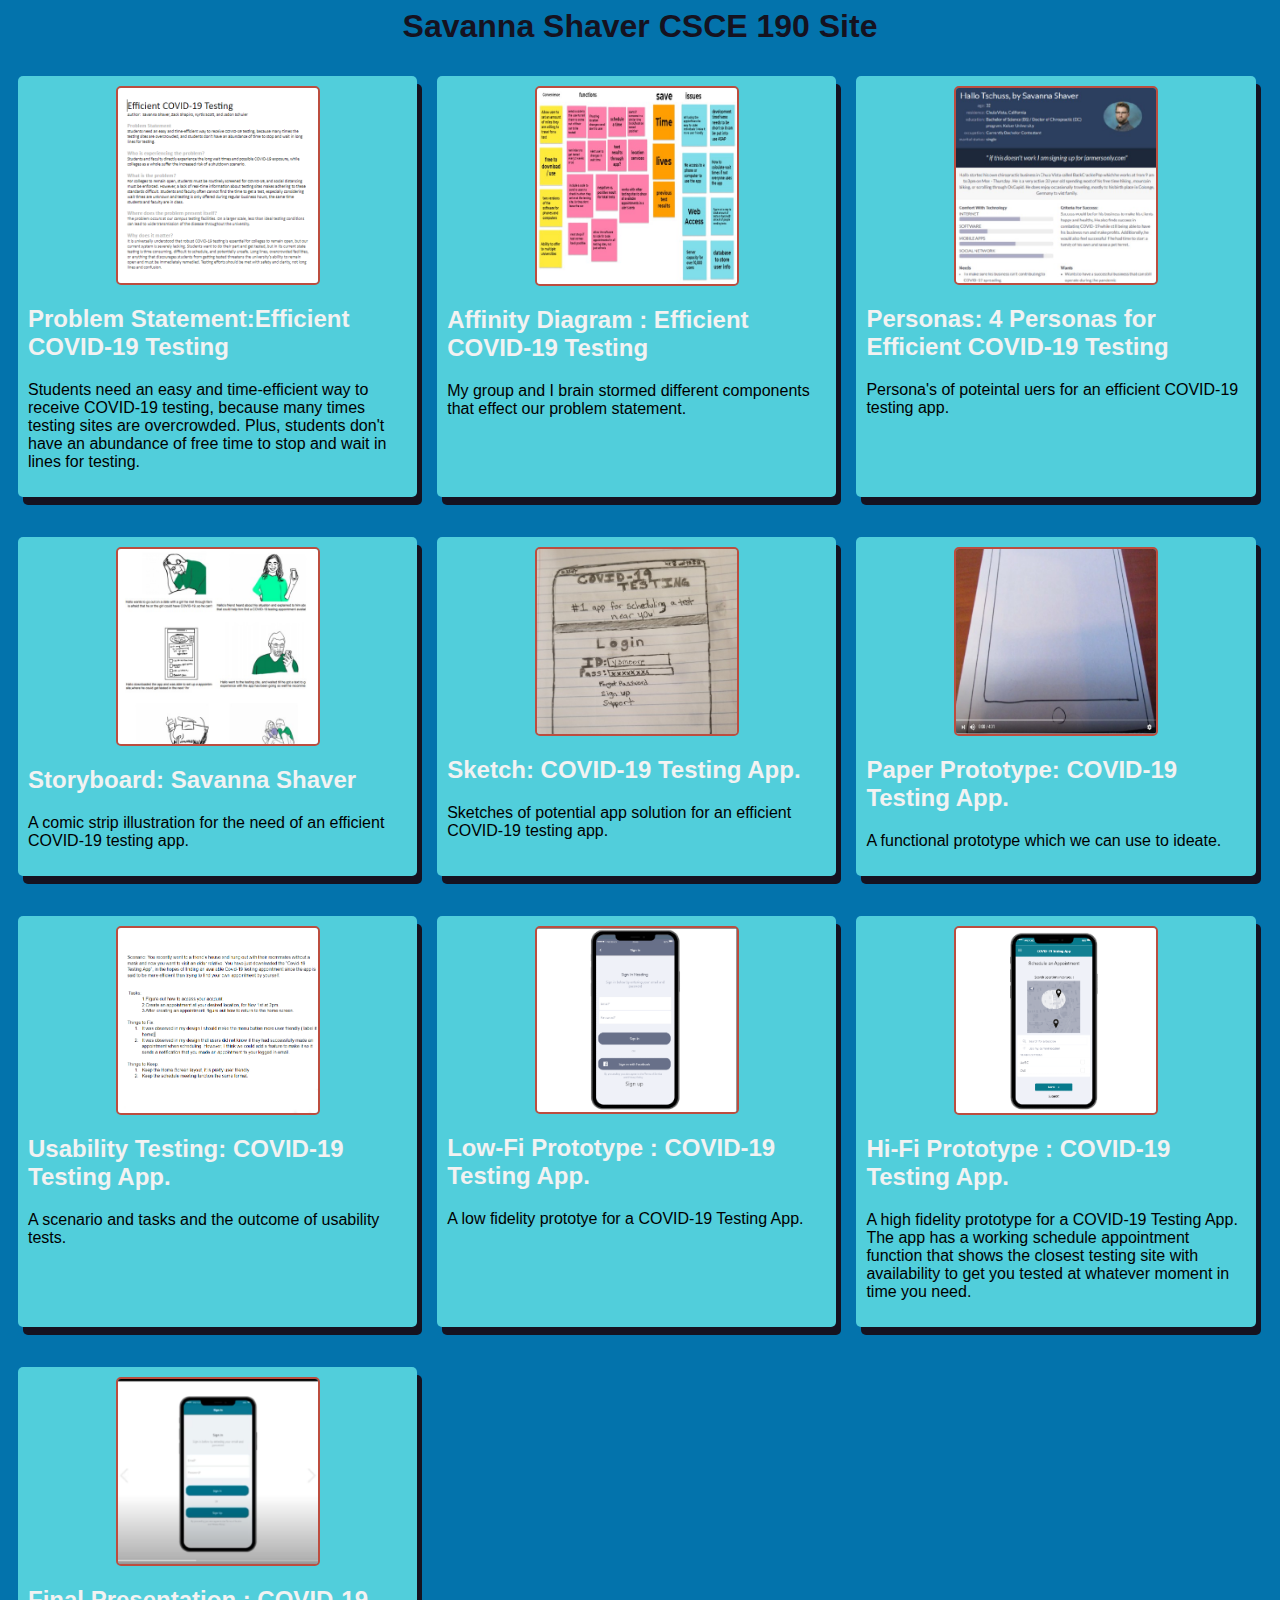
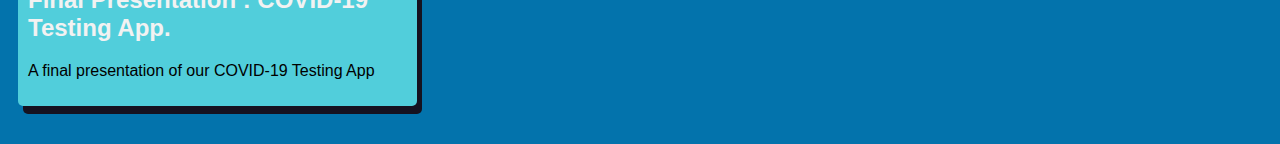
<file: index.html>
</DOCTYPE html>
<html>

    <head>
      <title> CSCE 190: Savanna Shaver </title> 
      <link rel = 'stylesheet' href = "style.css"> 
    </head>
    <body>
        <h1>Savanna Shaver CSCE 190 Site </h1>
          <div class = "assignments">
            <!-- Problem Statment Assignment-->
          <section class= "assignment">
          <a href="files/problem-statement.pdf"><img src="images/problem-statement.PNG"></a>
          <section class= "ass-details">
            <a href="files/problem-statement.pdf"><h2>Problem Statement:Efficient COVID-19 Testing</h2></a>
            <p>
              Students need an easy and time-efficient way to receive COVID-19 testing, because many times testing sites are overcrowded. Plus, students don't have an abundance of free time to stop and wait in lines for testing.
            </p>
          </section>
        </section>

            <!-- Affinity Diagram Assignment-->
            <section class= "assignment">
              <a href="files/affinitydiagram.pdf"><img src="images/affinity-diagram.PNG"></a>
              <section class= "ass-details">
                <a href="files/affinitydiagram.pdf"><h2>Affinity Diagram : Efficient COVID-19 Testing</h2></a>
                <p>
                  My group and I brain stormed different components that effect our problem statement.
                </p>
              </section>
            </section>

                <!--Persona Assignment-->
              <section class= "assignment">
                <a href="files/personas.pdf"><img src="images/personas.PNG"></a>
                <section class= "ass-details">
                  <a href="files/Personas.pdf"><h2> Personas: 4 Personas for Efficient COVID-19 Testing </h2></a>
                  <p>
                  Persona's of poteintal uers for an efficient COVID-19 testing app.
                  </p>
              </section>
            </section>

              <!--Story Assignment-->
              <section class= "assignment">
                <a href="files/story-board.pdf"><img src="images/story-board.PNG"></a>
                <section class= "ass-details">
                  <a href="files/story-board.pdf"><h2> Storyboard: Savanna Shaver</h2></a>
                  <p>
                  A comic strip illustration for the need of an efficient COVID-19 testing app.
                  </p>
              </section>
            </section>

            <!--Sketches Assignment-->
            <section class= "assignment">
              <a href="files/sketches.pdf"><img src="images/sketches.PNG"></a>
              <section class= "ass-details">
                <a href="files/sketches.pdf"><h2> Sketch: COVID-19 Testing App.</h2></a>
                <p>
                Sketches of potential app solution for an efficient COVID-19 testing app.
                </p>
            </section>
          </section>

            <!--Paper Prototype-->
            <section class= "assignment">
              <a href="https://www.youtube.com/watch?v=pVulXB0fEN4"><img src="images/paper-prototype.PNG"></a>
              <section class= "ass-details">
                <a href="https://www.youtube.com/watch?v=pVulXB0fEN4"><h2> Paper Prototype: COVID-19 Testing App.</h2></a>
                <p>
              A functional prototype which we can use to ideate.
                </p>
            </section>
          </section>

             <!--Usability Testing Script Assignment -->
             <section class= "assignment">
              <a href="files/usability-testing.pdf"><img src="images/usability-testing.PNG"></a>
              <section class= "ass-details">
                <a href="files/usability-testing.pdf"><h2> Usability Testing: COVID-19 Testing App.</h2></a>
                <p>
               A scenario and tasks and the outcome of usability tests.
                </p>
            </section>
          </section>

            <!--Low-fi Protoype Assignment -->
            <section class= "assignment">
              <a href="files/low-fi-prototype/index.html"><img src="images/protoio.PNG"></a>
              <section class= "ass-details">
                <a href="files/low-fi-prototype/index.html"><h2> Low-Fi Prototype : COVID-19 Testing App.</h2></a>
                <p>
               A low fidelity prototye for a COVID-19 Testing App.
                </p>
            </section>
          </section>


            <!--high-fi Protoype Assignment -->
            <section class= "assignment">
              <a href="files/high-fi prototype/index.html"><img src="images/high-protoio.PNG"></a>
              <section class= "ass-details">
                <a href="files/high-fi prototype/index.html"><h2> Hi-Fi Prototype : COVID-19 Testing App.</h2></a>
                <p>
               A high fidelity prototype for a COVID-19 Testing App. The app has a working schedule appointment function 
               that shows the closest testing site with availability to get you tested at whatever moment in time you need. 
            </section>
          </section>


             <!--Hi-fi Protoype Presentation -->
             <section class= "assignment">
              <a href="https://www.youtube.com/watch?v=mD-JOwm-HXU"><img src="images/finalprotoio.PNG"></a>
              <section class= "ass-details">
                <a href="https://www.youtube.com/watch?v=mD-JOwm-HXUl"><h2> Final Presentation : COVID-19 Testing App.</h2></a>
                <p>
               A final presentation of our COVID-19 Testing App
            </section>
          </section>
        </div>
    </body>


</html>
</file>
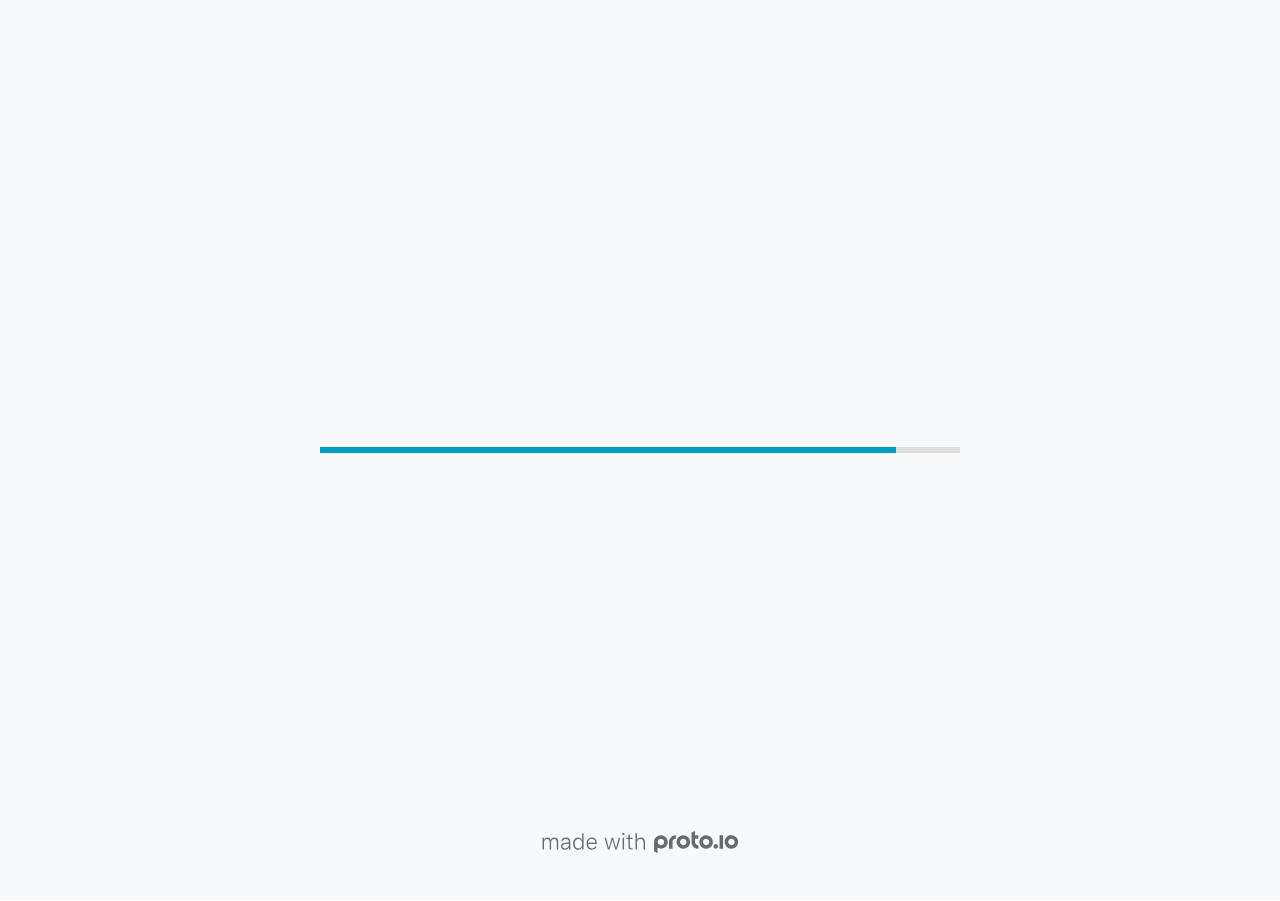
<file: files/high-fi prototype/index.html>
<!DOCTYPE HTML>
	<head>

		<meta charset="utf-8">

		<title>COVID-19 Testing App - Proto.io</title>

		
			<meta name="HandheldFriendly" content="True">
			<meta name="MobileOptimized" content="414"> 

			
			
			
			<meta name="viewport" content="minimum-scale=1.00, maximum-scale=1.00, initial-scale=1.00, user-scalable=no, shrink-to-fit=no" />

			
				<meta name="apple-mobile-web-app-capable" content="yes" />
				<meta name="apple-mobile-web-app-status-bar-style" content="black-translucent" />
			

			<meta name="format-detection" content="telephone=no">


			

            
            <link rel="icon" sizes="192x192" href="./assets/branding/android-icon-hires.png">
            <link rel="icon" sizes="128x128" href="./assets/branding/android-icon.png">

            
            <link href="./assets/branding/apple-touch-icon-retina180.png" sizes="180x180" rel="apple-touch-icon">

            
            <link href="./assets/branding/apple-touch-icon-retina.png" sizes="114x114" rel="apple-touch-icon">

            
            <link href="./assets/branding/apple-touch-icon.png" sizes="57x57" rel="apple-touch-icon">

            
            <link href="./assets/branding/startup.png" media="(device-width: 320px)" rel="apple-touch-startup-image">

            
            <link href="./assets/branding/startup-retina.png" media="(device-width: 320px) and (device-height: 480px) and (-webkit-device-pixel-ratio: 2)" rel="apple-touch-startup-image">

            
            <link href="./assets/branding/startup-568.png" media="(device-width: 320px) and (device-height: 568px) and (-webkit-device-pixel-ratio: 2)" rel="apple-touch-startup-image">

            
            <link href="./assets/branding/startup-retina-6.png" media="(device-width: 375px) and (device-height: 667px) and (orientation: portrait) and (-webkit-device-pixel-ratio: 2)" rel="apple-touch-startup-image">

            
            <link href="./assets/branding/startup-retina-6plus.png" media="(device-width: 414px) and (device-height: 736px) and (orientation: portrait) and (-webkit-device-pixel-ratio: 3)" rel="apple-touch-startup-image">

            
            <link href="./assets/branding/startup-retina-6plus-landscape.png" media="(device-width: 414px) and (device-height: 736px) and (orientation: landscape) and (-webkit-device-pixel-ratio: 3)" rel="apple-touch-startup-image">

            
            <link href="./assets/branding/startup-ipad.png" media="(device-width: 768px) and (orientation: portrait)" rel="apple-touch-startup-image">

            
            <link href="./assets/branding/startup-ipad-landscape.png" media="(device-width: 768px) and (orientation: landscape)" rel="apple-touch-startup-image">

            
            <link href="./assets/branding/startup-ipad-retina.png" media="(device-width: 768px) and (orientation: portrait) and (-webkit-device-pixel-ratio: 2)" rel="apple-touch-startup-image">

            
            <link href="./assets/branding/startup-ipad-landscape-retina.png" media="(device-width: 768px) and (orientation: landscape) and (-webkit-device-pixel-ratio: 2)" rel="apple-touch-startup-image">

            
            <link href="./assets/branding/startup-ipad-pro.png" media="(device-width: 1024px) and (orientation: portrait) and (-webkit-device-pixel-ratio: 2)" rel="apple-touch-startup-image">

            
            <link href="./assets/branding/startup-ipad-pro-landscape.png" media="(device-width: 1024px) and (orientation: landscape) and (-webkit-device-pixel-ratio: 2)" rel="apple-touch-startup-image">

			<meta http-equiv="cleartype" content="on"> 


			 
		    <script type="text/javascript" src="./scripts/plugins/jquery/jquery.js"></script>

			
				<link rel="stylesheet" href="./stylesheets/player-export.css" />
				<script type="text/javascript" src="./scripts/player-export.js"></script>
			

			
			<script type="text/javascript" src="./libraries/common/components.js"></script> 
			<link type="text/css" rel="Stylesheet" href="./libraries/common/components.1.00.css" /> 

			
					<script type="text/javascript" src="./libraries/generic2/components.js"></script> 
					<link type="text/css" rel="Stylesheet" href="./libraries/generic2/components.1.00.css" /> 
				
					<script type="text/javascript" src="./libraries/ios7/components.js"></script> 
					<link type="text/css" rel="Stylesheet" href="./libraries/ios7/components.1.00.css" /> 
				
					<script type="text/javascript" src="./libraries/ios9/components.js"></script> 
					<link type="text/css" rel="Stylesheet" href="./libraries/ios9/components.1.00.css" /> 
				
					<script type="text/javascript" src="./libraries/material/components.js"></script> 
					<link type="text/css" rel="Stylesheet" href="./libraries/material/components.1.00.css" /> 
				
				<script type="text/javascript" src="./data/data.js"></script> 
			<script type="text/javascript" src="./webkitmask/maskimages.js"></script> 

		<style>
			body { width: 414px; height: 896px; }
			.landscape, .landscape .prx-page { min-height: 414px; }
			.portrait, .portrait .prx-page { min-height: 896px; }
		</style>

		<script type="text/javascript">

			prx.ver = '6.6.60.0';
			prx.url.account = 'https://savannashaver.proto.io';
			prx.url.staticassets = 'https://gal.proto.io';
			prx.url.devices = 'https://dteyv52hbg2at.cloudfront.net/devices';
			prx.url.static = 'https://dteyv52hbg2at.cloudfront.net';
			prx.url.siteurl = 'proto.io';
			prx.url.crossmsg = 'https://savannashaver.proto.io';

			prx.nodejsassetsserver = {};
			prx.nodejsassetsserver.host = ".proto.io";
			prx.nodejsassetsserver.subdomainprefix = "https://at";
			prx.nodejsassetsserver.maxsubdomains = "20";

			prx.device_library = 'ios9';
			prx.devices[prx.device] = {
				name: prx.device
				,defaultOrientation: 'portrait'
				,portrait_applies: 1 //new
				,portrait: [414,896]
				,landscape_applies: 1 //new
				,landscape: [896,414]
				,allow_orientation_change: 1 //new
				,statusbar_skin: 'default' // new
				,statusbarheightportrait: 0
				,statusbarheightlandscape: 0
				,navigationbar_skin: 'default' //new
				,navigationbarheightportrait: 0
				,navigationbarheightlandscape: 0
				,normalportrait: [414,896]
				,normallandscape: [896,414]
				,device_s3bucket: '6a9e70ba-0e0c-41f6-ab20-45aaf591e647'
				,dpr: '1.00'
				,deviceType: "iphonex"
                ,showiPhoneXNotch: true
                ,hasCustomSkinNotch: false
				,appleWatchRoundedCorners: false
				,scrollType: "default"
				,initialscale: 1.00
				,targetdensitydpi: "device-dpi"
			}

			prx.projectsettings.id = 'f32eeaeb-16bb-455c-b21d-892eeb5a1abd';
			prx.projectsettings.s3b = 'savannashaver-1095474-proto';
			prx.projectsettings.account = 'savannashaver';
			prx.projectsettings.statusbar = '0'; 
			prx.projectsettings.statusbarapplies = '0';
			prx.projectsettings.navigationbar = '0';
			prx.projectsettings.navigationbarapplies = '0';
			prx.projectsettings.initialpageid = -1;
			
			
			prx.projectsettings.flashactions = 1;
			prx.projectsettings.gatrackingcode = '';

			prx.export2html = '1' == true;
			prx.mobPlayer = 0;

			prx.user.country = 'US';

			prx.s3Links = []; 
			var sLinkedAssets = [];
			

			prx.csrf_token = 'BAD567045316A80C881DE152D6AF5442C1F90EDB4F2E80A73C87122BEA2EBCBC';

            

            
                            prx.assetsAccessToken = "eyJ0eXAiOiJKV1QiLCJhbGciOiJIUzI1NiJ9.eyJkIjp7InVpZCI6Ii0xIiwicHJvamVjdF9pZCI6ImYzMmVlYWViLTE2YmItNDU1Yy1iMjFkLTg5MmVlYjVhMWFiZCJ9LCJ2IjowLCJleHAiOjE2MDYxMTAxMDksImlhdCI6MTYwNTkzMDEwOX0.qwe2F3ASqWDkjx1Ct8qQcIfJNEviJ7PQN6Mv-wl8fxU";

			prx.iniPlayer.iniPreLoad();

		</script>
	</head>

	

			<body class="player device-cursor-touch mobile-device-true " " id="mbd" >

				
					<div id='iphoneX-notch-player'>
						<span class="iphoneX-notch-corners"></span>
					</div>
				
				<div id="window-wrapper">
					<div id="dragarea"></div>
					<div id="statusbar"></div>
					<div id="underlay" style=""></div>

					<div class="prx-page" data-role="page" id="p-1" data-id="1"></div>
					
								<div class="prx-page" data-role="page" id="p-2" data-id="2"></div>
							
								<div class="prx-page" data-role="page" id="p-4" data-id="4"></div>
							
								<div class="prx-page" data-role="page" id="p-5" data-id="5"></div>
							
								<div class="prx-page" data-role="page" id="p-6" data-id="6"></div>
							
								<div class="prx-page" data-role="page" id="p-7" data-id="7"></div>
							
								<div class="prx-page" data-role="page" id="p-11" data-id="11"></div>
							
								<div class="prx-page" data-role="page" id="p-12" data-id="12"></div>
							
								<div class="prx-page" data-role="page" id="p-13" data-id="13"></div>
							
								<div class="prx-page" data-role="page" id="p-16" data-id="16"></div>
							
					<div id="navigationbar"></div>
					<div id="overlay"></div>
					<div id="trash"></div>
					<div id="quick-audios"></div>
				</div>

				 
			<div id="loader-wrapper">
				
				<div class="progress">
					<div class="progress-bar"></div>
				</div>
				<div id="poweredby"></div>
			</div>
			


			</body>
		

</html>
</file>
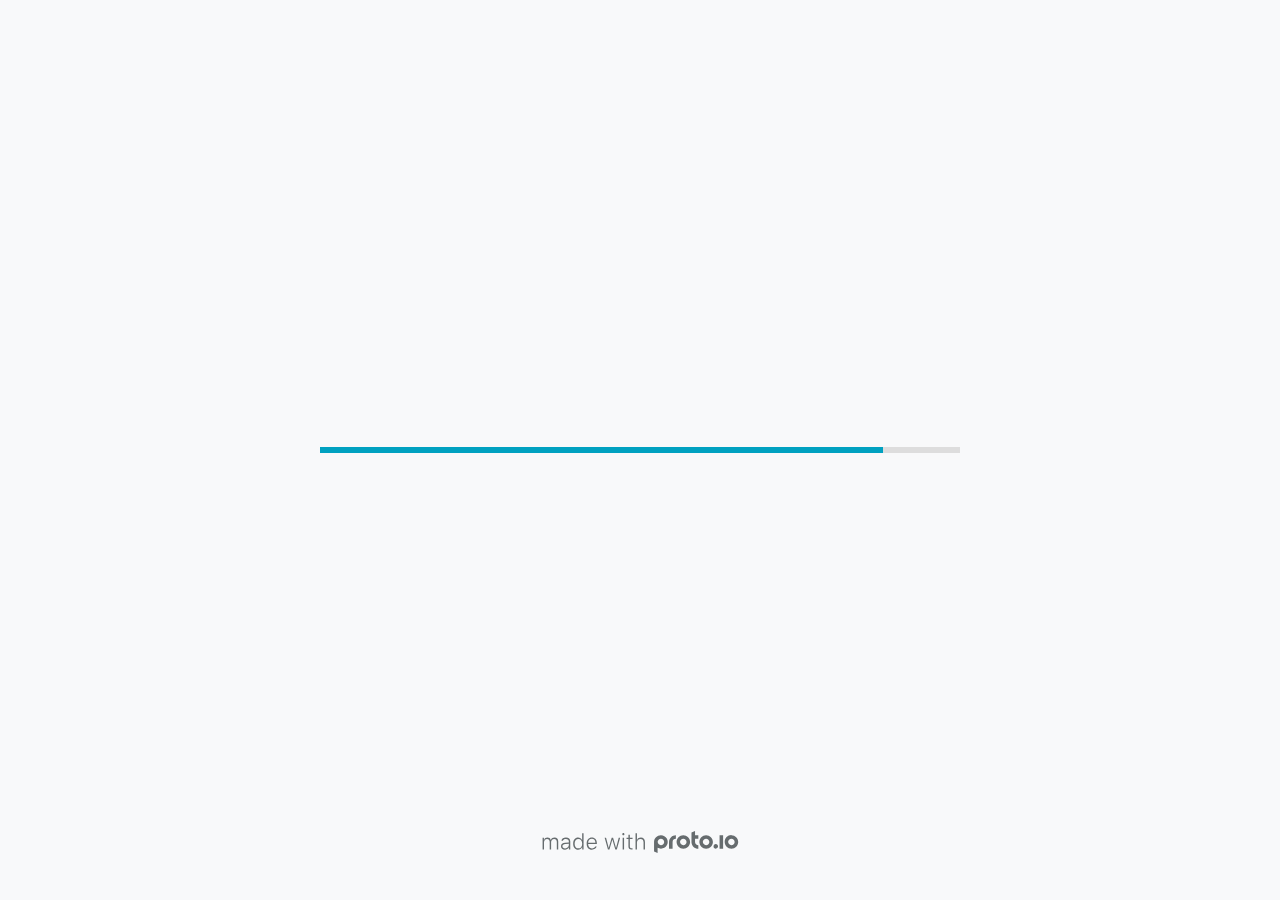
<file: files/low-fi-prototype/index.html>
<!DOCTYPE HTML>
	<head>

		<meta charset="utf-8">

		<title>COVID-19 Testing App - Proto.io</title>

		
			<meta name="HandheldFriendly" content="True">
			<meta name="MobileOptimized" content="414"> 

			
			
			
			<meta name="viewport" content="minimum-scale=1.00, maximum-scale=1.00, initial-scale=1.00, user-scalable=no, shrink-to-fit=no" />

			
				<meta name="apple-mobile-web-app-capable" content="yes" />
				<meta name="apple-mobile-web-app-status-bar-style" content="black-translucent" />
			

			<meta name="format-detection" content="telephone=no">


			

            
            <link rel="icon" sizes="192x192" href="./assets/branding/android-icon-hires.png">
            <link rel="icon" sizes="128x128" href="./assets/branding/android-icon.png">

            
            <link href="./assets/branding/apple-touch-icon-retina180.png" sizes="180x180" rel="apple-touch-icon">

            
            <link href="./assets/branding/apple-touch-icon-retina.png" sizes="114x114" rel="apple-touch-icon">

            
            <link href="./assets/branding/apple-touch-icon.png" sizes="57x57" rel="apple-touch-icon">

            
            <link href="./assets/branding/startup.png" media="(device-width: 320px)" rel="apple-touch-startup-image">

            
            <link href="./assets/branding/startup-retina.png" media="(device-width: 320px) and (device-height: 480px) and (-webkit-device-pixel-ratio: 2)" rel="apple-touch-startup-image">

            
            <link href="./assets/branding/startup-568.png" media="(device-width: 320px) and (device-height: 568px) and (-webkit-device-pixel-ratio: 2)" rel="apple-touch-startup-image">

            
            <link href="./assets/branding/startup-retina-6.png" media="(device-width: 375px) and (device-height: 667px) and (orientation: portrait) and (-webkit-device-pixel-ratio: 2)" rel="apple-touch-startup-image">

            
            <link href="./assets/branding/startup-retina-6plus.png" media="(device-width: 414px) and (device-height: 736px) and (orientation: portrait) and (-webkit-device-pixel-ratio: 3)" rel="apple-touch-startup-image">

            
            <link href="./assets/branding/startup-retina-6plus-landscape.png" media="(device-width: 414px) and (device-height: 736px) and (orientation: landscape) and (-webkit-device-pixel-ratio: 3)" rel="apple-touch-startup-image">

            
            <link href="./assets/branding/startup-ipad.png" media="(device-width: 768px) and (orientation: portrait)" rel="apple-touch-startup-image">

            
            <link href="./assets/branding/startup-ipad-landscape.png" media="(device-width: 768px) and (orientation: landscape)" rel="apple-touch-startup-image">

            
            <link href="./assets/branding/startup-ipad-retina.png" media="(device-width: 768px) and (orientation: portrait) and (-webkit-device-pixel-ratio: 2)" rel="apple-touch-startup-image">

            
            <link href="./assets/branding/startup-ipad-landscape-retina.png" media="(device-width: 768px) and (orientation: landscape) and (-webkit-device-pixel-ratio: 2)" rel="apple-touch-startup-image">

            
            <link href="./assets/branding/startup-ipad-pro.png" media="(device-width: 1024px) and (orientation: portrait) and (-webkit-device-pixel-ratio: 2)" rel="apple-touch-startup-image">

            
            <link href="./assets/branding/startup-ipad-pro-landscape.png" media="(device-width: 1024px) and (orientation: landscape) and (-webkit-device-pixel-ratio: 2)" rel="apple-touch-startup-image">

			<meta http-equiv="cleartype" content="on"> 


			 
		    <script type="text/javascript" src="./scripts/plugins/jquery/jquery.js"></script>

			
				<link rel="stylesheet" href="./stylesheets/player-export.css" />
				<script type="text/javascript" src="./scripts/player-export.js"></script>
			

			
			<script type="text/javascript" src="./libraries/common/components.js"></script> 
			<link type="text/css" rel="Stylesheet" href="./libraries/common/components.1.00.css" /> 

			
					<script type="text/javascript" src="./libraries/generic2/components.js"></script> 
					<link type="text/css" rel="Stylesheet" href="./libraries/generic2/components.1.00.css" /> 
				
					<script type="text/javascript" src="./libraries/ios7/components.js"></script> 
					<link type="text/css" rel="Stylesheet" href="./libraries/ios7/components.1.00.css" /> 
				
					<script type="text/javascript" src="./libraries/ios9/components.js"></script> 
					<link type="text/css" rel="Stylesheet" href="./libraries/ios9/components.1.00.css" /> 
				
					<script type="text/javascript" src="./libraries/material/components.js"></script> 
					<link type="text/css" rel="Stylesheet" href="./libraries/material/components.1.00.css" /> 
				
				<script type="text/javascript" src="./data/data.js"></script> 
			<script type="text/javascript" src="./webkitmask/maskimages.js"></script> 

		<style>
			body { width: 414px; height: 896px; }
			.landscape, .landscape .prx-page { min-height: 414px; }
			.portrait, .portrait .prx-page { min-height: 896px; }
		</style>

		<script type="text/javascript">

			prx.ver = '6.6.59.0';
			prx.url.account = 'https://savannashaver.proto.io';
			prx.url.staticassets = 'https://gal.proto.io';
			prx.url.devices = 'https://dteyv52hbg2at.cloudfront.net/devices';
			prx.url.static = 'https://dteyv52hbg2at.cloudfront.net';
			prx.url.siteurl = 'proto.io';
			prx.url.crossmsg = 'https://savannashaver.proto.io';

			prx.nodejsassetsserver = {};
			prx.nodejsassetsserver.host = ".proto.io";
			prx.nodejsassetsserver.subdomainprefix = "https://at";
			prx.nodejsassetsserver.maxsubdomains = "20";

			prx.device_library = 'ios9';
			prx.devices[prx.device] = {
				name: prx.device
				,defaultOrientation: 'portrait'
				,portrait_applies: 1 //new
				,portrait: [414,896]
				,landscape_applies: 1 //new
				,landscape: [896,414]
				,allow_orientation_change: 1 //new
				,statusbar_skin: 'default' // new
				,statusbarheightportrait: 0
				,statusbarheightlandscape: 0
				,navigationbar_skin: 'default' //new
				,navigationbarheightportrait: 0
				,navigationbarheightlandscape: 0
				,normalportrait: [414,896]
				,normallandscape: [896,414]
				,device_s3bucket: '6a9e70ba-0e0c-41f6-ab20-45aaf591e647'
				,dpr: '1.00'
				,deviceType: "iphonex"
                ,showiPhoneXNotch: true
                ,hasCustomSkinNotch: false
				,appleWatchRoundedCorners: false
				,scrollType: "default"
				,initialscale: 1.00
				,targetdensitydpi: "device-dpi"
			}

			prx.projectsettings.id = 'f32eeaeb-16bb-455c-b21d-892eeb5a1abd';
			prx.projectsettings.s3b = 'savannashaver-1095474-proto';
			prx.projectsettings.account = 'savannashaver';
			prx.projectsettings.statusbar = '0'; 
			prx.projectsettings.statusbarapplies = '0';
			prx.projectsettings.navigationbar = '0';
			prx.projectsettings.navigationbarapplies = '0';
			prx.projectsettings.initialpageid = -1;
			
			
			prx.projectsettings.flashactions = 1;
			prx.projectsettings.gatrackingcode = '';

			prx.export2html = '1' == true;
			prx.mobPlayer = 0;

			prx.user.country = 'US';

			prx.s3Links = []; 
			var sLinkedAssets = [];
			

			prx.csrf_token = '755BA93E065B5F4915E7F45679F17E2B1B9BEA728AE5F7914BCED5DE9B404D26';

            

            
                            prx.assetsAccessToken = "eyJ0eXAiOiJKV1QiLCJhbGciOiJIUzI1NiJ9.eyJkIjp7InVpZCI6Ii0xIiwicHJvamVjdF9pZCI6ImYzMmVlYWViLTE2YmItNDU1Yy1iMjFkLTg5MmVlYjVhMWFiZCJ9LCJ2IjowLCJleHAiOjE2MDUwNzA3MTcsImlhdCI6MTYwNDg5MDcxN30.IZv1dvbboW7ADUQCZR7jFqfkGRuARbMSoXmp-zNu8Ag";

			prx.iniPlayer.iniPreLoad();

		</script>
	</head>

	

			<body class="player device-cursor-touch mobile-device-true " " id="mbd" >

				
					<div id='iphoneX-notch-player'>
						<span class="iphoneX-notch-corners"></span>
					</div>
				
				<div id="window-wrapper">
					<div id="dragarea"></div>
					<div id="statusbar"></div>
					<div id="underlay" style=""></div>

					<div class="prx-page" data-role="page" id="p-1" data-id="1"></div>
					
								<div class="prx-page" data-role="page" id="p-2" data-id="2"></div>
							
								<div class="prx-page" data-role="page" id="p-4" data-id="4"></div>
							
								<div class="prx-page" data-role="page" id="p-5" data-id="5"></div>
							
								<div class="prx-page" data-role="page" id="p-6" data-id="6"></div>
							
								<div class="prx-page" data-role="page" id="p-7" data-id="7"></div>
							
								<div class="prx-page" data-role="page" id="p-11" data-id="11"></div>
							
								<div class="prx-page" data-role="page" id="p-12" data-id="12"></div>
							
								<div class="prx-page" data-role="page" id="p-13" data-id="13"></div>
							
								<div class="prx-page" data-role="page" id="p-16" data-id="16"></div>
							
					<div id="navigationbar"></div>
					<div id="overlay"></div>
					<div id="trash"></div>
					<div id="quick-audios"></div>
				</div>

				 
			<div id="loader-wrapper">
				
				<div class="progress">
					<div class="progress-bar"></div>
				</div>
				<div id="poweredby"></div>
			</div>
			


			</body>
		

</html>
</file>
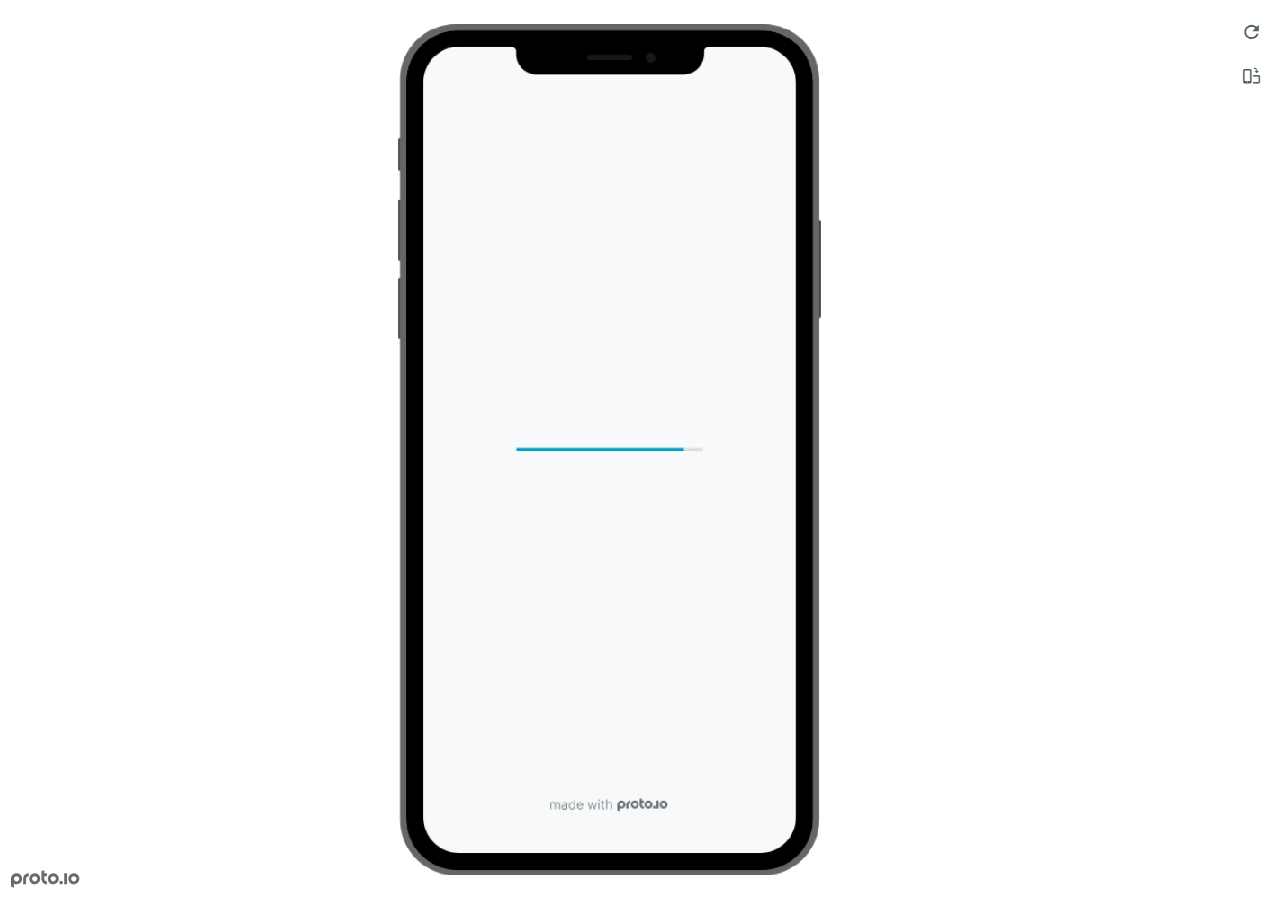
<file: files/high-fi prototype/frame.html>
<!DOCTYPE HTML>
    <head>
    <meta charset="utf-8">

    <title>COVID-19 Testing App - Proto.io player</title>

    

			<link type="text/css" rel="stylesheet" href="./stylesheets/preview-export-min.css">
			<script type="text/javascript" src="./scripts/preview-export-min.js"></script>

		

    <script type="text/javascript">
        var prx = window.prx || {};
        prx.orientation = 'portrait';
        prx.orientations = {};
        prx.orientations.portrait = 1;
        prx.orientations.landscape = 1;
        prx.project = {};
        prx.project.id = 'f32eeaeb-16bb-455c-b21d-892eeb5a1abd';
        prx.project.title = 'COVID-19 Testing App';
        prx.project.version = 0;
        prx.project.livepreview = 0;
        prx.project.account = "savannashaver";
        prx.activePage = {};
        prx.usercountry = "us";
        
            prx.user = false;
        
        prx.skin = 'apple-phone-iphoneX-1';
        prx.ver = '6.6.60.0';
        //prx.flashactions = 1;
		prx.flashactions = 1; //we are not using the DB value anymore

        prx.nodejsassetsserver = {};
        prx.nodejsassetsserver.host = ".proto.io";
        prx.nodejsassetsserver.subdomainprefix = "https://at";
        prx.nodejsassetsserver.maxsubdomains = "20";
        prx.account = "savannashaver";
        prx.browserShowScreenshots = 'true';
        prx.url.crossmsg = 'https://savannashaver.proto.io';
        prx.playerUrl = 'https://savannashaver.proto.io/player/';
        prx.spaces = false;
        prx.csrf_token = '50FC19DC34D5C4CAD4BF216830F09C020BE2BED81FC54970E79FE8DC573E1467';

        
    </script>

    

</head>


<body style="background-color:#FFFFFF">

    

    <div class="page-sidebar">
        
        <div class="sidebar-action-buttons">

            
                <span class="header-action-button player-icon-reload embed-icon-reload" id="refresh-preview">
                    <span class="tooltip">Refresh preview</span>
                </span>
                
                    <span  class="header-action-button player-icon-rotate embed-icon-rotate" id="change-orientation">
                        <span class="tooltip">Change orientation</span>
                    </span>
                

        </div>

    </div>

    <div id="maincontent" class="portrait">

        <div id="shortcut-pressed-outer">
            <div id="shortcut-pressed"></div>
        </div>
        

			<div class="frame_generic">
				
				<div class="body_generic skin_apple-phone-iphoneX-1 skin-wrapper skin-os-apple skin-device-phone skin-model-iphoneX skin-size-1 skin-color-black skin-orientation-portrait skin-dimensions-414-896">

					<div class="buttons top"></div>
					<div class="detail-top"></div>
					<div class="web-search"></div>
					<div class="buttons left"></div>

					<div class="body_generic_inner">
						
						<iframe id="pio-playerframe" src="index.html" scrolling="NO" style="width: 414px; height: 896px;" webkitAllowFullScreen mozallowfullscreen allowFullScreen allowvr allow="autoplay"></iframe>
						
                                <script type="text/javascript">
                                    // remove parameter from address bar immediately if no changes
                                    let url = new URL(window.location.href);
                                    url.searchParams.delete('hc');
									url.searchParams.delete('ap');
                                    window.history.replaceState({}, document.title, url.toString());
                                </script>
                            
					</div>

					<div class="buttons right"></div>
					<div class="detail-bottom"></div>
				</div>
				
			</div>
		
    </div>

    

    
            <div id="branding"></div>
        
</body>


<script type="text/javascript">
    
</script>
</html>
</file>
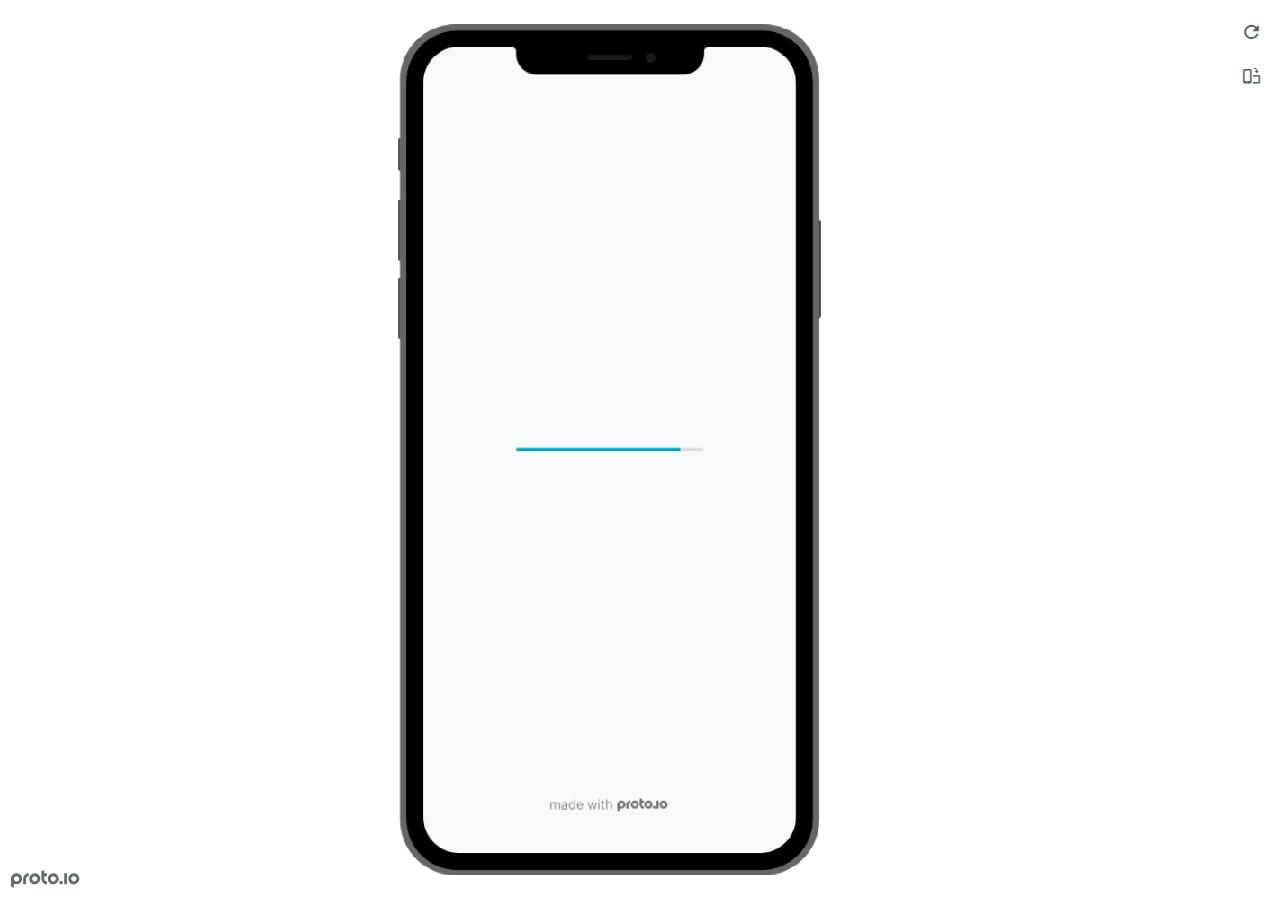
<file: files/low-fi-prototype/frame.html>
<!DOCTYPE HTML>
    <head>
    <meta charset="utf-8">

    <title>COVID-19 Testing App - Proto.io player</title>

    

			<link type="text/css" rel="stylesheet" href="./stylesheets/preview-export-min.css">
			<script type="text/javascript" src="./scripts/preview-export-min.js"></script>

		

    <script type="text/javascript">
        var prx = window.prx || {};
        prx.orientation = 'portrait';
        prx.orientations = {};
        prx.orientations.portrait = 1;
        prx.orientations.landscape = 1;
        prx.project = {};
        prx.project.id = 'f32eeaeb-16bb-455c-b21d-892eeb5a1abd';
        prx.project.title = 'COVID-19 Testing App';
        prx.project.version = 0;
        prx.project.livepreview = 0;
        prx.project.account = "savannashaver";
        prx.activePage = {};
        prx.usercountry = "us";
        
            prx.user = false;
        
        prx.skin = 'apple-phone-iphoneX-1';
        prx.ver = '6.6.59.0';
        //prx.flashactions = 1;
		prx.flashactions = 1; //we are not using the DB value anymore

        prx.nodejsassetsserver = {};
        prx.nodejsassetsserver.host = ".proto.io";
        prx.nodejsassetsserver.subdomainprefix = "https://at";
        prx.nodejsassetsserver.maxsubdomains = "20";
        prx.account = "savannashaver";
        prx.browserShowScreenshots = 'true';
        prx.url.crossmsg = 'https://savannashaver.proto.io';
        prx.playerUrl = 'https://savannashaver.proto.io/player/';
        prx.spaces = false;
        prx.csrf_token = 'C44108F419E4370F386A624BC624B54F62F7B38D5B08C0B624167D886A920B08';

        
    </script>

    

</head>


<body style="background-color:#FFFFFF">

    

    <div class="page-sidebar">
        
        <div class="sidebar-action-buttons">

            
                <span class="header-action-button player-icon-reload embed-icon-reload" id="refresh-preview">
                    <span class="tooltip">Refresh preview</span>
                </span>
                
                    <span  class="header-action-button player-icon-rotate embed-icon-rotate" id="change-orientation">
                        <span class="tooltip">Change orientation</span>
                    </span>
                

        </div>

    </div>

    <div id="maincontent" class="portrait">

        <div id="shortcut-pressed-outer">
            <div id="shortcut-pressed"></div>
        </div>
        

			<div class="frame_generic">
				
				<div class="body_generic skin_apple-phone-iphoneX-1 skin-wrapper skin-os-apple skin-device-phone skin-model-iphoneX skin-size-1 skin-color-black skin-orientation-portrait skin-dimensions-414-896">

					<div class="buttons top"></div>
					<div class="detail-top"></div>
					<div class="web-search"></div>
					<div class="buttons left"></div>

					<div class="body_generic_inner">
						
						<iframe id="pio-playerframe" src="index.html" scrolling="NO" style="width: 414px; height: 896px;" webkitAllowFullScreen mozallowfullscreen allowFullScreen allowvr allow="autoplay"></iframe>
						
                                <script type="text/javascript">
                                    // remove parameter from address bar immediately if no changes
                                    let url = new URL(window.location.href);
                                    url.searchParams.delete('hc');
									url.searchParams.delete('ap');
                                    window.history.replaceState({}, document.title, url.toString());
                                </script>
                            
					</div>

					<div class="buttons right"></div>
					<div class="detail-bottom"></div>
				</div>
				
			</div>
		
    </div>

    

    
            <div id="branding"></div>
        
</body>


<script type="text/javascript">
    
</script>
</html>
</file>
<file: style.css>
body{
    background:#0373AC;
    font-family: Arial, Helvetica, sans-serif;
}

.assignments{
    display:flex;
    flex-wrap:wrap;
}

.assignment {
    width:30%;
   padding:10px;
   margin:10px;
   margin-bottom: 30px;
   background:#51cedb;
   border-radius:5px;
   box-shadow: 5px 8px #151220;
}

.assignment img {
    width:200px;
    border: 2px solid  #BC4D3F;
    margin-right: 20px;
    border-radius:5px;
    display:block;
    margin:auto;
   
}
h1 {
    color: #151220;
    text-align:center ;
}
a{
    text-decoration:none;
    color: #F2F2F2;
    
}
.assignment a:hover{
    color:#151220;
}
</file>
<file: files/high-fi prototype/stylesheets/player-export.css>
/*!
 * 
 *                                                                       
 *                              ::;;;;                                   
 *    ::,,,,::    ::,,  ,,,,::::::11ii::,,::,,,,::      ::::,,::,,,,::   
 *  ,,111111ii,,::1111::111111ii::111111::111111ii,,    ii11,,ii111111,, 
 *  11ii::;;11;;ii11::iiii::;;11;;11ii::ii11::::11ii    ii11;;11;;::ii11 
 *  11;;  ::11ii11;;::11ii  ::11ii11ii,,iiii..  iiii    ii11;;11::  ;;11 
 *  1111;;ii11;;11;;,,ii11::ii11;;ii11;;;;11;;;;11;;;;;;ii11::11ii;;11ii 
 *  11111111;;::11;;  ::ii1111;;  ::ii11::ii1111ii::11ii;;11,,;;1111ii:: 
 *  11;;,,::  ,,::,,      ::,,        ::::  ::::    ,,,,::::    ::,,     
 *  ;;;;                                                                 
 *                                                                       
 *  Build: 11/11/2020, 10:54:08 AM
 */

/*!
 * Waves v0.5.5
 * http://fian.my.id/Waves
 *
 * Copyright 2014 Alfiana E. Sibuea and other contributors
 * Released under the MIT license
 * https://github.com/fians/Waves/blob/master/LICENSE
 */.mask-inner{position:relative;background-size:100% 100%;background-repeat:no-repeat}.mask-inner .mask-inner{transform:none!important}.mask-border .mborder,.mask-filter{height:100%;width:100%}.mask-border .mborder{border:1px solid hsla(0,0%,100%,.8);position:absolute;pointer-events:none}.mask-border .area-border{border:1px solid #00a1c0;left:0;top:0;position:absolute;transform-origin:0 0;box-sizing:border-box}.mask-border .mask-radius{width:100%;height:100%;overflow:hidden;position:absolute}.mask-border .mask-radius .mask-radius-border{position:relative;width:100%;height:100%;border:1px solid hsla(0,0%,100%,.8)}.mask-border.hide-handles .prx-resizable-handle{opacity:0;pointer-events:none!important}.mask-border.hide-handles .area-border{border:1px dashed #b4bcbf}.mask-wrapper{overflow:hidden;height:100%;pointer-events:none}.mask-wrapper.borderPos-inside{box-sizing:border-box}.mask-wrapper.borderPos-outside{width:100%;height:100%}.mask-wrapper.borderPos-outside .mask-inner{box-sizing:content-box}.mask-edit-mode-handles{pointer-events:none}.mask-edit-mode-handles.hide-handles .prx-resizable-handle,.mask-edit-mode-handles.hide-handles .prx-rotate-handle{opacity:0;pointer-events:none!important}.mask-edit-mode-handles.hide-handles .xborder{border-color:#b4bcbf!important}abbr,address,article,aside,audio,b,blockquote,body,caption,cite,code,dd,del,dfn,div,dl,dt,em,fieldset,figure,footer,form,h1,h2,h3,h4,h5,h6,header,hgroup,html,i,iframe,img,ins,kbd,label,legend,li,mark,menu,nav,object,ol,p,pre,q,samp,section,small,span,strong,sub,sup,table,tbody,td,tfoot,th,thead,time,tr,ul,var,video{margin:0;padding:0;border:0;outline:0;font-size:100%;background:transparent}article,aside,details,figcaption,figure,footer,header,hgroup,nav,section{display:block}audio,canvas,video{display:inline-block;*display:inline;*zoom:1}[hidden],audio:not([controls]){display:none}html{font-size:100%;-webkit-text-size-adjust:100%;-ms-text-size-adjust:100%}body{margin:0;font-size:13px}body,button,input,select,textarea{font-family:sans-serif;color:#222}a{color:#00e}a:visited{color:#551a8b}a:hover{color:#06e}a:focus{outline:thin dotted}a:active,a:hover{outline:0}abbr[title]{border-bottom:1px dotted}b,strong{font-weight:700}blockquote{margin:1em 40px}dfn{font-style:italic}hr{display:block;height:1px;border:0;border-top:1px solid #ccc;margin:1em 0;padding:0}ins{background:#ff9;text-decoration:none}ins,mark{color:#000}mark{background:#ff0;font-style:italic;font-weight:700}code,kbd,pre,samp{font-family:monospace,serif;_font-family:courier new,monospace;font-size:1em}pre{white-space:pre;white-space:pre-wrap;word-wrap:break-word}q{quotes:none}q:after,q:before{content:"";content:none}small{font-size:85%}sub,sup{font-size:75%;line-height:0;position:relative;vertical-align:baseline}sup{top:-.5em}sub{bottom:-.25em}ol,ul{margin:1em 0;padding:0 0 0 40px}dd{margin:0 0 0 40px}nav ol,nav ul{list-style:none;list-style-image:none;margin:0;padding:0}img{border:0;-ms-interpolation-mode:bicubic}svg:not(:root){overflow:hidden}figure,form{margin:0}fieldset{margin:0}fieldset,legend{border:0;padding:0}legend{*margin-left:-7px}button,input,select,textarea{font-size:100%;margin:0;vertical-align:baseline;*vertical-align:middle}button,input{line-height:normal;*overflow:visible}table button,table input{*overflow:auto}[role=button],button,input[type=button],input[type=reset],input[type=submit]{-webkit-appearance:button}input[type=checkbox],input[type=radio]{box-sizing:border-box;padding:0}input[type=search]{-webkit-appearance:textfield;-moz-box-sizing:content-box;-webkit-box-sizing:content-box;box-sizing:content-box}input[type=search]::-webkit-search-decoration{-webkit-appearance:none}button::-moz-focus-inner{border:0;padding:0}textarea{overflow:auto;vertical-align:top;resize:vertical}input:invalid,textarea:invalid{background-color:#f0dddd}table{border-collapse:collapse;border-spacing:0}td{vertical-align:top}.nocallout{-webkit-touch-callout:none}textarea[contenteditable]{-webkit-appearance:none}.gifhidden{position:absolute;left:-100%}.ir{display:block;border:0;text-indent:-999em;overflow:hidden;background-color:transparent;background-repeat:no-repeat;text-align:left;direction:ltr}.ir br{display:none}.hidden{display:none!important;visibility:hidden}.visuallyhidden{border:0;clip:rect(0 0 0 0);height:1px;margin:-1px;overflow:hidden;padding:0;position:absolute;width:1px}.visuallyhidden.focusable:active,.visuallyhidden.focusable:focus{clip:auto;height:auto;margin:0;overflow:visible;position:static;width:auto}.invisible{visibility:hidden}.clearfix:after,.clearfix:before{content:"";display:table}.clearfix:after{clear:both}.clearfix{*zoom:1}@media print{*{background:transparent!important;color:#000!important;text-shadow:none!important;filter:none!important;-ms-filter:none!important}a,a:visited{text-decoration:underline}a[href]:after{content:" (" attr(href) ")"}abbr[title]:after{content:" (" attr(title) ")"}.ir a:after,a[href^="#"]:after,a[href^="javascript:"]:after{content:""}blockquote,pre{border:1px solid #999;page-break-inside:avoid}thead{display:table-header-group}img,tr{page-break-inside:avoid}img{max-width:100%!important}@page{margin:.5cm}h2,h3,p{orphans:3;widows:3}h2,h3{page-break-after:avoid}}#eval-iframe{display:none}body{-webkit-appearance:none;-webkit-box-flex:1;-webkit-touch-callout:none;-webkit-tap-highlight-color:rgba(0,0,0,0)}*{-webkit-user-select:none;-khtml-user-select:none;-moz-user-select:-moz-none;-o-user-select:none;user-select:none}input,textarea{-webkit-user-select:text;-khtml-user-select:text;-moz-user-select:text;-o-user-select:text;user-select:text}#dragarea{font-family:Helvetica,Arial,sans-serif;text-align:left}.text{height:95%;overflow:auto}.wrap{overflow:hidden}.pos,.spos{position:absolute}.action-highlight{position:absolute;top:0;left:0;height:100%;width:100%;background:rgba(255,255,0,.5);background:rgba(64,208,255,.3);opacity:0;pointer-events:none;-webkit-transition:opacity .2s ease-in;transition:opacity .2s ease-in;border:2px solid #40c8f4;padding:3px;box-sizing:border-box}.action-highlight-simple-visible,.action-highlight-visible{opacity:1}#appModeNote{background-color:#333;border-top:5px solid #000;bottom:0;color:#f0f0f0;display:none;font-family:helvetica;left:0;padding:10px 0;position:fixed;text-align:center;width:100%}#appModeNote em{display:block;font-size:20px;font-weight:700;line-height:26px}#appModeNote span{display:block;font-size:14px;line-height:20px}.hidden{display:none}.prx-page.loadedFrom{display:block}.prx-page.loadedTo{z-index:999999}.prx-page.loadedTo-1{z-index:10000000}.prx-page.loadedTo-2{z-index:10000001}.prx-page.loadedTo-3{z-index:10000002}.prx-page.loadedTo-4{z-index:10000003}.prx-page.loadedTo-5{z-index:10000004}.prx-page.loadedTo-6{z-index:10000005}.prx-page.loadedTo-7{z-index:10000006}.prx-page.loadedTo-8{z-index:10000007}.prx-page.loadedTo-9{z-index:10000008}.prx-page.loadedTo-10{z-index:10000009}.prx-page.loadedTo-11{z-index:10000010}.prx-page.loadedTo-12{z-index:10000011}.prx-page.loadedTo-13{z-index:10000012}.prx-page.loadedTo-14{z-index:10000013}.prx-page.loadedTo-15{z-index:10000014}.prx-page.loadedTo-16{z-index:10000015}.prx-page.loadedTo-17{z-index:10000016}.prx-page.loadedTo-18{z-index:10000017}.prx-page.loadedTo-19{z-index:10000018}.prx-page.loadedTo-20{z-index:10000019}.prx-page.loadedTo-21{z-index:10000020}.prx-page.loadedTo-22{z-index:10000021}.prx-page.loadedTo-23{z-index:10000022}.prx-page.loadedTo-24{z-index:10000023}.prx-page.loadedTo-25{z-index:10000024}.prx-page.loadedTo-26{z-index:10000025}.prx-page.loadedTo-27{z-index:10000026}.prx-page.loadedTo-28{z-index:10000027}.prx-page.loadedTo-29{z-index:10000028}.prx-page.loadedTo-30{z-index:10000029}#navigationbar,#statusbar{background:transparent 0 0;display:block;width:100%;border:0;top:0;position:fixed;z-index:1}#loader-wrapper{background:#f8f9fa;height:100%;left:0;position:fixed;top:0;width:100%;z-index:99999;font-size:11px}#loader-wrapper .progress{position:absolute;top:50%;left:50%;transform:translate(-50%,-50%);-ms-transform:translate(-50%,-50%);-webkit-transform:translate(-50%,-50%);width:50%;height:4px;background-color:#ddd}#loader-wrapper .progress-bar{position:relative;width:0;height:4px;-webkit-transition:.4s linear;-moz-transition:.4s linear;-o-transition:.4s linear;transition:.4s linear;-webkit-transition-property:width,background-color;-moz-transition-property:width,background-color;-o-transition-property:width,background-color;transition-property:width,background-color}#loader-wrapper .progress-bar:before,.progress-bar:after{content:"";position:absolute;top:0;left:0;right:0}#loader-wrapper .progress-bar:before{bottom:0;background-color:#ddd}#loader-wrapper .progress-bar:after{z-index:2;bottom:0;background:#00a1c0}#loader-wrapper #app-icon{position:absolute;top:50%;left:50%;transform:translate(-50%,-150%);-ms-transform:translate(-50%,-150%);-webkit-transform:translate(-50%,-150%);width:114px;height:114px}#loader-wrapper #poweredby{position:absolute;bottom:5%;left:50%;transform:translate(-50%);-ms-transform:translate(-50%);-webkit-transform:translate(-50%);width:100%;height:16px;background-image:url(/images/player/player-logo.svg);background-repeat:no-repeat;background-position:top;background-size:auto 200%;z-index:99999}body{-moz-transition:opacity .3s linear;-o-transition:opacity .3s linear;-webkit-transition:opacity .3s linear;transition:opacity .3s linear}.reloading{background:#fff!important;opacity:0}@media (min-width:481px) and (max-width:1079px){#loader-wrapper .progress,#loader-wrapper .progress-bar{height:4px}}@media (min-width:1080px){#loader-wrapper #poweredby{height:24px}#loader-wrapper .progress,#loader-wrapper .progress-bar{height:6px}}@media (width:1280px) and (height:768px){#loader-wrapper .progress,#loader-wrapper .progress-bar{height:2px}}.pointer-events-none{pointer-events:none!important}body .prx-page{-webkit-trans1form:translate3d(0,0,0)}.prx-page .type-symbol .box{-w1ebkit-transform:translateZ(0)}html{background:transparent}body{background:#fff;overflow:hidden}body.mobile-device-true *{-webkit-text-size-adjust:100%}body.mobile-device-false *{-webkit-text-size-adjust:initial}#window-wrapper{width:100%;height:100%;overflow:hidden;position:relative}#dragarea{background:transparent;display:none}#overlay,#quick-audios,#trash,#underlay{position:absolute;top:0;left:0}#quick-audios,#trash{display:none}.visible{display:block!important}.iScrollHorizontalScrollbar,.iScrollVerticalScrollbar{z-index:auto!important}.overlay{position:fixed;left:0;right:0;bottom:0;top:0}.ui-mobile-viewport-transitioning,.ui-mobile-viewport-transitioning .prx-page{o1verflow:visible!important}.box[style*="z-index:0;"],.box[style*="z-index: 0;"]{z-index:auto!important}.box[data-mpoverlay="1"]{pos1ition:fixed}#temp-for-external-link{display:none}#dragarea,html{background:transparent!important}.hide{display:none!important}*{outline:none}.ghost-component,.ghost-component *,.ghost-component .box *{pointer-events:none!important}#statusbar{position:fixed!important}.prx-page{position:absolute;display:none}.prx-page.prx-page-active,.prx-page[class*=prx-page-transitioning-]{display:block}.prx-page[class*=prx-page-transitioning-]{overflow:hidden}.prx-page.prx-page-transitioning-overlay-in-source,.prx-page.prx-page-transitioning-overlay-out-target{overflow:visible}.prx-page.prx-page-below{z-index:10}.prx-page.prx-page-above{z-index:20}#overlay{z-index:30}.prx-page.prx-page-transition-flip,.prx-page.prx-page-transition-turn{-webkit-backface-visibility:hidden;-moz-backface-visibility:hidden;backface-visibility:hidden}.prx-page.prx-page-transition-turn{-webkit-transform:translateZ(0);-moz-transform:translateZ(0);-webkit-transform-origin:0 center;-moz-transform-origin:0 center;transform-origin:0 center;transform:translateZ(0)}.prx-page.prx-page-transition-flow:not(.prx-page-transition-flow-overlay),.prx-page.prx-page-transition-overlay-top{box-shadow:0 0 20px rgba(0,0,0,.4)}.prx-page-above.prx-page-transition-notificationInWatchOS{transition:background-color .45s ease-out}.prx-page-above.prx-page-transition-notificationInWatchOS.prx-page-transition-notificationInWatchOS-notification-in{background-color:transparent!important;transition:background-color 0s ease-out}.device-cursor-touch,.device-cursor-touch *{cursor:url(/images/player/touch-cursor-64.png) 32 32,default}.device-cursor-web,.device-cursor-web *{cursor:default}.device-cursor-web .delayedtap,.device-cursor-web .delayedtap *,.device-cursor-web .interaction-click,.device-cursor-web .interaction-click *,.device-cursor-web .interaction-tap,.device-cursor-web .interaction-tap *,.device-cursor-web .release,.device-cursor-web .release *,.device-cursor-web .touch,.device-cursor-web .touch *{cursor:pointer;cursor:hand}.device-cursor-web [data-component-type=text]{cursor:default}.device-cursor-web .move,.device-cursor-web .move *{cursor:move}.device-cursor-web input,.device-cursor-web textarea{cursor:text}.do-chrome-fix #window-wrapper{-webkit-perspective:1}.do-chrome-fix .pos{-webkit-backface-visibility:hidden;-webkit-transform:translateZ(0)}.do-chrome-fix *{-w1ebkit-transform:translateZ(0) scale(1) scaleX(1) skew(0deg,0deg) skewX(0deg) skewY(0deg) rotateX(0deg) rotateY(0deg) rotate(0deg)}.do-chrome-fix.dont-do-chrome-fix #window-wrapper{-webkit-perspective:none}.do-chrome-fix.dont-do-chrome-fix .pos{-webkit-backface-visibility:visible;-webkit-transform:none}.prx-page-transitioning:not(.prx-page-transitioning-overlay-in-source):not(.loadedFrom) [data-mpoverlay="1"]{display:none}#fps{position:fixed;z-index:9999;font-size:18px;top:20px;left:20px;background:rgba(0,0,0,.8);border-radius:6px;color:#fff;padding:3px 10px}#fps,.cbutton{pointer-events:none}.cbutton{position:absolute;display:inline-block;padding:0;border:none;background:none;color:#286aab;font-size:1.4em;overflow:visible;-webkit-transition:color .7s;transition:color .7s;-webkit-tap-highlight-color:rgba(0,0,0,0)}.cbutton.cbutton--click,.cbutton:focus{outline:none;color:#3c8ddc}.cbutton:after{position:absolute;width:100%;height:100%;border-radius:50%;content:"";opacity:0;pointer-events:none}.cbutton--effect-jelena:after{border:3px solid hsla(0,0%,82.7%,.7)}.cbutton--effect-jelena.cbutton--click:after{-webkit-animation:anim-effect-jelena .3s ease-out forwards;animation:anim-effect-jelena .3s ease-out forwards}@-webkit-keyframes anim-effect-jelena{0%{opacity:1;-webkit-transform:scale3d(.6,.6,1);transform:scale3d(.6,.6,1)}to{opacity:0;-webkit-transform:scale3d(1.2,1.2,1);transform:scale3d(1.2,1.2,1)}}@keyframes anim-effect-jelena{0%{opacity:1;-webkit-transform:scale3d(.5,.5,1);transform:scale3d(.5,.5,1)}to{opacity:0;-webkit-transform:scale3d(1.2,1.2,1);transform:scale3d(1.2,1.2,1)}}.cbutton--effect-sanja:after{background:hsla(0,0%,75.3%,.3)}.cbutton--effect-sanja.cbutton--click:after{-webkit-animation:anim-effect-sanja 1s ease-out forwards;animation:anim-effect-sanja 1s ease-out forwards}@-webkit-keyframes anim-effect-sanja{0%{opacity:1;-webkit-transform:scale3d(.5,.5,1);transform:scale3d(.5,.5,1)}25%{opacity:1;-webkit-transform:scaleX(1);transform:scaleX(1)}to{opacity:0;-webkit-transform:scaleX(1);transform:scaleX(1)}}@keyframes anim-effect-sanja{0%{opacity:1;-webkit-transform:scale3d(.5,.5,1);transform:scale3d(.5,.5,1)}25%{opacity:1;-webkit-transform:scaleX(1);transform:scaleX(1)}to{opacity:0;-webkit-transform:scaleX(1);transform:scaleX(1)}}#log{position:fixed;z-index:9999;font-size:24px;top:20px;right:20px;pointer-events:none}.watchOSscrollbars .iScrollVerticalScrollbar{position:fixed!important;width:12px!important;background-color:hsla(0,0%,100%,.3)!important;border-radius:8px!important;z-index:99999!important}.watchOSscrollbars .iScrollIndicator{background:#fff!important;border-radius:8px!important;left:2px!important;width:8px!important}.applewatch-rounded-corners{-webkit-clip-path:inset(0 0 0 0 round 63px);clip-path:inset(0 0 0 0 round 63px)}.group-action-prediv{position:absolute}.player .type-symbol.type-symbol-transparent .group-action-prediv{pointer-events:auto}.initialise-hidden-container{display:block!important;visibility:hidden!important}.a-enter-vr{height:0!important}.fullscreen-vr .prx-page{transform:none!important;position:fixed!important}

/*!
 * Waves v0.5.5
 * http://fian.my.id/Waves
 *
 * Copyright 2014 Alfiana E. Sibuea and other contributors
 * Released under the MIT license
 * https://github.com/fians/Waves/blob/master/LICENSE
 */.waves-effect{position:relative;overflow:hidden}.waves-effect.box{position:absolute}.waves-effect .waves-ripple{position:absolute;border-radius:50%;width:100px;height:100px;margin-top:-50px;margin-left:-50px;opacity:0;background-color:rgba(0,0,0,.2);pointer-events:none}.waves-effect.waves-light .waves-ripple{background-color:hsla(0,0%,100%,.4)}.waves-button,.waves-circle{-webkit-mask-image:-webkit-radial-gradient(circle,#fff 100%,#000 0);mask-image:radial-gradient(circle,#fff 100%,#000 0)}.waves-button,.waves-button-input,.waves-button:hover,.waves-button:link,.waves-button:visited{white-space:nowrap;vertical-align:middle;cursor:pointer;border:none;outline:none;color:inherit;background-color:transparent;font-size:14px;text-align:center;text-decoration:none;z-index:1}.waves-button{padding:10px 15px;border-radius:2px}.waves-button-input{margin:0;padding:10px 15px}.waves-input-wrapper{border-radius:2px;vertical-align:bottom}.waves-input-wrapper.waves-button{padding:0}.waves-input-wrapper .waves-button-input{position:relative;top:0;left:0;z-index:1}.waves-block{display:block}a.waves-effect .waves-ripple{z-index:-1}#loader-wrapper #poweredby{background-image:url(../images/player/player-logo.svg)!important}.device-cursor-touch,.device-cursor-touch *{cursor:url(../images/player/touch-cursor-64.png) 32 32,default!important}
</file>
<file: files/high-fi prototype/libraries/common/components.1.00.css>
.type-shapes .shape-wrapper{width:100%;height:100%;-moz-box-sizing:border-box;-webkit-box-sizing:border-box;box-sizing:border-box;background-clip:content-box}.type-shapes .shapes-text-container{position:absolute;top:0;left:0;right:0;display:table;width:100%;height:100%;text-align:center}.type-shapes .shapes-text-container>span{display:table-cell;vertical-align:middle}.type-shapes svg{overflow:visible}.player .type-symbol{overflow:hidden}.player .type-symbol.symbol-scroll{-webkit-perspective:1000}.player .type-symbol.type-symbol-transparent{pointer-events:none !important}.player .type-symbol.type-symbol-transparent .box{pointer-events:auto}.type-symbol.fullscreen{transform:none !important;width:100vw !important;height:100vh !important}.type-symbol>.type-symbol-hover-message,.type-symbol.ui-draggable-dragging:hover>.type-symbol-hover-message,.type-symbol.prx-resizable-resizing:hover>.type-symbol-hover-message{display:none;position:absolute;color:#fff;font-family:Helvetica, Arial, sans-serif !important;background:rgba(0,0,0,0.7);top:50%;left:50%;text-align:center;position:absolute;pointer-events:none;width:70px;height:30px;line-height:15px;font-size:10px !important;border-radius:3px;margin:-20px 0 0 -40px;padding:5px}.type-symbol:hover>.type-symbol-hover-message{display:block}.type-vrsymbol.fullscreen{transform:none !important;width:100vw !important;height:100vh !important}.type-vrsymbol.fullscreen canvas{width:100vw !important;height:100vh !important}.type-vrsymbol>.type-vrsymbol-hover-message,.type-vrsymbol.ui-draggable-dragging:hover>.type-vrsymbol-hover-message,.type-vrsymbol.prx-resizable-resizing:hover>.type-vrsymbol-hover-message{display:none;position:absolute;color:#fff;font-family:Helvetica, Arial, sans-serif !important;background:rgba(0,0,0,0.7);top:50%;left:50%;text-align:center;position:absolute;pointer-events:none;width:70px;height:30px;line-height:15px;font-size:10px !important;border-radius:3px;margin:-20px 0 0 -40px;padding:5px}.type-vrsymbol:hover>.type-vrsymbol-hover-message{display:block}.type-text.v2-text .text-contents{o1verflow:hidden;width:100%;height:100%}.type-text.v2-text.box [data-editableProperty]{word-wrap:break-word !important}.type-text .autoresize{white-space:nowrap}.player .type-text .autoResize-true{white-space:nowrap}.type-richtext p{margin:0;line-height:normal}.type-rectangle .inner-rec{position:absolute;width:100%;height:100%;-moz-box-sizing:border-box;-webkit-box-sizing:border-box;box-sizing:border-box;background-clip:content-box}.type-rectangle .shapes-image-background{top:0;left:0;width:100%;height:100%;position:absolute;background-position:center;background-repeat:no-repeat}.type-rectangle[data-shape-type="oval"] .shapes-image-background{border-radius:50%}.type-rectangle .shapes-text-container{display:table;width:100%;height:100%;text-align:center}.type-rectangle .shapes-text-container>span{display:table-cell;vertical-align:middle}.type-horizontalline .inner{width:100%;height:0}.type-verticalline .inner{width:0;height:100%}.type-actionarea .inner-rec{width:100%;height:100%}.type-actionarea .inner-rec div{width:100%;height:100%;background:#40C8F4;opacity:0.4;-moz-box-sizing:border-box;-webkit-box-sizing:border-box;box-sizing:border-box}.type-actionarea .inner-rec div:before{content:" ";display:block;position:absolute;top:50%;left:50%;width:24px;height:24px;margin:-12px 0 0 -12px}.player .type-actionarea .inner-rec div{background:transparent}.player .type-actionarea .inner-rec div:before{background-image:none}.type-image,.type-image .type-image-wrapper{background:0 0 repeat;background-size:100% 100%;width:100%;height:100%;background-clip:content-box}.type-image .type-image-wrapper.type-image-svg{background:center center no-repeat;background-size:contain}.type-image .type-image-wrapper img{display:none}.player .type-image .type-image-wrapper.gif img{display:block !important;width:1px;height:1px;opacity:0.1}.type-image.type-image-repeater,.type-image.type-image-repeater .type-image-wrapper{background-size:auto}.type-image .image-inner{width:100%;height:100%}.type-image .image-inner.borderPos-inside .type-image-wrapper{box-sizing:border-box;background-origin:border-box}.type-image .image-inner.borderPos-outside{display:-webkit-box;display:-moz-box;display:-ms-flexbox;display:-webkit-flex;display:flex;-moz-flex-flow:row;-ms-flex-flow:row;-webkit-flex-flow:row;flex-flow:row;-moz-box-orient:horizontal;-ms-box-orient:horizontal;-webkit-box-orient:horizontal;box-orient:horizontal;-ms-align-items:center;-webkit-align-items:center;align-items:center;-ms-box-align:center;-webkit-box-align:center;box-align:center;-ms-flex-align:center;-webkit-flex-align:center;flex-align:center;-ms-justify-content:center;-webkit-justify-content:center;justify-content:center;-ms-box-pack:center;-webkit-box-pack:center;box-pack:center;-ms-flex-pack:center;-webkit-flex-pack:center;flex-pack:center}.type-image .image-inner.borderPos-outside .type-image-wrapper{-ms-flex-shrink:0;-webkit-flex-shrink:0;flex-shrink:0;box-sizing:content-box}.type-image>.type-image-hover-message,.type-image.ui-draggable-dragging:hover>.type-image-hover-message,.type-image.prx-resizable-resizing:hover>.type-image-hover-message{display:none;position:absolute;color:#fff;font-family:Helvetica, Arial, sans-serif !important;background:rgba(0,0,0,0.7);top:50%;left:50%;text-align:center;position:absolute;pointer-events:none;width:70px;height:30px;line-height:15px;font-size:10px !important;border-radius:3px;margin:-20px 0 0 -40px;padding:5px}.type-image:hover>.type-image-hover-message{display:block}.type-placeholder .bg{position:absolute;width:100%;height:100%;-moz-box-sizing:border-box;-webkit-box-sizing:border-box;box-sizing:border-box}.type-placeholder .diagonal{border:0px solid transparent;position:absolute;-moz-box-sizing:border-box;-webkit-box-sizing:border-box;box-sizing:border-box}.type-placeholder .diagonal1{-moz-transform-origin:0 0;-webkit-transform-origin:0 0;-o-transform-origin:0 0;transform-origin:0 0}.type-placeholder .diagonal2{-moz-transform-origin:right top;-webkit-transform-origin:right top;-o-transform-origin:right top;transform-origin:right top}.type-placeholder .contents{width:100%;height:100%;display:-webkit-box;display:-moz-box;display:-ms-flexbox;display:-webkit-flex;display:flex;-ms-justify-content:center;-webkit-justify-content:center;justify-content:center;-ms-box-pack:center;-webkit-box-pack:center;box-pack:center;-ms-flex-pack:center;-webkit-flex-pack:center;flex-pack:center;-ms-align-items:center;-webkit-align-items:center;align-items:center;-ms-box-align:center;-webkit-box-align:center;box-align:center;-ms-flex-align:center;-webkit-flex-align:center;flex-align:center}.type-placeholder .contents>span{display:inline-block}.type-placeholder .contents span[data-editableproperty]:empty{padding:0}.type-webview .webview-scroll-wrapper{width:100%;height:100%;-webkit-overflow-scrolling:touch;overflow:auto}.type-webview iframe{width:100%;height:100%;border:none}.type-html iframe{width:100%;height:100%;overflow:hidden;border:none}.type-animationtarget{position:relative}.type-animationtarget.type-animatiotarget-fixed-positioning{position:absolute}.type-animationtarget .animationtarget-circle{-moz-box-sizing:border-box;-webkit-box-sizing:border-box;box-sizing:border-box;width:0;height:0;position:absolute;top:0;left:0;border-radius:50%;display:none}.type-animationtarget .animationtarget-vertical{position:absolute;top:0}.type-animationtarget .animationtarget-horizontal{position:absolute;top:0%;left:0}.player .type-animationtarget{opacity:0 !important;pointer-events:none !important}.type-bannerad .bannerad-outer{display:table;height:100%;width:100%}.type-bannerad .bannerad-inner{display:table-cell;position:relative;text-align:center;vertical-align:middle;width:100%;background-size:100% 100%}.type-tooltip .tooltip-content-wrapper{width:100%;height:100%;position:relative}.type-tooltip .tooltip-content-wrapper .tooltip-outer{position:absolute;overflow:hidden}.type-tooltip .tooltip-content-wrapper .tooltip{position:absolute;-moz-transform:rotate(45deg);-webkit-transform:rotate(45deg);transform:rotate(45deg);filter:progid:DXImageTransform.Microsoft.Matrix(sizingMethod='auto expand', M11=0.7071067811865476, M12=-0.7071067811865475, M21=0.7071067811865475, M22=0.7071067811865476);-ms-filter:"progid:DXImageTransform.Microsoft.Matrix(SizingMethod='auto expand', M11=0.7071067811865476, M12=-0.7071067811865475, M21=0.7071067811865475, M22=0.7071067811865476)";-moz-box-sizing:border-box;-webkit-box-sizing:border-box;box-sizing:border-box}.type-tooltip .tooltip-content-wrapper .tooltip-content-outer{position:absolute;width:100%;height:100%;-moz-box-sizing:border-box;-webkit-box-sizing:border-box;box-sizing:border-box}.type-tooltip .tooltip-content-wrapper .tooltip-content{width:100%;height:100%;overflow:hidden;padding:10px;-moz-box-sizing:border-box;-webkit-box-sizing:border-box;box-sizing:border-box}.type-tooltip.verticalAlignCenter .tooltip-content{display:-webkit-box;display:-moz-box;display:-ms-flexbox;display:-webkit-flex;display:flex;-ms-box-align:center;-webkit-box-align:center;box-align:center;-ms-flex-align:center;-webkit-flex-align:center;flex-align:center;-ms-align-items:center;-webkit-align-items:center;align-items:center}.type-tooltip.verticalAlignCenter .tooltip-content .tooltip-text{width:100%}.type-vectoranimation .type-vectoranimation-wrapper{width:100%;height:100%}.type-vectoranimation .bodymovin,.type-vectoranimation .bodymovin-player{width:100%;height:100%}.type-vectoranimation .vector-inner{width:100%;height:100%}.type-vectoranimation .vector-inner.borderPos-inside .type-vectoranimation-wrapper{box-sizing:border-box;background-origin:border-box;overflow:hidden}.type-vectoranimation .vector-inner.borderPos-outside{display:-webkit-box;display:-moz-box;display:-ms-flexbox;display:-webkit-flex;display:flex;-moz-flex-flow:row;-ms-flex-flow:row;-webkit-flex-flow:row;flex-flow:row;-moz-box-orient:horizontal;-ms-box-orient:horizontal;-webkit-box-orient:horizontal;box-orient:horizontal;-ms-align-items:center;-webkit-align-items:center;align-items:center;-ms-box-align:center;-webkit-box-align:center;box-align:center;-ms-flex-align:center;-webkit-flex-align:center;flex-align:center;-ms-justify-content:center;-webkit-justify-content:center;justify-content:center;-ms-box-pack:center;-webkit-box-pack:center;box-pack:center;-ms-flex-pack:center;-webkit-flex-pack:center;flex-pack:center}.type-vectoranimation .vector-inner.borderPos-outside .type-vectoranimation-wrapper{-ms-flex-shrink:0;-webkit-flex-shrink:0;flex-shrink:0;box-sizing:content-box}.type-vectoranimation>.type-vectoranimation-hover-message,.type-vectoranimation.ui-draggable-dragging:hover>.type-vectoranimation-hover-message,.type-vectoranimation.prx-resizable-resizing:hover>.type-vectoranimation-hover-message{display:none;position:absolute;color:#fff;font-family:Helvetica, Arial, sans-serif !important;background:rgba(0,0,0,0.7);top:50%;left:50%;text-align:center;position:absolute;pointer-events:none;width:70px;height:45px;line-height:15px;font-size:10px !important;border-radius:3px;margin:-27px 0 0 -40px;padding:5px}.type-vectoranimation:hover>.type-vectoranimation-hover-message{display:block}.type-basic-tabbar ul{margin:0;padding:0;list-style:none;height:100%}.type-basic-tabbar ul li{margin:0;padding:0;float:left;text-align:center;height:100%;position:relative}.type-basic-tabbar ul li:first-child{border-left:0 none !important}.type-basic-tabbar ul li input{display:none}.type-basic-tabbar ul li label{width:100%;height:100%;display:block}.type-basic-tabbar ul li label .icon-wrapper{width:100%;height:100%;display:block}.type-basic-tabbar ul li label .icon{height:100%;background-position:center center;background-repeat:no-repeat;background-size:auto 60%;-webkit-mask-size:auto 60%;mask-size:auto 60%;-webkit-mask-repeat:no-repeat;mask-repeat:no-repeat;-webkit-mask-position:center center;mask-position:center center}.type-basic-tabbar.type-basic-tabbar-icon-top ul li label .icon{height:75%}.type-basic-tabbar.type-basic-tabbar-icon-top ul li label .caption{display:inline-block;width:100%;height:25%;float:left}.type-generic-onoffswitch input[type=checkbox]{display:none}.type-generic-onoffswitch label{display:block;overflow:hidden}.type-generic-onoffswitch .onoffswitch-inner{width:200%;margin-left:-100%;-moz-transition:margin 0.3s ease-in 0s;-webkit-transition:margin 0.3s ease-in 0s;-ms-transition:margin 0.3s ease-in 0s;-o-transition:margin 0.3s ease-in 0s;transition:margin 0.3s ease-in 0s}.type-generic-onoffswitch input:checked+label .onoffswitch-inner{margin-left:0}.type-generic-onoffswitch .onoffswitch-inner div{float:left;width:50%;color:white;font-family:Trebuchet, Arial, sans-serif;font-weight:bold;-moz-box-sizing:border-box;-webkit-box-sizing:border-box;-ms-box-sizing:border-box;-o-box-sizing:border-box;box-sizing:border-box}.type-generic-onoffswitch .onoffswitch-inner .active{background-color:#2FCCFF;color:#FFFFFF}.type-generic-onoffswitch .onoffswitch-inner .inactive{background-color:#EEEEEE;color:#999999;text-align:right}.type-generic-onoffswitch .onoffswitch-switch{background:#FFFFFF;position:absolute;top:0;bottom:0;-moz-transition:right 0.3s ease-in 0s;-webkit-transition:right 0.3s ease-in 0s;-ms-transition:right 0.3s ease-in 0s;-o-transition:right 0.3s ease-in 0s;transition:right 0.3s ease-in 0s}.type-generic-onoffswitch input:checked+label .onoffswitch-switch{right:0px !important}.type-datetime #background{box-sizing:border-box;margin:0;padding:0;height:100%;overflow:hidden;display:-webkit-box;display:-moz-box;display:-ms-flexbox;display:-webkit-flex;display:flex;-ms-justify-content:center;-webkit-justify-content:center;justify-content:center;-ms-box-pack:center;-webkit-box-pack:center;box-pack:center;-ms-flex-pack:center;-webkit-flex-pack:center;flex-pack:center;-ms-align-items:center;-webkit-align-items:center;align-items:center;-ms-box-align:center;-webkit-box-align:center;box-align:center;-ms-flex-align:center;-webkit-flex-align:center;flex-align:center}.type-datetime #datetime{width:100%}.type-basic-button .basic-button-inner{height:100%;width:100%;-moz-box-sizing:border-box;box-sizing:border-box;display:-webkit-box;display:-moz-box;display:-ms-flexbox;display:-webkit-flex;display:flex;-ms-box-pack:center;-webkit-box-pack:center;box-pack:center;-ms-flex-pack:center;-webkit-flex-pack:center;flex-pack:center;-ms-align-items:center;-webkit-align-items:center;align-items:center;-ms-box-align:center;-webkit-box-align:center;box-align:center;-ms-flex-align:center;-webkit-flex-align:center;flex-align:center;-moz-flex-flow:row;-ms-flex-flow:row;-webkit-flex-flow:row;flex-flow:row;-moz-box-orient:horizontal;-ms-box-orient:horizontal;-webkit-box-orient:horizontal;box-orient:horizontal;-ms-align-items:center;-webkit-align-items:center;align-items:center;-ms-box-align:center;-webkit-box-align:center;box-align:center;-ms-flex-align:center;-webkit-flex-align:center;flex-align:center}.type-basic-button .basic-button-icon{height:50%}.type-basic-button .basic-button-icon img{height:50%;vertical-align:middle}.type-basic-slider .slider-bar{position:absolute;top:50%;width:100%}.type-basic-slider .slider-bar-filled{height:100%}.type-basic-slider .slider-button{display:block;position:absolute;top:0;bottom:0}#iphoneX-notch-player{display:none}#iphoneX-notch,#iphoneX-notch-player{background:#000000;position:absolute;z-index:9999999;pointer-events:none}#iphoneX-notch:before,#iphoneX-notch:after,#iphoneX-notch-player:before,#iphoneX-notch-player:after{content:'';display:block;background-color:#191919;position:absolute}#iphoneX-notch:after,#iphoneX-notch-player:after{border-radius:50%}#iphoneX-notch.portrait,#iphoneX-notch.portrait-p,#iphoneX-notch-player.portrait,#iphoneX-notch-player.portrait-p{left:50%;transform:translateX(-50%)}#iphoneX-notch.portrait:before,#iphoneX-notch.portrait-p:before,#iphoneX-notch-player.portrait:before,#iphoneX-notch-player.portrait-p:before{left:50%;transform:translateX(-50%)}#iphoneX-notch.portrait-p,#iphoneX-notch-player.portrait-p{display:block !important}#iphoneX-notch.landscape,#iphoneX-notch.landscape-p,#iphoneX-notch-player.landscape,#iphoneX-notch-player.landscape-p{top:50%;left:0;transform:translateY(-50%)}#iphoneX-notch.landscape:before,#iphoneX-notch.landscape-p:before,#iphoneX-notch-player.landscape:before,#iphoneX-notch-player.landscape-p:before{top:50%;transform:translateY(-50%)}#iphoneX-notch.landscape .iphoneX-notch-corners:before,#iphoneX-notch.landscape .iphoneX-notch-corners:after,#iphoneX-notch.landscape-p .iphoneX-notch-corners:before,#iphoneX-notch.landscape-p .iphoneX-notch-corners:after,#iphoneX-notch-player.landscape .iphoneX-notch-corners:before,#iphoneX-notch-player.landscape .iphoneX-notch-corners:after,#iphoneX-notch-player.landscape-p .iphoneX-notch-corners:before,#iphoneX-notch-player.landscape-p .iphoneX-notch-corners:after{left:auto;top:auto;right:auto}#iphoneX-notch.landscape-p-minus90,#iphoneX-notch-player.landscape-p-minus90{display:block !important;top:50%;right:0 !important;transform:translateY(-50%) rotate(180deg) !important}#iphoneX-notch.landscape-p-minus90:before,#iphoneX-notch-player.landscape-p-minus90:before{top:50%;transform:translateY(-50%)}#iphoneX-notch.landscape-p-minus90 .iphoneX-notch-corners:before,#iphoneX-notch.landscape-p-minus90 .iphoneX-notch-corners:after,#iphoneX-notch-player.landscape-p-minus90 .iphoneX-notch-corners:before,#iphoneX-notch-player.landscape-p-minus90 .iphoneX-notch-corners:after{left:auto;top:auto;right:auto}#iphoneX-notch.landscape-p,#iphoneX-notch-player.landscape-p{display:block !important}#iphoneX-notch .iphoneX-notch-corners,#iphoneX-notch-player .iphoneX-notch-corners{width:100%;height:100%;display:block}#iphoneX-notch .iphoneX-notch-corners:before,#iphoneX-notch .iphoneX-notch-corners:after,#iphoneX-notch-player .iphoneX-notch-corners:before,#iphoneX-notch-player .iphoneX-notch-corners:after{content:" ";display:block;position:absolute;top:0;background-position:0 0;background-repeat:no-repeat}#dragarea,.timeline-dragarea{font-size:16px}.type-richtext{font-size:12px !important}.type-richtext .fr-element{font-size:12px !important;f1ont-family:'Arial,sans-serif'}.type-basic-button.generic .basic-button-inner{padding:0px 10px}.type-basic-button.generic .basic-button-icon,.type-basic-button.generic .basic-button-text{margin:0px 6px}.type-placeholder .bg{border:5px solid #999}.type-placeholder .diagonal1{left:2px}.type-placeholder .diagonal2{right:2px}.type-placeholder .contents>span{margin:0 1px}.type-placeholder .contents span[data-editableproperty]{padding:5px}.type-placeholder .contents span[data-editableproperty] textarea{margin-left:-5px}.type-animationtarget .animationtarget-circle{border:2px solid #09c}.type-animationtarget .animationtarget-vertical{border-left:2px solid #09c;height:24px;margin-top:-4px}.type-animationtarget .animationtarget-horizontal{border-top:2px solid #09c;width:24px;margin-left:-4px}.type-tooltip .tooltip-content-wrapper .tooltip{width:40px;height:40px}.type-tooltip .tooltip-content-wrapper .tooltip-content{padding:10px}.type-basic-tabbar.type-basic-tabbar-icon-top ul li label .caption{margin-top:-5px}.type-generic-onoffswitch label{border:2px solid #999;border-radius:20px}.type-generic-onoffswitch .onoffswitch-inner div{padding:0px 10px;line-height:30px}.type-generic-onoffswitch .onoffswitch-switch{width:32px;border:2px solid #999;border-radius:20px;right:56px;margin:-1px}#iphoneX-notch:before,#iphoneX-notch-player:before{border-radius:6px}#iphoneX-notch:after,#iphoneX-notch-player:after{width:11px;height:11px}#iphoneX-notch.portrait,#iphoneX-notch.portrait-p,#iphoneX-notch-player.portrait,#iphoneX-notch-player.portrait-p{width:210px;height:30px;border-radius:0 0 22px 22px}#iphoneX-notch.portrait:before,#iphoneX-notch.portrait-p:before,#iphoneX-notch-player.portrait:before,#iphoneX-notch-player.portrait-p:before{width:50px;height:6px;top:6px}#iphoneX-notch.portrait:after,#iphoneX-notch.portrait-p:after,#iphoneX-notch-player.portrait:after,#iphoneX-notch-player.portrait-p:after{top:4px;right:54px}#iphoneX-notch.landscape,#iphoneX-notch.landscape-p,#iphoneX-notch.landscape-p-minus90,#iphoneX-notch-player.landscape,#iphoneX-notch-player.landscape-p,#iphoneX-notch-player.landscape-p-minus90{width:30px;height:210px;border-radius:0 22px 22px 0}#iphoneX-notch.landscape:before,#iphoneX-notch.landscape-p:before,#iphoneX-notch.landscape-p-minus90:before,#iphoneX-notch-player.landscape:before,#iphoneX-notch-player.landscape-p:before,#iphoneX-notch-player.landscape-p-minus90:before{width:6px;height:50px;left:6px}#iphoneX-notch.landscape:after,#iphoneX-notch.landscape-p:after,#iphoneX-notch.landscape-p-minus90:after,#iphoneX-notch-player.landscape:after,#iphoneX-notch-player.landscape-p:after,#iphoneX-notch-player.landscape-p-minus90:after{left:4px;top:54px}#iphoneX-notch .iphoneX-notch-corners,#iphoneX-notch-player .iphoneX-notch-corners{width:100%;height:100%}#iphoneX-notch .iphoneX-notch-corners:before,#iphoneX-notch .iphoneX-notch-corners:after,#iphoneX-notch-player .iphoneX-notch-corners:before,#iphoneX-notch-player .iphoneX-notch-corners:after{width:6px;height:6px}#iphoneX-notch .iphoneX-notch-corners:before,#iphoneX-notch-player .iphoneX-notch-corners:before{left:-6px;background-image:radial-gradient(circle at 0 100%, transparent 6px, #000 7px)}#iphoneX-notch .iphoneX-notch-corners:after,#iphoneX-notch-player .iphoneX-notch-corners:after{right:-6px;background-image:radial-gradient(circle at 100% 100%, transparent 6px, #000 7px)}#iphoneX-notch.landscape .iphoneX-notch-corners:before,#iphoneX-notch.landscape-p .iphoneX-notch-corners:before,#iphoneX-notch-player.landscape .iphoneX-notch-corners:before,#iphoneX-notch-player.landscape-p .iphoneX-notch-corners:before{top:-6px;background-image:radial-gradient(circle at 100% 0, transparent 6px, #000 7px)}#iphoneX-notch.landscape .iphoneX-notch-corners:after,#iphoneX-notch.landscape-p .iphoneX-notch-corners:after,#iphoneX-notch-player.landscape .iphoneX-notch-corners:after,#iphoneX-notch-player.landscape-p .iphoneX-notch-corners:after{bottom:-6px;background-image:radial-gradient(circle at 100% 100%, transparent 6px, #000 7px)}a-scene.round-corners-device .a-enter-vr{margin-right:10px}.type-basic-segmentedcontrol .icon{margin:5px}
</file>
<file: files/high-fi prototype/libraries/generic2/components.1.00.css>
.type-basic-checkbox label{display:-webkit-box;display:-moz-box;display:-ms-flexbox;display:-webkit-flex;display:flex;-ms-align-items:top;-webkit-align-items:top;align-items:top;-ms-box-align:top;-webkit-box-align:top;box-align:top;-ms-flex-align:top;-webkit-flex-align:top;flex-align:top;height:100%;width:100%}.type-basic-checkbox label .basic-checkbox-text{word-wrap:break-word}.type-basic-checkbox label .basic-checkbox-inner{position:absolute;-moz-box-sizing:border-box;box-sizing:border-box;display:-webkit-box;display:-moz-box;display:-ms-flexbox;display:-webkit-flex;display:flex;-ms-align-items:center;-webkit-align-items:center;align-items:center;-ms-box-align:center;-webkit-box-align:center;box-align:center;-ms-flex-align:center;-webkit-flex-align:center;flex-align:center;-moz-box-orient:horizontal;-ms-box-orient:horizontal;-webkit-box-orient:horizontal;box-orient:horizontal;-ms-justify-content:center;-webkit-justify-content:center;justify-content:center;-ms-box-pack:center;-webkit-box-pack:center;box-pack:center;-ms-flex-pack:center;-webkit-flex-pack:center;flex-pack:center}.type-basic-checkbox input{display:none}.type-basic-checkbox label .basic-checkbox-icon{display:none;height:50%}.type-basic-checkbox input:checked+label .basic-checkbox-inner .basic-checkbox-icon{display:block}.type-basic-searchbar input,.type-basic-searchbar .basic-searchbar-faux-input{-moz-box-sizing:border-box;-webkit-box-sizing:border-box;box-sizing:border-box;height:100%;width:100%;border:medium none;-webkit-appearance:none;-moz-appearance:none;appearance:none}.type-basic-searchbar .basic-searchbar-faux-input{overflow:hidden}.type-basic-searchbar.box.current-component [data-editableProperty] textarea{height:100% !important;vertical-align:initial}.type-basic-searchbar .basic-searchbar-icon{background:center center no-repeat;background-size:contain;display:block;height:100%}.type-basic-searchbar .basic-searchbar-icon-faux{height:100%}.type-basic-searchbar .basic-searchbar-icon-erase{height:40%;background:center center no-repeat;background-size:contain;visibility:hidden}.type-basic-searchbar input,.type-basic-searchbar .basic-searchbar-faux-input{background-color:transparent}.type-basic-searchbar input:valid+.basic-searchbar-input-overlay,.type-basic-searchbar input:focus+.basic-searchbar-input-overlay,.type-basic-searchbar .basic-searchbar-faux-input:not(:empty)+.basic-searchbar-faux-input-overlay{-ms-flex-line-pack:start;-webkit-flex-line-pack:start;align-flex-line-pack:start;-ms-align-content:flex-start;-webkit-align-content:flex-start;align-content:flex-start;-ms-box-pack:start;-webkit-box-pack:start;box-pack:start;-ms-flex-pack:start;-webkit-flex-pack:start;flex-pack:start;-ms-justify-content:flex-start;-webkit-justify-content:flex-start;justify-content:flex-start}.type-basic-searchbar input:valid ~ .basic-searchbar-icon-erase{visibility:visible}.type-basic-searchbar .basic-searchbar-faux-input:not(:empty) ~ .basic-searchbar-icon-erase{visibility:visible}.type-basic-searchbar .basic-searchbar-faux-input:not(:empty)+.basic-searchbar-faux-input-overlay .placeholder-input{display:none}.type-basic-searchbar input:invalid{box-shadow:none}.type-basic-searchbar .basic-searchbar-input-overlay,.type-basic-searchbar .basic-searchbar-faux-input-overlay{width:100%;height:100%;position:absolute;left:0;top:0;pointer-events:none;display:-webkit-box;display:-moz-box;display:-ms-flexbox;display:-webkit-flex;display:flex;-ms-box-align:center;-webkit-box-align:center;box-align:center;-ms-flex-align:center;-webkit-flex-align:center;flex-align:center;-ms-align-items:center;-webkit-align-items:center;align-items:center;-ms-box-pack:center;-webkit-box-pack:center;box-pack:center;-ms-flex-pack:center;-webkit-flex-pack:center;flex-pack:center;-ms-justify-content:center;-webkit-justify-content:center;justify-content:center}.type-basic-searchbar.textAlign-left .basic-searchbar-input-overlay,.type-basic-searchbar.textAlign-left .basic-searchbar-faux-input-overlay{-ms-box-pack:start;-webkit-box-pack:start;box-pack:start;-ms-flex-pack:start;-webkit-flex-pack:start;flex-pack:start;-ms-justify-content:flex-start;-webkit-justify-content:flex-start;justify-content:flex-start}.type-basic-searchbar.textAlign-right input:valid+.basic-searchbar-input-overlay,.type-basic-searchbar.textAlign-right input:focus+.basic-searchbar-input-overlay,.type-basic-searchbar.textAlign-right .basic-searchbar-faux-input:not(:empty)+.basic-searchbar-faux-input-overlay{-ms-flex-line-pack:justify;-webkit-flex-line-pack:justify;align-flex-line-pack:justify;-ms-align-content:space-between;-webkit-align-content:space-between;align-content:space-between;-ms-box-pack:justify;-webkit-box-pack:justify;box-pack:justify;-ms-flex-pack:justify;-webkit-flex-pack:justify;flex-pack:justify;-ms-justify-content:space-between;-webkit-justify-content:space-between;justify-content:space-between}.type-basic-searchbar.textAlign-right .basic-searchbar-input-overlay,.type-basic-searchbar.textAlign-right .basic-searchbar-faux-input-overlay{-ms-box-pack:justify;-webkit-box-pack:justify;box-pack:justify;-ms-flex-pack:justify;-webkit-flex-pack:justify;flex-pack:justify;-ms-justify-content:space-between;-webkit-justify-content:space-between;justify-content:space-between}.type-basic-searchbar .basic-searchbar-input-flex{width:100%;height:100%;position:absolute;-moz-box-sizing:border-box;-webkit-box-sizing:border-box;box-sizing:border-box;display:-webkit-box;display:-moz-box;display:-ms-flexbox;display:-webkit-flex;display:flex;-ms-box-align:center;-webkit-box-align:center;box-align:center;-ms-flex-align:center;-webkit-flex-align:center;flex-align:center;-ms-align-items:center;-webkit-align-items:center;align-items:center;-ms-box-pack:start;-webkit-box-pack:start;box-pack:start;-ms-flex-pack:start;-webkit-flex-pack:start;flex-pack:start;-ms-justify-content:flex-start;-webkit-justify-content:flex-start;justify-content:flex-start}.type-basic-searchbar .basic-searchbar-input-flex .basic-searchbar-icon,.type-basic-searchbar .basic-searchbar-input-flex .basic-searchbar-icon-faux{-ms-flex-grow:0;-webkit-flex-grow:0;flex-grow:0;-ms-flex-shrink:0;-webkit-flex-shrink:0;flex-shrink:0}.type-basic-select .basic-select-contextmenu{display:none;position:absolute;min-width:75%;box-sizing:border-box}.type-basic-select.current-component .basic-select-contextmenu{display:block}.type-basic-select .basic-select-item{position:relative;white-space:nowrap;display:-webkit-box;display:-moz-box;display:-ms-flexbox;display:-webkit-flex;display:flex;-ms-flex-direction:row;-moz-flex-direction:row;-webkit-flex-direction:row;flex-direction:row}.type-basic-select .basic-select-item .error-msg{-ms-align-self:center;-webkit-align-self:center;align-self:center;-ms-flex-item-align:center;-webkit-flex-item-align:center;flex-item-align:center;width:100%}.type-basic-select .basic-select-item .image{-ms-align-self:center;-webkit-align-self:center;align-self:center;-ms-flex-item-align:center;-webkit-flex-item-align:center;flex-item-align:center;display:-webkit-box;display:-moz-box;display:-ms-flexbox;display:-webkit-flex;display:flex;-ms-justify-content:center;-webkit-justify-content:center;justify-content:center;-ms-box-pack:center;-webkit-box-pack:center;box-pack:center;-ms-flex-pack:center;-webkit-flex-pack:center;flex-pack:center}.type-basic-select .basic-select-item .image img{-ms-align-self:center;-webkit-align-self:center;align-self:center;-ms-flex-item-align:center;-webkit-flex-item-align:center;flex-item-align:center;display:none}.type-basic-select .basic-select-item.active img{display:block}.type-basic-select .select-trigger{overflow:hidden;height:100%;-moz-box-sizing:border-box;-webkit-box-sizing:border-box;box-sizing:border-box;text-overflow:ellipsis}.type-basic-select .select-trigger-icon{height:100%;float:right;background:center center no-repeat;background-size:50%}.type-basic-dropdown.position-dropdown-flex-end .basic-dropdown-wrapper{-ms-justify-content:flex-end;-webkit-justify-content:flex-end;justify-content:flex-end;-ms-box-pack:end;-webkit-box-pack:end;box-pack:end;-ms-flex-pack:end;-webkit-flex-pack:end;flex-pack:end}.type-basic-dropdown.position-dropdown-center .basic-dropdown-wrapper{-ms-justify-content:center;-webkit-justify-content:center;justify-content:center;-ms-box-pack:center;-webkit-box-pack:center;box-pack:center;-ms-flex-pack:center;-webkit-flex-pack:center;flex-pack:center}.type-basic-dropdown.position-dropdown-flex-start .basic-dropdown-wrapper{-ms-justify-content:flex-start;-webkit-justify-content:flex-start;justify-content:flex-start;-ms-box-pack:start;-webkit-box-pack:start;box-pack:start;-ms-flex-pack:start;-webkit-flex-pack:start;flex-pack:start}.type-basic-dropdown .basic-dropdown-wrapper{display:-webkit-box;display:-moz-box;display:-ms-flexbox;display:-webkit-flex;display:flex}.type-basic-dropdown .basic-dropdown-contextmenu{display:none}.type-basic-dropdown.current-component .basic-dropdown-contextmenu{display:block}.type-basic-dropdown .basic-dropdown-item{position:relative;white-space:nowrap}.type-basic-dropdown .dropdown-trigger{overflow:hidden;height:100%;-moz-box-sizing:border-box;-webkit-box-sizing:border-box;box-sizing:border-box;display:-webkit-box;display:-moz-box;display:-ms-flexbox;display:-webkit-flex;display:flex;-ms-flex-wrap:nowrap;-moz-flex-wrap:nowrap;-webkit-flex-wrap:nowrap;flex-wrap:nowrap;-ms-justify-content:space-between;-webkit-justify-content:space-between;justify-content:space-between;-ms-box-pack:justify;-webkit-box-pack:justify;box-pack:justify;-ms-flex-pack:justify;-webkit-flex-pack:justify;flex-pack:justify}.type-basic-dropdown .basic-dropdown-active-value{overflow:hidden;text-overflow:ellipsis;white-space:nowrap;display:block;min-width:1px;-ms-flex-grow:99999;-webkit-flex-grow:99999;flex-grow:99999}.type-basic-dropdown .dropdown-trigger-icon{height:100%;-ms-flex-grow:1;-webkit-flex-grow:1;flex-grow:1;display:-webkit-box;display:-moz-box;display:-ms-flexbox;display:-webkit-flex;display:flex;-ms-align-items:center;-webkit-align-items:center;align-items:center}.type-basic-dropdown .dropdown-trigger-icon img{width:auto;height:60%}.type-basic-dropdown iframe.fr-iframe{width:100%}.type-basic-radiobutton label{display:-webkit-box;display:-moz-box;display:-ms-flexbox;display:-webkit-flex;display:flex;-ms-align-items:top;-webkit-align-items:top;align-items:top;-ms-box-align:top;-webkit-box-align:top;box-align:top;-ms-flex-align:top;-webkit-flex-align:top;flex-align:top}.type-basic-radiobutton .bordered-circle{box-sizing:border-box;border-radius:50%;border-style:solid;position:relative}.type-basic-radiobutton .bordered-circle .circle{top:50%;left:50%;display:none;box-sizing:border-box;border-radius:50%;background-clip:content-box;border:0px solid transparent;position:absolute}.type-basic-radiobutton input:checked+label .circle{display:block}.type-basic-switch input{display:none}.type-basic-switch label{display:flex;align-items:center;height:100%;width:100%}.type-basic-switch .switch-background{display:block;position:relative;-webkit-box-sizing:border-box;-moz-box-sizing:border-box;box-sizing:border-box;-webkit-transition:all 0.3s ease-in;-moz-transition:all 0.3s ease-in;-o-transition:all 0.3s ease-in;transition:all 0.3s ease-in}.type-basic-switch .switch{position:absolute;-webkit-box-sizing:border-box;-moz-box-sizing:border-box;box-sizing:border-box;-webkit-transition:all 0.3s ease-in;-moz-transition:all 0.3s ease-in;-o-transition:all 0.3s ease-in;transition:all 0.3s ease-in;top:50%;-webkit-transform:translate(0, -50%);-moz-transform:translate(0, -50%);-o-transform:translate(0, -50%);transform:translate(0, -50%)}.type-basic-pagecontroller .basic-pagecontroller-inner{width:100%;height:100%;-moz-box-sizing:border-box;box-sizing:border-box;display:-webkit-box;display:-webkit-flexbox;display:-ms-flexbox;display:-webkit-flex;display:flex}.type-basic-pagecontroller .basic-pagecontroller-button{height:100%;-webkit-box-flex:1;-webkit-flex-grow:1;-ms-flex-grow:1;flex-grow:1;display:-webkit-box;-webkit-box-orient:horizontal;-webkit-box-pack:center;-webkit-box-align:center;display:-webkit-flexbox;display:-ms-flexbox;display:-webkit-flex;display:flex;-ms-justify-content:center;-webkit-justify-content:center;justify-content:center}.type-basic-pagecontroller .basic-pagecontroller-button input{display:none}.type-basic-pagecontroller .basic-pagecontroller-button label{height:100%;display:block}.type-basic-progressbar .progressbar-bar{width:100%;height:100%}.type-basic-progressbar .progressbar-bar-filled{height:100%}.type-basic-buttongroup .basic-buttongroup-inner{width:100%;height:100%;-moz-box-sizing:border-box;box-sizing:border-box;display:-webkit-box;display:-moz-box;display:-ms-flexbox;display:-webkit-flex;display:flex}.type-basic-buttongroup .basic-buttongroup-button{-webkit-box-flex:1;-ms-flex-grow:1;-webkit-flex-grow:1;flex-grow:1;-ms-flex-basis:1px;-webkit-flex-basis:1px;flex-basis:1px;position:relative;overflow:hidden}.type-basic-buttongroup .basic-buttongroup-button input{display:none}.type-basic-buttongroup .basic-buttongroup-button label{width:100%;height:100%;text-align:center;box-sizing:border-box;display:-webkit-box;-webkit-box-orient:horizontal;-webkit-box-pack:center;-webkit-box-align:center;display:-webkit-box;display:-moz-box;display:-ms-flexbox;display:-webkit-flex;display:flex;-ms-align-items:center;-webkit-align-items:center;align-items:center;-ms-box-align:center;-webkit-box-align:center;box-align:center;-ms-flex-align:center;-webkit-flex-align:center;flex-align:center;-ms-justify-content:center;-webkit-justify-content:center;justify-content:center;-ms-box-pack:center;-webkit-box-pack:center;box-pack:center;-ms-flex-pack:center;-webkit-flex-pack:center;flex-pack:center;position:absolute;top:0;left:0;right:0;bottom:0}.type-basic-buttongroup .basic-buttongroup-button label .icon-wrapper{max-width:100%;position:relative}.type-basic-buttongroup .basic-buttongroup-button label .icon-wrapper .icon{position:absolute;top:0;left:0;right:0;bottom:0}.type-basic-buttongroup .basic-buttongroup-button:first-child{border-left:0 none !important}.type-basic-buttongroup.iconpos-top .basic-buttongroup-button label{-ms-flex-direction:column;-moz-flex-direction:column;-webkit-flex-direction:column;flex-direction:column}.type-basic-buttongroup.iconpos-left .basic-buttongroup-button label,.type-basic-buttongroup.iconpos-right .basic-buttongroup-button label,.type-basic-buttongroup.iconpos-none .basic-buttongroup-button label,.type-basic-buttongroup.iconpos-notext .basic-buttongroup-button label{-ms-flex-direction:row;-moz-flex-direction:row;-webkit-flex-direction:row;flex-direction:row}.type-basic-buttongroup.iconpos-top .basic-buttongroup-button label .caption{-ms-flex-grow:1;-webkit-flex-grow:1;flex-grow:1}.type-basic-buttongroup.iconpos-top.iconSize-1 .basic-buttongroup-button label .icon-wrapper{-ms-flex-grow:1.5;-webkit-flex-grow:1.5;flex-grow:1.5}.type-basic-buttongroup.iconpos-top.iconSize-2 .basic-buttongroup-button label .icon-wrapper{-ms-flex-grow:3;-webkit-flex-grow:3;flex-grow:3}.type-basic-buttongroup.iconpos-top.iconSize-3 .basic-buttongroup-button label .icon-wrapper{-ms-flex-grow:4.5;-webkit-flex-grow:4.5;flex-grow:4.5}.type-basic-buttongroup.iconpos-top.iconSize-4 .basic-buttongroup-button label .icon-wrapper{-ms-flex-grow:6;-webkit-flex-grow:6;flex-grow:6}.type-basic-buttongroup.iconpos-top.iconSize-5 .basic-buttongroup-button label .icon-wrapper{-ms-flex-grow:8.5;-webkit-flex-grow:8.5;flex-grow:8.5}.type-basic-buttongroup .icon{overflow:hidden;background-position:center center;background-repeat:no-repeat;background-size:auto 60%;-webkit-mask-size:auto 60%;mask-size:auto 60%;-webkit-mask-repeat:no-repeat;mask-repeat:no-repeat;-webkit-mask-position:center center;mask-position:center center}.type-basic-buttongroup .icon img{opacity:0}.type-basic-buttongroup.type-basic-buttongroup div div label .top{display:inline-block;width:100%;height:25%;float:left}.type-basic-buttongroup.horizontal.textAlign-right:not(.iconpos-top) .basic-buttongroup-button label{-ms-justify-content:flex-end;-webkit-justify-content:flex-end;justify-content:flex-end;-ms-box-pack:end;-webkit-box-pack:end;box-pack:end;-ms-flex-pack:end;-webkit-flex-pack:end;flex-pack:end;text-align:right}.type-basic-buttongroup.horizontal.textAlign-left:not(.iconpos-top) .basic-buttongroup-button label{-ms-justify-content:flex-start;-webkit-justify-content:flex-start;justify-content:flex-start;-ms-box-pack:flex-start;-webkit-box-pack:flex-start;box-pack:flex-start;-ms-flex-pack:flex-start;-webkit-flex-pack:flex-start;flex-pack:flex-start;text-align:left}.type-basic-buttongroup.horizontal.textAlign-center:not(.iconpos-top) .basic-buttongroup-button label{-ms-justify-content:center;-webkit-justify-content:center;justify-content:center;-ms-box-pack:center;-webkit-box-pack:center;box-pack:center;-ms-flex-pack:center;-webkit-flex-pack:center;flex-pack:center;text-align:center}.type-basic-buttongroup.horizontal.textAlign-right.iconpos-top .basic-buttongroup-button label{-ms-align-items:flex-end;-webkit-align-items:flex-end;align-items:flex-end;-ms-box-align:flex-end;-webkit-box-align:flex-end;box-align:flex-end;-ms-flex-align:flex-end;-webkit-flex-align:flex-end;flex-align:flex-end;text-align:right}.type-basic-buttongroup.horizontal.textAlign-left.iconpos-top .basic-buttongroup-button label{-ms-align-items:flex-start;-webkit-align-items:flex-start;align-items:flex-start;-ms-box-align:flex-start;-webkit-box-align:flex-start;box-align:flex-start;-ms-flex-align:flex-start;-webkit-flex-align:flex-start;flex-align:flex-start;text-align:left}.type-basic-buttongroup.horizontal.textAlign-center.iconpos-top .basic-buttongroup-button label{-ms-align-items:center;-webkit-align-items:center;align-items:center;-ms-box-align:center;-webkit-box-align:center;box-align:center;-ms-flex-align:center;-webkit-flex-align:center;flex-align:center;text-align:center}.type-basic-buttongroup.horizontal.textAlign-justify .basic-buttongroup-button label{text-align:justify}.type-basic-buttongroup.vertical.textAlign-right .basic-buttongroup-button label{-ms-justify-content:flex-end;-webkit-justify-content:flex-end;justify-content:flex-end;-ms-box-pack:end;-webkit-box-pack:end;box-pack:end;-ms-flex-pack:end;-webkit-flex-pack:end;flex-pack:end;text-align:right}.type-basic-buttongroup.vertical.textAlign-left .basic-buttongroup-button label{-ms-justify-content:left;-webkit-justify-content:left;justify-content:left;-ms-box-pack:left;-webkit-box-pack:left;box-pack:left;-ms-flex-pack:left;-webkit-flex-pack:left;flex-pack:left;text-align:left}.type-basic-buttongroup.vertical.textAlign-center .basic-buttongroup-button label{-ms-justify-content:center;-webkit-justify-content:center;justify-content:center;-ms-box-pack:center;-webkit-box-pack:center;box-pack:center;-ms-flex-pack:center;-webkit-flex-pack:center;flex-pack:center;text-align:center}.type-basic-buttongroup.vertical.textAlign-justify .basic-buttongroup-button label{text-align:justify}.type-basic-buttongroup.vertical .icon-wrapper{-ms-flex-shrink:0;-webkit-flex-shrink:0;flex-shrink:0}.type-basic-buttongroup.vertical .basic-buttongroup-inner{-ms-flex-direction:column;-moz-flex-direction:column;-webkit-flex-direction:column;flex-direction:column}.type-basic-buttongroup.vertical .basic-buttongroup-button{position:relative}.type-basic-buttongroup.vertical .basic-buttongroup-button label{position:absolute;top:0;right:0;bottom:0;left:0}.type-basic-checkboxlist .basic-checkboxlist-inner{width:100%;height:100%;-moz-box-sizing:border-box;box-sizing:border-box;overflow:hidden;display:-webkit-box;display:-moz-box;display:-ms-flexbox;display:-webkit-flex;display:flex}.type-basic-checkboxlist .basic-checkboxlist-button{position:relative;-webkit-box-flex:1;-ms-flex-grow:1;-webkit-flex-grow:1;flex-grow:1;-ms-flex-basis:1px;-webkit-flex-basis:1px;flex-basis:1px}.type-basic-checkboxlist .basic-checkboxlist-button:first-child{border-left:0 none !important}.type-basic-checkboxlist .basic-checkboxlist-button input{display:none}.type-basic-checkboxlist .basic-checkboxlist-button label{width:auto;height:100%;text-align:center;box-sizing:border-box;display:-webkit-box;-webkit-box-orient:horizontal;-webkit-box-pack:center;-webkit-box-align:center;display:-webkit-box;display:-moz-box;display:-ms-flexbox;display:-webkit-flex;display:flex;-ms-align-items:center;-webkit-align-items:center;align-items:center;-ms-box-align:center;-webkit-box-align:center;box-align:center;-ms-flex-align:center;-webkit-flex-align:center;flex-align:center;-ms-justify-content:space-between;-webkit-justify-content:space-between;justify-content:space-between;-ms-box-pack:space-between;-webkit-box-pack:space-between;box-pack:space-between;-ms-flex-pack:space-between;-webkit-flex-pack:space-between;flex-pack:space-between}.type-basic-checkboxlist.iconpos-top .basic-checkboxlist-button label{-ms-flex-direction:column;-moz-flex-direction:column;-webkit-flex-direction:column;flex-direction:column}.type-basic-checkboxlist.iconpos-left .basic-checkboxlist-button label,.type-basic-checkboxlist.iconpos-right .basic-checkboxlist-button label,.type-basic-checkboxlist.iconpos-none .basic-checkboxlist-button label,.type-basic-checkboxlist.iconpos-notext .basic-checkboxlist-button label{-ms-flex-direction:row;-moz-flex-direction:row;-webkit-flex-direction:row;flex-direction:row}.type-basic-checkboxlist.iconpos-left .caption{order:2}.type-basic-checkboxlist.iconpos-left .icon{order:1}.type-basic-checkboxlist.iconpos-right .caption{order:1}.type-basic-checkboxlist.iconpos-right .icon{order:2}.type-basic-checkboxlist .icon-box{display:-webkit-box;display:-moz-box;display:-ms-flexbox;display:-webkit-flex;display:flex;-ms-justify-content:space-between;-webkit-justify-content:space-between;justify-content:space-between;-ms-box-pack:space-between;-webkit-box-pack:space-between;box-pack:space-between;-ms-flex-pack:space-between;-webkit-flex-pack:space-between;flex-pack:space-between;-ms-flex-shrink:0;-webkit-flex-shrink:0;flex-shrink:0}.type-basic-checkboxlist label .activeIcon{display:none}.type-basic-checkboxlist label .inactiveIcon{display:block}.type-basic-checkboxlist input:checked+label .activeIcon{display:block}.type-basic-checkboxlist input:checked+label .inactiveIcon{display:none}.type-basic-checkboxlist .icon img{-ms-align-self:center;-webkit-align-self:center;align-self:center;-ms-flex-item-align:center;-webkit-flex-item-align:center;flex-item-align:center;max-width:100%;max-height:100%}.type-basic-checkboxlist .caption{width:100%;-ms-flex-shrink:9999;-webkit-flex-shrink:9999;flex-shrink:9999}.type-basic-checkboxlist.type-basic-checkboxlist div div label .top{display:inline-block;width:100%;height:25%;float:left}.type-basic-checkboxlist.horizontal.textAlign-right:not(.iconpos-top) .basic-checkboxlist-button label{text-align:right}.type-basic-checkboxlist.horizontal.textAlign-left:not(.iconpos-top) .basic-checkboxlist-button label{text-align:left}.type-basic-checkboxlist.horizontal.textAlign-center:not(.iconpos-top) .basic-checkboxlist-button label{text-align:center}.type-basic-checkboxlist.horizontal.textAlign-justify .basic-checkboxlist-button label{text-align:justify}.type-basic-checkboxlist.vertical.textAlign-right .basic-checkboxlist-button label{text-align:right}.type-basic-checkboxlist.vertical.textAlign-left .basic-checkboxlist-button label{text-align:left}.type-basic-checkboxlist.vertical.textAlign-center .basic-checkboxlist-button label{text-align:center}.type-basic-checkboxlist.vertical.textAlign-justify .basic-checkboxlist-button label{text-align:justify}.type-basic-checkboxlist.vertical .basic-checkboxlist-inner{-ms-flex-direction:column;-moz-flex-direction:column;-webkit-flex-direction:column;flex-direction:column}.type-basic-checkboxlist.vertical .basic-checkboxlist-button label{position:absolute;top:0;right:0;bottom:0;left:0}.type-basic-circularprogressbar.type-basic-loader .circularprogressbar{animation:basic-loader-rotation infinite .75s linear}.type-basic-circularprogressbar .circularprogressbar-bar{width:100%;height:100%}.type-basic-circularprogressbar .circularprogressbar-bar-filled{height:100%}@-webkit-keyframes basic-loader-rotation{0%{-webkit-transform:rotate(0);-ms-transform:rotate(0);-o-transform:rotate(0);transform:rotate(0)}100%{-webkit-transform:rotate(360deg);-ms-transform:rotate(360deg);-o-transform:rotate(360deg);transform:rotate(360deg)}}@-moz-keyframes basic-loader-rotation{0%{-webkit-transform:rotate(0);-ms-transform:rotate(0);-o-transform:rotate(0);transform:rotate(0)}100%{-webkit-transform:rotate(360deg);-ms-transform:rotate(360deg);-o-transform:rotate(360deg);transform:rotate(360deg)}}@-o-keyframes basic-loader-rotation{0%{-webkit-transform:rotate(0);-ms-transform:rotate(0);-o-transform:rotate(0);transform:rotate(0)}100%{-webkit-transform:rotate(360deg);-ms-transform:rotate(360deg);-o-transform:rotate(360deg);transform:rotate(360deg)}}@keyframes basic-loader-rotation{0%{-webkit-transform:rotate(0);-ms-transform:rotate(0);-o-transform:rotate(0);transform:rotate(0)}100%{-webkit-transform:rotate(360deg);-ms-transform:rotate(360deg);-o-transform:rotate(360deg);transform:rotate(360deg)}}.type-basic-textfield input,.type-basic-textfield .faux-input{-moz-box-sizing:border-box;-webkit-box-sizing:border-box;box-sizing:border-box;height:100%;width:100%;border:medium none;-webkit-appearance:none;-moz-appearance:none;appearance:none;overflow:hidden}.type-basic-textfield .faux-input{display:-webkit-box;-webkit-box-orient:horizontal;-webkit-box-pack:center;-webkit-box-align:center;display:-webkit-flexbox;display:-ms-flexbox;display:-webkit-flex;display:flex;-webkit-flex-align:center;-ms-flex-align:center;-webkit-align-items:center;align-items:center;white-space:nowrap;overflow:hidden}.type-basic-textfield .faux-input:empty,.type-basic-textfield .faux-input.placeholder-input{display:none}.type-basic-textfield .faux-input:empty+.faux-input.placeholder-input{display:-webkit-box;display:-webkit-flexbox;display:-ms-flexbox;display:-webkit-flex;display:flex}.type-basic-textfield.box.current-component [data-editableProperty] textarea{height:100% !important}.type-basic-textfield.type-basic-textfield-password .faux-input:not(.placeholder-input),.type-basic-textfield.type-basic-textfield-password.box.current-component [data-editableProperty] textarea{-webkit-text-security:disc}.type-basic-textfield input[type=number]::-webkit-inner-spin-button,.type-basic-textfield input[type=number]::-webkit-outer-spin-button{-webkit-appearance:none;margin:0}.type-basic-textarea>textarea,.type-basic-textarea .faux-input{-moz-box-sizing:border-box;-webkit-box-sizing:border-box;box-sizing:border-box;height:100%;width:100%;resize:none;border:medium none;-webkit-appearance:none;-moz-appearance:none;appearance:none}.type-basic-textarea .faux-input:empty,.type-basic-textarea .faux-input.placeholder-input{display:none}.type-basic-textarea .faux-input:empty+.faux-input.placeholder-input{display:block}.type-basic-searchbar input,.type-basic-searchbar .basic-searchbar-faux-input{margin:0 16px}.type-basic-searchbar .basic-searchbar-icon{margin-left:17px}.type-basic-searchbar .basic-searchbar-icon-faux{margin-left:17px}.type-basic-searchbar .basic-searchbar-icon-erase{margin-right:13px}.type-basic-searchbar .basic-searchbar-input-overlay .placeholder-input,.type-basic-searchbar .basic-searchbar-faux-input-overlay .placeholder-input{margin-left:16px;margin-right:17px}.type-basic-searchbar.textAlign-right .basic-searchbar-faux-input-overlay .placeholder-input,.type-basic-searchbar.textAlign-right .basic-searchbar-input-overlay .placeholder-input{margin-right:38px}.type-basic-searchbar .basic-searchbar-icon-faux ~ input,.type-basic-searchbar .basic-searchbar-icon-faux ~ .basic-searchbar-faux-input{margin:0 12px}.type-basic-searchbar .basic-searchbar-icon-faux ~ .basic-searchbar-input-overlay .placeholder-input,.type-basic-searchbar .basic-searchbar-icon-faux ~ .basic-searchbar-faux-input-overlay .placeholder-input{margin-left:12px}.type-basic-select .basic-select-contextmenu{padding:8px 0px}.type-basic-select .basic-select-contextmenu .basic-select-item .error-msg{margin-right:8px}.type-basic-select .basic-select-contextmenu .basic-select-item .image{width:16px;height:16px;margin:0px 8px}.type-basic-select .basic-select-contextmenu .basic-select-item .image img{max-width:16px;max-height:16px}.type-basic-select .select-trigger{padding-left:16px}.type-basic-dropdown .basic-dropdown-contextmenu{padding:8px 0px}.type-basic-dropdown .basic-dropdown-item{padding:8px 26px}.type-basic-dropdown .dropdown-trigger{padding-left:10px}.type-basic-dropdown .dropdown-trigger-icon img{padding:0 16px 0 12px}.type-basic-radiobutton label{border-width:2px}.type-basic-tabbar.type-basic-tabbar-icon-top ul li label .caption{margin-top:-5px}.type-basic-checkboxlist label{padding:0px 12px}.type-basic-checkboxlist .icon,.type-basic-checkboxlist .caption{margin:0px 4px}.type-basic-buttongroup label{padding:0 12px}.type-basic-buttongroup .icon-wrapper,.type-basic-buttongroup .caption{margin:0 4px}.type-basic-buttongroup.iconpos-top .caption{margin-top:8px}.type-basic-buttongroup.iconpos-top .icon-wrapper{margin-top:8px}.type-basic-textfield input,.type-basic-textfield .faux-input{padding:0 16px}.type-basic-textarea>textarea,.type-basic-textarea .faux-input{padding:16px}
</file>
<file: files/high-fi prototype/libraries/ios7/components.1.00.css>
.type-ios7-navbar .ios7-navbar-inner{width:100%;height:100%;-moz-box-sizing:border-box;box-sizing:border-box;background-clip:padding-box}.type-ios7-navbar .ios7-navbar-title{display:-webkit-box;display:-moz-box;display:-ms-flexbox;display:-webkit-flex;display:flex;-ms-justify-content:center;-webkit-justify-content:center;justify-content:center;-ms-box-pack:center;-webkit-box-pack:center;box-pack:center;-ms-flex-pack:center;-webkit-flex-pack:center;flex-pack:center;-ms-align-items:center;-webkit-align-items:center;align-items:center;-ms-box-align:center;-webkit-box-align:center;box-align:center;-ms-flex-align:center;-webkit-flex-align:center;flex-align:center;text-align:center;height:100%}.type-ios7-navbar .ios7-navbar-button{display:-webkit-box;display:-moz-box;display:-ms-flexbox;display:-webkit-flex;display:flex;-ms-align-items:center;-webkit-align-items:center;align-items:center;-ms-box-align:center;-webkit-box-align:center;box-align:center;-ms-flex-align:center;-webkit-flex-align:center;flex-align:center;height:100%}.type-ios7-navbar .ios7-navbar-button-left{position:absolute;top:0;-ms-justify-content:flex-start;-webkit-justify-content:flex-start;justify-content:flex-start;-ms-box-pack:start;-webkit-box-pack:start;box-pack:start;-ms-flex-pack:start;-webkit-flex-pack:start;flex-pack:start}.type-ios7-navbar .ios7-navbar-button-right{position:absolute;top:0;-ms-justify-content:flex-end;-webkit-justify-content:flex-end;justify-content:flex-end;-ms-box-pack:end;-webkit-box-pack:end;box-pack:end;-ms-flex-pack:end;-webkit-flex-pack:end;flex-pack:end}.type-ios7-navbar .ios7-navbar-button-icon{height:50%}.type-ios7-toolbar .ios7-toolbar-inner{height:100%;-moz-box-sizing:border-box;box-sizing:border-box;display:-webkit-box;-webkit-box-orient:horizontal;display:-webkit-flexbox;display:-ms-flexbox;display:-webkit-flex;display:flex}.type-ios7-toolbar .ios7-toolbar-button{position:relative;height:100%;float:left;background:no-repeat center center;background-size:auto 50%;-webkit-box-flex:1;-webkit-flex-grow:1;-ms-flex-grow:1;flex-grow:1;-webkit-flex-basis:1px;-ms-flex-basis:1px;flex-basis:1px}.type-ios7-statusbar .ios7-statusbar-inner{width:100%;height:100%;display:-webkit-box;-webkit-box-orient:horizontal;-webkit-box-pack:center;-webkit-box-align:center;display:-webkit-flexbox;display:-ms-flexbox;display:-webkit-flex;display:flex;-ms-justify-content:center;-webkit-justify-content:center;justify-content:center;-webkit-flex-align:center;-ms-flex-align:center;-webkit-align-items:center;align-items:center;position:relative}.type-ios7-statusbar .ios7-statusbar-signal{-webkit-box-flex:1;-webkit-flex-grow:1;-ms-flex-grow:1;flex-grow:1;-webkit-flex-basis:1px;-ms-flex-basis:1px;flex-basis:1px}.type-ios7-statusbar .ios7-statusbar-signal-dot{border-radius:50%;float:left}.type-ios7-statusbar .ios7-statusbar-signal-dot-empty{background-color:transparent !important}.type-ios7-statusbar .ios7-statusbar-provider{float:left;height:100%}.type-ios7-statusbar .ios7-statusbar-time{font-family:HelveticaNeue-Medium,Helvetica,Verdana,Arial,sans-serif;-webkit-box-flex:0;-webkit-flex-grow:0;-ms-flex-grow:0;flex-grow:0;text-align:center}.type-ios7-statusbar .ios7-statusbar-battery-life{-webkit-box-flex:1;-webkit-flex-grow:1;-ms-flex-grow:1;flex-grow:1;-webkit-flex-basis:1px;-ms-flex-basis:1px;flex-basis:1px;text-align:right}.type-ios7-statusbar .ios7-statusbar-battery-life-text{float:right;height:100%}.type-ios7-statusbar .ios7-statusbar-battery-life-icon{float:right;background:#000;background-clip:content-box;-moz-box-sizing:border-box;box-sizing:border-box;position:relative}.type-ios7-statusbar .ios7-statusbar-battery-life-icon-battery-pole{position:absolute;top:0;bottom:0;overflow:hidden}.type-ios7-statusbar .ios7-statusbar-battery-life-icon-battery-pole-inner{content:" ";display:block;position:absolute}.type-ios11-statusbar .ios11-statusbar-inner{display:-webkit-box;display:-moz-box;display:-ms-flexbox;display:-webkit-flex;display:flex;-ms-align-items:center;-webkit-align-items:center;align-items:center;-ms-box-align:center;-webkit-box-align:center;box-align:center;-ms-flex-align:center;-webkit-flex-align:center;flex-align:center;width:100%;height:100%;box-sizing:border-box}.type-ios11-statusbar .ios11-statusbar-inner .ios11-statusbar-time{-ms-flex-grow:1;-webkit-flex-grow:1;flex-grow:1;display:-webkit-box;display:-moz-box;display:-ms-flexbox;display:-webkit-flex;display:flex;-ms-align-items:center;-webkit-align-items:center;align-items:center;-ms-box-align:center;-webkit-box-align:center;box-align:center;-ms-flex-align:center;-webkit-flex-align:center;flex-align:center}.type-ios11-statusbar .ios11-statusbar-inner .ios11-statusbar-icons{-ms-flex-grow:0;-webkit-flex-grow:0;flex-grow:0;-ms-flex-shrink:0;-webkit-flex-shrink:0;flex-shrink:0;display:-webkit-box;display:-moz-box;display:-ms-flexbox;display:-webkit-flex;display:flex;-ms-align-items:center;-webkit-align-items:center;align-items:center;-ms-box-align:center;-webkit-box-align:center;box-align:center;-ms-flex-align:center;-webkit-flex-align:center;flex-align:center}.type-ios7-button .ios7-button-inner{height:100%;width:100%;-moz-box-sizing:border-box;box-sizing:border-box;display:-webkit-box;-webkit-box-orient:horizontal;-webkit-box-pack:center;-webkit-box-align:center;display:-webkit-flexbox;display:-ms-flexbox;display:-webkit-flex;display:flex;-webkit-flex-align:center;-ms-flex-align:center;-webkit-align-items:center;align-items:center}.type-ios7-button .ios7-button-icon{height:50%}.type-ios7-button .ios7-button-icon img{height:50%;v1ertical-align:middle}.type-ios7-segmentedcontrol .ios7-segmentedcontrol-inner{width:100%;height:100%;-moz-box-sizing:border-box;box-sizing:border-box;display:-webkit-box;display:-webkit-flexbox;display:-ms-flexbox;display:-webkit-flex;display:flex}.type-ios7-segmentedcontrol .ios7-segmentedcontrol-button{height:100%;-webkit-box-flex:1;-webkit-flex-grow:1;-ms-flex-grow:1;flex-grow:1;-webkit-flex-basis:1px;-ms-flex-basis:1px;flex-basis:1px;position:relative}.type-ios7-segmentedcontrol .ios7-segmentedcontrol-button:first-child{border-left:0 none !important}.type-ios7-segmentedcontrol .ios7-segmentedcontrol-button input{display:none}.type-ios7-segmentedcontrol .ios7-segmentedcontrol-button label{width:100%;height:100%;text-align:center;display:-webkit-box;-webkit-box-orient:horizontal;-webkit-box-pack:center;-webkit-box-align:center;display:-webkit-flexbox;display:-ms-flexbox;display:-webkit-flex;display:flex;-webkit-flex-align:center;-ms-flex-align:center;-webkit-align-items:center;align-items:center;-ms-justify-content:center;-webkit-justify-content:center;justify-content:center}.type-ios7-segmentedcontrol.type-ios13-segmentedcontrol{overflow:hidden}.type-ios7-segmentedcontrol.type-ios13-segmentedcontrol .ios7-segmentedcontrol-inner{overflow:hidden}.type-ios7-segmentedcontrol.type-ios13-segmentedcontrol .ios7-segmentedcontrol-button input:not(:checked)+label .label-separator{content:"";height:40%;width:0;position:absolute}.type-ios7-pagecontroller .ios7-pagecontroller-inner{width:100%;height:100%;-moz-box-sizing:border-box;box-sizing:border-box;display:-webkit-box;display:-webkit-flexbox;display:-ms-flexbox;display:-webkit-flex;display:flex}.type-ios7-pagecontroller .ios7-pagecontroller-button{height:100%;-webkit-box-flex:1;-webkit-flex-grow:1;-ms-flex-grow:1;flex-grow:1;display:-webkit-box;-webkit-box-orient:horizontal;-webkit-box-pack:center;-webkit-box-align:center;display:-webkit-flexbox;display:-ms-flexbox;display:-webkit-flex;display:flex;-ms-justify-content:center;-webkit-justify-content:center;justify-content:center}.type-ios7-pagecontroller .ios7-pagecontroller-button input{display:none}.type-ios7-pagecontroller .ios7-pagecontroller-button label{height:100%;display:block}.type-ios7-label .ios7-label-inner{height:100%;width:100%;display:-webkit-box;-webkit-box-orient:horizontal;-webkit-box-pack:center;-webkit-box-align:center;display:-webkit-flexbox;display:-ms-flexbox;display:-webkit-flex;display:flex;-webkit-flex-align:center;-ms-flex-align:center;-webkit-align-items:center;align-items:center}.type-ios7-textfield input,.type-ios7-textfield .faux-input{-moz-box-sizing:border-box;-webkit-box-sizing:border-box;box-sizing:border-box;height:100%;width:100%;border:medium none;-webkit-appearance:none;-moz-appearance:none;appearance:none;overflow:hidden}.type-ios7-textfield .faux-input{display:-webkit-box;-webkit-box-orient:horizontal;-webkit-box-pack:center;-webkit-box-align:center;display:-webkit-flexbox;display:-ms-flexbox;display:-webkit-flex;display:flex;-webkit-flex-align:center;-ms-flex-align:center;-webkit-align-items:center;align-items:center;white-space:nowrap;overflow:hidden}.type-ios7-textfield .faux-input:empty,.type-ios7-textfield .faux-input.placeholder-input{display:none}.type-ios7-textfield .faux-input:empty+.faux-input.placeholder-input{display:-webkit-box;display:-webkit-flexbox;display:-ms-flexbox;display:-webkit-flex;display:flex}.type-ios7-textfield.box.current-component [data-editableProperty] textarea{height:100% !important}.type-ios7-textfield.type-ios7-textfield-password .faux-input:not(.placeholder-input),.type-ios7-textfield.type-ios7-textfield-password.box.current-component [data-editableProperty] textarea{-webkit-text-security:disc}.type-ios7-textfield input[type=number]::-webkit-inner-spin-button,.type-ios7-textfield input[type=number]::-webkit-outer-spin-button{-webkit-appearance:none;margin:0}.type-ios7-textarea>textarea,.type-ios7-textarea .faux-input{-moz-box-sizing:border-box;-webkit-box-sizing:border-box;box-sizing:border-box;height:100%;width:100%;resize:none;border:medium none;-webkit-appearance:none;-moz-appearance:none;appearance:none}.type-ios7-textarea .faux-input:empty,.type-ios7-textarea .faux-input.placeholder-input{display:none}.type-ios7-textarea .faux-input:empty+.faux-input.placeholder-input{display:block}.type-ios7-checkbox .ios7-checkbox-inner{height:100%;width:100%;-moz-box-sizing:border-box;box-sizing:border-box;display:-webkit-box;-webkit-box-orient:horizontal;-webkit-box-pack:center;-webkit-box-align:center;display:-webkit-flexbox;display:-ms-flexbox;display:-webkit-flex;display:flex;-webkit-flex-align:center;-ms-flex-align:center;-webkit-align-items:center;align-items:center;-ms-justify-content:center;-webkit-justify-content:center;justify-content:center}.type-ios7-checkbox input{display:none}.type-ios7-checkbox input:checked+.ios7-checkbox-inner{border-width:0 !important}.type-ios7-checkbox .ios7-checkbox-icon{display:none;height:50%}.type-ios7-checkbox input:checked+.ios7-checkbox-inner .ios7-checkbox-icon{display:block}.type-ios7-switch input{display:none}.type-ios7-switch label{display:block;width:100%;height:100%;-moz-box-sizing:border-box;-webkit-box-sizing:border-box;box-sizing:border-box;-moz-transition:all 0.3s ease-in;-webkit-transition:all 0.3s ease-in;transition:all 0.3s ease-in}.type-ios7-switch .switch{position:absolute;border-radius:50%;-moz-box-sizing:border-box;-webkit-box-sizing:border-box;box-sizing:border-box;-moz-transition:all 0.3s ease-in;-webkit-transition:all 0.3s ease-in;transition:all 0.3s ease-in}.type-ios7-slider .slider-bar{position:absolute;top:50%;width:100%}.type-ios7-slider .slider-bar-filled{height:100%}.type-ios7-slider .slider-button{display:block;position:absolute;top:0;bottom:0}.player .type-ios7-picker ul{-webkit-perspective:1000;margin:0;right:0}.type-ios7-picker .outer{height:100%}.type-ios7-picker .inner{height:100%;overflow:hidden;position:relative;background:white}.type-ios7-picker .inner ul{list-style:none}.type-ios7-picker .inner ul input{display:none}.type-ios7-picker .inner ul label{display:inline;white-space:nowrap;overflow:hidden;text-overflow:ellipsis}.type-ios7-picker .inner ul input:checked+label{color:#2A3666;font-size:120%}.type-ios7-picker .inner ul input+label span{visibility:hidden;float:left;display:inline-block}.type-ios7-picker .inner ul input:checked+label span{visibility:visible}.type-ios7-picker .bar{width:100%;position:absolute;top:50%;pointer-events:none}.type-ios8-searchbar input,.type-ios8-searchbar .ios8-searchbar-faux-input{-moz-box-sizing:border-box;-webkit-box-sizing:border-box;box-sizing:border-box;height:100%;width:100%;border:medium none;-webkit-appearance:none;-moz-appearance:none;appearance:none}.type-ios8-searchbar .ios8-searchbar-faux-input{overflow:hidden}.type-ios8-searchbar.box.current-component [data-editableProperty] textarea{height:100% !important}.type-ios8-searchbar .ios8-searchbar-icon{background:center center no-repeat;background-size:contain;display:block;height:100%}.type-ios8-searchbar .ios8-searchbar-icon-faux{height:100%}.type-ios8-searchbar .ios8-searchbar-icon-erase{height:40%;background:center center no-repeat;background-size:contain;display:none}.type-ios8-searchbar input,.type-ios8-searchbar .ios8-searchbar-faux-input{background-color:transparent;text-align:left !important}.type-ios8-searchbar input:valid+.ios8-searchbar-input-overlay,.type-ios8-searchbar input:focus+.ios8-searchbar-input-overlay,.type-ios8-searchbar .ios8-searchbar-faux-input:not(:empty)+.ios8-searchbar-faux-input-overlay{-webkit-box-pack:start;-webkit-box-align:start;-ms-justify-content:flex-start;-webkit-justify-content:flex-start;justify-content:flex-start}.type-ios8-searchbar input:valid ~ .ios8-searchbar-icon-erase,.type-ios8-searchbar .ios8-searchbar-faux-input:not(:empty) ~ .ios8-searchbar-icon-erase{display:block}.type-ios8-searchbar .ios8-searchbar-faux-input:not(:empty)+.ios8-searchbar-faux-input-overlay .placeholder-input{display:none}.type-ios8-searchbar input:invalid{box-shadow:none}.type-ios8-searchbar .ios8-searchbar-input-overlay,.type-ios8-searchbar .ios8-searchbar-faux-input-overlay{width:100%;height:100%;position:absolute;left:0;top:0;pointer-events:none;display:-webkit-box;display:-moz-box;display:-ms-flexbox;display:-webkit-flex;display:flex;-ms-justify-content:center;-webkit-justify-content:center;justify-content:center;-ms-box-pack:center;-webkit-box-pack:center;box-pack:center;-ms-flex-pack:center;-webkit-flex-pack:center;flex-pack:center;-ms-align-items:center;-webkit-align-items:center;align-items:center;-ms-box-align:center;-webkit-box-align:center;box-align:center;-ms-flex-align:center;-webkit-flex-align:center;flex-align:center}.type-ios8-searchbar .ios8-searchbar-input-overlay.ios13,.type-ios8-searchbar .ios8-searchbar-faux-input-overlay.ios13{-ms-justify-content:flex-start;-webkit-justify-content:flex-start;justify-content:flex-start;-ms-box-pack:start;-webkit-box-pack:start;box-pack:start;-ms-flex-pack:start;-webkit-flex-pack:start;flex-pack:start}.type-ios8-searchbar .ios8-searchbar-input-flex{width:100%;height:100%;position:absolute;-moz-box-sizing:border-box;-webkit-box-sizing:border-box;box-sizing:border-box;display:-webkit-box;-webkit-box-orient:horizontal;-webkit-box-pack:center;-webkit-box-align:center;display:-webkit-flexbox;display:-ms-flexbox;display:-webkit-flex;display:flex;-webkit-flex-align:center;-ms-flex-align:center;-webkit-align-items:center;align-items:center;-ms-justify-content:flex-start;-webkit-justify-content:flex-start;justify-content:flex-start}.type-ios8-searchbar .ios8-searchbar-input-flex .ios8-searchbar-icon,.type-ios8-searchbar .ios8-searchbar-input-flex .ios8-searchbar-icon-faux{-webkit-flex-grow:0;-ms-flex-grow:0;flex-grow:0;-webkit-flex-shrink:0;-ms-flex-shrink:0;flex-shrink:0}.type-ios7-list .ios7-list-inner{display:-webkit-box;-webkit-box-orient:vertical;-webkit-box-pack:center;-webkit-box-align:center;display:-webkit-flexbox;display:-ms-flexbox;display:-webkit-flex;display:flex;-webkit-flex-align:center;-ms-flex-align:center;-webkit-align-items:center;align-items:center;-ms-justify-content:center;-webkit-justify-content:center;justify-content:center;-webkit-flex-direction:column;-ms-flex-direction:column;flex-direction:column;height:100%;-moz-box-sizing:border-box;box-sizing:border-box;border-left:0 none !important;border-right:0 none !important}.type-ios7-list .ios7-list-listitem{width:100%;-webkit-box-flex:1;-webkit-flex-grow:1;-ms-flex-grow:1;flex-grow:1;-webkit-flex-basis:1px;-ms-flex-basis:1px;flex-basis:1px;position:relative}.type-ios7-list .ios7-list-listitem label{-moz-box-sizing:border-box;box-sizing:border-box;display:-webkit-box;-webkit-box-orient:horizontal;-webkit-box-pack:center;-webkit-box-align:center;display:-webkit-flexbox;display:-ms-flexbox;display:-webkit-flex;display:flex;-ms-justify-content:center;-webkit-justify-content:center;justify-content:center;-webkit-flex-align:center;-ms-flex-align:center;-webkit-align-items:center;align-items:center;position:absolute;top:0;left:0;right:0;bottom:0}.type-ios7-list .ios7-list-listitem input{display:none}.type-ios7-list .ios7-list-thumb,.type-ios7-list .ios7-list-icon{background:center center no-repeat;background-clip:content-box;background-size:contain;-ms-flex-shrink:0;-webkit-flex-shrink:0;flex-shrink:0}.type-ios7-list .ios7-list-thumb{height:60%}.type-ios7-list .ios7-list-listitem .bordered-container{-webkit-box-flex:1;-webkit-flex-grow:1;-ms-flex-grow:1;flex-grow:1;display:-webkit-box;-webkit-box-orient:horizontal;-webkit-box-pack:center;-webkit-box-align:center;display:-webkit-flexbox;display:-ms-flexbox;display:-webkit-flex;display:flex;-ms-justify-content:center;-webkit-justify-content:center;justify-content:center;-webkit-flex-align:center;-ms-flex-align:center;-webkit-align-items:center;align-items:center;height:100%}.type-ios7-list .ios7-list-listitem:first-child .bordered-container{border-top:0 none !important}.type-ios7-list .ios7-list-listitem .bordered-container .text-and-subtitle{-webkit-box-flex:1;-webkit-flex-grow:1;-ms-flex-grow:1;flex-grow:1}.type-ios7-list .ios7-list-listitem-type-checkbox .ios7-list-icon,.type-ios7-list .ios7-list-listitem-type-radio .ios7-list-icon{visibility:hidden}.type-ios7-list .ios7-list-listitem-type-checkbox input:checked+label .ios7-list-icon,.type-ios7-list .ios7-list-listitem-type-radio input:checked+label .ios7-list-icon{visibility:visible}.type-ios7-list label,.type-ios7-list label .ios7-list-subtitle,.type-ios7-list label .ios7-list-value{-webkit-transition:all 0.2s ease-in;-moz-transition:all 0.2s ease-in;-o-transition:all 0.2s ease-in;transition:all 0.2s ease-in}.type-ios7-list label:active,.type-ios7-list label:active .ios7-list-subtitle,.type-ios7-list label:active .ios7-list-value{-webkit-transition:all 0s ease-in;-moz-transition:all 0s ease-in;-o-transition:all 0s ease-in;transition:all 0s ease-in}.type-ios7-list-header .ios7-list-header-inner{text-align:center;display:-webkit-box;-webkit-box-orient:horizontal;-webkit-box-pack:center;-webkit-box-align:center;display:-webkit-flexbox;display:-ms-flexbox;display:-webkit-flex;display:flex;-webkit-flex-align:center;-ms-flex-align:center;-webkit-align-items:center;align-items:center;-ms-justify-content:center;-webkit-justify-content:center;justify-content:center;height:100%;width:100%;-moz-box-sizing:border-box;box-sizing:border-box}.type-ios7-alert .ios7-alert-inner{height:100%;overflow:hidden}.type-ios7-alert .ios7-alert-text,.type-ios7-alert .ios7-alert-title{text-align:center}.type-ios7-alert .ios7-alert-buttons{position:absolute;bottom:0;left:0;right:0;display:-webkit-box;display:-webkit-box;display:-moz-box;display:-ms-flexbox;display:-webkit-flex;display:flex}.type-ios7-alert .ios7-alert-button{-webkit-box-flex:1;-ms-flex-grow:1;-webkit-flex-grow:1;flex-grow:1;-ms-flex-basis:1px;-webkit-flex-basis:1px;flex-basis:1px;display:-webkit-box;display:-moz-box;display:-ms-flexbox;display:-webkit-flex;display:flex;-ms-justify-content:center;-webkit-justify-content:center;justify-content:center;-ms-box-pack:center;-webkit-box-pack:center;box-pack:center;-ms-flex-pack:center;-webkit-flex-pack:center;flex-pack:center;-ms-align-items:center;-webkit-align-items:center;align-items:center;-ms-box-align:center;-webkit-box-align:center;box-align:center;-ms-flex-align:center;-webkit-flex-align:center;flex-align:center;position:relative}.type-ios7-alert .ios7-alert-button:first-child{border-left:0 none}.type-ios10-vertical-alert .ios7-alert-buttons{-moz-flex-flow:column;-ms-flex-flow:column;-webkit-flex-flow:column;flex-flow:column;-moz-box-orient:vertical;-ms-box-orient:vertical;-webkit-box-orient:vertical;box-orient:vertical}.type-ios10-vertical-alert .ios7-alert-button{-ms-flex-basis:auto;-webkit-flex-basis:auto;flex-basis:auto;box-sizing:border-box}.type-ios10-vertical-alert .ios7-alert-button:first-child{border-top:0 none}.type-ios7-actionsheet .ios7-actionsheet-inner{display:-webkit-box;-webkit-box-orient:vertical;-webkit-box-pack:center;-webkit-box-align:center;display:-webkit-flexbox;display:-ms-flexbox;display:-webkit-flex;display:flex;-webkit-flex-align:center;-ms-flex-align:center;-webkit-align-items:center;align-items:center;-ms-justify-content:center;-webkit-justify-content:center;justify-content:center;-webkit-flex-direction:column;-ms-flex-direction:column;flex-direction:column;height:100%}.type-ios7-actionsheet .ios7-actionsheet-buttons{width:100%;text-align:center;display:-webkit-box;-webkit-box-orient:vertical;-webkit-box-pack:center;-webkit-box-align:center;display:-webkit-flexbox;display:-ms-flexbox;display:-webkit-flex;display:flex;-webkit-flex-align:center;-ms-flex-align:center;-webkit-align-items:center;align-items:center;-ms-justify-content:center;-webkit-justify-content:center;justify-content:center;-webkit-flex-direction:column;-ms-flex-direction:column;flex-direction:column;-webkit-box-flex:1;-webkit-flex-grow:1;-ms-flex-grow:1;flex-grow:1}.type-ios7-actionsheet .ios7-actionsheet-button{-webkit-box-flex:1;-webkit-flex-grow:1;-ms-flex-grow:1;flex-grow:1;display:-webkit-box;-webkit-box-orient:vertical;-webkit-box-pack:center;-webkit-box-align:center;display:-webkit-flexbox;display:-ms-flexbox;display:-webkit-flex;display:flex;-webkit-flex-align:center;-ms-flex-align:center;-webkit-align-items:center;align-items:center;-ms-justify-content:center;-webkit-justify-content:center;justify-content:center;-webkit-flex-direction:column;-ms-flex-direction:column;flex-direction:column;width:100%;position:relative}.type-ios7-actionsheet .ios7-actionsheet-button:first-child{border-top:0 none}.type-ios7-actionsheet .ios7-actionsheet-button-title{-webkit-box-flex:1;-webkit-flex-grow:1;-ms-flex-grow:1;flex-grow:1;-moz-box-sizing:border-box;box-sizing:border-box}.type-ios7-control-popover .ios7-control-popover-inner{width:100%;height:100%;-moz-box-sizing:border-box;box-sizing:border-box;display:-webkit-box;display:-webkit-flexbox;display:-ms-flexbox;display:-webkit-flex;display:flex;border:0px solid transparent}.type-ios7-control-popover .ios7-control-popover-buttons{width:100%;height:100%;display:-webkit-box;display:-webkit-flexbox;display:-ms-flexbox;display:-webkit-flex;display:flex}.type-ios7-control-popover .ios7-control-popover-button{height:100%;-webkit-box-flex:1;-webkit-flex-grow:1;-ms-flex-grow:1;flex-grow:1;text-align:center;display:-webkit-box;-webkit-box-orient:horizontal;-webkit-box-pack:center;-webkit-box-align:center;display:-webkit-flexbox;display:-ms-flexbox;display:-webkit-flex;display:flex;-webkit-flex-align:center;-ms-flex-align:center;-webkit-align-items:center;align-items:center;-ms-justify-content:center;-webkit-justify-content:center;justify-content:center}.type-ios7-control-popover .ios7-control-popover-button:first-child{border-left:0 none !important}.type-ios7-control-popover .ios7-control-popover-tooltip{position:absolute;bottom:0;overflow:hidden}.type-ios7-control-popover .ios7-control-popover-tooltip-inner{width:100%;height:200%;-moz-transform:rotate(45deg);-webkit-transform:rotate(45deg);-o-transform:rotate(45deg);-ms-transform:rotate(45deg);transform:rotate(45deg)}.type-ios7-popover .ios7-popover-inner{width:100%;height:100%;-moz-box-sizing:border-box;box-sizing:border-box;border:0px solid transparent;position:absolute}.type-ios7-popover .ios7-popover-body{width:100%;height:100%}.type-ios7-popover .ios7-popover-tooltip{position:absolute;overflow:hidden}.type-ios7-popover .ios7-popover-tooltip-inner{width:100%;height:100%;-moz-transform:rotate(45deg);-webkit-transform:rotate(45deg);-o-transform:rotate(45deg);-ms-transform:rotate(45deg);transform:rotate(45deg)}.type-ios7-progressbar .progressbar-bar{width:100%;height:100%}.type-ios7-progressbar .progressbar-bar-filled{height:100%}.type-ios7-badge .ios7-badge-inner{width:100%;height:100%;display:-webkit-box;-webkit-box-orient:horizontal;-webkit-box-pack:center;-webkit-box-align:center;display:-webkit-flexbox;display:-ms-flexbox;display:-webkit-flex;display:flex;-webkit-flex-align:center;-ms-flex-align:center;-webkit-align-items:center;align-items:center;-ms-justify-content:center;-webkit-justify-content:center;justify-content:center}.type-ios8-map-tag .ios8-map-tag-wrapper{display:-webkit-box;-webkit-box-orient:horizontal;-webkit-box-pack:center;-webkit-box-align:center;display:-webkit-flexbox;display:-ms-flexbox;display:-webkit-flex;display:flex;-webkit-flex-align:center;-ms-flex-align:center;-webkit-align-items:center;align-items:center;-ms-justify-content:center;-webkit-justify-content:center;justify-content:center;height:100%;position:relative}.type-ios8-map-tag .ios8-map-tag-point{display:block;width:0;height:0;border-style:solid;border-right-color:transparent !important;border-bottom-color:transparent !important;border-left-color:transparent !important;position:absolute;left:50%}.type-ios8-map-tag .ios8-map-tag-icon-right{background:center center no-repeat;background-size:contain}.type-ios8-map-tag .ios8-map-tag-text{-webkit-box-flex:1;-webkit-flex-grow:1;-ms-flex-grow:1;flex-grow:1}.type-ios8-map-tag .ios8-map-tag-left-info{height:100%;position:relative;-webkit-flex-shrink:0;-ms-flex-shrink:0;flex-shrink:0;display:-webkit-box;-webkit-box-orient:vertical;-webkit-box-pack:center;-webkit-box-align:center;display:-webkit-flexbox;display:-ms-flexbox;display:-webkit-flex;display:flex;-webkit-flex-align:center;-ms-flex-align:center;-webkit-align-items:center;align-items:center;-ms-justify-content:center;-webkit-justify-content:center;justify-content:center;-webkit-flex-direction:column;-ms-flex-direction:column;flex-direction:column}.type-ios8-map-tag .ios8-map-tag-icon-left{width:100%;background:center center no-repeat;background-size:contain;background-clip:content-box;background-origin:content-box;margin:0 auto;-webkit-box-flex:1;-webkit-flex-grow:1;-ms-flex-grow:1;flex-grow:1;-webkit-box-sizing:border-box;-moz-box-sizing:border-box;box-sizing:border-box}.type-ios8-map-tag .ios8-map-tag-duration{text-align:center}.type-ios8-map-tag .ios8-map-tag-duration:empty{padding:0}.type-ios8-message-bubble .ios8-message-bubble-wrapper{position:relative;border-style:solid;border-width:0px;width:100%;height:100%;-moz-box-sizing:border-box;-webkit-box-sizing:border-box;box-sizing:border-box;overflow:hidden;text-align:left}.type-ios8-message-bubble .ios8-message-bubble-wrapper:before,.type-ios8-message-bubble .ios8-message-bubble-wrapper:after{content:"";display:table}.type-ios8-message-bubble .ios8-message-bubble-wrapper:after{clear:both}.type-ios8-message-bubble .ios8-message-bubble-thumb{background-size:cover;background-position:center center;display:inline-block}.type-ios8-message-bubble .ios8-message-bubble-tip{position:absolute;border:0 solid transparent;-webkit-transform:rotate(-81deg);-moz-transform:rotate(-81deg);-ms-transform:rotate(-81deg);-o-transform:rotate(-81deg)}.type-ios8-message-bubble .ios8-message-bubble-tip.right{left:auto;-webkit-transform:rotate(81deg);-moz-transform:rotate(81deg);-ms-transform:rotate(81deg);-o-transform:rotate(81deg)}.type-ios10-widget .ios10-widget-wrapper{width:100%;height:100%}.type-ios10-widget .ios10-widget-wrapper .ios10-widget-title-bar{display:-webkit-box;display:-moz-box;display:-ms-flexbox;display:-webkit-flex;display:flex;-ms-align-items:center;-webkit-align-items:center;align-items:center;-ms-box-align:center;-webkit-box-align:center;box-align:center;-ms-flex-align:center;-webkit-flex-align:center;flex-align:center;box-sizing:border-box}.type-ios10-widget .ios10-widget-wrapper .ios10-widget-title-bar .ios10-widget-title-bar-icon{-ms-flex-grow:0;-webkit-flex-grow:0;flex-grow:0;-ms-flex-shrink:0;-webkit-flex-shrink:0;flex-shrink:0;background:rgba(255,255,255,0.5);background-size:contain !important;background-position:center center !important}.type-ios10-widget .ios10-widget-wrapper .ios10-widget-title-bar .ios10-widget-title-bar-title{-ms-flex-grow:1;-webkit-flex-grow:1;flex-grow:1}.type-ios10-widget .ios10-widget-wrapper .ios10-widget-title-bar .ios10-widget-title-bar-more{-ms-flex-grow:0;-webkit-flex-grow:0;flex-grow:0;-ms-flex-shrink:0;-webkit-flex-shrink:0;flex-shrink:0}.type-ios10-widget .ios10-widget-wrapper .ios10-widget-content{box-sizing:border-box}.type-ios11-home-indicator .ios11-home-indicator-wrapper{width:100%;height:100%;box-sizing:border-box}.type-ios11-home-indicator .ios11-home-indicator-wrapper .ios11-home-indicator-inner{margin:0 auto}.type-ios13-contextmenu .ios7-list-listitem label{padding-left:0 !important;padding-right:0 !important}.player .type-ios11-home-indicator{pointer-events:none}.player .type-ios11-home-indicator .ios11-home-indicator-inner{pointer-events:auto}.type-ios7-navbar .ios7-navbar-inner{padding:0 8px}.type-ios7-navbar .ios7-navbar-button-left{left:8px}.type-ios7-navbar .ios7-navbar-button-right{right:8px}.type-ios7-navbar .ios7-navbar-button-left .ios7-navbar-button-icon{margin-right:3px}.type-ios7-navbar .ios7-navbar-button-right .ios7-navbar-button-icon{margin-left:3px}.ios7-statusbar-signal{padding-left:8px}.type-ios7-statusbar .ios7-statusbar-inner{font-size:12px}.type-ios7-statusbar .ios7-statusbar-signal-dot{height:5px;width:5px;margin:auto 2px auto 0;border:1px solid #000}.type-ios7-statusbar .ios7-statusbar-signal-dot-empty{margin-right:5px}.type-ios7-statusbar .ios7-statusbar-battery-life{padding-right:8px}.type-ios7-statusbar .ios7-statusbar-battery-life-icon{border:1px solid #000;border-radius:2px;padding:1px 2px 1px 1px;margin:auto 2px 0 5px}.type-ios7-statusbar .ios7-statusbar-battery-life-icon-battery-pole{right:-3px;width:2px}.type-ios7-statusbar .ios7-statusbar-battery-life-icon-battery-pole-inner{width:3px;height:3px;border-radius:25px;left:-2px;top:3px}.type-ios11-statusbar .ios11-statusbar-inner{padding:12px 14px 9px 29px}.type-ios11-statusbar .ios11-statusbar-inner .ios11-statusbar-time{font-size:15px}.type-ios11-statusbar .ios11-statusbar-inner .ios11-statusbar-icons{padding-top:2px}.type-ios11-statusbar .ios11-statusbar-inner .ios11-statusbar-icons>div{display:-webkit-box;display:-moz-box;display:-ms-flexbox;display:-webkit-flex;display:flex}.type-ios11-statusbar .ios11-statusbar-inner .ios11-statusbar-icons .ios11-statusbar-signal{margin-right:4px}.type-ios11-statusbar .ios11-statusbar-inner .ios11-statusbar-icons .ios11-statusbar-wifi{margin-right:5px}.type-ios7-textfield input,.type-ios7-textfield .faux-input{padding:0 8px}.type-ios7-textarea>textarea,.type-ios7-textarea .faux-input{padding:4px}.type-ios7-slider .slider-bar,.type-ios7-slider .slider-bar-filled{border-radius:2px}.type-ios7-slider .slider-button{box-shadow:0 0 1px 1px rgba(0,0,0,0.3)}.type-ios7-picker .inner{font-size:16px}.type-ios7-picker .inner ul li{height:32px;line-height:32px;padding:0 20px}.type-ios7-picker .inner ul input+label span{padding:0 10px 0 0}.type-ios7-picker .bar{height:32px;margin:-16px 0 auto;border:1px solid #000;border-width:1px 0}.type-ios8-searchbar input,.type-ios8-searchbar .ios8-searchbar-faux-input{margin:0 5px}.type-ios8-searchbar .ios8-searchbar-icon{margin-left:5px}.type-ios8-searchbar .ios8-searchbar-icon-faux{margin-left:5px}.type-ios8-searchbar .ios8-searchbar-icon-erase{margin-right:2px}.type-ios8-searchbar .ios8-searchbar-input-overlay .placeholder-input,.type-ios8-searchbar .ios8-searchbar-faux-input-overlay .placeholder-input{margin-left:5px}.type-ios7-list .ios7-list-listitem label{padding-left:15px}.type-ios7-list .ios7-list-listitem label .bordered-container{padding-right:15px}.type-ios7-list .ios7-list-thumb{margin-right:15px}.type-ios7-list .ios7-list-icon-left{margin-right:15px}.type-ios7-list .ios7-list-icon-right{margin-left:15px}.type-ios7-list .ios7-list-value{margin-left:15px}.type-ios7-list .ios7-list-badge{border-radius:10px;padding:1px 4px;margin-left:15px}.type-ios7-list-header .ios7-list-header-inner{padding:0 15px}.type-ios7-alert .ios7-alert-text,.type-ios7-alert .ios7-alert-title{margin:15px 15px 0}.type-ios7-alert .ios7-alert-text{margin-top:8px}.type-ios7-alert .ios7-alert-buttons{border-top:1px solid #ccc}.type-ios7-alert .ios7-alert-button{border-left:1px solid #ccc;padding:10px 3px}.type-ios10-vertical-alert .ios7-alert-button{height:40px}.type-ios10-vertical-alert .ios7-alert-button{border-left:0 none;border-top:1px solid #ccc;padding:10px 3px}.type-ios7-actionsheet .ios7-actionsheet-buttons+.ios7-actionsheet-buttons{margin-top:5px}.type-ios7-actionsheet .ios7-actionsheet-button{border-top:1px solid transparent}.type-ios7-actionsheet .ios7-actionsheet-button-title{padding:5px 10px}.type-ios7-progressbar .progressbar-bar,.type-ios7-progressbar .progressbar-bar-filled{border-radius:2px}.type-ios8-map-tag .ios8-map-tag-icon-right{width:8px;height:8px;margin-right:5px}.type-ios8-map-tag .ios8-map-tag-text{padding:0 5px}.type-ios8-map-tag .ios8-map-tag-icon-left{padding:5px}.type-ios8-map-tag .ios8-map-tag-duration{padding:0 3px 3px 3px}.type-ios8-map-tag .ios8-map-tag-duration:first-child{padding-top:3px}.type-ios8-message-bubble .ios8-message-bubble-wrapper{padding:8px;border-radius:10px 10px 10px 5px}.type-ios8-message-bubble .ios8-message-bubble-wrapper.right{border-radius:10px 10px 5px 10px}.type-ios8-message-bubble .ios8-message-bubble-thumb-wrapper{margin-top:5px}.type-ios8-message-bubble .ios8-message-bubble-thumb{width:50px;height:50px}.type-ios8-message-bubble .ios8-message-bubble-tip{border-bottom:4px solid;border-radius:0 0 0 10px;bottom:-3px;left:-5px;width:8px;height:5px}.type-ios8-message-bubble .ios8-message-bubble-tip.right{border-radius:0 0 10px 0;right:-5px}.type-ios10-widget .ios10-widget-title-bar{padding:6px 8px}.type-ios10-widget .ios10-widget-title-bar .ios10-widget-title-bar-icon{width:20px;height:20px;margin-right:10px;border-radius:5px}.type-ios10-widget .ios10-widget-title-bar .ios10-widget-title-bar-more{margin-left:10px}.type-ios10-widget .ios10-widget-content{padding:12px 14px}.type-ios11-home-indicator .ios11-home-indicator-wrapper{padding:9px 0 0}.type-ios11-home-indicator .ios11-home-indicator-wrapper .ios11-home-indicator-inner{width:134px;height:5px;padding:10px 5px}.type-ios11-home-indicator .ios11-home-indicator-wrapper .ios11-home-indicator-inner .ios11-home-indicator-icon{width:134px;height:5px;border-radius:100px}.type-ios13-contextmenu .ios7-list-inner{border-radius:15px;border:none !important}.type-ios13-contextmenu .ios7-list-inner .ios7-list-listitem label .bordered-container{padding-left:15px !important;padding-right:15px !important}.type-ios13-contextmenu .ios7-list-inner .ios7-list-listitem:first-child label{border-radius:15px 15px 0 0}.type-ios13-contextmenu .ios7-list-inner .ios7-list-listitem:last-child label{border-radius:0 0 15px 15px}.type-ios13-segmentedcontrol .ios7-segmentedcontrol-button label{border-radius:7px;border:1px solid transparent}.type-ios13-segmentedcontrol .ios7-segmentedcontrol-button input:checked+label{box-shadow:0px 3px 3px rgba(0,0,0,0.12)}.type-ios13-segmentedcontrol .ios7-segmentedcontrol-inner{padding:1px}.type-ios13-segmentedcontrol .ios7-segmentedcontrol-button:not(:last-child) input:not(:checked)+label .label-separator{border-right:1px solid rgba(142,142,147,0.3);right:-3px}
</file>
<file: files/high-fi prototype/libraries/ios9/components.1.00.css>
.type-ios7-navbar .ios7-navbar-inner{width:100%;height:100%;-moz-box-sizing:border-box;box-sizing:border-box;background-clip:padding-box}.type-ios7-navbar .ios7-navbar-title{display:-webkit-box;display:-moz-box;display:-ms-flexbox;display:-webkit-flex;display:flex;-ms-justify-content:center;-webkit-justify-content:center;justify-content:center;-ms-box-pack:center;-webkit-box-pack:center;box-pack:center;-ms-flex-pack:center;-webkit-flex-pack:center;flex-pack:center;-ms-align-items:center;-webkit-align-items:center;align-items:center;-ms-box-align:center;-webkit-box-align:center;box-align:center;-ms-flex-align:center;-webkit-flex-align:center;flex-align:center;text-align:center;height:100%}.type-ios7-navbar .ios7-navbar-button{display:-webkit-box;display:-moz-box;display:-ms-flexbox;display:-webkit-flex;display:flex;-ms-align-items:center;-webkit-align-items:center;align-items:center;-ms-box-align:center;-webkit-box-align:center;box-align:center;-ms-flex-align:center;-webkit-flex-align:center;flex-align:center;height:100%}.type-ios7-navbar .ios7-navbar-button-left{position:absolute;top:0;-ms-justify-content:flex-start;-webkit-justify-content:flex-start;justify-content:flex-start;-ms-box-pack:start;-webkit-box-pack:start;box-pack:start;-ms-flex-pack:start;-webkit-flex-pack:start;flex-pack:start}.type-ios7-navbar .ios7-navbar-button-right{position:absolute;top:0;-ms-justify-content:flex-end;-webkit-justify-content:flex-end;justify-content:flex-end;-ms-box-pack:end;-webkit-box-pack:end;box-pack:end;-ms-flex-pack:end;-webkit-flex-pack:end;flex-pack:end}.type-ios7-navbar .ios7-navbar-button-icon{height:50%}.type-ios7-toolbar .ios7-toolbar-inner{height:100%;-moz-box-sizing:border-box;box-sizing:border-box;display:-webkit-box;-webkit-box-orient:horizontal;display:-webkit-flexbox;display:-ms-flexbox;display:-webkit-flex;display:flex}.type-ios7-toolbar .ios7-toolbar-button{position:relative;height:100%;float:left;background:no-repeat center center;background-size:auto 50%;-webkit-box-flex:1;-webkit-flex-grow:1;-ms-flex-grow:1;flex-grow:1;-webkit-flex-basis:1px;-ms-flex-basis:1px;flex-basis:1px}.type-ios7-statusbar .ios7-statusbar-inner{width:100%;height:100%;display:-webkit-box;-webkit-box-orient:horizontal;-webkit-box-pack:center;-webkit-box-align:center;display:-webkit-flexbox;display:-ms-flexbox;display:-webkit-flex;display:flex;-ms-justify-content:center;-webkit-justify-content:center;justify-content:center;-webkit-flex-align:center;-ms-flex-align:center;-webkit-align-items:center;align-items:center;position:relative}.type-ios7-statusbar .ios7-statusbar-signal{-webkit-box-flex:1;-webkit-flex-grow:1;-ms-flex-grow:1;flex-grow:1;-webkit-flex-basis:1px;-ms-flex-basis:1px;flex-basis:1px}.type-ios7-statusbar .ios7-statusbar-signal-dot{border-radius:50%;float:left}.type-ios7-statusbar .ios7-statusbar-signal-dot-empty{background-color:transparent !important}.type-ios7-statusbar .ios7-statusbar-provider{float:left;height:100%}.type-ios7-statusbar .ios7-statusbar-time{font-family:HelveticaNeue-Medium,Helvetica,Verdana,Arial,sans-serif;-webkit-box-flex:0;-webkit-flex-grow:0;-ms-flex-grow:0;flex-grow:0;text-align:center}.type-ios7-statusbar .ios7-statusbar-battery-life{-webkit-box-flex:1;-webkit-flex-grow:1;-ms-flex-grow:1;flex-grow:1;-webkit-flex-basis:1px;-ms-flex-basis:1px;flex-basis:1px;text-align:right}.type-ios7-statusbar .ios7-statusbar-battery-life-text{float:right;height:100%}.type-ios7-statusbar .ios7-statusbar-battery-life-icon{float:right;background:#000;background-clip:content-box;-moz-box-sizing:border-box;box-sizing:border-box;position:relative}.type-ios7-statusbar .ios7-statusbar-battery-life-icon-battery-pole{position:absolute;top:0;bottom:0;overflow:hidden}.type-ios7-statusbar .ios7-statusbar-battery-life-icon-battery-pole-inner{content:" ";display:block;position:absolute}.type-ios11-statusbar .ios11-statusbar-inner{display:-webkit-box;display:-moz-box;display:-ms-flexbox;display:-webkit-flex;display:flex;-ms-align-items:center;-webkit-align-items:center;align-items:center;-ms-box-align:center;-webkit-box-align:center;box-align:center;-ms-flex-align:center;-webkit-flex-align:center;flex-align:center;width:100%;height:100%;box-sizing:border-box}.type-ios11-statusbar .ios11-statusbar-inner .ios11-statusbar-time{-ms-flex-grow:1;-webkit-flex-grow:1;flex-grow:1;display:-webkit-box;display:-moz-box;display:-ms-flexbox;display:-webkit-flex;display:flex;-ms-align-items:center;-webkit-align-items:center;align-items:center;-ms-box-align:center;-webkit-box-align:center;box-align:center;-ms-flex-align:center;-webkit-flex-align:center;flex-align:center}.type-ios11-statusbar .ios11-statusbar-inner .ios11-statusbar-icons{-ms-flex-grow:0;-webkit-flex-grow:0;flex-grow:0;-ms-flex-shrink:0;-webkit-flex-shrink:0;flex-shrink:0;display:-webkit-box;display:-moz-box;display:-ms-flexbox;display:-webkit-flex;display:flex;-ms-align-items:center;-webkit-align-items:center;align-items:center;-ms-box-align:center;-webkit-box-align:center;box-align:center;-ms-flex-align:center;-webkit-flex-align:center;flex-align:center}.type-ios7-button .ios7-button-inner{height:100%;width:100%;-moz-box-sizing:border-box;box-sizing:border-box;display:-webkit-box;-webkit-box-orient:horizontal;-webkit-box-pack:center;-webkit-box-align:center;display:-webkit-flexbox;display:-ms-flexbox;display:-webkit-flex;display:flex;-webkit-flex-align:center;-ms-flex-align:center;-webkit-align-items:center;align-items:center}.type-ios7-button .ios7-button-icon{height:50%}.type-ios7-button .ios7-button-icon img{height:50%;v1ertical-align:middle}.type-ios7-segmentedcontrol .ios7-segmentedcontrol-inner{width:100%;height:100%;-moz-box-sizing:border-box;box-sizing:border-box;display:-webkit-box;display:-webkit-flexbox;display:-ms-flexbox;display:-webkit-flex;display:flex}.type-ios7-segmentedcontrol .ios7-segmentedcontrol-button{height:100%;-webkit-box-flex:1;-webkit-flex-grow:1;-ms-flex-grow:1;flex-grow:1;-webkit-flex-basis:1px;-ms-flex-basis:1px;flex-basis:1px;position:relative}.type-ios7-segmentedcontrol .ios7-segmentedcontrol-button:first-child{border-left:0 none !important}.type-ios7-segmentedcontrol .ios7-segmentedcontrol-button input{display:none}.type-ios7-segmentedcontrol .ios7-segmentedcontrol-button label{width:100%;height:100%;text-align:center;display:-webkit-box;-webkit-box-orient:horizontal;-webkit-box-pack:center;-webkit-box-align:center;display:-webkit-flexbox;display:-ms-flexbox;display:-webkit-flex;display:flex;-webkit-flex-align:center;-ms-flex-align:center;-webkit-align-items:center;align-items:center;-ms-justify-content:center;-webkit-justify-content:center;justify-content:center}.type-ios7-segmentedcontrol.type-ios13-segmentedcontrol{overflow:hidden}.type-ios7-segmentedcontrol.type-ios13-segmentedcontrol .ios7-segmentedcontrol-inner{overflow:hidden}.type-ios7-segmentedcontrol.type-ios13-segmentedcontrol .ios7-segmentedcontrol-button input:not(:checked)+label .label-separator{content:"";height:40%;width:0;position:absolute}.type-ios7-pagecontroller .ios7-pagecontroller-inner{width:100%;height:100%;-moz-box-sizing:border-box;box-sizing:border-box;display:-webkit-box;display:-webkit-flexbox;display:-ms-flexbox;display:-webkit-flex;display:flex}.type-ios7-pagecontroller .ios7-pagecontroller-button{height:100%;-webkit-box-flex:1;-webkit-flex-grow:1;-ms-flex-grow:1;flex-grow:1;display:-webkit-box;-webkit-box-orient:horizontal;-webkit-box-pack:center;-webkit-box-align:center;display:-webkit-flexbox;display:-ms-flexbox;display:-webkit-flex;display:flex;-ms-justify-content:center;-webkit-justify-content:center;justify-content:center}.type-ios7-pagecontroller .ios7-pagecontroller-button input{display:none}.type-ios7-pagecontroller .ios7-pagecontroller-button label{height:100%;display:block}.type-ios7-label .ios7-label-inner{height:100%;width:100%;display:-webkit-box;-webkit-box-orient:horizontal;-webkit-box-pack:center;-webkit-box-align:center;display:-webkit-flexbox;display:-ms-flexbox;display:-webkit-flex;display:flex;-webkit-flex-align:center;-ms-flex-align:center;-webkit-align-items:center;align-items:center}.type-ios7-textfield input,.type-ios7-textfield .faux-input{-moz-box-sizing:border-box;-webkit-box-sizing:border-box;box-sizing:border-box;height:100%;width:100%;border:medium none;-webkit-appearance:none;-moz-appearance:none;appearance:none;overflow:hidden}.type-ios7-textfield .faux-input{display:-webkit-box;-webkit-box-orient:horizontal;-webkit-box-pack:center;-webkit-box-align:center;display:-webkit-flexbox;display:-ms-flexbox;display:-webkit-flex;display:flex;-webkit-flex-align:center;-ms-flex-align:center;-webkit-align-items:center;align-items:center;white-space:nowrap;overflow:hidden}.type-ios7-textfield .faux-input:empty,.type-ios7-textfield .faux-input.placeholder-input{display:none}.type-ios7-textfield .faux-input:empty+.faux-input.placeholder-input{display:-webkit-box;display:-webkit-flexbox;display:-ms-flexbox;display:-webkit-flex;display:flex}.type-ios7-textfield.box.current-component [data-editableProperty] textarea{height:100% !important}.type-ios7-textfield.type-ios7-textfield-password .faux-input:not(.placeholder-input),.type-ios7-textfield.type-ios7-textfield-password.box.current-component [data-editableProperty] textarea{-webkit-text-security:disc}.type-ios7-textfield input[type=number]::-webkit-inner-spin-button,.type-ios7-textfield input[type=number]::-webkit-outer-spin-button{-webkit-appearance:none;margin:0}.type-ios7-textarea>textarea,.type-ios7-textarea .faux-input{-moz-box-sizing:border-box;-webkit-box-sizing:border-box;box-sizing:border-box;height:100%;width:100%;resize:none;border:medium none;-webkit-appearance:none;-moz-appearance:none;appearance:none}.type-ios7-textarea .faux-input:empty,.type-ios7-textarea .faux-input.placeholder-input{display:none}.type-ios7-textarea .faux-input:empty+.faux-input.placeholder-input{display:block}.type-ios7-checkbox .ios7-checkbox-inner{height:100%;width:100%;-moz-box-sizing:border-box;box-sizing:border-box;display:-webkit-box;-webkit-box-orient:horizontal;-webkit-box-pack:center;-webkit-box-align:center;display:-webkit-flexbox;display:-ms-flexbox;display:-webkit-flex;display:flex;-webkit-flex-align:center;-ms-flex-align:center;-webkit-align-items:center;align-items:center;-ms-justify-content:center;-webkit-justify-content:center;justify-content:center}.type-ios7-checkbox input{display:none}.type-ios7-checkbox input:checked+.ios7-checkbox-inner{border-width:0 !important}.type-ios7-checkbox .ios7-checkbox-icon{display:none;height:50%}.type-ios7-checkbox input:checked+.ios7-checkbox-inner .ios7-checkbox-icon{display:block}.type-ios7-switch input{display:none}.type-ios7-switch label{display:block;width:100%;height:100%;-moz-box-sizing:border-box;-webkit-box-sizing:border-box;box-sizing:border-box;-moz-transition:all 0.3s ease-in;-webkit-transition:all 0.3s ease-in;transition:all 0.3s ease-in}.type-ios7-switch .switch{position:absolute;border-radius:50%;-moz-box-sizing:border-box;-webkit-box-sizing:border-box;box-sizing:border-box;-moz-transition:all 0.3s ease-in;-webkit-transition:all 0.3s ease-in;transition:all 0.3s ease-in}.type-ios7-slider .slider-bar{position:absolute;top:50%;width:100%}.type-ios7-slider .slider-bar-filled{height:100%}.type-ios7-slider .slider-button{display:block;position:absolute;top:0;bottom:0}.player .type-ios7-picker ul{-webkit-perspective:1000;margin:0;right:0}.type-ios7-picker .outer{height:100%}.type-ios7-picker .inner{height:100%;overflow:hidden;position:relative;background:white}.type-ios7-picker .inner ul{list-style:none}.type-ios7-picker .inner ul input{display:none}.type-ios7-picker .inner ul label{display:inline;white-space:nowrap;overflow:hidden;text-overflow:ellipsis}.type-ios7-picker .inner ul input:checked+label{color:#2A3666;font-size:120%}.type-ios7-picker .inner ul input+label span{visibility:hidden;float:left;display:inline-block}.type-ios7-picker .inner ul input:checked+label span{visibility:visible}.type-ios7-picker .bar{width:100%;position:absolute;top:50%;pointer-events:none}.type-ios8-searchbar input,.type-ios8-searchbar .ios8-searchbar-faux-input{-moz-box-sizing:border-box;-webkit-box-sizing:border-box;box-sizing:border-box;height:100%;width:100%;border:medium none;-webkit-appearance:none;-moz-appearance:none;appearance:none}.type-ios8-searchbar .ios8-searchbar-faux-input{overflow:hidden}.type-ios8-searchbar.box.current-component [data-editableProperty] textarea{height:100% !important}.type-ios8-searchbar .ios8-searchbar-icon{background:center center no-repeat;background-size:contain;display:block;height:100%}.type-ios8-searchbar .ios8-searchbar-icon-faux{height:100%}.type-ios8-searchbar .ios8-searchbar-icon-erase{height:40%;background:center center no-repeat;background-size:contain;display:none}.type-ios8-searchbar input,.type-ios8-searchbar .ios8-searchbar-faux-input{background-color:transparent;text-align:left !important}.type-ios8-searchbar input:valid+.ios8-searchbar-input-overlay,.type-ios8-searchbar input:focus+.ios8-searchbar-input-overlay,.type-ios8-searchbar .ios8-searchbar-faux-input:not(:empty)+.ios8-searchbar-faux-input-overlay{-webkit-box-pack:start;-webkit-box-align:start;-ms-justify-content:flex-start;-webkit-justify-content:flex-start;justify-content:flex-start}.type-ios8-searchbar input:valid ~ .ios8-searchbar-icon-erase,.type-ios8-searchbar .ios8-searchbar-faux-input:not(:empty) ~ .ios8-searchbar-icon-erase{display:block}.type-ios8-searchbar .ios8-searchbar-faux-input:not(:empty)+.ios8-searchbar-faux-input-overlay .placeholder-input{display:none}.type-ios8-searchbar input:invalid{box-shadow:none}.type-ios8-searchbar .ios8-searchbar-input-overlay,.type-ios8-searchbar .ios8-searchbar-faux-input-overlay{width:100%;height:100%;position:absolute;left:0;top:0;pointer-events:none;display:-webkit-box;display:-moz-box;display:-ms-flexbox;display:-webkit-flex;display:flex;-ms-justify-content:center;-webkit-justify-content:center;justify-content:center;-ms-box-pack:center;-webkit-box-pack:center;box-pack:center;-ms-flex-pack:center;-webkit-flex-pack:center;flex-pack:center;-ms-align-items:center;-webkit-align-items:center;align-items:center;-ms-box-align:center;-webkit-box-align:center;box-align:center;-ms-flex-align:center;-webkit-flex-align:center;flex-align:center}.type-ios8-searchbar .ios8-searchbar-input-overlay.ios13,.type-ios8-searchbar .ios8-searchbar-faux-input-overlay.ios13{-ms-justify-content:flex-start;-webkit-justify-content:flex-start;justify-content:flex-start;-ms-box-pack:start;-webkit-box-pack:start;box-pack:start;-ms-flex-pack:start;-webkit-flex-pack:start;flex-pack:start}.type-ios8-searchbar .ios8-searchbar-input-flex{width:100%;height:100%;position:absolute;-moz-box-sizing:border-box;-webkit-box-sizing:border-box;box-sizing:border-box;display:-webkit-box;-webkit-box-orient:horizontal;-webkit-box-pack:center;-webkit-box-align:center;display:-webkit-flexbox;display:-ms-flexbox;display:-webkit-flex;display:flex;-webkit-flex-align:center;-ms-flex-align:center;-webkit-align-items:center;align-items:center;-ms-justify-content:flex-start;-webkit-justify-content:flex-start;justify-content:flex-start}.type-ios8-searchbar .ios8-searchbar-input-flex .ios8-searchbar-icon,.type-ios8-searchbar .ios8-searchbar-input-flex .ios8-searchbar-icon-faux{-webkit-flex-grow:0;-ms-flex-grow:0;flex-grow:0;-webkit-flex-shrink:0;-ms-flex-shrink:0;flex-shrink:0}.type-ios7-list .ios7-list-inner{display:-webkit-box;-webkit-box-orient:vertical;-webkit-box-pack:center;-webkit-box-align:center;display:-webkit-flexbox;display:-ms-flexbox;display:-webkit-flex;display:flex;-webkit-flex-align:center;-ms-flex-align:center;-webkit-align-items:center;align-items:center;-ms-justify-content:center;-webkit-justify-content:center;justify-content:center;-webkit-flex-direction:column;-ms-flex-direction:column;flex-direction:column;height:100%;-moz-box-sizing:border-box;box-sizing:border-box;border-left:0 none !important;border-right:0 none !important}.type-ios7-list .ios7-list-listitem{width:100%;-webkit-box-flex:1;-webkit-flex-grow:1;-ms-flex-grow:1;flex-grow:1;-webkit-flex-basis:1px;-ms-flex-basis:1px;flex-basis:1px;position:relative}.type-ios7-list .ios7-list-listitem label{-moz-box-sizing:border-box;box-sizing:border-box;display:-webkit-box;-webkit-box-orient:horizontal;-webkit-box-pack:center;-webkit-box-align:center;display:-webkit-flexbox;display:-ms-flexbox;display:-webkit-flex;display:flex;-ms-justify-content:center;-webkit-justify-content:center;justify-content:center;-webkit-flex-align:center;-ms-flex-align:center;-webkit-align-items:center;align-items:center;position:absolute;top:0;left:0;right:0;bottom:0}.type-ios7-list .ios7-list-listitem input{display:none}.type-ios7-list .ios7-list-thumb,.type-ios7-list .ios7-list-icon{background:center center no-repeat;background-clip:content-box;background-size:contain;-ms-flex-shrink:0;-webkit-flex-shrink:0;flex-shrink:0}.type-ios7-list .ios7-list-thumb{height:60%}.type-ios7-list .ios7-list-listitem .bordered-container{-webkit-box-flex:1;-webkit-flex-grow:1;-ms-flex-grow:1;flex-grow:1;display:-webkit-box;-webkit-box-orient:horizontal;-webkit-box-pack:center;-webkit-box-align:center;display:-webkit-flexbox;display:-ms-flexbox;display:-webkit-flex;display:flex;-ms-justify-content:center;-webkit-justify-content:center;justify-content:center;-webkit-flex-align:center;-ms-flex-align:center;-webkit-align-items:center;align-items:center;height:100%}.type-ios7-list .ios7-list-listitem:first-child .bordered-container{border-top:0 none !important}.type-ios7-list .ios7-list-listitem .bordered-container .text-and-subtitle{-webkit-box-flex:1;-webkit-flex-grow:1;-ms-flex-grow:1;flex-grow:1}.type-ios7-list .ios7-list-listitem-type-checkbox .ios7-list-icon,.type-ios7-list .ios7-list-listitem-type-radio .ios7-list-icon{visibility:hidden}.type-ios7-list .ios7-list-listitem-type-checkbox input:checked+label .ios7-list-icon,.type-ios7-list .ios7-list-listitem-type-radio input:checked+label .ios7-list-icon{visibility:visible}.type-ios7-list label,.type-ios7-list label .ios7-list-subtitle,.type-ios7-list label .ios7-list-value{-webkit-transition:all 0.2s ease-in;-moz-transition:all 0.2s ease-in;-o-transition:all 0.2s ease-in;transition:all 0.2s ease-in}.type-ios7-list label:active,.type-ios7-list label:active .ios7-list-subtitle,.type-ios7-list label:active .ios7-list-value{-webkit-transition:all 0s ease-in;-moz-transition:all 0s ease-in;-o-transition:all 0s ease-in;transition:all 0s ease-in}.type-ios7-list-header .ios7-list-header-inner{text-align:center;display:-webkit-box;-webkit-box-orient:horizontal;-webkit-box-pack:center;-webkit-box-align:center;display:-webkit-flexbox;display:-ms-flexbox;display:-webkit-flex;display:flex;-webkit-flex-align:center;-ms-flex-align:center;-webkit-align-items:center;align-items:center;-ms-justify-content:center;-webkit-justify-content:center;justify-content:center;height:100%;width:100%;-moz-box-sizing:border-box;box-sizing:border-box}.type-ios7-alert .ios7-alert-inner{height:100%;overflow:hidden}.type-ios7-alert .ios7-alert-text,.type-ios7-alert .ios7-alert-title{text-align:center}.type-ios7-alert .ios7-alert-buttons{position:absolute;bottom:0;left:0;right:0;display:-webkit-box;display:-webkit-box;display:-moz-box;display:-ms-flexbox;display:-webkit-flex;display:flex}.type-ios7-alert .ios7-alert-button{-webkit-box-flex:1;-ms-flex-grow:1;-webkit-flex-grow:1;flex-grow:1;-ms-flex-basis:1px;-webkit-flex-basis:1px;flex-basis:1px;display:-webkit-box;display:-moz-box;display:-ms-flexbox;display:-webkit-flex;display:flex;-ms-justify-content:center;-webkit-justify-content:center;justify-content:center;-ms-box-pack:center;-webkit-box-pack:center;box-pack:center;-ms-flex-pack:center;-webkit-flex-pack:center;flex-pack:center;-ms-align-items:center;-webkit-align-items:center;align-items:center;-ms-box-align:center;-webkit-box-align:center;box-align:center;-ms-flex-align:center;-webkit-flex-align:center;flex-align:center;position:relative}.type-ios7-alert .ios7-alert-button:first-child{border-left:0 none}.type-ios10-vertical-alert .ios7-alert-buttons{-moz-flex-flow:column;-ms-flex-flow:column;-webkit-flex-flow:column;flex-flow:column;-moz-box-orient:vertical;-ms-box-orient:vertical;-webkit-box-orient:vertical;box-orient:vertical}.type-ios10-vertical-alert .ios7-alert-button{-ms-flex-basis:auto;-webkit-flex-basis:auto;flex-basis:auto;box-sizing:border-box}.type-ios10-vertical-alert .ios7-alert-button:first-child{border-top:0 none}.type-ios7-actionsheet .ios7-actionsheet-inner{display:-webkit-box;-webkit-box-orient:vertical;-webkit-box-pack:center;-webkit-box-align:center;display:-webkit-flexbox;display:-ms-flexbox;display:-webkit-flex;display:flex;-webkit-flex-align:center;-ms-flex-align:center;-webkit-align-items:center;align-items:center;-ms-justify-content:center;-webkit-justify-content:center;justify-content:center;-webkit-flex-direction:column;-ms-flex-direction:column;flex-direction:column;height:100%}.type-ios7-actionsheet .ios7-actionsheet-buttons{width:100%;text-align:center;display:-webkit-box;-webkit-box-orient:vertical;-webkit-box-pack:center;-webkit-box-align:center;display:-webkit-flexbox;display:-ms-flexbox;display:-webkit-flex;display:flex;-webkit-flex-align:center;-ms-flex-align:center;-webkit-align-items:center;align-items:center;-ms-justify-content:center;-webkit-justify-content:center;justify-content:center;-webkit-flex-direction:column;-ms-flex-direction:column;flex-direction:column;-webkit-box-flex:1;-webkit-flex-grow:1;-ms-flex-grow:1;flex-grow:1}.type-ios7-actionsheet .ios7-actionsheet-button{-webkit-box-flex:1;-webkit-flex-grow:1;-ms-flex-grow:1;flex-grow:1;display:-webkit-box;-webkit-box-orient:vertical;-webkit-box-pack:center;-webkit-box-align:center;display:-webkit-flexbox;display:-ms-flexbox;display:-webkit-flex;display:flex;-webkit-flex-align:center;-ms-flex-align:center;-webkit-align-items:center;align-items:center;-ms-justify-content:center;-webkit-justify-content:center;justify-content:center;-webkit-flex-direction:column;-ms-flex-direction:column;flex-direction:column;width:100%;position:relative}.type-ios7-actionsheet .ios7-actionsheet-button:first-child{border-top:0 none}.type-ios7-actionsheet .ios7-actionsheet-button-title{-webkit-box-flex:1;-webkit-flex-grow:1;-ms-flex-grow:1;flex-grow:1;-moz-box-sizing:border-box;box-sizing:border-box}.type-ios7-control-popover .ios7-control-popover-inner{width:100%;height:100%;-moz-box-sizing:border-box;box-sizing:border-box;display:-webkit-box;display:-webkit-flexbox;display:-ms-flexbox;display:-webkit-flex;display:flex;border:0px solid transparent}.type-ios7-control-popover .ios7-control-popover-buttons{width:100%;height:100%;display:-webkit-box;display:-webkit-flexbox;display:-ms-flexbox;display:-webkit-flex;display:flex}.type-ios7-control-popover .ios7-control-popover-button{height:100%;-webkit-box-flex:1;-webkit-flex-grow:1;-ms-flex-grow:1;flex-grow:1;text-align:center;display:-webkit-box;-webkit-box-orient:horizontal;-webkit-box-pack:center;-webkit-box-align:center;display:-webkit-flexbox;display:-ms-flexbox;display:-webkit-flex;display:flex;-webkit-flex-align:center;-ms-flex-align:center;-webkit-align-items:center;align-items:center;-ms-justify-content:center;-webkit-justify-content:center;justify-content:center}.type-ios7-control-popover .ios7-control-popover-button:first-child{border-left:0 none !important}.type-ios7-control-popover .ios7-control-popover-tooltip{position:absolute;bottom:0;overflow:hidden}.type-ios7-control-popover .ios7-control-popover-tooltip-inner{width:100%;height:200%;-moz-transform:rotate(45deg);-webkit-transform:rotate(45deg);-o-transform:rotate(45deg);-ms-transform:rotate(45deg);transform:rotate(45deg)}.type-ios7-popover .ios7-popover-inner{width:100%;height:100%;-moz-box-sizing:border-box;box-sizing:border-box;border:0px solid transparent;position:absolute}.type-ios7-popover .ios7-popover-body{width:100%;height:100%}.type-ios7-popover .ios7-popover-tooltip{position:absolute;overflow:hidden}.type-ios7-popover .ios7-popover-tooltip-inner{width:100%;height:100%;-moz-transform:rotate(45deg);-webkit-transform:rotate(45deg);-o-transform:rotate(45deg);-ms-transform:rotate(45deg);transform:rotate(45deg)}.type-ios7-progressbar .progressbar-bar{width:100%;height:100%}.type-ios7-progressbar .progressbar-bar-filled{height:100%}.type-ios7-badge .ios7-badge-inner{width:100%;height:100%;display:-webkit-box;-webkit-box-orient:horizontal;-webkit-box-pack:center;-webkit-box-align:center;display:-webkit-flexbox;display:-ms-flexbox;display:-webkit-flex;display:flex;-webkit-flex-align:center;-ms-flex-align:center;-webkit-align-items:center;align-items:center;-ms-justify-content:center;-webkit-justify-content:center;justify-content:center}.type-ios8-map-tag .ios8-map-tag-wrapper{display:-webkit-box;-webkit-box-orient:horizontal;-webkit-box-pack:center;-webkit-box-align:center;display:-webkit-flexbox;display:-ms-flexbox;display:-webkit-flex;display:flex;-webkit-flex-align:center;-ms-flex-align:center;-webkit-align-items:center;align-items:center;-ms-justify-content:center;-webkit-justify-content:center;justify-content:center;height:100%;position:relative}.type-ios8-map-tag .ios8-map-tag-point{display:block;width:0;height:0;border-style:solid;border-right-color:transparent !important;border-bottom-color:transparent !important;border-left-color:transparent !important;position:absolute;left:50%}.type-ios8-map-tag .ios8-map-tag-icon-right{background:center center no-repeat;background-size:contain}.type-ios8-map-tag .ios8-map-tag-text{-webkit-box-flex:1;-webkit-flex-grow:1;-ms-flex-grow:1;flex-grow:1}.type-ios8-map-tag .ios8-map-tag-left-info{height:100%;position:relative;-webkit-flex-shrink:0;-ms-flex-shrink:0;flex-shrink:0;display:-webkit-box;-webkit-box-orient:vertical;-webkit-box-pack:center;-webkit-box-align:center;display:-webkit-flexbox;display:-ms-flexbox;display:-webkit-flex;display:flex;-webkit-flex-align:center;-ms-flex-align:center;-webkit-align-items:center;align-items:center;-ms-justify-content:center;-webkit-justify-content:center;justify-content:center;-webkit-flex-direction:column;-ms-flex-direction:column;flex-direction:column}.type-ios8-map-tag .ios8-map-tag-icon-left{width:100%;background:center center no-repeat;background-size:contain;background-clip:content-box;background-origin:content-box;margin:0 auto;-webkit-box-flex:1;-webkit-flex-grow:1;-ms-flex-grow:1;flex-grow:1;-webkit-box-sizing:border-box;-moz-box-sizing:border-box;box-sizing:border-box}.type-ios8-map-tag .ios8-map-tag-duration{text-align:center}.type-ios8-map-tag .ios8-map-tag-duration:empty{padding:0}.type-ios8-message-bubble .ios8-message-bubble-wrapper{position:relative;border-style:solid;border-width:0px;width:100%;height:100%;-moz-box-sizing:border-box;-webkit-box-sizing:border-box;box-sizing:border-box;overflow:hidden;text-align:left}.type-ios8-message-bubble .ios8-message-bubble-wrapper:before,.type-ios8-message-bubble .ios8-message-bubble-wrapper:after{content:"";display:table}.type-ios8-message-bubble .ios8-message-bubble-wrapper:after{clear:both}.type-ios8-message-bubble .ios8-message-bubble-thumb{background-size:cover;background-position:center center;display:inline-block}.type-ios8-message-bubble .ios8-message-bubble-tip{position:absolute;border:0 solid transparent;-webkit-transform:rotate(-81deg);-moz-transform:rotate(-81deg);-ms-transform:rotate(-81deg);-o-transform:rotate(-81deg)}.type-ios8-message-bubble .ios8-message-bubble-tip.right{left:auto;-webkit-transform:rotate(81deg);-moz-transform:rotate(81deg);-ms-transform:rotate(81deg);-o-transform:rotate(81deg)}.type-ios10-widget .ios10-widget-wrapper{width:100%;height:100%}.type-ios10-widget .ios10-widget-wrapper .ios10-widget-title-bar{display:-webkit-box;display:-moz-box;display:-ms-flexbox;display:-webkit-flex;display:flex;-ms-align-items:center;-webkit-align-items:center;align-items:center;-ms-box-align:center;-webkit-box-align:center;box-align:center;-ms-flex-align:center;-webkit-flex-align:center;flex-align:center;box-sizing:border-box}.type-ios10-widget .ios10-widget-wrapper .ios10-widget-title-bar .ios10-widget-title-bar-icon{-ms-flex-grow:0;-webkit-flex-grow:0;flex-grow:0;-ms-flex-shrink:0;-webkit-flex-shrink:0;flex-shrink:0;background:rgba(255,255,255,0.5);background-size:contain !important;background-position:center center !important}.type-ios10-widget .ios10-widget-wrapper .ios10-widget-title-bar .ios10-widget-title-bar-title{-ms-flex-grow:1;-webkit-flex-grow:1;flex-grow:1}.type-ios10-widget .ios10-widget-wrapper .ios10-widget-title-bar .ios10-widget-title-bar-more{-ms-flex-grow:0;-webkit-flex-grow:0;flex-grow:0;-ms-flex-shrink:0;-webkit-flex-shrink:0;flex-shrink:0}.type-ios10-widget .ios10-widget-wrapper .ios10-widget-content{box-sizing:border-box}.type-ios11-home-indicator .ios11-home-indicator-wrapper{width:100%;height:100%;box-sizing:border-box}.type-ios11-home-indicator .ios11-home-indicator-wrapper .ios11-home-indicator-inner{margin:0 auto}.type-ios13-contextmenu .ios7-list-listitem label{padding-left:0 !important;padding-right:0 !important}.player .type-ios11-home-indicator{pointer-events:none}.player .type-ios11-home-indicator .ios11-home-indicator-inner{pointer-events:auto}.type-ios7-navbar .ios7-navbar-inner{padding:0 8px}.type-ios7-navbar .ios7-navbar-button-left{left:8px}.type-ios7-navbar .ios7-navbar-button-right{right:8px}.type-ios7-navbar .ios7-navbar-button-left .ios7-navbar-button-icon{margin-right:3px}.type-ios7-navbar .ios7-navbar-button-right .ios7-navbar-button-icon{margin-left:3px}.ios7-statusbar-signal{padding-left:8px}.type-ios7-statusbar .ios7-statusbar-inner{font-size:12px}.type-ios7-statusbar .ios7-statusbar-signal-dot{height:5px;width:5px;margin:auto 2px auto 0;border:1px solid #000}.type-ios7-statusbar .ios7-statusbar-signal-dot-empty{margin-right:5px}.type-ios7-statusbar .ios7-statusbar-battery-life{padding-right:8px}.type-ios7-statusbar .ios7-statusbar-battery-life-icon{border:1px solid #000;border-radius:2px;padding:1px 2px 1px 1px;margin:auto 2px 0 5px}.type-ios7-statusbar .ios7-statusbar-battery-life-icon-battery-pole{right:-3px;width:2px}.type-ios7-statusbar .ios7-statusbar-battery-life-icon-battery-pole-inner{width:3px;height:3px;border-radius:25px;left:-2px;top:3px}.type-ios11-statusbar .ios11-statusbar-inner{padding:12px 14px 9px 29px}.type-ios11-statusbar .ios11-statusbar-inner .ios11-statusbar-time{font-size:15px}.type-ios11-statusbar .ios11-statusbar-inner .ios11-statusbar-icons{padding-top:2px}.type-ios11-statusbar .ios11-statusbar-inner .ios11-statusbar-icons>div{display:-webkit-box;display:-moz-box;display:-ms-flexbox;display:-webkit-flex;display:flex}.type-ios11-statusbar .ios11-statusbar-inner .ios11-statusbar-icons .ios11-statusbar-signal{margin-right:4px}.type-ios11-statusbar .ios11-statusbar-inner .ios11-statusbar-icons .ios11-statusbar-wifi{margin-right:5px}.type-ios7-textfield input,.type-ios7-textfield .faux-input{padding:0 8px}.type-ios7-textarea>textarea,.type-ios7-textarea .faux-input{padding:4px}.type-ios7-slider .slider-bar,.type-ios7-slider .slider-bar-filled{border-radius:2px}.type-ios7-slider .slider-button{box-shadow:0 0 1px 1px rgba(0,0,0,0.3)}.type-ios7-picker .inner{font-size:16px}.type-ios7-picker .inner ul li{height:32px;line-height:32px;padding:0 20px}.type-ios7-picker .inner ul input+label span{padding:0 10px 0 0}.type-ios7-picker .bar{height:32px;margin:-16px 0 auto;border:1px solid #000;border-width:1px 0}.type-ios8-searchbar input,.type-ios8-searchbar .ios8-searchbar-faux-input{margin:0 5px}.type-ios8-searchbar .ios8-searchbar-icon{margin-left:5px}.type-ios8-searchbar .ios8-searchbar-icon-faux{margin-left:5px}.type-ios8-searchbar .ios8-searchbar-icon-erase{margin-right:2px}.type-ios8-searchbar .ios8-searchbar-input-overlay .placeholder-input,.type-ios8-searchbar .ios8-searchbar-faux-input-overlay .placeholder-input{margin-left:5px}.type-ios7-list .ios7-list-listitem label{padding-left:15px}.type-ios7-list .ios7-list-listitem label .bordered-container{padding-right:15px}.type-ios7-list .ios7-list-thumb{margin-right:15px}.type-ios7-list .ios7-list-icon-left{margin-right:15px}.type-ios7-list .ios7-list-icon-right{margin-left:15px}.type-ios7-list .ios7-list-value{margin-left:15px}.type-ios7-list .ios7-list-badge{border-radius:10px;padding:1px 4px;margin-left:15px}.type-ios7-list-header .ios7-list-header-inner{padding:0 15px}.type-ios7-alert .ios7-alert-text,.type-ios7-alert .ios7-alert-title{margin:15px 15px 0}.type-ios7-alert .ios7-alert-text{margin-top:8px}.type-ios7-alert .ios7-alert-buttons{border-top:1px solid #ccc}.type-ios7-alert .ios7-alert-button{border-left:1px solid #ccc;padding:10px 3px}.type-ios10-vertical-alert .ios7-alert-button{height:40px}.type-ios10-vertical-alert .ios7-alert-button{border-left:0 none;border-top:1px solid #ccc;padding:10px 3px}.type-ios7-actionsheet .ios7-actionsheet-buttons+.ios7-actionsheet-buttons{margin-top:5px}.type-ios7-actionsheet .ios7-actionsheet-button{border-top:1px solid transparent}.type-ios7-actionsheet .ios7-actionsheet-button-title{padding:5px 10px}.type-ios7-progressbar .progressbar-bar,.type-ios7-progressbar .progressbar-bar-filled{border-radius:2px}.type-ios8-map-tag .ios8-map-tag-icon-right{width:8px;height:8px;margin-right:5px}.type-ios8-map-tag .ios8-map-tag-text{padding:0 5px}.type-ios8-map-tag .ios8-map-tag-icon-left{padding:5px}.type-ios8-map-tag .ios8-map-tag-duration{padding:0 3px 3px 3px}.type-ios8-map-tag .ios8-map-tag-duration:first-child{padding-top:3px}.type-ios8-message-bubble .ios8-message-bubble-wrapper{padding:8px;border-radius:10px 10px 10px 5px}.type-ios8-message-bubble .ios8-message-bubble-wrapper.right{border-radius:10px 10px 5px 10px}.type-ios8-message-bubble .ios8-message-bubble-thumb-wrapper{margin-top:5px}.type-ios8-message-bubble .ios8-message-bubble-thumb{width:50px;height:50px}.type-ios8-message-bubble .ios8-message-bubble-tip{border-bottom:4px solid;border-radius:0 0 0 10px;bottom:-3px;left:-5px;width:8px;height:5px}.type-ios8-message-bubble .ios8-message-bubble-tip.right{border-radius:0 0 10px 0;right:-5px}.type-ios10-widget .ios10-widget-title-bar{padding:6px 8px}.type-ios10-widget .ios10-widget-title-bar .ios10-widget-title-bar-icon{width:20px;height:20px;margin-right:10px;border-radius:5px}.type-ios10-widget .ios10-widget-title-bar .ios10-widget-title-bar-more{margin-left:10px}.type-ios10-widget .ios10-widget-content{padding:12px 14px}.type-ios11-home-indicator .ios11-home-indicator-wrapper{padding:9px 0 0}.type-ios11-home-indicator .ios11-home-indicator-wrapper .ios11-home-indicator-inner{width:134px;height:5px;padding:10px 5px}.type-ios11-home-indicator .ios11-home-indicator-wrapper .ios11-home-indicator-inner .ios11-home-indicator-icon{width:134px;height:5px;border-radius:100px}.type-ios13-contextmenu .ios7-list-inner{border-radius:15px;border:none !important}.type-ios13-contextmenu .ios7-list-inner .ios7-list-listitem label .bordered-container{padding-left:15px !important;padding-right:15px !important}.type-ios13-contextmenu .ios7-list-inner .ios7-list-listitem:first-child label{border-radius:15px 15px 0 0}.type-ios13-contextmenu .ios7-list-inner .ios7-list-listitem:last-child label{border-radius:0 0 15px 15px}.type-ios13-segmentedcontrol .ios7-segmentedcontrol-button label{border-radius:7px;border:1px solid transparent}.type-ios13-segmentedcontrol .ios7-segmentedcontrol-button input:checked+label{box-shadow:0px 3px 3px rgba(0,0,0,0.12)}.type-ios13-segmentedcontrol .ios7-segmentedcontrol-inner{padding:1px}.type-ios13-segmentedcontrol .ios7-segmentedcontrol-button:not(:last-child) input:not(:checked)+label .label-separator{border-right:1px solid rgba(142,142,147,0.3);right:-3px}
</file>
<file: files/high-fi prototype/libraries/material/components.1.00.css>
.prx-material-ripple-roundoverflow{width:100%;height:100%;position:absolute;left:0;top:0;border-radius:50%;pointer-events:none}.type-material-tabbar-fixed .material-tabbar-fixed-indicator{position:absolute;left:0;bottom:0}.type-material-tabbar-fixed .material-tabbar-fixed-list{width:100%;height:100%;margin:0;padding:0;overflow:hidden;display:-webkit-box;display:-moz-box;display:-ms-flexbox;display:-webkit-flex;display:flex;-moz-flex-flow:row;-ms-flex-flow:row;-webkit-flex-flow:row;flex-flow:row;-moz-box-orient:horizontal;-ms-box-orient:horizontal;-webkit-box-orient:horizontal;box-orient:horizontal;-ms-justify-content:center;-webkit-justify-content:center;justify-content:center;-ms-box-pack:center;-webkit-box-pack:center;box-pack:center;-ms-flex-pack:center;-webkit-flex-pack:center;flex-pack:center;-ms-align-items:center;-webkit-align-items:center;align-items:center;-ms-box-align:center;-webkit-box-align:center;box-align:center;-ms-flex-align:center;-webkit-flex-align:center;flex-align:center}.type-material-tabbar-fixed .material-tabbar-fixed-list-item{height:100%;list-style:none;-ms-flex-grow:1;-webkit-flex-grow:1;flex-grow:1;-ms-flex-shrink:1;-webkit-flex-shrink:1;flex-shrink:1;-ms-flex-basis:1px;-webkit-flex-basis:1px;flex-basis:1px}.type-material-tabbar-fixed .material-tabbar-fixed-list-item-input{display:none}.type-material-tabbar-fixed .material-tabbar-fixed-list-item-label{width:100%;height:100%;box-sizing:border-box;display:-webkit-box;display:-moz-box;display:-ms-flexbox;display:-webkit-flex;display:flex;-moz-flex-flow:column;-ms-flex-flow:column;-webkit-flex-flow:column;flex-flow:column;-moz-box-orient:vertical;-ms-box-orient:vertical;-webkit-box-orient:vertical;box-orient:vertical;-ms-justify-content:center;-webkit-justify-content:center;justify-content:center;-ms-box-pack:center;-webkit-box-pack:center;box-pack:center;-ms-flex-pack:center;-webkit-flex-pack:center;flex-pack:center;-ms-align-items:center;-webkit-align-items:center;align-items:center;-ms-box-align:center;-webkit-box-align:center;box-align:center;-ms-flex-align:center;-webkit-flex-align:center;flex-align:center}.type-material-tabbar-fixed .material-tabbar-fixed-icon{background-size:contain;background-repeat:no-repeat;background-position:center}.type-material-tabbar-scrollable .material-tabbar-scrollable-indicator{position:absolute;left:0;right:0;bottom:0}.type-material-tabbar-scrollable .material-tabbar-scrollable-inner{height:100%;position:relative;overflow:hidden}.type-material-tabbar-scrollable .material-tabbar-scrollable-list{width:auto;height:100%;margin:0;white-space:nowrap;display:inline-block}.type-material-tabbar-scrollable .material-tabbar-scrollable-list-item{height:100%;list-style:none;display:inline-block}.type-material-tabbar-scrollable .material-tabbar-scrollable-list-item-input{display:none}.type-material-tabbar-scrollable .material-tabbar-scrollable-list-item-label{width:100%;height:100%;box-sizing:border-box;display:-webkit-box;display:-moz-box;display:-ms-flexbox;display:-webkit-flex;display:flex;-moz-flex-flow:column;-ms-flex-flow:column;-webkit-flex-flow:column;flex-flow:column;-moz-box-orient:vertical;-ms-box-orient:vertical;-webkit-box-orient:vertical;box-orient:vertical;-ms-justify-content:center;-webkit-justify-content:center;justify-content:center;-ms-box-pack:center;-webkit-box-pack:center;box-pack:center;-ms-flex-pack:center;-webkit-flex-pack:center;flex-pack:center;-ms-align-items:center;-webkit-align-items:center;align-items:center;-ms-box-align:center;-webkit-box-align:center;box-align:center;-ms-flex-align:center;-webkit-flex-align:center;flex-align:center}.type-material-tabbar-scrollable .waves-ripple{-webkit-transition-delay:0.1s;-moz-transition-delay:0.1s;-o-transition-delay:0.1s;transition-delay:0.1s}.type-material-tabbar-scrollable .scrolling .waves-ripple{display:none}.type-material-tabbar-button .material-tabbar-button-list{width:100%;height:100%;margin:0;padding:0;overflow:hidden;display:-webkit-box;-webkit-box-orient:horizontal;-webkit-box-pack:center;-webkit-box-align:center;display:-webkit-flexbox;display:-ms-flexbox;display:-webkit-flex;display:flex;-ms-justify-content:center;-webkit-justify-content:center;justify-content:center;-webkit-flex-align:center;-ms-flex-align:center;-webkit-align-items:center;align-items:center}.type-material-tabbar-button .material-tabbar-button-list-item{width:100%;height:100%;list-style:none;-webkit-box-flex:1;-webkit-flex-grow:1;-ms-flex-grow:1;flex-grow:1;-webkit-flex-shrink:1;-ms-flex-shrink:1;flex-shrink:1;-webkit-flex-basis:1px;-ms-flex-basis:1px;flex-basis:1px;display:-webkit-box;-webkit-box-orient:horizontal;-webkit-box-pack:center;-webkit-box-align:center;display:-webkit-flexbox;display:-ms-flexbox;display:-webkit-flex;display:flex;-webkit-flex-align:center;-ms-flex-align:center;-webkit-align-items:center;align-items:center;-ms-justify-content:center;-webkit-justify-content:center;justify-content:center}.type-material-tabbar-button .material-tabbar-button-list-item-icon-wrapper{width:100%;height:100%;display:block;display:-webkit-box;-webkit-box-orient:horizontal;-webkit-box-pack:center;-webkit-box-align:center;display:-webkit-flexbox;display:-ms-flexbox;display:-webkit-flex;display:flex;-webkit-flex-align:center;-ms-flex-align:center;-webkit-align-items:center;align-items:center;-ms-justify-content:center;-webkit-justify-content:center;justify-content:center}.type-material-tabbar-button .material-tabbar-button-list-item-icon{display:block;background-position:center center;background-repeat:no-repeat;background-size:100% auto;-webkit-mask-size:100% auto;mask-size:100% auto;-webkit-mask-repeat:no-repeat;mask-repeat:no-repeat;-webkit-mask-position:center center;mask-position:center center}.type-material-tabbar-button .material-tabbar-button-list-item-input{display:none}.type-material-tabbar-button .material-tabbar-button-list-item-label{width:100%;height:100%;box-sizing:border-box;display:-webkit-box;-webkit-box-orient:horizontal;-webkit-box-pack:center;-webkit-box-align:center;display:-webkit-flexbox;display:-ms-flexbox;display:-webkit-flex;display:flex;-ms-justify-content:center;-webkit-justify-content:center;justify-content:center;-webkit-flex-align:center;-ms-flex-align:center;-webkit-align-items:center;align-items:center}.type-toolbar .inner-rec{width:100%;height:100%;-moz-box-sizing:border-box;-webkit-box-sizing:border-box;box-sizing:border-box;background-clip:content-box}.type-toolbar .toolbar-text-container{display:table;width:100%;height:100%;text-align:center}.type-toolbar .toolbar-text-container>span{display:table-cell;vertical-align:middle}.type-rectangle-shadow .inner-rec{width:100%;height:100%;-moz-box-sizing:border-box;-webkit-box-sizing:border-box;box-sizing:border-box;background-clip:content-box}.type-rectangle-shadow .rectangle-shadow-text-container{display:table;width:100%;height:100%;text-align:center}.type-rectangle-shadow .rectangle-shadow-text-container>span{display:table-cell;vertical-align:middle}.material-statusbar-signal{height:40%;position:relative}.type-material-statusbar .material-statusbar-inner{width:100%;height:100%;display:-webkit-box;-webkit-box-orient:horizontal;-webkit-box-pack:center;-webkit-box-align:center;display:-webkit-flexbox;display:-ms-flexbox;display:-webkit-flex;display:flex;-webkit-flex-align:center;-ms-flex-align:center;-webkit-align-items:center;align-items:center;-ms-justify-content:flex-end;-webkit-justify-content:flex-end;justify-content:flex-end;font-family:Roboto Regular, sans-serif;background-color:black;color:white;position:relative;overflow:hidden;-moz-box-sizing:border-box;-webkit-box-sizing:border-box;-ms-box-sizing:border-box;-o-box-sizing:border-box;box-sizing:border-box}.type-material-statusbar .material-statusbar-inner>div{height:70%;background-size:contain;background-repeat:no-repeat}.type-material-statusbar .material-statusbar-inner>div:not(.material-statusbar-time){height:100%}.type-material-statusbar .material-statusbar-wifi{position:relative}.type-material-statusbar .material-statusbar-wifi>div{width:100%;height:100%}.type-material-statusbar .material-wifi-quarter{position:absolute;-webkit-transform:rotate(45deg);transform:rotate(45deg);-webkit-transform-origin:0 0;transform-origin:0 0;left:50%}.type-material-statusbar .material-wifi-quarter.outer{height:50%;opacity:0.5}.type-material-statusbar .material-wifi-quarter.inner{height:25%;top:35%}.type-material-statusbar .material-statusbar-signal{position:relative}.type-material-statusbar .material-signal-triangle{position:absolute;left:25%;width:0;height:0}.type-material-statusbar .material-signal-triangle.outer{top:20%;opacity:0.5}.type-material-statusbar .material-signal-triangle.inner{top:45%}.type-material-statusbar .material-statusbar-battery-life{position:relative}.type-material-statusbar .material-battery-container{position:absolute;left:25%}.type-material-statusbar .material-battery-container.outer{height:50%;top:20%;opacity:0.5}.type-material-statusbar .material-battery-container.inner{height:25%;top:45%;border-top-left-radius:0;border-top-right-radius:0}.type-material-statusbar .material-battery-tip{position:relative;left:50%}.type-material-statusbar .material-statusbar-time{display:-webkit-box;-webkit-box-orient:horizontal;-webkit-box-pack:center;-webkit-box-align:center;display:-webkit-flexbox;display:-ms-flexbox;display:-webkit-flex;display:flex;-webkit-flex-align:center;-ms-flex-align:center;-webkit-align-items:center;align-items:center}.type-material-navigationbar .material-navigationbar-inner{width:100%;height:100%;display:-webkit-box;-webkit-box-orient:horizontal;-webkit-box-pack:center;-webkit-box-align:center;display:-webkit-flexbox;display:-ms-flexbox;display:-webkit-flex;display:flex;-webkit-flex-align:center;-ms-flex-align:center;-webkit-align-items:center;align-items:center;background-color:black;color:white;box-sizing:border-box}.type-material-navigationbar .material-navigationbar-button{-webkit-box-flex:1;-webkit-flex-grow:1;-ms-flex-grow:1;flex-grow:1;height:74%;background:no-repeat center center;background-size:contain;box-sizing:border-box}.type-material-chip .material-chip-container{width:100%;height:100%;position:relative;display:-webkit-box;display:-moz-box;display:-ms-flexbox;display:-webkit-flex;display:flex;-ms-align-items:center;-webkit-align-items:center;align-items:center;-ms-box-align:center;-webkit-box-align:center;box-align:center;-ms-flex-align:center;-webkit-flex-align:center;flex-align:center}.type-material-chip .material-chip-container .material-chip-icon-wrapper{border-radius:50%;position:relative;overflow:hidden;-ms-flex-grow:0;-webkit-flex-grow:0;flex-grow:0;-ms-flex-shrink:0;-webkit-flex-shrink:0;flex-shrink:0;display:-webkit-box;display:-moz-box;display:-ms-flexbox;display:-webkit-flex;display:flex;-ms-justify-content:center;-webkit-justify-content:center;justify-content:center;-ms-box-pack:center;-webkit-box-pack:center;box-pack:center;-ms-flex-pack:center;-webkit-flex-pack:center;flex-pack:center;-ms-align-items:center;-webkit-align-items:center;align-items:center;-ms-box-align:center;-webkit-box-align:center;box-align:center;-ms-flex-align:center;-webkit-flex-align:center;flex-align:center}.type-material-chip .material-chip-container .material-chip-icon-wrapper .material-chip-icon{width:70%;height:70%;background-size:contain;background-repeat:no-repeat;background-position:center}.type-material-chip .material-chip-container .material-chip-icon-wrapper .material-chip-avatar{width:100%;height:100%;background-size:cover}.type-material-chip .material-chip-container .material-chip-icon-wrapper .material-chip-initials-wrapper{width:100%;height:100%}.type-material-chip .material-chip-container .material-chip-icon-wrapper .material-chip-initials-wrapper>span{width:100%;height:100%;display:-webkit-box;display:-moz-box;display:-ms-flexbox;display:-webkit-flex;display:flex;-ms-justify-content:center;-webkit-justify-content:center;justify-content:center;-ms-box-pack:center;-webkit-box-pack:center;box-pack:center;-ms-flex-pack:center;-webkit-flex-pack:center;flex-pack:center;-ms-align-items:center;-webkit-align-items:center;align-items:center;-ms-box-align:center;-webkit-box-align:center;box-align:center;-ms-flex-align:center;-webkit-flex-align:center;flex-align:center}.type-material-chip .material-chip-container .material-chip-text-wrapper{-ms-flex-grow:1;-webkit-flex-grow:1;flex-grow:1}.type-material-chip .material-chip-container .material-chip-delete-button{-ms-flex-shrink:0;-webkit-flex-shrink:0;flex-shrink:0;cursor:pointer;background-size:contain;background-repeat:no-repeat;background-position:center}.type-material-button .material-button-container{display:-webkit-box;-webkit-box-orient:horizontal;-webkit-box-pack:center;-webkit-box-align:center;display:-webkit-flexbox;display:-ms-flexbox;display:-webkit-flex;display:flex;-webkit-flex-align:center;-ms-flex-align:center;-webkit-align-items:center;align-items:center;-ms-justify-content:center;-webkit-justify-content:center;justify-content:center;width:100%;height:100%}.type-material-button .material-button-icon{width:45%;height:45%;background:center center no-repeat;background-size:contain}.type-material-button .material-button-ripple-container{position:absolute;top:0;left:0;width:100%;height:100%;pointer-events:none}.player .type-material-button .material-button-ripple-container{pointer-events:auto}.type-material-button.button-round .material-button-container,.type-material-button.button-round .material-button-ripple-container{border-radius:50%}.type-material-actionoverflow .actionOverflow{width:100%;height:100%;display:-webkit-box;-webkit-box-orient:vertical;-webkit-box-pack:center;-webkit-box-align:center;display:-webkit-flexbox;display:-ms-flexbox;display:-webkit-flex;display:flex;-webkit-flex-align:center;-ms-flex-align:center;-webkit-align-items:center;align-items:center;-ms-justify-content:space-around;-webkit-justify-content:space-around;justify-content:space-around;-webkit-flex-direction:column;-ms-flex-direction:column;flex-direction:column;-moz-box-sizing:border-box;-webkit-box-sizing:border-box;-ms-box-sizing:border-box;-o-box-sizing:border-box;box-sizing:border-box;text-align:center}.type-material-actionoverflow .actionOverflow .AO{border-radius:50%}.type-material-morphing-lines label{display:inline-block;width:100%;height:100%;transition:0.5s;user-select:none;padding:0;display:-webkit-box;-webkit-box-orient:horizontal;-webkit-box-pack:center;-webkit-box-align:center;display:-webkit-flexbox;display:-ms-flexbox;display:-webkit-flex;display:flex;-ms-justify-content:center;-webkit-justify-content:center;justify-content:center;-webkit-flex-align:center;-ms-flex-align:center;-webkit-align-items:center;align-items:center}.type-material-morphing-lines label:hover{opacity:1}.type-material-morphing-lines label:active{t1ransition:0}.type-material-morphing-lines label:hover{opacity:1}.type-material-morphing-lines label:hover:before{top:225%}.type-material-morphing-lines label:hover:after{top:-225%}.type-material-morphing-lines .lines{display:block;position:relative;transition:1s}.type-material-morphing-lines .lines.lines-before,.type-material-morphing-lines .lines.lines-after{width:100%;height:100%;display:block;position:absolute;left:0;content:'';transition:1s;-webkit-transform-origin:14% center;transform-origin:14% center;background-color:inherit}.type-material-morphing-lines .lines.lines-before{top:200%}.type-material-morphing-lines .lines.lines-after{top:-200%}.type-material-morphing-lines input:checked+label.x .lines:not(.lines-before):not(.lines-after){background:transparent !important;transition-duration:0.5s;transition-delay:0s}.type-material-morphing-lines input:checked+label.x .lines.lines-before,.type-material-morphing-lines input:checked+label.x .lines.lines-after{width:100%;-webkit-transform-origin:50% 50% !important;transform-origin:50% 50% !important;top:0 !important}.type-material-morphing-lines input:checked+label.x .lines.lines-before{-webkit-transform:rotate3d(0, 0, 1, 45deg);transform:rotate3d(0, 0, 1, 45deg)}.type-material-morphing-lines input:checked+label.x .lines.lines-after{-webkit-transform:rotate3d(0, 0, 1, -45deg);transform:rotate3d(0, 0, 1, -45deg)}.type-material-morphing-lines label.arrow-left{-webkit-transform:rotate3d(0, 0, 1, 180deg);transform:rotate3d(0, 0, 1, 180deg)}.type-material-morphing-lines input:checked+label.arrow-left{-webkit-transform:scale3d(0.8, 0.8, 0.8) rotate3d(0, 0, 1, 360deg);transform:scale3d(0.8, 0.8, 0.8) rotate3d(0, 0, 1, 360deg)}.type-material-morphing-lines input:checked+label.arrow-left .lines{border-radius:50% 0 0 50%}.type-material-morphing-lines input:checked+label.arrow-left .lines.lines-before,.type-material-morphing-lines input:checked+label.arrow-left .lines.lines-after{width:55%;top:0 !important;border-radius:2px 0 0 2px}.type-material-morphing-lines input:checked+label.arrow-left .lines.lines-before{-webkit-transform:rotate3d(0, 0, 1, 40deg);transform:rotate3d(0, 0, 1, 40deg)}.type-material-morphing-lines input:checked+label.arrow-left .lines.lines-after{-webkit-transform:rotate3d(0, 0, 1, -40deg);transform:rotate3d(0, 0, 1, -40deg)}.type-material-textfield{display:-webkit-box !important;display:-moz-box !important;display:-ms-flexbox !important;display:-webkit-flex !important;display:flex !important;-ms-align-items:center;-webkit-align-items:center;align-items:center;-ms-box-align:center;-webkit-box-align:center;box-align:center;-ms-flex-align:center;-webkit-flex-align:center;flex-align:center}.type-material-textfield .material-textfield-field-wrapper{-ms-flex-grow:1;-webkit-flex-grow:1;flex-grow:1;height:100%;box-sizing:border-box;float:left}.type-material-textfield .material-textfield-icon-wrapper{-ms-flex-shrink:0;-webkit-flex-shrink:0;flex-shrink:0;display:-webkit-box;display:-moz-box;display:-ms-flexbox;display:-webkit-flex;display:flex;-ms-justify-content:center;-webkit-justify-content:center;justify-content:center;-ms-box-pack:center;-webkit-box-pack:center;box-pack:center;-ms-flex-pack:center;-webkit-flex-pack:center;flex-pack:center;-ms-align-items:center;-webkit-align-items:center;align-items:center;-ms-box-align:center;-webkit-box-align:center;box-align:center;-ms-flex-align:center;-webkit-flex-align:center;flex-align:center;width:100%;height:100%;box-sizing:border-box;float:left}.type-material-textfield .material-textfield-icon{width:50%;height:50%;background-position:center center;background-repeat:no-repeat;background-size:100% auto;-webkit-mask-size:100% auto;mask-size:100% auto;-webkit-mask-repeat:no-repeat;mask-repeat:no-repeat;-webkit-mask-position:center center;mask-position:center center}.type-material-textfield input,.type-material-textfield .faux-input{display:-webkit-box;display:-moz-box;display:-ms-flexbox;display:-webkit-flex;display:flex;-ms-justify-content:flex-start;-webkit-justify-content:flex-start;justify-content:flex-start;-ms-box-pack:start;-webkit-box-pack:start;box-pack:start;-ms-flex-pack:start;-webkit-flex-pack:start;flex-pack:start;-ms-align-items:center;-webkit-align-items:center;align-items:center;-ms-box-align:center;-webkit-box-align:center;box-align:center;-ms-flex-align:center;-webkit-flex-align:center;flex-align:center;box-sizing:border-box;height:100%;width:100%;outline:none !important;box-shadow:none !important;border:0 none;-webkit-tap-highlight-color:rgba(255,255,255,0);white-space:nowrap;overflow:hidden;background:transparent;-webkit-appearance:none;-moz-appearance:none;appearance:none;-webkit-border-radius:0;border-radius:0}.type-material-textfield input,.type-material-textfield .faux-input.placeholder-input{display:-webkit-box;display:-moz-box;display:-ms-flexbox;display:-webkit-flex;display:flex;-ms-align-items:center;-webkit-align-items:center;align-items:center;-ms-box-align:center;-webkit-box-align:center;box-align:center;-ms-flex-align:center;-webkit-flex-align:center;flex-align:center}.type-material-textfield input:focus{-webkit-tap-highlight-color:rgba(255,255,255,0)}.type-material-textfield .faux-input:empty,.type-material-textfield .faux-input.placeholder-input{display:none}.type-material-textfield .faux-input:empty+.faux-input.placeholder-input{display:-webkit-box;display:-moz-box;display:-ms-flexbox;display:-webkit-flex;display:flex;-ms-justify-content:flex-start;-webkit-justify-content:flex-start;justify-content:flex-start;-ms-box-pack:start;-webkit-box-pack:start;box-pack:start;-ms-flex-pack:start;-webkit-flex-pack:start;flex-pack:start;-ms-align-items:center;-webkit-align-items:center;align-items:center;-ms-box-align:center;-webkit-box-align:center;box-align:center;-ms-flex-align:center;-webkit-flex-align:center;flex-align:center}.type-material-textfield input[type=number]::-webkit-inner-spin-button,.type-material-textfield input[type=number]::-webkit-outer-spin-button{-webkit-appearance:none;margin:0}.type-material-textfield.type-material-textfield-password .faux-input:not(.placeholder-input),.type-material-textfield.type-material-textfield-password.box.current-component [data-editableProperty] textarea{-webkit-text-security:disc}.type-material-textarea{display:-webkit-box !important;display:-moz-box !important;display:-ms-flexbox !important;display:-webkit-flex !important;display:flex !important;-moz-flex-flow:column;-ms-flex-flow:column;-webkit-flex-flow:column;flex-flow:column;-moz-box-orient:vertical;-ms-box-orient:vertical;-webkit-box-orient:vertical;box-orient:vertical;-ms-justify-content:flex-start;-webkit-justify-content:flex-start;justify-content:flex-start;-ms-box-pack:start;-webkit-box-pack:start;box-pack:start;-ms-flex-pack:start;-webkit-flex-pack:start;flex-pack:start}.type-material-textarea .material-textarea-bg-wrapper>textarea,.type-material-textarea .material-textarea-bg-wrapper .faux-input{-ms-flex-grow:1;-webkit-flex-grow:1;flex-grow:1;display:-webkit-box;display:-moz-box;display:-ms-flexbox;display:-webkit-flex;display:flex;-ms-justify-content:flex-start;-webkit-justify-content:flex-start;justify-content:flex-start;-ms-box-pack:start;-webkit-box-pack:start;box-pack:start;-ms-flex-pack:start;-webkit-flex-pack:start;flex-pack:start;-ms-align-items:flex-start;-webkit-align-items:flex-start;align-items:flex-start;-ms-box-align:start;-webkit-box-align:start;box-align:start;-ms-flex-align:start;-webkit-flex-align:start;flex-align:start;box-sizing:border-box;width:100%;height:100%;outline:none !important;box-shadow:none !important;border:0 none;-webkit-tap-highlight-color:rgba(255,255,255,0);resize:none;position:relative;background:transparent;-webkit-appearance:none;-moz-appearance:none;appearance:none;-webkit-border-radius:0;border-radius:0}.type-material-textarea textarea:focus{-webkit-tap-highlight-color:rgba(255,255,255,0)}.type-material-textarea .faux-input:empty,.type-material-textarea .faux-input.placeholder-input{display:none}.type-material-textarea .faux-input:empty+.faux-input.placeholder-input{display:-webkit-box;display:-moz-box;display:-ms-flexbox;display:-webkit-flex;display:flex;-ms-justify-content:flex-start;-webkit-justify-content:flex-start;justify-content:flex-start;-ms-box-pack:start;-webkit-box-pack:start;box-pack:start;-ms-flex-pack:start;-webkit-flex-pack:start;flex-pack:start;-ms-align-items:flex-start;-webkit-align-items:flex-start;align-items:flex-start;-ms-box-align:start;-webkit-box-align:start;box-align:start;-ms-flex-align:start;-webkit-flex-align:start;flex-align:start}.type-material-floating-label{display:-webkit-box;-webkit-box-orient:horizontal;-webkit-box-pack:center;-webkit-box-align:center;display:-webkit-flexbox;display:-ms-flexbox;display:-webkit-flex;display:flex;-webkit-flex-align:flex-start;-ms-flex-align:flex-start;-webkit-align-items:flex-start;align-items:flex-start;height:100%}.type-material-floating-label .material-floating-label-field-wrapper{box-sizing:border-box;position:relative;-webkit-box-flex:1;-webkit-flex-grow:1;-ms-flex-grow:1;flex-grow:1;display:-webkit-box;-webkit-box-orient:horizontal;-webkit-box-pack:center;-webkit-box-align:center;display:-webkit-flexbox;display:-ms-flexbox;display:-webkit-flex;display:flex;-webkit-flex-align:center;-ms-flex-align:center;-webkit-align-items:center;align-items:center;height:100%}.type-material-floating-label input,.type-material-floating-label .faux-input,.type-material-floating-label .material-floating-label-field-wrapper textarea{box-sizing:border-box;height:100%;width:100%;outline:none !important;box-shadow:none !important;border:0 none;-webkit-tap-highlight-color:rgba(255,255,255,0);overflow:hidden;position:relative;background:transparent;-webkit-appearance:none;-moz-appearance:none;appearance:none;-webkit-border-radius:0;border-radius:0}.type-material-floating-label .material-floating-label-field-wrapper textarea,.type-material-floating-label .material-floating-label-field-wrapper .faux-input.textarea{resize:none}.type-material-floating-label .faux-input textarea{border:0 none !important}.type-material-floating-label input:focus,.type-material-floating-label textarea:focus{-webkit-tap-highlight-color:rgba(255,255,255,0)}.type-material-floating-label .label{width:100%;height:auto;position:absolute;top:0;left:0;white-space:nowrap;overflow:hidden;pointer-events:none;-webkit-transform:scale(0.7);-ms-transform:scale(0.7);transform:scale(0.7);-webkit-transform-origin:0 0;transform-origin:0 0;-webkit-transition:all .18s ease;-ms-transition:all .18s ease;transition:all .18s ease}.type-material-floating-label .label.empty,.type-material-floating-label .faux-input:empty+.label{height:100%;-webkit-transform:scale(1);-ms-transform:scale(1);transform:scale(1)}.type-material-floating-label .label.empty,.type-material-floating-label .faux-input:empty+.label{box-sizing:border-box}.type-material-floating-label input:focus+.label,.type-material-floating-label textarea:focus+.label{height:auto;-webkit-transform:scale(0.7);-ms-transform:scale(0.7);transform:scale(0.7);box-sizing:content-box;padding-top:0}.type-material-floating-label.box.current-component [data-editableProperty] textarea{height:100% !important}.type-material-floating-label.type-material-floating-label-password .faux-input{-webkit-text-security:disc}.type-material-checkbox label{width:100%;height:100%;display:block;box-sizing:border-box;border-style:solid}.type-material-checkbox label .check-container{width:100%;height:100%;position:relative;-webkit-transform:rotate(45deg);transform:rotate(45deg);display:none}.type-material-checkbox label .check{position:absolute;bottom:10%;right:35%;display:block}.type-material-checkbox label .check.long{height:93%}.type-material-checkbox label .check.short{width:44%}.type-material-checkbox input:checked+label .check-container{display:block}.type-material-checkbox .radial{pointer-events:none}.type-material-checkbox input+label:active .radial{position:absolute;display:block;background-color:#aaa;opacity:0.2;border-radius:50%}.type-material-radiobutton label{width:100%;height:100%;display:block;box-sizing:border-box;border-radius:50%;border-style:solid}.type-material-radiobutton label .circle{width:100%;height:100%;display:none;box-sizing:border-box;border-radius:50%;background-clip:content-box;border:0px solid transparent}.type-material-radiobutton input:checked+label .circle{display:block}.type-material-radiobutton .radial{pointer-events:none}.type-material-radiobutton input+label:active .radial{position:absolute;display:block;background-color:#aaa;opacity:0.2;border-radius:50%}.type-material-onoffswitch{-webkit-user-select:none;-moz-user-select:none;-ms-user-select:none}.type-material-onoffswitch .material-onoff-checkbox{display:none}.type-material-onoffswitch .material-onoff-label{height:100%;display:block;overflow:hidden;cursor:pointer}.type-material-onoffswitch .material-onoff-inner{display:block;width:200%;height:100%;margin-left:-100%}.type-material-onoffswitch .material-onoff-inner-before,.type-material-onoffswitch .material-onoff-inner-after{content:"";display:block;width:50%;height:65%;float:left;padding:0;margin-top:5%;box-sizing:border-box;border-radius:inherit}.type-material-onoffswitch .material-onoff-switch{display:block;height:100%;border-radius:50%;position:absolute;top:0;bottom:0;left:0;right:auto}.type-material-onoffswitch .material-onoff-checkbox:checked+.material-onoff-label .material-onoff-inner{margin-left:0}.type-material-onoffswitch .material-onoff-checkbox:checked+.material-onoff-label .material-onoff-switch{right:0;left:auto}.type-material-onoffswitch .radial{pointer-events:none}.type-material-onoffswitch input+label:active .radial{position:absolute;display:block;background-color:#aaa;opacity:0.2;border-radius:50%}.type-material-slider .material-slider-bar{position:relative;top:50%;width:100%}.type-material-slider .material-slider-bar-filled{height:100%;position:absolute}.type-material-slider .material-slider-button-wrapper{position:relative}.type-material-slider .material-slider-button,.type-material-slider .material-slider-badge-wrapper{display:block;position:absolute}.type-material-slider .material-slider-button{width:100%;height:100%;border-radius:50%;top:0;box-sizing:border-box}.type-material-slider .material-slider-button.discrete.active{box-sizing:content-box;border:none;border-radius:80% 0 55% 50% / 55% 0 80% 50%;font:Roboto Regular, sans-serif;text-overflow:clip;-webkit-transform:rotate(135deg) !important;transform:rotate(135deg) !important;-webkit-transition:border-radius 0.5s ease, top 0.3s ease;-moz-transition:border-radius 0.5s ease, top 0.3s ease;-o-transition:border-radius 0.5s ease, top 0.3s ease;transition:border-radius 0.5s ease, top 0.3s ease}.type-material-slider .material-slider-badge{display:none;text-align:center;-webkit-transform:rotate(-135deg);transform:rotate(-135deg)}.type-material-slider .material-slider-button.discrete.active .material-slider-badge{display:block}.type-material-bottomsheet .material-bottomsheet-inner{display:-webkit-box;-webkit-box-orient:vertical;-webkit-box-pack:center;-webkit-box-align:center;display:-webkit-flexbox;display:-ms-flexbox;display:-webkit-flex;display:flex;-webkit-flex-align:center;-ms-flex-align:center;-webkit-align-items:center;align-items:center;-ms-justify-content:center;-webkit-justify-content:center;justify-content:center;-webkit-flex-direction:column;-ms-flex-direction:column;flex-direction:column;height:100%}.type-material-bottomsheet .material-bottomsheet-listitem{width:100%;position:relative;-webkit-box-flex:1;-webkit-flex-grow:1;-ms-flex-grow:1;flex-grow:1;-webkit-flex-basis:1px;-ms-flex-basis:1px;flex-basis:1px;display:-webkit-box;-webkit-box-orient:horizontal;-webkit-box-pack:center;-webkit-box-align:center;display:-webkit-flexbox;display:-ms-flexbox;display:-webkit-flex;display:flex}.type-material-bottomsheet .material-bottomsheet-listitem .bordered-container{box-sizing:border-box;display:-webkit-box;-webkit-box-orient:horizontal;-webkit-box-pack:center;-webkit-box-align:center;display:-webkit-flexbox;display:-ms-flexbox;display:-webkit-flex;display:flex;-ms-justify-content:flex-start;-webkit-justify-content:flex-start;justify-content:flex-start;-webkit-flex-align:center;-ms-flex-align:center;-webkit-align-items:center;align-items:center;width:100%}.type-material-bottomsheet .material-bottomsheet-listitem:first-child .bordered-container{border-top:0 none !important}.type-material-bottomsheet .material-bottomsheet-listitem .bordered-container .material-bottomsheet-text-wrapper{-webkit-box-flex:1;-webkit-flex-grow:1;-ms-flex-grow:1;flex-grow:1;display:-webkit-box;-webkit-box-orient:vertical;-webkit-box-pack:center;-webkit-box-align:center;display:-webkit-flexbox;display:-ms-flexbox;display:-webkit-flex;display:flex;-ms-justify-content:center;-webkit-justify-content:center;justify-content:center;-webkit-flex-align:flex-start;-ms-flex-align:flex-start;-webkit-align-items:flex-start;align-items:flex-start;-webkit-flex-direction:column;-ms-flex-direction:column;flex-direction:column;height:100%}.type-material-bottomsheet .material-bottomsheet-icon-wrapper{-webkit-box-flex:0;-webkit-flex-grow:0;-ms-flex-grow:0;flex-grow:0;-webkit-flex-shrink:0;-ms-flex-shrink:0;flex-shrink:0;display:-webkit-box;-webkit-box-orient:horizontal;-webkit-box-pack:center;-webkit-box-align:center;display:-webkit-flexbox;display:-ms-flexbox;display:-webkit-flex;display:flex;-ms-justify-content:flex-start;-webkit-justify-content:flex-start;justify-content:flex-start;-webkit-flex-align:center;-ms-flex-align:center;-webkit-align-items:center;align-items:center}.type-material-bottomsheet .material-bottomsheet-listitem-type-infoTitle .material-bottomsheet-icon-wrapper{padding-right:0 !important}.type-material-bottomsheet .material-bottomsheet-icon-wrapper.right{-ms-justify-content:flex-end;-webkit-justify-content:flex-end;justify-content:flex-end}.type-material-bottomsheet .material-bottomsheet-icon-left,.type-material-bottomsheet .material-bottomsheet-icon-right,.type-material-bottomsheet .material-bottomsheet-thumb{width:100%;height:100%}.type-material-bottomsheet .material-bottomsheet-thumb,.type-material-bottomsheet .material-bottomsheet-icon{background:center center no-repeat;background-size:contain}.type-material-bottomsheet .material-bottomsheet-thumb{border-radius:50%}.type-material-bottomsheet .material-bottomsheet-separator{align-self:flex-end;background:white;background-clip:content-box}.type-material-list .material-list-inner{display:-webkit-box;-webkit-box-orient:vertical;-webkit-box-pack:center;-webkit-box-align:center;display:-webkit-flexbox;display:-ms-flexbox;display:-webkit-flex;display:flex;-webkit-flex-align:center;-ms-flex-align:center;-webkit-align-items:center;align-items:center;-ms-justify-content:center;-webkit-justify-content:center;justify-content:center;-webkit-flex-direction:column;-ms-flex-direction:column;flex-direction:column;height:100%;border-left:0 none !important;border-right:0 none !important}.type-material-list .material-list-listitem{width:100%;position:relative;-webkit-box-flex:1;-webkit-box-flex:1;-webkit-flex-grow:1;-ms-flex-grow:1;flex-grow:1;-webkit-flex-basis:1px;-ms-flex-basis:1px;flex-basis:1px;display:-webkit-box;-webkit-box-orient:horizontal;-webkit-box-pack:center;-webkit-box-align:center;display:-webkit-flexbox;display:-ms-flexbox;display:-webkit-flex;display:flex}.type-material-list .material-list-listitem label{box-sizing:border-box;display:-webkit-box;-webkit-box-orient:horizontal;-webkit-box-pack:center;-webkit-box-align:center;display:-webkit-flexbox;display:-ms-flexbox;display:-webkit-flex;display:flex;-ms-justify-content:center;-webkit-justify-content:center;justify-content:center;-webkit-flex-align:center;-ms-flex-align:center;-webkit-align-items:center;align-items:center;position:absolute;top:0;left:0;right:0;bottom:0}.type-material-list .material-list-listitem-type-withCheckbox label,.type-material-list .material-list-listitem-type-withRadio label{position:absolute;top:0;left:0;right:0;bottom:0;display:block;box-sizing:border-box}.type-material-list .material-list-listitem input{display:none}.type-material-list .material-list-listitem .bordered-container{position:relative;box-sizing:border-box;display:-webkit-box;-webkit-box-orient:horizontal;-webkit-box-pack:center;-webkit-box-align:center;display:-webkit-flexbox;display:-ms-flexbox;display:-webkit-flex;display:flex;-ms-justify-content:flex-start;-webkit-justify-content:flex-start;justify-content:flex-start;-webkit-flex-align:center;-ms-flex-align:center;-webkit-align-items:center;align-items:center;width:100%}.type-material-list .material-list-listitem .listitem-border{position:absolute;top:0;left:0;right:0;bottom:0;box-sizing:border-box}.type-material-list .material-list-listitem .bordered-container .material-list-text-wrapper{overflow:hidden;-webkit-box-flex:1;-webkit-flex-grow:1;-ms-flex-grow:1;flex-grow:1;padding:0;display:-webkit-box;-webkit-box-orient:vertical;-webkit-box-pack:center;-webkit-box-align:center;display:-webkit-flexbox;display:-ms-flexbox;display:-webkit-flex;display:flex;-ms-justify-content:center;-webkit-justify-content:center;justify-content:center;-webkit-flex-align:flex-start;-ms-flex-align:flex-start;-webkit-align-items:flex-start;align-items:flex-start;-webkit-flex-direction:column;-ms-flex-direction:column;flex-direction:column;height:100%}.type-material-list .material-list-icon-wrapper{-webkit-box-flex:0;-webkit-flex-grow:0;-ms-flex-grow:0;flex-grow:0;-webkit-flex-shrink:0;-ms-flex-shrink:0;flex-shrink:0;display:-webkit-box;-webkit-box-orient:horizontal;-webkit-box-pack:center;-webkit-box-align:center;display:-webkit-flexbox;display:-ms-flexbox;display:-webkit-flex;display:flex;-ms-justify-content:flex-start;-webkit-justify-content:flex-start;justify-content:flex-start;-webkit-flex-align:center;-ms-flex-align:center;-webkit-align-items:center;align-items:center}.type-material-list .material-list-icon-wrapper.right{-ms-justify-content:flex-end;-webkit-justify-content:flex-end;justify-content:flex-end}.type-material-list .material-list-icon-wrapper.thumb{padding:0 !important}.type-material-list .material-list-icon-wrapper:not(.thumb).right{padding-left:0 !important}.type-material-list .material-list-icon-wrapper:not(.thumb).left{padding-right:0 !important}.type-material-list .material-list-thumb,.type-material-list .material-list-icon{width:100%;height:100%;background:center center no-repeat;background-size:100% auto}.type-material-list .material-list-thumb{border-radius:50%;box-sizing:border-box}.type-material-list .material-list-separator{width:100%;background:white;background-clip:content-box}.type-material-list .material-list-listitem-type-withCheckbox .material-list-icon,.type-material-list .material-list-listitem-type-withRadio .material-list-icon{visibility:hidden}.type-material-list .material-list-listitem-type-withCheckbox input:checked+label .material-list-icon,.type-material-list .material-list-listitem-type-withRadio input:checked+label .material-list-icon{visibility:visible}.type-material-list input:checked+label .material-list-switch .check-container,.type-material-list input:checked+label .material-list-switch .circle{display:block}.type-material-list .material-list-switch{position:relative;display:block;box-sizing:border-box;border-style:solid;transition:all .5s ease;display:-webkit-box;-webkit-box-orient:horizontal;-webkit-box-pack:center;-webkit-box-align:center;display:-webkit-flexbox;display:-ms-flexbox;display:-webkit-flex;display:flex;-ms-justify-content:center;-webkit-justify-content:center;justify-content:center;-webkit-flex-align:center;-ms-flex-align:center;-webkit-align-items:center;align-items:center}.type-material-list .material-list-switch.radio{border-radius:50%;display:block}.type-material-list .material-list-switch .check-container{width:100%;height:100%;position:relative;-webkit-transform:rotate(45deg);transform:rotate(45deg);display:none}.type-material-list .material-list-switch .check{position:absolute;bottom:10%;right:35%;display:block}.type-material-list .material-list-switch .check.long{height:93%}.type-material-list .material-list-switch .check.short{width:44%}.type-material-list .material-list-switch .circle{width:68%;height:68%;box-sizing:border-box;border-radius:50%;-webkit-transform:translate(25%, 25%);-moz-transform:translate(25%, 25%);-o-transform:translate(25%, 25%);transform:translate(25%, 25%);display:none}.type-material-progress .material-progress-bg-bar{width:100%;height:100%;box-sizing:border-box}.type-material-progress .material-progress-bg-bar{overflow:hidden;position:relative}.type-material-progress .material-progress-downloading-bar{height:100%}.type-material-progress .material-progress-loading-bar{position:absolute;width:40%;height:100%}.player .type-material-progress .material-progress-loading-bar{-webkit-animation-duration:2s;-webkit-animation-delay:0s;-webkit-animation-iteration-count:infinite;-webkit-animation-timing-function:linear;-webkit-animation-name:progressanimate;-moz-animation-duration:2s;-moz-animation-delay:0s;-moz-animation-iteration-count:infinite;-moz-animation-timing-function:linear;-moz-animation-name:progressanimate;animation-duration:2s;animation-delay:0s;animation-iteration-count:infinite;animation-timing-function:linear;animation-name:progressanimate}@-webkit-keyframes progressanimate{0%{left:-50%}100%{left:100%}}@-moz-keyframes progressanimate{0%{left:-50%}100%{left:100%}}@keyframes progressanimate{0%{left:-50%}100%{left:100%}}.type-material-ripple .in-editor.inner-rec,.type-material-ripple .in-editor.inner-rec div{width:100%;height:100%;-moz-box-sizing:border-box;-webkit-box-sizing:border-box;box-sizing:border-box}.type-material-ripple .in-editor.inner-rec div:before{content:" ";display:block;position:absolute;top:50%;left:50%;width:24px;height:24px;margin:-12px 0 0 -12px}.type-material-ripple .inner-rec{width:100%;height:100%}.type-material-ripple .type-material-ripple-circ{border-radius:50%;overflow:hidden}.type-material-ripple .in-player.inner-rec{background:transparent !important}.type-material-ripple .in-player:before{background-image:none}.type-material-toast .material-toast-wrapper{width:100%;height:100%;display:-webkit-box;-webkit-box-orient:horizontal;-webkit-box-pack:center;-webkit-box-align:center;display:-webkit-flexbox;display:-ms-flexbox;display:-webkit-flex;display:flex;-ms-justify-content:flex-start;-webkit-justify-content:flex-start;justify-content:flex-start;-webkit-flex-align:center;-ms-flex-align:center;-webkit-align-items:center;align-items:center}.type-material-toast .material-toast-inner{box-sizing:border-box}.type-material-snackbar .material-snackbar-wrapper{height:100%;display:-webkit-box;-webkit-box-orient:horizontal;-webkit-box-pack:center;-webkit-box-align:center;display:-webkit-flexbox;display:-ms-flexbox;display:-webkit-flex;display:flex;-webkit-flex-align:center;-ms-flex-align:center;-webkit-align-items:center;align-items:center;-ms-justify-content:center;-webkit-justify-content:center;justify-content:center}.type-material-snackbar .material-snackbar-text{-webkit-box-flex:1;-webkit-flex-grow:1;-ms-flex-grow:1;flex-grow:1;box-sizing:border-box;display:-webkit-box;-webkit-box-orient:horizontal;-webkit-box-pack:center;-webkit-box-align:center;display:-webkit-flexbox;display:-ms-flexbox;display:-webkit-flex;display:flex;-webkit-flex-align:flex-start;-ms-flex-align:flex-start;-webkit-align-items:flex-start;align-items:flex-start}.type-material-snackbar .material-snackbar-action-text{height:100%;box-sizing:border-box;-webkit-flex-shrink:0;-ms-flex-shrink:0;flex-shrink:0;-webkit-box-flex:0;-webkit-flex-grow:0;-ms-flex-grow:0;flex-grow:0;display:-webkit-box;-webkit-box-orient:horizontal;-webkit-box-pack:center;-webkit-box-align:center;display:-webkit-flexbox;display:-ms-flexbox;display:-webkit-flex;display:flex;-webkit-flex-align:center;-ms-flex-align:center;-webkit-align-items:center;align-items:center}.type-material-dialog .material-dialog-wrapper{height:100%;box-sizing:border-box;display:-webkit-box;-webkit-box-orient:vertical;-webkit-box-pack:center;-webkit-box-align:center;display:-webkit-flexbox;display:-ms-flexbox;display:-webkit-flex;display:flex;-ms-flex-align:flex-start;-webkit-align-items:flex-start;align-items:flex-start;-ms-justify-content:flex-start;-webkit-justify-content:flex-start;justify-content:flex-start;-webkit-flex-direction:column;-ms-flex-direction:column;flex-direction:column}.type-material-dialog .material-dialog-title{width:100%;box-sizing:border-box;-webkit-box-flex:0;-webkit-flex-grow:0;-ms-flex-grow:0;flex-grow:0}.type-material-dialog .material-dialog-text{width:100%;box-sizing:border-box;-webkit-box-flex:1;-webkit-flex-grow:1;-ms-flex-grow:1;flex-grow:1}.type-material-dialog .material-dialog-buttons{width:100%;box-sizing:border-box;-webkit-box-flex:0;-webkit-flex-grow:0;-ms-flex-grow:0;flex-grow:0;display:-webkit-box;-webkit-box-orient:vertical;-webkit-box-pack:center;-webkit-box-align:center;display:-webkit-flexbox;display:-ms-flexbox;display:-webkit-flex;display:flex;-ms-justify-content:flex-end;-webkit-justify-content:flex-end;justify-content:flex-end}.type-material-dialog .material-dialog-button{float:left;display:-webkit-box;-webkit-box-orient:horizontal;-webkit-box-pack:center;-webkit-box-align:center;display:-webkit-flexbox;display:-ms-flexbox;display:-webkit-flex;display:flex;-ms-justify-content:center;-webkit-justify-content:center;justify-content:center;-webkit-flex-align:center;-ms-flex-align:center;-webkit-align-items:center;align-items:center}.type-material-dialog .material-dialog-button:last-child{margin-right:0}.type-material-simple-dialog .material-simple-dialog-inner{display:-webkit-box;-webkit-box-orient:vertical;-webkit-box-pack:center;-webkit-box-align:center;display:-webkit-flexbox;display:-ms-flexbox;display:-webkit-flex;display:flex;-webkit-flex-align:center;-ms-flex-align:center;-webkit-align-items:center;align-items:center;-ms-justify-content:center;-webkit-justify-content:center;justify-content:center;-webkit-flex-direction:column;-ms-flex-direction:column;flex-direction:column;height:100%}.type-material-simple-dialog .material-simple-dialog-listitem{width:100%;position:relative;-webkit-box-flex:1;-webkit-flex-grow:1;-ms-flex-grow:1;flex-grow:1;-webkit-flex-basis:1px;-ms-flex-basis:1px;flex-basis:1px;display:-webkit-box;-webkit-box-orient:horizontal;-webkit-box-pack:center;-webkit-box-align:center;display:-webkit-flexbox;display:-ms-flexbox;display:-webkit-flex;display:flex}.type-material-simple-dialog .material-simple-dialog-listitem .bordered-container{box-sizing:border-box;display:-webkit-box;-webkit-box-orient:horizontal;-webkit-box-pack:center;-webkit-box-align:center;display:-webkit-flexbox;display:-ms-flexbox;display:-webkit-flex;display:flex;-ms-justify-content:flex-start;-webkit-justify-content:flex-start;justify-content:flex-start;-webkit-flex-align:center;-ms-flex-align:center;-webkit-align-items:center;align-items:center;width:100%}.type-material-simple-dialog .material-simple-dialog-listitem:first-child .bordered-container{border-top:0 none !important}.type-material-simple-dialog .material-simple-dialog-listitem .bordered-container .material-simple-dialog-text-wrapper{-webkit-box-flex:1;-webkit-flex-grow:1;-ms-flex-grow:1;flex-grow:1;display:-webkit-box;-webkit-box-orient:vertical;-webkit-box-pack:center;-webkit-box-align:center;display:-webkit-flexbox;display:-ms-flexbox;display:-webkit-flex;display:flex;-ms-justify-content:center;-webkit-justify-content:center;justify-content:center;-webkit-flex-align:flex-start;-ms-flex-align:flex-start;-webkit-align-items:flex-start;align-items:flex-start;-webkit-flex-direction:column;-ms-flex-direction:column;flex-direction:column;height:100%}.type-material-simple-dialog .material-simple-dialog-icon-wrapper{-webkit-box-flex:0;-webkit-flex-grow:0;-ms-flex-grow:0;flex-grow:0;-webkit-flex-shrink:0;-ms-flex-shrink:0;flex-shrink:0;display:-webkit-box;-webkit-box-orient:horizontal;-webkit-box-pack:center;-webkit-box-align:center;display:-webkit-flexbox;display:-ms-flexbox;display:-webkit-flex;display:flex;-ms-justify-content:flex-start;-webkit-justify-content:flex-start;justify-content:flex-start;-webkit-flex-align:center;-ms-flex-align:center;-webkit-align-items:center;align-items:center}.type-material-simple-dialog .material-simple-dialog-thumb{width:100%;height:100%;background:center center no-repeat;background-size:contain;border-radius:50%}.type-material-dropdown-menu .material-dropdown-contextmenu{position:absolute;overflow:hidden;overflow-y:auto}.type-material-dropdown-menu.in-editor .material-dropdown-contextmenu{display:none}.type-material-dropdown-menu.in-editor.current-component .material-dropdown-contextmenu{display:block}.type-material-dropdown-menu.in-player .material-dropdown-contextmenu{opacity:0;transform:scaleY(0);transform-origin:left top 0px;transition:transform 450ms cubic-bezier(0.23, 1, 0.32, 1) 0ms,opacity 450ms cubic-bezier(0.23, 1, 0.32, 1) 0ms}.type-material-dropdown-menu.in-player .material-dropdown-contextmenu.open{opacity:1;transform:scaleY(1)}.type-material-dropdown-menu.current-component .material-dropdown-contextmenu{display:block}.type-material-dropdown-menu .material-dropdown-item{display:-webkit-box;display:-moz-box;display:-ms-flexbox;display:-webkit-flex;display:flex;-ms-align-items:center;-webkit-align-items:center;align-items:center;-ms-box-align:center;-webkit-box-align:center;box-align:center;-ms-flex-align:center;-webkit-flex-align:center;flex-align:center}.type-material-dropdown-menu .material-dropdown-item>span{white-space:nowrap}.type-material-dropdown-menu .dropdown-trigger{height:100%;display:-webkit-box;display:-moz-box;display:-ms-flexbox;display:-webkit-flex;display:flex;-ms-justify-content:space-between;-webkit-justify-content:space-between;justify-content:space-between;-ms-box-pack:justify;-webkit-box-pack:justify;box-pack:justify;-ms-flex-pack:justify;-webkit-flex-pack:justify;flex-pack:justify;box-sizing:border-box}.type-material-dropdown-menu .dropdown-trigger .dropdown-trigger-arrow-icon{display:inline-block;color:rgba(0,0,0,0.870588);user-select:none;transition:all 450ms cubic-bezier(0.23, 1, 0.32, 1) 0ms}.type-material-tabbar-fixed .material-tabbar-fixed-list-item-label{padding:0 12px}.type-material-tabbar-fixed .material-tabbar-fixed-icon{width:24px;height:24px}.type-material-tabbar-fixed .material-tabbar-fixed-icon.material-tabbar-fixed-icon-only{margin-top:1px}.type-material-tabbar-fixed .material-tabbar-fixed-icon.material-tabbar-fixed-icon-text{margin-bottom:7px}.type-material-tabbar-scrollable .material-tabbar-scrollable-list{padding:0 0 0 48px}.type-material-tabbar-scrollable .material-tabbar-scrollable-list-item-label{padding:0 12px}.type-material-statusbar .material-statusbar-inner{font-size:24px;padding-right:10px}.type-material-statusbar .material-statusbar-inner>div:not(.material-statusbar-time){width:17px}.type-material-statusbar .material-battery-container{border-radius:1px}.type-material-statusbar .material-battery-tip{height:1px;top:-1px}.type-material-chip .material-chip-container .material-chip-text-wrapper{padding:0 8px}.type-material-chip .material-chip-container .material-chip-delete-button{width:22px;height:22px;margin-right:6px}.type-material-button .material-button-container{border-radius:2px}.type-material-actionoverflow .actionOverflow{padding:19px 0}.type-material-textfield .material-textfield-field-wrapper{padding-bottom:11px}.type-material-textfield .material-textfield-icon-wrapper{margin-right:8px}.type-material-textfield input:focus{margin-bottom:-1px}.type-material-textfield.full input,.type-material-textfield.full .faux-input{padding:0 20px}.type-material-textarea{padding-bottom:8px}.type-material-textarea>textarea,.type-material-textarea .faux-input{padding:16px 0 8px}.type-material-textarea .label{padding:16px 0 0}.type-material-textarea.full>textarea,.type-material-textarea.full .faux-input{padding:0 20px}.type-material-floating-label .material-floating-label-field-wrapper{padding-bottom:11px}.type-material-floating-label input,.type-material-floating-label .faux-input,.type-material-floating-label .material-floating-label-field-wrapper textarea{padding:24px 0 7px}.type-material-floating-label input:focus{padding-bottom:6px}.type-material-floating-label .label.empty,.type-material-floating-label .faux-input:empty+.label{padding-top:24px}.type-material-checkbox label{border-width:2px;border-radius:2px}.type-material-checkbox label .check.short{height:2px}.type-material-checkbox label .check.long{width:2px}.type-material-radiobutton label{border-width:2px}.type-material-onoffswitch .material-onoff-label{border-radius:20px}.type-material-onoffswitch .material-onoff-inner-before{padding-left:10px}.type-material-onoffswitch .material-onoff-inner-after{padding-right:10px}.type-material-bottomsheet .material-bottomsheet-listitem .bordered-container{padding:0 16px}.type-material-bottomsheet .material-bottomsheet-listitem .bordered-container .material-bottomsheet-text-wrapper{padding:0 16px}.type-material-bottomsheet .material-bottomsheet-icon-wrapper{padding-right:16px}.type-material-bottomsheet .material-bottomsheet-icon-wrapper.right{padding:0 16px}.type-material-bottomsheet .material-bottomsheet-thumb{border:1px solid #f9f9f9}.type-material-bottomsheet .material-bottomsheet-separator{height:1px;padding:7px 0 8px}.type-material-bottomsheet .material-bottomsheet-subtitle{padding-top:3px}.type-material-list .material-list-listitem-type-withCheckbox label,.type-material-list .material-list-listitem-type-withRadio label{border-radius:2px}.type-material-list .material-list-listitem .bordered-container{padding:0 16px}.type-material-list .material-list-listitem .bordered-container .material-list-text-wrapper{padding:0 16px}.type-material-list .material-list-icon-wrapper{padding-right:16px;padding-left:16px}.type-material-list .material-list-switch ~ .material-list-icon-wrapper.thumb.right{padding-left:16px !important}.type-material-list .material-list-switch{border-width:2px;margin-left:10px;-ms-flex-shrink:0;-webkit-flex-shrink:0;flex-shrink:0}.type-material-list .material-list-switch.checkbox{border-radius:2px}.type-material-list .material-list-switch .check.short{height:2px}.type-material-list .material-list-switch .check.long{width:2px}.type-material-toast .material-toast-inner{padding:0px 24px}.type-material-toast .material-toast-wrapper{box-shadow:0px 0px 4px rgba(0,0,0,0.2)}.type-material-snackbar .material-snackbar-wrapper{padding-left:24px;box-shadow:0px 0px 4px rgba(0,0,0,0.2);border-radius:4px}.type-material-snackbar .material-snackbar-action-text{padding:0 24px}.type-material-snackbar .material-snackbar-action-text:empty{padding:0 0 0 24px}.type-material-dialog .material-dialog-wrapper{border-radius:4px;box-shadow:0px 10px 24px 5px rgba(0,0,0,0.35)}.type-material-dialog .material-dialog-title{padding:24px 24px 0}.type-material-dialog .material-dialog-text{padding:24px 24px 16px}.type-material-dialog .material-dialog-buttons{padding:4px 24px 12px 0}.type-material-dialog .material-dialog-button{height:36px;padding:0 10px;margin-right:8px}.type-material-simple-dialog .material-simple-dialog-inner{border-radius:1px;box-shadow:0px 10px 24px 5px rgba(0,0,0,0.35)}.type-material-simple-dialog .material-simple-dialog-listitem .bordered-container{padding:0 24px}.type-material-simple-dialog .material-simple-dialog-listitem .bordered-container .material-simple-dialog-text-wrapper{padding:0 16px}.type-material-dropdown-menu .material-dropdown-contextmenu{padding:16px 0;top:-21px;left:-24px;border-radius:2px;box-shadow:rgba(0,0,0,0.117647) 0px 1px 6px,rgba(0,0,0,0.117647) 0px 1px 4px}.type-material-dropdown-menu .material-dropdown-item{height:32px;padding:0 24px}.type-material-dropdown-menu .dropdown-trigger{padding:0 0 0 2px}.type-material-dropdown-menu .dropdown-trigger .dropdown-trigger-arrow-icon{width:17px;height:16px;margin:0 7px}.type-material-dropdown-menu.box.current-component .dynamic-property .dynamic-property-actions{bottom:-12px !important}.type-material-navigationbar .material-navigationbar-inner{padding:0 31px}.type-material-navigationbar .material-navigationbar-button.home>div{width:15px;height:15px;border:2px solid #fff}.type-material-navigationbar .material-navigationbar-button.recent>div{width:15px;height:15px;border:2px solid #fff;border-radius:1px}.waves-float{-webkit-box-shadow:0px 1px 3px 1px rgba(0,0,0,0.3);box-shadow:0px 1px 3px 1px rgba(0,0,0,0.3)}.waves-float:active{-webkit-box-shadow:0px 5px 10px 1px rgba(0,0,0,0.35);box-shadow:0px 5px 10px 1px rgba(0,0,0,0.35)}
</file>
<file: files/low-fi-prototype/stylesheets/player-export.css>
/*!
 * 
 *                                                                       
 *                              ::;;;;                                   
 *    ::,,,,::    ::,,  ,,,,::::::11ii::,,::,,,,::      ::::,,::,,,,::   
 *  ,,111111ii,,::1111::111111ii::111111::111111ii,,    ii11,,ii111111,, 
 *  11ii::;;11;;ii11::iiii::;;11;;11ii::ii11::::11ii    ii11;;11;;::ii11 
 *  11;;  ::11ii11;;::11ii  ::11ii11ii,,iiii..  iiii    ii11;;11::  ;;11 
 *  1111;;ii11;;11;;,,ii11::ii11;;ii11;;;;11;;;;11;;;;;;ii11::11ii;;11ii 
 *  11111111;;::11;;  ::ii1111;;  ::ii11::ii1111ii::11ii;;11,,;;1111ii:: 
 *  11;;,,::  ,,::,,      ::,,        ::::  ::::    ,,,,::::    ::,,     
 *  ;;;;                                                                 
 *                                                                       
 *  Build: 11/4/2020, 11:04:57 AM
 */

/*!
 * Waves v0.5.5
 * http://fian.my.id/Waves
 *
 * Copyright 2014 Alfiana E. Sibuea and other contributors
 * Released under the MIT license
 * https://github.com/fians/Waves/blob/master/LICENSE
 */.mask-inner{position:relative;background-size:100% 100%;background-repeat:no-repeat}.mask-inner .mask-inner{transform:none!important}.mask-border .mborder,.mask-filter{height:100%;width:100%}.mask-border .mborder{border:1px solid hsla(0,0%,100%,.8);position:absolute;pointer-events:none}.mask-border .area-border{border:1px solid #00a1c0;left:0;top:0;position:absolute;transform-origin:0 0;box-sizing:border-box}.mask-border .mask-radius{width:100%;height:100%;overflow:hidden;position:absolute}.mask-border .mask-radius .mask-radius-border{position:relative;width:100%;height:100%;border:1px solid hsla(0,0%,100%,.8)}.mask-border.hide-handles .prx-resizable-handle{opacity:0;pointer-events:none!important}.mask-border.hide-handles .area-border{border:1px dashed #b4bcbf}.mask-wrapper{overflow:hidden;height:100%;pointer-events:none}.mask-wrapper.borderPos-inside{box-sizing:border-box}.mask-wrapper.borderPos-outside{width:100%;height:100%}.mask-wrapper.borderPos-outside .mask-inner{box-sizing:content-box}.mask-edit-mode-handles{pointer-events:none}.mask-edit-mode-handles.hide-handles .prx-resizable-handle,.mask-edit-mode-handles.hide-handles .prx-rotate-handle{opacity:0;pointer-events:none!important}.mask-edit-mode-handles.hide-handles .xborder{border-color:#b4bcbf!important}abbr,address,article,aside,audio,b,blockquote,body,caption,cite,code,dd,del,dfn,div,dl,dt,em,fieldset,figure,footer,form,h1,h2,h3,h4,h5,h6,header,hgroup,html,i,iframe,img,ins,kbd,label,legend,li,mark,menu,nav,object,ol,p,pre,q,samp,section,small,span,strong,sub,sup,table,tbody,td,tfoot,th,thead,time,tr,ul,var,video{margin:0;padding:0;border:0;outline:0;font-size:100%;background:transparent}article,aside,details,figcaption,figure,footer,header,hgroup,nav,section{display:block}audio,canvas,video{display:inline-block;*display:inline;*zoom:1}[hidden],audio:not([controls]){display:none}html{font-size:100%;-webkit-text-size-adjust:100%;-ms-text-size-adjust:100%}body{margin:0;font-size:13px}body,button,input,select,textarea{font-family:sans-serif;color:#222}a{color:#00e}a:visited{color:#551a8b}a:hover{color:#06e}a:focus{outline:thin dotted}a:active,a:hover{outline:0}abbr[title]{border-bottom:1px dotted}b,strong{font-weight:700}blockquote{margin:1em 40px}dfn{font-style:italic}hr{display:block;height:1px;border:0;border-top:1px solid #ccc;margin:1em 0;padding:0}ins{background:#ff9;text-decoration:none}ins,mark{color:#000}mark{background:#ff0;font-style:italic;font-weight:700}code,kbd,pre,samp{font-family:monospace,serif;_font-family:courier new,monospace;font-size:1em}pre{white-space:pre;white-space:pre-wrap;word-wrap:break-word}q{quotes:none}q:after,q:before{content:"";content:none}small{font-size:85%}sub,sup{font-size:75%;line-height:0;position:relative;vertical-align:baseline}sup{top:-.5em}sub{bottom:-.25em}ol,ul{margin:1em 0;padding:0 0 0 40px}dd{margin:0 0 0 40px}nav ol,nav ul{list-style:none;list-style-image:none;margin:0;padding:0}img{border:0;-ms-interpolation-mode:bicubic}svg:not(:root){overflow:hidden}figure,form{margin:0}fieldset{margin:0}fieldset,legend{border:0;padding:0}legend{*margin-left:-7px}button,input,select,textarea{font-size:100%;margin:0;vertical-align:baseline;*vertical-align:middle}button,input{line-height:normal;*overflow:visible}table button,table input{*overflow:auto}[role=button],button,input[type=button],input[type=reset],input[type=submit]{-webkit-appearance:button}input[type=checkbox],input[type=radio]{box-sizing:border-box;padding:0}input[type=search]{-webkit-appearance:textfield;-moz-box-sizing:content-box;-webkit-box-sizing:content-box;box-sizing:content-box}input[type=search]::-webkit-search-decoration{-webkit-appearance:none}button::-moz-focus-inner{border:0;padding:0}textarea{overflow:auto;vertical-align:top;resize:vertical}input:invalid,textarea:invalid{background-color:#f0dddd}table{border-collapse:collapse;border-spacing:0}td{vertical-align:top}.nocallout{-webkit-touch-callout:none}textarea[contenteditable]{-webkit-appearance:none}.gifhidden{position:absolute;left:-100%}.ir{display:block;border:0;text-indent:-999em;overflow:hidden;background-color:transparent;background-repeat:no-repeat;text-align:left;direction:ltr}.ir br{display:none}.hidden{display:none!important;visibility:hidden}.visuallyhidden{border:0;clip:rect(0 0 0 0);height:1px;margin:-1px;overflow:hidden;padding:0;position:absolute;width:1px}.visuallyhidden.focusable:active,.visuallyhidden.focusable:focus{clip:auto;height:auto;margin:0;overflow:visible;position:static;width:auto}.invisible{visibility:hidden}.clearfix:after,.clearfix:before{content:"";display:table}.clearfix:after{clear:both}.clearfix{*zoom:1}@media print{*{background:transparent!important;color:#000!important;text-shadow:none!important;filter:none!important;-ms-filter:none!important}a,a:visited{text-decoration:underline}a[href]:after{content:" (" attr(href) ")"}abbr[title]:after{content:" (" attr(title) ")"}.ir a:after,a[href^="#"]:after,a[href^="javascript:"]:after{content:""}blockquote,pre{border:1px solid #999;page-break-inside:avoid}thead{display:table-header-group}img,tr{page-break-inside:avoid}img{max-width:100%!important}@page{margin:.5cm}h2,h3,p{orphans:3;widows:3}h2,h3{page-break-after:avoid}}#eval-iframe{display:none}body{-webkit-appearance:none;-webkit-box-flex:1;-webkit-touch-callout:none;-webkit-tap-highlight-color:rgba(0,0,0,0)}*{-webkit-user-select:none;-khtml-user-select:none;-moz-user-select:-moz-none;-o-user-select:none;user-select:none}input,textarea{-webkit-user-select:text;-khtml-user-select:text;-moz-user-select:text;-o-user-select:text;user-select:text}#dragarea{font-family:Helvetica,Arial,sans-serif;text-align:left}.text{height:95%;overflow:auto}.wrap{overflow:hidden}.pos,.spos{position:absolute}.action-highlight{position:absolute;top:0;left:0;height:100%;width:100%;background:rgba(255,255,0,.5);background:rgba(64,208,255,.3);opacity:0;pointer-events:none;-webkit-transition:opacity .2s ease-in;transition:opacity .2s ease-in;border:2px solid #40c8f4;padding:3px;box-sizing:border-box}.action-highlight-simple-visible,.action-highlight-visible{opacity:1}#appModeNote{background-color:#333;border-top:5px solid #000;bottom:0;color:#f0f0f0;display:none;font-family:helvetica;left:0;padding:10px 0;position:fixed;text-align:center;width:100%}#appModeNote em{display:block;font-size:20px;font-weight:700;line-height:26px}#appModeNote span{display:block;font-size:14px;line-height:20px}.hidden{display:none}.prx-page.loadedFrom{display:block}.prx-page.loadedTo{z-index:999999}.prx-page.loadedTo-1{z-index:10000000}.prx-page.loadedTo-2{z-index:10000001}.prx-page.loadedTo-3{z-index:10000002}.prx-page.loadedTo-4{z-index:10000003}.prx-page.loadedTo-5{z-index:10000004}.prx-page.loadedTo-6{z-index:10000005}.prx-page.loadedTo-7{z-index:10000006}.prx-page.loadedTo-8{z-index:10000007}.prx-page.loadedTo-9{z-index:10000008}.prx-page.loadedTo-10{z-index:10000009}.prx-page.loadedTo-11{z-index:10000010}.prx-page.loadedTo-12{z-index:10000011}.prx-page.loadedTo-13{z-index:10000012}.prx-page.loadedTo-14{z-index:10000013}.prx-page.loadedTo-15{z-index:10000014}.prx-page.loadedTo-16{z-index:10000015}.prx-page.loadedTo-17{z-index:10000016}.prx-page.loadedTo-18{z-index:10000017}.prx-page.loadedTo-19{z-index:10000018}.prx-page.loadedTo-20{z-index:10000019}.prx-page.loadedTo-21{z-index:10000020}.prx-page.loadedTo-22{z-index:10000021}.prx-page.loadedTo-23{z-index:10000022}.prx-page.loadedTo-24{z-index:10000023}.prx-page.loadedTo-25{z-index:10000024}.prx-page.loadedTo-26{z-index:10000025}.prx-page.loadedTo-27{z-index:10000026}.prx-page.loadedTo-28{z-index:10000027}.prx-page.loadedTo-29{z-index:10000028}.prx-page.loadedTo-30{z-index:10000029}#navigationbar,#statusbar{background:transparent 0 0;display:block;width:100%;border:0;top:0;position:fixed;z-index:1}#loader-wrapper{background:#f8f9fa;height:100%;left:0;position:fixed;top:0;width:100%;z-index:99999;font-size:11px}#loader-wrapper .progress{position:absolute;top:50%;left:50%;transform:translate(-50%,-50%);-ms-transform:translate(-50%,-50%);-webkit-transform:translate(-50%,-50%);width:50%;height:4px;background-color:#ddd}#loader-wrapper .progress-bar{position:relative;width:0;height:4px;-webkit-transition:.4s linear;-moz-transition:.4s linear;-o-transition:.4s linear;transition:.4s linear;-webkit-transition-property:width,background-color;-moz-transition-property:width,background-color;-o-transition-property:width,background-color;transition-property:width,background-color}#loader-wrapper .progress-bar:before,.progress-bar:after{content:"";position:absolute;top:0;left:0;right:0}#loader-wrapper .progress-bar:before{bottom:0;background-color:#ddd}#loader-wrapper .progress-bar:after{z-index:2;bottom:0;background:#00a1c0}#loader-wrapper #app-icon{position:absolute;top:50%;left:50%;transform:translate(-50%,-150%);-ms-transform:translate(-50%,-150%);-webkit-transform:translate(-50%,-150%);width:114px;height:114px}#loader-wrapper #poweredby{position:absolute;bottom:5%;left:50%;transform:translate(-50%);-ms-transform:translate(-50%);-webkit-transform:translate(-50%);width:100%;height:16px;background-image:url(/images/player/player-logo.svg);background-repeat:no-repeat;background-position:top;background-size:auto 200%;z-index:99999}body{-moz-transition:opacity .3s linear;-o-transition:opacity .3s linear;-webkit-transition:opacity .3s linear;transition:opacity .3s linear}.reloading{background:#fff!important;opacity:0}@media (min-width:481px) and (max-width:1079px){#loader-wrapper .progress,#loader-wrapper .progress-bar{height:4px}}@media (min-width:1080px){#loader-wrapper #poweredby{height:24px}#loader-wrapper .progress,#loader-wrapper .progress-bar{height:6px}}@media (width:1280px) and (height:768px){#loader-wrapper .progress,#loader-wrapper .progress-bar{height:2px}}.pointer-events-none{pointer-events:none!important}body .prx-page{-webkit-trans1form:translate3d(0,0,0)}.prx-page .type-symbol .box{-w1ebkit-transform:translateZ(0)}html{background:transparent}body{background:#fff;overflow:hidden}body.mobile-device-true *{-webkit-text-size-adjust:100%}body.mobile-device-false *{-webkit-text-size-adjust:initial}#window-wrapper{width:100%;height:100%;overflow:hidden;position:relative}#dragarea{background:transparent;display:none}#overlay,#quick-audios,#trash,#underlay{position:absolute;top:0;left:0}#quick-audios,#trash{display:none}.visible{display:block!important}.iScrollHorizontalScrollbar,.iScrollVerticalScrollbar{z-index:auto!important}.overlay{position:fixed;left:0;right:0;bottom:0;top:0}.ui-mobile-viewport-transitioning,.ui-mobile-viewport-transitioning .prx-page{o1verflow:visible!important}.box[style*="z-index:0;"],.box[style*="z-index: 0;"]{z-index:auto!important}.box[data-mpoverlay="1"]{pos1ition:fixed}#temp-for-external-link{display:none}#dragarea,html{background:transparent!important}.hide{display:none!important}*{outline:none}.ghost-component,.ghost-component *,.ghost-component .box *{pointer-events:none!important}#statusbar{position:fixed!important}.prx-page{position:absolute;display:none}.prx-page.prx-page-active,.prx-page[class*=prx-page-transitioning-]{display:block}.prx-page[class*=prx-page-transitioning-]{overflow:hidden}.prx-page.prx-page-transitioning-overlay-in-source,.prx-page.prx-page-transitioning-overlay-out-target{overflow:visible}.prx-page.prx-page-below{z-index:10}.prx-page.prx-page-above{z-index:20}#overlay{z-index:30}.prx-page.prx-page-transition-flip,.prx-page.prx-page-transition-turn{-webkit-backface-visibility:hidden;-moz-backface-visibility:hidden;backface-visibility:hidden}.prx-page.prx-page-transition-turn{-webkit-transform:translateZ(0);-moz-transform:translateZ(0);-webkit-transform-origin:0 center;-moz-transform-origin:0 center;transform-origin:0 center;transform:translateZ(0)}.prx-page.prx-page-transition-flow:not(.prx-page-transition-flow-overlay),.prx-page.prx-page-transition-overlay-top{box-shadow:0 0 20px rgba(0,0,0,.4)}.prx-page-above.prx-page-transition-notificationInWatchOS{transition:background-color .45s ease-out}.prx-page-above.prx-page-transition-notificationInWatchOS.prx-page-transition-notificationInWatchOS-notification-in{background-color:transparent!important;transition:background-color 0s ease-out}.device-cursor-touch,.device-cursor-touch *{cursor:url(/images/player/touch-cursor-64.png) 32 32,default}.device-cursor-web,.device-cursor-web *{cursor:default}.device-cursor-web .delayedtap,.device-cursor-web .delayedtap *,.device-cursor-web .interaction-click,.device-cursor-web .interaction-click *,.device-cursor-web .interaction-tap,.device-cursor-web .interaction-tap *,.device-cursor-web .release,.device-cursor-web .release *,.device-cursor-web .touch,.device-cursor-web .touch *{cursor:pointer;cursor:hand}.device-cursor-web [data-component-type=text]{cursor:default}.device-cursor-web .move,.device-cursor-web .move *{cursor:move}.device-cursor-web input,.device-cursor-web textarea{cursor:text}.do-chrome-fix #window-wrapper{-webkit-perspective:1}.do-chrome-fix .pos{-webkit-backface-visibility:hidden;-webkit-transform:translateZ(0)}.do-chrome-fix *{-w1ebkit-transform:translateZ(0) scale(1) scaleX(1) skew(0deg,0deg) skewX(0deg) skewY(0deg) rotateX(0deg) rotateY(0deg) rotate(0deg)}.do-chrome-fix.dont-do-chrome-fix #window-wrapper{-webkit-perspective:none}.do-chrome-fix.dont-do-chrome-fix .pos{-webkit-backface-visibility:visible;-webkit-transform:none}.prx-page-transitioning:not(.prx-page-transitioning-overlay-in-source):not(.loadedFrom) [data-mpoverlay="1"]{display:none}#fps{position:fixed;z-index:9999;font-size:18px;top:20px;left:20px;background:rgba(0,0,0,.8);border-radius:6px;color:#fff;padding:3px 10px}#fps,.cbutton{pointer-events:none}.cbutton{position:absolute;display:inline-block;padding:0;border:none;background:none;color:#286aab;font-size:1.4em;overflow:visible;-webkit-transition:color .7s;transition:color .7s;-webkit-tap-highlight-color:rgba(0,0,0,0)}.cbutton.cbutton--click,.cbutton:focus{outline:none;color:#3c8ddc}.cbutton:after{position:absolute;width:100%;height:100%;border-radius:50%;content:"";opacity:0;pointer-events:none}.cbutton--effect-jelena:after{border:3px solid hsla(0,0%,82.7%,.7)}.cbutton--effect-jelena.cbutton--click:after{-webkit-animation:anim-effect-jelena .3s ease-out forwards;animation:anim-effect-jelena .3s ease-out forwards}@-webkit-keyframes anim-effect-jelena{0%{opacity:1;-webkit-transform:scale3d(.6,.6,1);transform:scale3d(.6,.6,1)}to{opacity:0;-webkit-transform:scale3d(1.2,1.2,1);transform:scale3d(1.2,1.2,1)}}@keyframes anim-effect-jelena{0%{opacity:1;-webkit-transform:scale3d(.5,.5,1);transform:scale3d(.5,.5,1)}to{opacity:0;-webkit-transform:scale3d(1.2,1.2,1);transform:scale3d(1.2,1.2,1)}}.cbutton--effect-sanja:after{background:hsla(0,0%,75.3%,.3)}.cbutton--effect-sanja.cbutton--click:after{-webkit-animation:anim-effect-sanja 1s ease-out forwards;animation:anim-effect-sanja 1s ease-out forwards}@-webkit-keyframes anim-effect-sanja{0%{opacity:1;-webkit-transform:scale3d(.5,.5,1);transform:scale3d(.5,.5,1)}25%{opacity:1;-webkit-transform:scaleX(1);transform:scaleX(1)}to{opacity:0;-webkit-transform:scaleX(1);transform:scaleX(1)}}@keyframes anim-effect-sanja{0%{opacity:1;-webkit-transform:scale3d(.5,.5,1);transform:scale3d(.5,.5,1)}25%{opacity:1;-webkit-transform:scaleX(1);transform:scaleX(1)}to{opacity:0;-webkit-transform:scaleX(1);transform:scaleX(1)}}#log{position:fixed;z-index:9999;font-size:24px;top:20px;right:20px;pointer-events:none}.watchOSscrollbars .iScrollVerticalScrollbar{position:fixed!important;width:12px!important;background-color:hsla(0,0%,100%,.3)!important;border-radius:8px!important;z-index:99999!important}.watchOSscrollbars .iScrollIndicator{background:#fff!important;border-radius:8px!important;left:2px!important;width:8px!important}.applewatch-rounded-corners{-webkit-clip-path:inset(0 0 0 0 round 63px);clip-path:inset(0 0 0 0 round 63px)}.group-action-prediv{position:absolute}.player .type-symbol.type-symbol-transparent .group-action-prediv{pointer-events:auto}.initialise-hidden-container{display:block!important;visibility:hidden!important}.a-enter-vr{height:0!important}.fullscreen-vr .prx-page{transform:none!important;position:fixed!important}

/*!
 * Waves v0.5.5
 * http://fian.my.id/Waves
 *
 * Copyright 2014 Alfiana E. Sibuea and other contributors
 * Released under the MIT license
 * https://github.com/fians/Waves/blob/master/LICENSE
 */.waves-effect{position:relative;overflow:hidden}.waves-effect.box{position:absolute}.waves-effect .waves-ripple{position:absolute;border-radius:50%;width:100px;height:100px;margin-top:-50px;margin-left:-50px;opacity:0;background-color:rgba(0,0,0,.2);pointer-events:none}.waves-effect.waves-light .waves-ripple{background-color:hsla(0,0%,100%,.4)}.waves-button,.waves-circle{-webkit-mask-image:-webkit-radial-gradient(circle,#fff 100%,#000 0);mask-image:radial-gradient(circle,#fff 100%,#000 0)}.waves-button,.waves-button-input,.waves-button:hover,.waves-button:link,.waves-button:visited{white-space:nowrap;vertical-align:middle;cursor:pointer;border:none;outline:none;color:inherit;background-color:transparent;font-size:14px;text-align:center;text-decoration:none;z-index:1}.waves-button{padding:10px 15px;border-radius:2px}.waves-button-input{margin:0;padding:10px 15px}.waves-input-wrapper{border-radius:2px;vertical-align:bottom}.waves-input-wrapper.waves-button{padding:0}.waves-input-wrapper .waves-button-input{position:relative;top:0;left:0;z-index:1}.waves-block{display:block}a.waves-effect .waves-ripple{z-index:-1}#loader-wrapper #poweredby{background-image:url(../images/player/player-logo.svg)!important}.device-cursor-touch,.device-cursor-touch *{cursor:url(../images/player/touch-cursor-64.png) 32 32,default!important}
</file>
<file: files/low-fi-prototype/libraries/common/components.1.00.css>
.type-shapes .shape-wrapper{width:100%;height:100%;-moz-box-sizing:border-box;-webkit-box-sizing:border-box;box-sizing:border-box;background-clip:content-box}.type-shapes .shapes-text-container{position:absolute;top:0;left:0;right:0;display:table;width:100%;height:100%;text-align:center}.type-shapes .shapes-text-container>span{display:table-cell;vertical-align:middle}.type-shapes svg{overflow:visible}.player .type-symbol{overflow:hidden}.player .type-symbol.symbol-scroll{-webkit-perspective:1000}.player .type-symbol.type-symbol-transparent{pointer-events:none !important}.player .type-symbol.type-symbol-transparent .box{pointer-events:auto}.type-symbol.fullscreen{transform:none !important;width:100vw !important;height:100vh !important}.type-symbol>.type-symbol-hover-message,.type-symbol.ui-draggable-dragging:hover>.type-symbol-hover-message,.type-symbol.prx-resizable-resizing:hover>.type-symbol-hover-message{display:none;position:absolute;color:#fff;font-family:Helvetica, Arial, sans-serif !important;background:rgba(0,0,0,0.7);top:50%;left:50%;text-align:center;position:absolute;pointer-events:none;width:70px;height:30px;line-height:15px;font-size:10px !important;border-radius:3px;margin:-20px 0 0 -40px;padding:5px}.type-symbol:hover>.type-symbol-hover-message{display:block}.type-vrsymbol.fullscreen{transform:none !important;width:100vw !important;height:100vh !important}.type-vrsymbol.fullscreen canvas{width:100vw !important;height:100vh !important}.type-vrsymbol>.type-vrsymbol-hover-message,.type-vrsymbol.ui-draggable-dragging:hover>.type-vrsymbol-hover-message,.type-vrsymbol.prx-resizable-resizing:hover>.type-vrsymbol-hover-message{display:none;position:absolute;color:#fff;font-family:Helvetica, Arial, sans-serif !important;background:rgba(0,0,0,0.7);top:50%;left:50%;text-align:center;position:absolute;pointer-events:none;width:70px;height:30px;line-height:15px;font-size:10px !important;border-radius:3px;margin:-20px 0 0 -40px;padding:5px}.type-vrsymbol:hover>.type-vrsymbol-hover-message{display:block}.type-text.v2-text .text-contents{o1verflow:hidden;width:100%;height:100%}.type-text.v2-text.box [data-editableProperty]{word-wrap:break-word !important}.type-text .autoresize{white-space:nowrap}.player .type-text .autoResize-true{white-space:nowrap}.type-richtext p{margin:0;line-height:normal}.type-rectangle .inner-rec{position:absolute;width:100%;height:100%;-moz-box-sizing:border-box;-webkit-box-sizing:border-box;box-sizing:border-box;background-clip:content-box}.type-rectangle .shapes-image-background{top:0;left:0;width:100%;height:100%;position:absolute;background-position:center;background-repeat:no-repeat}.type-rectangle[data-shape-type="oval"] .shapes-image-background{border-radius:50%}.type-rectangle .shapes-text-container{display:table;width:100%;height:100%;text-align:center}.type-rectangle .shapes-text-container>span{display:table-cell;vertical-align:middle}.type-horizontalline .inner{width:100%;height:0}.type-verticalline .inner{width:0;height:100%}.type-actionarea .inner-rec{width:100%;height:100%}.type-actionarea .inner-rec div{width:100%;height:100%;background:#40C8F4;opacity:0.4;-moz-box-sizing:border-box;-webkit-box-sizing:border-box;box-sizing:border-box}.type-actionarea .inner-rec div:before{content:" ";display:block;position:absolute;top:50%;left:50%;width:24px;height:24px;margin:-12px 0 0 -12px}.player .type-actionarea .inner-rec div{background:transparent}.player .type-actionarea .inner-rec div:before{background-image:none}.type-image,.type-image .type-image-wrapper{background:0 0 repeat;background-size:100% 100%;width:100%;height:100%;background-clip:content-box}.type-image .type-image-wrapper.type-image-svg{background:center center no-repeat;background-size:contain}.type-image .type-image-wrapper img{display:none}.player .type-image .type-image-wrapper.gif img{display:block !important;width:1px;height:1px;opacity:0.1}.type-image.type-image-repeater,.type-image.type-image-repeater .type-image-wrapper{background-size:auto}.type-image .image-inner{width:100%;height:100%}.type-image .image-inner.borderPos-inside .type-image-wrapper{box-sizing:border-box;background-origin:border-box}.type-image .image-inner.borderPos-outside{display:-webkit-box;display:-moz-box;display:-ms-flexbox;display:-webkit-flex;display:flex;-moz-flex-flow:row;-ms-flex-flow:row;-webkit-flex-flow:row;flex-flow:row;-moz-box-orient:horizontal;-ms-box-orient:horizontal;-webkit-box-orient:horizontal;box-orient:horizontal;-ms-align-items:center;-webkit-align-items:center;align-items:center;-ms-box-align:center;-webkit-box-align:center;box-align:center;-ms-flex-align:center;-webkit-flex-align:center;flex-align:center;-ms-justify-content:center;-webkit-justify-content:center;justify-content:center;-ms-box-pack:center;-webkit-box-pack:center;box-pack:center;-ms-flex-pack:center;-webkit-flex-pack:center;flex-pack:center}.type-image .image-inner.borderPos-outside .type-image-wrapper{-ms-flex-shrink:0;-webkit-flex-shrink:0;flex-shrink:0;box-sizing:content-box}.type-image>.type-image-hover-message,.type-image.ui-draggable-dragging:hover>.type-image-hover-message,.type-image.prx-resizable-resizing:hover>.type-image-hover-message{display:none;position:absolute;color:#fff;font-family:Helvetica, Arial, sans-serif !important;background:rgba(0,0,0,0.7);top:50%;left:50%;text-align:center;position:absolute;pointer-events:none;width:70px;height:30px;line-height:15px;font-size:10px !important;border-radius:3px;margin:-20px 0 0 -40px;padding:5px}.type-image:hover>.type-image-hover-message{display:block}.type-placeholder .bg{position:absolute;width:100%;height:100%;-moz-box-sizing:border-box;-webkit-box-sizing:border-box;box-sizing:border-box}.type-placeholder .diagonal{border:0px solid transparent;position:absolute;-moz-box-sizing:border-box;-webkit-box-sizing:border-box;box-sizing:border-box}.type-placeholder .diagonal1{-moz-transform-origin:0 0;-webkit-transform-origin:0 0;-o-transform-origin:0 0;transform-origin:0 0}.type-placeholder .diagonal2{-moz-transform-origin:right top;-webkit-transform-origin:right top;-o-transform-origin:right top;transform-origin:right top}.type-placeholder .contents{width:100%;height:100%;display:-webkit-box;display:-moz-box;display:-ms-flexbox;display:-webkit-flex;display:flex;-ms-justify-content:center;-webkit-justify-content:center;justify-content:center;-ms-box-pack:center;-webkit-box-pack:center;box-pack:center;-ms-flex-pack:center;-webkit-flex-pack:center;flex-pack:center;-ms-align-items:center;-webkit-align-items:center;align-items:center;-ms-box-align:center;-webkit-box-align:center;box-align:center;-ms-flex-align:center;-webkit-flex-align:center;flex-align:center}.type-placeholder .contents>span{display:inline-block}.type-placeholder .contents span[data-editableproperty]:empty{padding:0}.type-webview .webview-scroll-wrapper{width:100%;height:100%;-webkit-overflow-scrolling:touch;overflow:auto}.type-webview iframe{width:100%;height:100%;border:none}.type-html iframe{width:100%;height:100%;overflow:hidden;border:none}.type-animationtarget{position:relative}.type-animationtarget.type-animatiotarget-fixed-positioning{position:absolute}.type-animationtarget .animationtarget-circle{-moz-box-sizing:border-box;-webkit-box-sizing:border-box;box-sizing:border-box;width:0;height:0;position:absolute;top:0;left:0;border-radius:50%;display:none}.type-animationtarget .animationtarget-vertical{position:absolute;top:0}.type-animationtarget .animationtarget-horizontal{position:absolute;top:0%;left:0}.player .type-animationtarget{opacity:0 !important;pointer-events:none !important}.type-bannerad .bannerad-outer{display:table;height:100%;width:100%}.type-bannerad .bannerad-inner{display:table-cell;position:relative;text-align:center;vertical-align:middle;width:100%;background-size:100% 100%}.type-tooltip .tooltip-content-wrapper{width:100%;height:100%;position:relative}.type-tooltip .tooltip-content-wrapper .tooltip-outer{position:absolute;overflow:hidden}.type-tooltip .tooltip-content-wrapper .tooltip{position:absolute;-moz-transform:rotate(45deg);-webkit-transform:rotate(45deg);transform:rotate(45deg);filter:progid:DXImageTransform.Microsoft.Matrix(sizingMethod='auto expand', M11=0.7071067811865476, M12=-0.7071067811865475, M21=0.7071067811865475, M22=0.7071067811865476);-ms-filter:"progid:DXImageTransform.Microsoft.Matrix(SizingMethod='auto expand', M11=0.7071067811865476, M12=-0.7071067811865475, M21=0.7071067811865475, M22=0.7071067811865476)";-moz-box-sizing:border-box;-webkit-box-sizing:border-box;box-sizing:border-box}.type-tooltip .tooltip-content-wrapper .tooltip-content-outer{position:absolute;width:100%;height:100%;-moz-box-sizing:border-box;-webkit-box-sizing:border-box;box-sizing:border-box}.type-tooltip .tooltip-content-wrapper .tooltip-content{width:100%;height:100%;overflow:hidden;padding:10px;-moz-box-sizing:border-box;-webkit-box-sizing:border-box;box-sizing:border-box}.type-tooltip.verticalAlignCenter .tooltip-content{display:-webkit-box;display:-moz-box;display:-ms-flexbox;display:-webkit-flex;display:flex;-ms-box-align:center;-webkit-box-align:center;box-align:center;-ms-flex-align:center;-webkit-flex-align:center;flex-align:center;-ms-align-items:center;-webkit-align-items:center;align-items:center}.type-tooltip.verticalAlignCenter .tooltip-content .tooltip-text{width:100%}.type-vectoranimation .type-vectoranimation-wrapper{width:100%;height:100%}.type-vectoranimation .bodymovin,.type-vectoranimation .bodymovin-player{width:100%;height:100%}.type-vectoranimation .vector-inner{width:100%;height:100%}.type-vectoranimation .vector-inner.borderPos-inside .type-vectoranimation-wrapper{box-sizing:border-box;background-origin:border-box;overflow:hidden}.type-vectoranimation .vector-inner.borderPos-outside{display:-webkit-box;display:-moz-box;display:-ms-flexbox;display:-webkit-flex;display:flex;-moz-flex-flow:row;-ms-flex-flow:row;-webkit-flex-flow:row;flex-flow:row;-moz-box-orient:horizontal;-ms-box-orient:horizontal;-webkit-box-orient:horizontal;box-orient:horizontal;-ms-align-items:center;-webkit-align-items:center;align-items:center;-ms-box-align:center;-webkit-box-align:center;box-align:center;-ms-flex-align:center;-webkit-flex-align:center;flex-align:center;-ms-justify-content:center;-webkit-justify-content:center;justify-content:center;-ms-box-pack:center;-webkit-box-pack:center;box-pack:center;-ms-flex-pack:center;-webkit-flex-pack:center;flex-pack:center}.type-vectoranimation .vector-inner.borderPos-outside .type-vectoranimation-wrapper{-ms-flex-shrink:0;-webkit-flex-shrink:0;flex-shrink:0;box-sizing:content-box}.type-vectoranimation>.type-vectoranimation-hover-message,.type-vectoranimation.ui-draggable-dragging:hover>.type-vectoranimation-hover-message,.type-vectoranimation.prx-resizable-resizing:hover>.type-vectoranimation-hover-message{display:none;position:absolute;color:#fff;font-family:Helvetica, Arial, sans-serif !important;background:rgba(0,0,0,0.7);top:50%;left:50%;text-align:center;position:absolute;pointer-events:none;width:70px;height:45px;line-height:15px;font-size:10px !important;border-radius:3px;margin:-27px 0 0 -40px;padding:5px}.type-vectoranimation:hover>.type-vectoranimation-hover-message{display:block}.type-basic-tabbar ul{margin:0;padding:0;list-style:none;height:100%}.type-basic-tabbar ul li{margin:0;padding:0;float:left;text-align:center;height:100%;position:relative}.type-basic-tabbar ul li:first-child{border-left:0 none !important}.type-basic-tabbar ul li input{display:none}.type-basic-tabbar ul li label{width:100%;height:100%;display:block}.type-basic-tabbar ul li label .icon-wrapper{width:100%;height:100%;display:block}.type-basic-tabbar ul li label .icon{height:100%;background-position:center center;background-repeat:no-repeat;background-size:auto 60%;-webkit-mask-size:auto 60%;mask-size:auto 60%;-webkit-mask-repeat:no-repeat;mask-repeat:no-repeat;-webkit-mask-position:center center;mask-position:center center}.type-basic-tabbar.type-basic-tabbar-icon-top ul li label .icon{height:75%}.type-basic-tabbar.type-basic-tabbar-icon-top ul li label .caption{display:inline-block;width:100%;height:25%;float:left}.type-generic-onoffswitch input[type=checkbox]{display:none}.type-generic-onoffswitch label{display:block;overflow:hidden}.type-generic-onoffswitch .onoffswitch-inner{width:200%;margin-left:-100%;-moz-transition:margin 0.3s ease-in 0s;-webkit-transition:margin 0.3s ease-in 0s;-ms-transition:margin 0.3s ease-in 0s;-o-transition:margin 0.3s ease-in 0s;transition:margin 0.3s ease-in 0s}.type-generic-onoffswitch input:checked+label .onoffswitch-inner{margin-left:0}.type-generic-onoffswitch .onoffswitch-inner div{float:left;width:50%;color:white;font-family:Trebuchet, Arial, sans-serif;font-weight:bold;-moz-box-sizing:border-box;-webkit-box-sizing:border-box;-ms-box-sizing:border-box;-o-box-sizing:border-box;box-sizing:border-box}.type-generic-onoffswitch .onoffswitch-inner .active{background-color:#2FCCFF;color:#FFFFFF}.type-generic-onoffswitch .onoffswitch-inner .inactive{background-color:#EEEEEE;color:#999999;text-align:right}.type-generic-onoffswitch .onoffswitch-switch{background:#FFFFFF;position:absolute;top:0;bottom:0;-moz-transition:right 0.3s ease-in 0s;-webkit-transition:right 0.3s ease-in 0s;-ms-transition:right 0.3s ease-in 0s;-o-transition:right 0.3s ease-in 0s;transition:right 0.3s ease-in 0s}.type-generic-onoffswitch input:checked+label .onoffswitch-switch{right:0px !important}.type-datetime #background{box-sizing:border-box;margin:0;padding:0;height:100%;overflow:hidden;display:-webkit-box;display:-moz-box;display:-ms-flexbox;display:-webkit-flex;display:flex;-ms-justify-content:center;-webkit-justify-content:center;justify-content:center;-ms-box-pack:center;-webkit-box-pack:center;box-pack:center;-ms-flex-pack:center;-webkit-flex-pack:center;flex-pack:center;-ms-align-items:center;-webkit-align-items:center;align-items:center;-ms-box-align:center;-webkit-box-align:center;box-align:center;-ms-flex-align:center;-webkit-flex-align:center;flex-align:center}.type-datetime #datetime{width:100%}.type-basic-button .basic-button-inner{height:100%;width:100%;-moz-box-sizing:border-box;box-sizing:border-box;display:-webkit-box;display:-moz-box;display:-ms-flexbox;display:-webkit-flex;display:flex;-ms-box-pack:center;-webkit-box-pack:center;box-pack:center;-ms-flex-pack:center;-webkit-flex-pack:center;flex-pack:center;-ms-align-items:center;-webkit-align-items:center;align-items:center;-ms-box-align:center;-webkit-box-align:center;box-align:center;-ms-flex-align:center;-webkit-flex-align:center;flex-align:center;-moz-flex-flow:row;-ms-flex-flow:row;-webkit-flex-flow:row;flex-flow:row;-moz-box-orient:horizontal;-ms-box-orient:horizontal;-webkit-box-orient:horizontal;box-orient:horizontal;-ms-align-items:center;-webkit-align-items:center;align-items:center;-ms-box-align:center;-webkit-box-align:center;box-align:center;-ms-flex-align:center;-webkit-flex-align:center;flex-align:center}.type-basic-button .basic-button-icon{height:50%}.type-basic-button .basic-button-icon img{height:50%;vertical-align:middle}.type-basic-slider .slider-bar{position:absolute;top:50%;width:100%}.type-basic-slider .slider-bar-filled{height:100%}.type-basic-slider .slider-button{display:block;position:absolute;top:0;bottom:0}#iphoneX-notch-player{display:none}#iphoneX-notch,#iphoneX-notch-player{background:#000000;position:absolute;z-index:9999999;pointer-events:none}#iphoneX-notch:before,#iphoneX-notch:after,#iphoneX-notch-player:before,#iphoneX-notch-player:after{content:'';display:block;background-color:#191919;position:absolute}#iphoneX-notch:after,#iphoneX-notch-player:after{border-radius:50%}#iphoneX-notch.portrait,#iphoneX-notch.portrait-p,#iphoneX-notch-player.portrait,#iphoneX-notch-player.portrait-p{left:50%;transform:translateX(-50%)}#iphoneX-notch.portrait:before,#iphoneX-notch.portrait-p:before,#iphoneX-notch-player.portrait:before,#iphoneX-notch-player.portrait-p:before{left:50%;transform:translateX(-50%)}#iphoneX-notch.portrait-p,#iphoneX-notch-player.portrait-p{display:block !important}#iphoneX-notch.landscape,#iphoneX-notch.landscape-p,#iphoneX-notch-player.landscape,#iphoneX-notch-player.landscape-p{top:50%;left:0;transform:translateY(-50%)}#iphoneX-notch.landscape:before,#iphoneX-notch.landscape-p:before,#iphoneX-notch-player.landscape:before,#iphoneX-notch-player.landscape-p:before{top:50%;transform:translateY(-50%)}#iphoneX-notch.landscape .iphoneX-notch-corners:before,#iphoneX-notch.landscape .iphoneX-notch-corners:after,#iphoneX-notch.landscape-p .iphoneX-notch-corners:before,#iphoneX-notch.landscape-p .iphoneX-notch-corners:after,#iphoneX-notch-player.landscape .iphoneX-notch-corners:before,#iphoneX-notch-player.landscape .iphoneX-notch-corners:after,#iphoneX-notch-player.landscape-p .iphoneX-notch-corners:before,#iphoneX-notch-player.landscape-p .iphoneX-notch-corners:after{left:auto;top:auto;right:auto}#iphoneX-notch.landscape-p-minus90,#iphoneX-notch-player.landscape-p-minus90{display:block !important;top:50%;right:0 !important;transform:translateY(-50%) rotate(180deg) !important}#iphoneX-notch.landscape-p-minus90:before,#iphoneX-notch-player.landscape-p-minus90:before{top:50%;transform:translateY(-50%)}#iphoneX-notch.landscape-p-minus90 .iphoneX-notch-corners:before,#iphoneX-notch.landscape-p-minus90 .iphoneX-notch-corners:after,#iphoneX-notch-player.landscape-p-minus90 .iphoneX-notch-corners:before,#iphoneX-notch-player.landscape-p-minus90 .iphoneX-notch-corners:after{left:auto;top:auto;right:auto}#iphoneX-notch.landscape-p,#iphoneX-notch-player.landscape-p{display:block !important}#iphoneX-notch .iphoneX-notch-corners,#iphoneX-notch-player .iphoneX-notch-corners{width:100%;height:100%;display:block}#iphoneX-notch .iphoneX-notch-corners:before,#iphoneX-notch .iphoneX-notch-corners:after,#iphoneX-notch-player .iphoneX-notch-corners:before,#iphoneX-notch-player .iphoneX-notch-corners:after{content:" ";display:block;position:absolute;top:0;background-position:0 0;background-repeat:no-repeat}#dragarea,.timeline-dragarea{font-size:16px}.type-richtext{font-size:12px !important}.type-richtext .fr-element{font-size:12px !important;f1ont-family:'Arial,sans-serif'}.type-basic-button.generic .basic-button-inner{padding:0px 10px}.type-basic-button.generic .basic-button-icon,.type-basic-button.generic .basic-button-text{margin:0px 6px}.type-placeholder .bg{border:5px solid #999}.type-placeholder .diagonal1{left:2px}.type-placeholder .diagonal2{right:2px}.type-placeholder .contents>span{margin:0 1px}.type-placeholder .contents span[data-editableproperty]{padding:5px}.type-placeholder .contents span[data-editableproperty] textarea{margin-left:-5px}.type-animationtarget .animationtarget-circle{border:2px solid #09c}.type-animationtarget .animationtarget-vertical{border-left:2px solid #09c;height:24px;margin-top:-4px}.type-animationtarget .animationtarget-horizontal{border-top:2px solid #09c;width:24px;margin-left:-4px}.type-tooltip .tooltip-content-wrapper .tooltip{width:40px;height:40px}.type-tooltip .tooltip-content-wrapper .tooltip-content{padding:10px}.type-basic-tabbar.type-basic-tabbar-icon-top ul li label .caption{margin-top:-5px}.type-generic-onoffswitch label{border:2px solid #999;border-radius:20px}.type-generic-onoffswitch .onoffswitch-inner div{padding:0px 10px;line-height:30px}.type-generic-onoffswitch .onoffswitch-switch{width:32px;border:2px solid #999;border-radius:20px;right:56px;margin:-1px}#iphoneX-notch:before,#iphoneX-notch-player:before{border-radius:6px}#iphoneX-notch:after,#iphoneX-notch-player:after{width:11px;height:11px}#iphoneX-notch.portrait,#iphoneX-notch.portrait-p,#iphoneX-notch-player.portrait,#iphoneX-notch-player.portrait-p{width:210px;height:30px;border-radius:0 0 22px 22px}#iphoneX-notch.portrait:before,#iphoneX-notch.portrait-p:before,#iphoneX-notch-player.portrait:before,#iphoneX-notch-player.portrait-p:before{width:50px;height:6px;top:6px}#iphoneX-notch.portrait:after,#iphoneX-notch.portrait-p:after,#iphoneX-notch-player.portrait:after,#iphoneX-notch-player.portrait-p:after{top:4px;right:54px}#iphoneX-notch.landscape,#iphoneX-notch.landscape-p,#iphoneX-notch.landscape-p-minus90,#iphoneX-notch-player.landscape,#iphoneX-notch-player.landscape-p,#iphoneX-notch-player.landscape-p-minus90{width:30px;height:210px;border-radius:0 22px 22px 0}#iphoneX-notch.landscape:before,#iphoneX-notch.landscape-p:before,#iphoneX-notch.landscape-p-minus90:before,#iphoneX-notch-player.landscape:before,#iphoneX-notch-player.landscape-p:before,#iphoneX-notch-player.landscape-p-minus90:before{width:6px;height:50px;left:6px}#iphoneX-notch.landscape:after,#iphoneX-notch.landscape-p:after,#iphoneX-notch.landscape-p-minus90:after,#iphoneX-notch-player.landscape:after,#iphoneX-notch-player.landscape-p:after,#iphoneX-notch-player.landscape-p-minus90:after{left:4px;top:54px}#iphoneX-notch .iphoneX-notch-corners,#iphoneX-notch-player .iphoneX-notch-corners{width:100%;height:100%}#iphoneX-notch .iphoneX-notch-corners:before,#iphoneX-notch .iphoneX-notch-corners:after,#iphoneX-notch-player .iphoneX-notch-corners:before,#iphoneX-notch-player .iphoneX-notch-corners:after{width:6px;height:6px}#iphoneX-notch .iphoneX-notch-corners:before,#iphoneX-notch-player .iphoneX-notch-corners:before{left:-6px;background-image:radial-gradient(circle at 0 100%, transparent 6px, #000 7px)}#iphoneX-notch .iphoneX-notch-corners:after,#iphoneX-notch-player .iphoneX-notch-corners:after{right:-6px;background-image:radial-gradient(circle at 100% 100%, transparent 6px, #000 7px)}#iphoneX-notch.landscape .iphoneX-notch-corners:before,#iphoneX-notch.landscape-p .iphoneX-notch-corners:before,#iphoneX-notch-player.landscape .iphoneX-notch-corners:before,#iphoneX-notch-player.landscape-p .iphoneX-notch-corners:before{top:-6px;background-image:radial-gradient(circle at 100% 0, transparent 6px, #000 7px)}#iphoneX-notch.landscape .iphoneX-notch-corners:after,#iphoneX-notch.landscape-p .iphoneX-notch-corners:after,#iphoneX-notch-player.landscape .iphoneX-notch-corners:after,#iphoneX-notch-player.landscape-p .iphoneX-notch-corners:after{bottom:-6px;background-image:radial-gradient(circle at 100% 100%, transparent 6px, #000 7px)}a-scene.round-corners-device .a-enter-vr{margin-right:10px}.type-basic-segmentedcontrol .icon{margin:5px}
</file>
<file: files/low-fi-prototype/libraries/generic2/components.1.00.css>
.type-basic-checkbox label{display:-webkit-box;display:-moz-box;display:-ms-flexbox;display:-webkit-flex;display:flex;-ms-align-items:top;-webkit-align-items:top;align-items:top;-ms-box-align:top;-webkit-box-align:top;box-align:top;-ms-flex-align:top;-webkit-flex-align:top;flex-align:top;height:100%;width:100%}.type-basic-checkbox label .basic-checkbox-text{word-wrap:break-word}.type-basic-checkbox label .basic-checkbox-inner{position:absolute;-moz-box-sizing:border-box;box-sizing:border-box;display:-webkit-box;display:-moz-box;display:-ms-flexbox;display:-webkit-flex;display:flex;-ms-align-items:center;-webkit-align-items:center;align-items:center;-ms-box-align:center;-webkit-box-align:center;box-align:center;-ms-flex-align:center;-webkit-flex-align:center;flex-align:center;-moz-box-orient:horizontal;-ms-box-orient:horizontal;-webkit-box-orient:horizontal;box-orient:horizontal;-ms-justify-content:center;-webkit-justify-content:center;justify-content:center;-ms-box-pack:center;-webkit-box-pack:center;box-pack:center;-ms-flex-pack:center;-webkit-flex-pack:center;flex-pack:center}.type-basic-checkbox input{display:none}.type-basic-checkbox label .basic-checkbox-icon{display:none;height:50%}.type-basic-checkbox input:checked+label .basic-checkbox-inner .basic-checkbox-icon{display:block}.type-basic-searchbar input,.type-basic-searchbar .basic-searchbar-faux-input{-moz-box-sizing:border-box;-webkit-box-sizing:border-box;box-sizing:border-box;height:100%;width:100%;border:medium none;-webkit-appearance:none;-moz-appearance:none;appearance:none}.type-basic-searchbar .basic-searchbar-faux-input{overflow:hidden}.type-basic-searchbar.box.current-component [data-editableProperty] textarea{height:100% !important;vertical-align:initial}.type-basic-searchbar .basic-searchbar-icon{background:center center no-repeat;background-size:contain;display:block;height:100%}.type-basic-searchbar .basic-searchbar-icon-faux{height:100%}.type-basic-searchbar .basic-searchbar-icon-erase{height:40%;background:center center no-repeat;background-size:contain;visibility:hidden}.type-basic-searchbar input,.type-basic-searchbar .basic-searchbar-faux-input{background-color:transparent}.type-basic-searchbar input:valid+.basic-searchbar-input-overlay,.type-basic-searchbar input:focus+.basic-searchbar-input-overlay,.type-basic-searchbar .basic-searchbar-faux-input:not(:empty)+.basic-searchbar-faux-input-overlay{-ms-flex-line-pack:start;-webkit-flex-line-pack:start;align-flex-line-pack:start;-ms-align-content:flex-start;-webkit-align-content:flex-start;align-content:flex-start;-ms-box-pack:start;-webkit-box-pack:start;box-pack:start;-ms-flex-pack:start;-webkit-flex-pack:start;flex-pack:start;-ms-justify-content:flex-start;-webkit-justify-content:flex-start;justify-content:flex-start}.type-basic-searchbar input:valid ~ .basic-searchbar-icon-erase{visibility:visible}.type-basic-searchbar .basic-searchbar-faux-input:not(:empty) ~ .basic-searchbar-icon-erase{visibility:visible}.type-basic-searchbar .basic-searchbar-faux-input:not(:empty)+.basic-searchbar-faux-input-overlay .placeholder-input{display:none}.type-basic-searchbar input:invalid{box-shadow:none}.type-basic-searchbar .basic-searchbar-input-overlay,.type-basic-searchbar .basic-searchbar-faux-input-overlay{width:100%;height:100%;position:absolute;left:0;top:0;pointer-events:none;display:-webkit-box;display:-moz-box;display:-ms-flexbox;display:-webkit-flex;display:flex;-ms-box-align:center;-webkit-box-align:center;box-align:center;-ms-flex-align:center;-webkit-flex-align:center;flex-align:center;-ms-align-items:center;-webkit-align-items:center;align-items:center;-ms-box-pack:center;-webkit-box-pack:center;box-pack:center;-ms-flex-pack:center;-webkit-flex-pack:center;flex-pack:center;-ms-justify-content:center;-webkit-justify-content:center;justify-content:center}.type-basic-searchbar.textAlign-left .basic-searchbar-input-overlay,.type-basic-searchbar.textAlign-left .basic-searchbar-faux-input-overlay{-ms-box-pack:start;-webkit-box-pack:start;box-pack:start;-ms-flex-pack:start;-webkit-flex-pack:start;flex-pack:start;-ms-justify-content:flex-start;-webkit-justify-content:flex-start;justify-content:flex-start}.type-basic-searchbar.textAlign-right input:valid+.basic-searchbar-input-overlay,.type-basic-searchbar.textAlign-right input:focus+.basic-searchbar-input-overlay,.type-basic-searchbar.textAlign-right .basic-searchbar-faux-input:not(:empty)+.basic-searchbar-faux-input-overlay{-ms-flex-line-pack:justify;-webkit-flex-line-pack:justify;align-flex-line-pack:justify;-ms-align-content:space-between;-webkit-align-content:space-between;align-content:space-between;-ms-box-pack:justify;-webkit-box-pack:justify;box-pack:justify;-ms-flex-pack:justify;-webkit-flex-pack:justify;flex-pack:justify;-ms-justify-content:space-between;-webkit-justify-content:space-between;justify-content:space-between}.type-basic-searchbar.textAlign-right .basic-searchbar-input-overlay,.type-basic-searchbar.textAlign-right .basic-searchbar-faux-input-overlay{-ms-box-pack:justify;-webkit-box-pack:justify;box-pack:justify;-ms-flex-pack:justify;-webkit-flex-pack:justify;flex-pack:justify;-ms-justify-content:space-between;-webkit-justify-content:space-between;justify-content:space-between}.type-basic-searchbar .basic-searchbar-input-flex{width:100%;height:100%;position:absolute;-moz-box-sizing:border-box;-webkit-box-sizing:border-box;box-sizing:border-box;display:-webkit-box;display:-moz-box;display:-ms-flexbox;display:-webkit-flex;display:flex;-ms-box-align:center;-webkit-box-align:center;box-align:center;-ms-flex-align:center;-webkit-flex-align:center;flex-align:center;-ms-align-items:center;-webkit-align-items:center;align-items:center;-ms-box-pack:start;-webkit-box-pack:start;box-pack:start;-ms-flex-pack:start;-webkit-flex-pack:start;flex-pack:start;-ms-justify-content:flex-start;-webkit-justify-content:flex-start;justify-content:flex-start}.type-basic-searchbar .basic-searchbar-input-flex .basic-searchbar-icon,.type-basic-searchbar .basic-searchbar-input-flex .basic-searchbar-icon-faux{-ms-flex-grow:0;-webkit-flex-grow:0;flex-grow:0;-ms-flex-shrink:0;-webkit-flex-shrink:0;flex-shrink:0}.type-basic-select .basic-select-contextmenu{display:none;position:absolute;min-width:75%;box-sizing:border-box}.type-basic-select.current-component .basic-select-contextmenu{display:block}.type-basic-select .basic-select-item{position:relative;white-space:nowrap;display:-webkit-box;display:-moz-box;display:-ms-flexbox;display:-webkit-flex;display:flex;-ms-flex-direction:row;-moz-flex-direction:row;-webkit-flex-direction:row;flex-direction:row}.type-basic-select .basic-select-item .error-msg{-ms-align-self:center;-webkit-align-self:center;align-self:center;-ms-flex-item-align:center;-webkit-flex-item-align:center;flex-item-align:center;width:100%}.type-basic-select .basic-select-item .image{-ms-align-self:center;-webkit-align-self:center;align-self:center;-ms-flex-item-align:center;-webkit-flex-item-align:center;flex-item-align:center;display:-webkit-box;display:-moz-box;display:-ms-flexbox;display:-webkit-flex;display:flex;-ms-justify-content:center;-webkit-justify-content:center;justify-content:center;-ms-box-pack:center;-webkit-box-pack:center;box-pack:center;-ms-flex-pack:center;-webkit-flex-pack:center;flex-pack:center}.type-basic-select .basic-select-item .image img{-ms-align-self:center;-webkit-align-self:center;align-self:center;-ms-flex-item-align:center;-webkit-flex-item-align:center;flex-item-align:center;display:none}.type-basic-select .basic-select-item.active img{display:block}.type-basic-select .select-trigger{overflow:hidden;height:100%;-moz-box-sizing:border-box;-webkit-box-sizing:border-box;box-sizing:border-box;text-overflow:ellipsis}.type-basic-select .select-trigger-icon{height:100%;float:right;background:center center no-repeat;background-size:50%}.type-basic-dropdown.position-dropdown-flex-end .basic-dropdown-wrapper{-ms-justify-content:flex-end;-webkit-justify-content:flex-end;justify-content:flex-end;-ms-box-pack:end;-webkit-box-pack:end;box-pack:end;-ms-flex-pack:end;-webkit-flex-pack:end;flex-pack:end}.type-basic-dropdown.position-dropdown-center .basic-dropdown-wrapper{-ms-justify-content:center;-webkit-justify-content:center;justify-content:center;-ms-box-pack:center;-webkit-box-pack:center;box-pack:center;-ms-flex-pack:center;-webkit-flex-pack:center;flex-pack:center}.type-basic-dropdown.position-dropdown-flex-start .basic-dropdown-wrapper{-ms-justify-content:flex-start;-webkit-justify-content:flex-start;justify-content:flex-start;-ms-box-pack:start;-webkit-box-pack:start;box-pack:start;-ms-flex-pack:start;-webkit-flex-pack:start;flex-pack:start}.type-basic-dropdown .basic-dropdown-wrapper{display:-webkit-box;display:-moz-box;display:-ms-flexbox;display:-webkit-flex;display:flex}.type-basic-dropdown .basic-dropdown-contextmenu{display:none}.type-basic-dropdown.current-component .basic-dropdown-contextmenu{display:block}.type-basic-dropdown .basic-dropdown-item{position:relative;white-space:nowrap}.type-basic-dropdown .dropdown-trigger{overflow:hidden;height:100%;-moz-box-sizing:border-box;-webkit-box-sizing:border-box;box-sizing:border-box;display:-webkit-box;display:-moz-box;display:-ms-flexbox;display:-webkit-flex;display:flex;-ms-flex-wrap:nowrap;-moz-flex-wrap:nowrap;-webkit-flex-wrap:nowrap;flex-wrap:nowrap;-ms-justify-content:space-between;-webkit-justify-content:space-between;justify-content:space-between;-ms-box-pack:justify;-webkit-box-pack:justify;box-pack:justify;-ms-flex-pack:justify;-webkit-flex-pack:justify;flex-pack:justify}.type-basic-dropdown .basic-dropdown-active-value{overflow:hidden;text-overflow:ellipsis;white-space:nowrap;display:block;min-width:1px;-ms-flex-grow:99999;-webkit-flex-grow:99999;flex-grow:99999}.type-basic-dropdown .dropdown-trigger-icon{height:100%;-ms-flex-grow:1;-webkit-flex-grow:1;flex-grow:1;display:-webkit-box;display:-moz-box;display:-ms-flexbox;display:-webkit-flex;display:flex;-ms-align-items:center;-webkit-align-items:center;align-items:center}.type-basic-dropdown .dropdown-trigger-icon img{width:auto;height:60%}.type-basic-dropdown iframe.fr-iframe{width:100%}.type-basic-radiobutton label{display:-webkit-box;display:-moz-box;display:-ms-flexbox;display:-webkit-flex;display:flex;-ms-align-items:top;-webkit-align-items:top;align-items:top;-ms-box-align:top;-webkit-box-align:top;box-align:top;-ms-flex-align:top;-webkit-flex-align:top;flex-align:top}.type-basic-radiobutton .bordered-circle{box-sizing:border-box;border-radius:50%;border-style:solid;position:relative}.type-basic-radiobutton .bordered-circle .circle{top:50%;left:50%;display:none;box-sizing:border-box;border-radius:50%;background-clip:content-box;border:0px solid transparent;position:absolute}.type-basic-radiobutton input:checked+label .circle{display:block}.type-basic-switch input{display:none}.type-basic-switch label{display:flex;align-items:center;height:100%;width:100%}.type-basic-switch .switch-background{display:block;position:relative;-webkit-box-sizing:border-box;-moz-box-sizing:border-box;box-sizing:border-box;-webkit-transition:all 0.3s ease-in;-moz-transition:all 0.3s ease-in;-o-transition:all 0.3s ease-in;transition:all 0.3s ease-in}.type-basic-switch .switch{position:absolute;-webkit-box-sizing:border-box;-moz-box-sizing:border-box;box-sizing:border-box;-webkit-transition:all 0.3s ease-in;-moz-transition:all 0.3s ease-in;-o-transition:all 0.3s ease-in;transition:all 0.3s ease-in;top:50%;-webkit-transform:translate(0, -50%);-moz-transform:translate(0, -50%);-o-transform:translate(0, -50%);transform:translate(0, -50%)}.type-basic-pagecontroller .basic-pagecontroller-inner{width:100%;height:100%;-moz-box-sizing:border-box;box-sizing:border-box;display:-webkit-box;display:-webkit-flexbox;display:-ms-flexbox;display:-webkit-flex;display:flex}.type-basic-pagecontroller .basic-pagecontroller-button{height:100%;-webkit-box-flex:1;-webkit-flex-grow:1;-ms-flex-grow:1;flex-grow:1;display:-webkit-box;-webkit-box-orient:horizontal;-webkit-box-pack:center;-webkit-box-align:center;display:-webkit-flexbox;display:-ms-flexbox;display:-webkit-flex;display:flex;-ms-justify-content:center;-webkit-justify-content:center;justify-content:center}.type-basic-pagecontroller .basic-pagecontroller-button input{display:none}.type-basic-pagecontroller .basic-pagecontroller-button label{height:100%;display:block}.type-basic-progressbar .progressbar-bar{width:100%;height:100%}.type-basic-progressbar .progressbar-bar-filled{height:100%}.type-basic-buttongroup .basic-buttongroup-inner{width:100%;height:100%;-moz-box-sizing:border-box;box-sizing:border-box;display:-webkit-box;display:-moz-box;display:-ms-flexbox;display:-webkit-flex;display:flex}.type-basic-buttongroup .basic-buttongroup-button{-webkit-box-flex:1;-ms-flex-grow:1;-webkit-flex-grow:1;flex-grow:1;-ms-flex-basis:1px;-webkit-flex-basis:1px;flex-basis:1px;position:relative;overflow:hidden}.type-basic-buttongroup .basic-buttongroup-button input{display:none}.type-basic-buttongroup .basic-buttongroup-button label{width:100%;height:100%;text-align:center;box-sizing:border-box;display:-webkit-box;-webkit-box-orient:horizontal;-webkit-box-pack:center;-webkit-box-align:center;display:-webkit-box;display:-moz-box;display:-ms-flexbox;display:-webkit-flex;display:flex;-ms-align-items:center;-webkit-align-items:center;align-items:center;-ms-box-align:center;-webkit-box-align:center;box-align:center;-ms-flex-align:center;-webkit-flex-align:center;flex-align:center;-ms-justify-content:center;-webkit-justify-content:center;justify-content:center;-ms-box-pack:center;-webkit-box-pack:center;box-pack:center;-ms-flex-pack:center;-webkit-flex-pack:center;flex-pack:center;position:absolute;top:0;left:0;right:0;bottom:0}.type-basic-buttongroup .basic-buttongroup-button label .icon-wrapper{max-width:100%;position:relative}.type-basic-buttongroup .basic-buttongroup-button label .icon-wrapper .icon{position:absolute;top:0;left:0;right:0;bottom:0}.type-basic-buttongroup .basic-buttongroup-button:first-child{border-left:0 none !important}.type-basic-buttongroup.iconpos-top .basic-buttongroup-button label{-ms-flex-direction:column;-moz-flex-direction:column;-webkit-flex-direction:column;flex-direction:column}.type-basic-buttongroup.iconpos-left .basic-buttongroup-button label,.type-basic-buttongroup.iconpos-right .basic-buttongroup-button label,.type-basic-buttongroup.iconpos-none .basic-buttongroup-button label,.type-basic-buttongroup.iconpos-notext .basic-buttongroup-button label{-ms-flex-direction:row;-moz-flex-direction:row;-webkit-flex-direction:row;flex-direction:row}.type-basic-buttongroup.iconpos-top .basic-buttongroup-button label .caption{-ms-flex-grow:1;-webkit-flex-grow:1;flex-grow:1}.type-basic-buttongroup.iconpos-top.iconSize-1 .basic-buttongroup-button label .icon-wrapper{-ms-flex-grow:1.5;-webkit-flex-grow:1.5;flex-grow:1.5}.type-basic-buttongroup.iconpos-top.iconSize-2 .basic-buttongroup-button label .icon-wrapper{-ms-flex-grow:3;-webkit-flex-grow:3;flex-grow:3}.type-basic-buttongroup.iconpos-top.iconSize-3 .basic-buttongroup-button label .icon-wrapper{-ms-flex-grow:4.5;-webkit-flex-grow:4.5;flex-grow:4.5}.type-basic-buttongroup.iconpos-top.iconSize-4 .basic-buttongroup-button label .icon-wrapper{-ms-flex-grow:6;-webkit-flex-grow:6;flex-grow:6}.type-basic-buttongroup.iconpos-top.iconSize-5 .basic-buttongroup-button label .icon-wrapper{-ms-flex-grow:8.5;-webkit-flex-grow:8.5;flex-grow:8.5}.type-basic-buttongroup .icon{overflow:hidden;background-position:center center;background-repeat:no-repeat;background-size:auto 60%;-webkit-mask-size:auto 60%;mask-size:auto 60%;-webkit-mask-repeat:no-repeat;mask-repeat:no-repeat;-webkit-mask-position:center center;mask-position:center center}.type-basic-buttongroup .icon img{opacity:0}.type-basic-buttongroup.type-basic-buttongroup div div label .top{display:inline-block;width:100%;height:25%;float:left}.type-basic-buttongroup.horizontal.textAlign-right:not(.iconpos-top) .basic-buttongroup-button label{-ms-justify-content:flex-end;-webkit-justify-content:flex-end;justify-content:flex-end;-ms-box-pack:end;-webkit-box-pack:end;box-pack:end;-ms-flex-pack:end;-webkit-flex-pack:end;flex-pack:end;text-align:right}.type-basic-buttongroup.horizontal.textAlign-left:not(.iconpos-top) .basic-buttongroup-button label{-ms-justify-content:flex-start;-webkit-justify-content:flex-start;justify-content:flex-start;-ms-box-pack:flex-start;-webkit-box-pack:flex-start;box-pack:flex-start;-ms-flex-pack:flex-start;-webkit-flex-pack:flex-start;flex-pack:flex-start;text-align:left}.type-basic-buttongroup.horizontal.textAlign-center:not(.iconpos-top) .basic-buttongroup-button label{-ms-justify-content:center;-webkit-justify-content:center;justify-content:center;-ms-box-pack:center;-webkit-box-pack:center;box-pack:center;-ms-flex-pack:center;-webkit-flex-pack:center;flex-pack:center;text-align:center}.type-basic-buttongroup.horizontal.textAlign-right.iconpos-top .basic-buttongroup-button label{-ms-align-items:flex-end;-webkit-align-items:flex-end;align-items:flex-end;-ms-box-align:flex-end;-webkit-box-align:flex-end;box-align:flex-end;-ms-flex-align:flex-end;-webkit-flex-align:flex-end;flex-align:flex-end;text-align:right}.type-basic-buttongroup.horizontal.textAlign-left.iconpos-top .basic-buttongroup-button label{-ms-align-items:flex-start;-webkit-align-items:flex-start;align-items:flex-start;-ms-box-align:flex-start;-webkit-box-align:flex-start;box-align:flex-start;-ms-flex-align:flex-start;-webkit-flex-align:flex-start;flex-align:flex-start;text-align:left}.type-basic-buttongroup.horizontal.textAlign-center.iconpos-top .basic-buttongroup-button label{-ms-align-items:center;-webkit-align-items:center;align-items:center;-ms-box-align:center;-webkit-box-align:center;box-align:center;-ms-flex-align:center;-webkit-flex-align:center;flex-align:center;text-align:center}.type-basic-buttongroup.horizontal.textAlign-justify .basic-buttongroup-button label{text-align:justify}.type-basic-buttongroup.vertical.textAlign-right .basic-buttongroup-button label{-ms-justify-content:flex-end;-webkit-justify-content:flex-end;justify-content:flex-end;-ms-box-pack:end;-webkit-box-pack:end;box-pack:end;-ms-flex-pack:end;-webkit-flex-pack:end;flex-pack:end;text-align:right}.type-basic-buttongroup.vertical.textAlign-left .basic-buttongroup-button label{-ms-justify-content:left;-webkit-justify-content:left;justify-content:left;-ms-box-pack:left;-webkit-box-pack:left;box-pack:left;-ms-flex-pack:left;-webkit-flex-pack:left;flex-pack:left;text-align:left}.type-basic-buttongroup.vertical.textAlign-center .basic-buttongroup-button label{-ms-justify-content:center;-webkit-justify-content:center;justify-content:center;-ms-box-pack:center;-webkit-box-pack:center;box-pack:center;-ms-flex-pack:center;-webkit-flex-pack:center;flex-pack:center;text-align:center}.type-basic-buttongroup.vertical.textAlign-justify .basic-buttongroup-button label{text-align:justify}.type-basic-buttongroup.vertical .icon-wrapper{-ms-flex-shrink:0;-webkit-flex-shrink:0;flex-shrink:0}.type-basic-buttongroup.vertical .basic-buttongroup-inner{-ms-flex-direction:column;-moz-flex-direction:column;-webkit-flex-direction:column;flex-direction:column}.type-basic-buttongroup.vertical .basic-buttongroup-button{position:relative}.type-basic-buttongroup.vertical .basic-buttongroup-button label{position:absolute;top:0;right:0;bottom:0;left:0}.type-basic-checkboxlist .basic-checkboxlist-inner{width:100%;height:100%;-moz-box-sizing:border-box;box-sizing:border-box;overflow:hidden;display:-webkit-box;display:-moz-box;display:-ms-flexbox;display:-webkit-flex;display:flex}.type-basic-checkboxlist .basic-checkboxlist-button{position:relative;-webkit-box-flex:1;-ms-flex-grow:1;-webkit-flex-grow:1;flex-grow:1;-ms-flex-basis:1px;-webkit-flex-basis:1px;flex-basis:1px}.type-basic-checkboxlist .basic-checkboxlist-button:first-child{border-left:0 none !important}.type-basic-checkboxlist .basic-checkboxlist-button input{display:none}.type-basic-checkboxlist .basic-checkboxlist-button label{width:auto;height:100%;text-align:center;box-sizing:border-box;display:-webkit-box;-webkit-box-orient:horizontal;-webkit-box-pack:center;-webkit-box-align:center;display:-webkit-box;display:-moz-box;display:-ms-flexbox;display:-webkit-flex;display:flex;-ms-align-items:center;-webkit-align-items:center;align-items:center;-ms-box-align:center;-webkit-box-align:center;box-align:center;-ms-flex-align:center;-webkit-flex-align:center;flex-align:center;-ms-justify-content:space-between;-webkit-justify-content:space-between;justify-content:space-between;-ms-box-pack:space-between;-webkit-box-pack:space-between;box-pack:space-between;-ms-flex-pack:space-between;-webkit-flex-pack:space-between;flex-pack:space-between}.type-basic-checkboxlist.iconpos-top .basic-checkboxlist-button label{-ms-flex-direction:column;-moz-flex-direction:column;-webkit-flex-direction:column;flex-direction:column}.type-basic-checkboxlist.iconpos-left .basic-checkboxlist-button label,.type-basic-checkboxlist.iconpos-right .basic-checkboxlist-button label,.type-basic-checkboxlist.iconpos-none .basic-checkboxlist-button label,.type-basic-checkboxlist.iconpos-notext .basic-checkboxlist-button label{-ms-flex-direction:row;-moz-flex-direction:row;-webkit-flex-direction:row;flex-direction:row}.type-basic-checkboxlist.iconpos-left .caption{order:2}.type-basic-checkboxlist.iconpos-left .icon{order:1}.type-basic-checkboxlist.iconpos-right .caption{order:1}.type-basic-checkboxlist.iconpos-right .icon{order:2}.type-basic-checkboxlist .icon-box{display:-webkit-box;display:-moz-box;display:-ms-flexbox;display:-webkit-flex;display:flex;-ms-justify-content:space-between;-webkit-justify-content:space-between;justify-content:space-between;-ms-box-pack:space-between;-webkit-box-pack:space-between;box-pack:space-between;-ms-flex-pack:space-between;-webkit-flex-pack:space-between;flex-pack:space-between;-ms-flex-shrink:0;-webkit-flex-shrink:0;flex-shrink:0}.type-basic-checkboxlist label .activeIcon{display:none}.type-basic-checkboxlist label .inactiveIcon{display:block}.type-basic-checkboxlist input:checked+label .activeIcon{display:block}.type-basic-checkboxlist input:checked+label .inactiveIcon{display:none}.type-basic-checkboxlist .icon img{-ms-align-self:center;-webkit-align-self:center;align-self:center;-ms-flex-item-align:center;-webkit-flex-item-align:center;flex-item-align:center;max-width:100%;max-height:100%}.type-basic-checkboxlist .caption{width:100%;-ms-flex-shrink:9999;-webkit-flex-shrink:9999;flex-shrink:9999}.type-basic-checkboxlist.type-basic-checkboxlist div div label .top{display:inline-block;width:100%;height:25%;float:left}.type-basic-checkboxlist.horizontal.textAlign-right:not(.iconpos-top) .basic-checkboxlist-button label{text-align:right}.type-basic-checkboxlist.horizontal.textAlign-left:not(.iconpos-top) .basic-checkboxlist-button label{text-align:left}.type-basic-checkboxlist.horizontal.textAlign-center:not(.iconpos-top) .basic-checkboxlist-button label{text-align:center}.type-basic-checkboxlist.horizontal.textAlign-justify .basic-checkboxlist-button label{text-align:justify}.type-basic-checkboxlist.vertical.textAlign-right .basic-checkboxlist-button label{text-align:right}.type-basic-checkboxlist.vertical.textAlign-left .basic-checkboxlist-button label{text-align:left}.type-basic-checkboxlist.vertical.textAlign-center .basic-checkboxlist-button label{text-align:center}.type-basic-checkboxlist.vertical.textAlign-justify .basic-checkboxlist-button label{text-align:justify}.type-basic-checkboxlist.vertical .basic-checkboxlist-inner{-ms-flex-direction:column;-moz-flex-direction:column;-webkit-flex-direction:column;flex-direction:column}.type-basic-checkboxlist.vertical .basic-checkboxlist-button label{position:absolute;top:0;right:0;bottom:0;left:0}.type-basic-circularprogressbar.type-basic-loader .circularprogressbar{animation:basic-loader-rotation infinite .75s linear}.type-basic-circularprogressbar .circularprogressbar-bar{width:100%;height:100%}.type-basic-circularprogressbar .circularprogressbar-bar-filled{height:100%}@-webkit-keyframes basic-loader-rotation{0%{-webkit-transform:rotate(0);-ms-transform:rotate(0);-o-transform:rotate(0);transform:rotate(0)}100%{-webkit-transform:rotate(360deg);-ms-transform:rotate(360deg);-o-transform:rotate(360deg);transform:rotate(360deg)}}@-moz-keyframes basic-loader-rotation{0%{-webkit-transform:rotate(0);-ms-transform:rotate(0);-o-transform:rotate(0);transform:rotate(0)}100%{-webkit-transform:rotate(360deg);-ms-transform:rotate(360deg);-o-transform:rotate(360deg);transform:rotate(360deg)}}@-o-keyframes basic-loader-rotation{0%{-webkit-transform:rotate(0);-ms-transform:rotate(0);-o-transform:rotate(0);transform:rotate(0)}100%{-webkit-transform:rotate(360deg);-ms-transform:rotate(360deg);-o-transform:rotate(360deg);transform:rotate(360deg)}}@keyframes basic-loader-rotation{0%{-webkit-transform:rotate(0);-ms-transform:rotate(0);-o-transform:rotate(0);transform:rotate(0)}100%{-webkit-transform:rotate(360deg);-ms-transform:rotate(360deg);-o-transform:rotate(360deg);transform:rotate(360deg)}}.type-basic-textfield input,.type-basic-textfield .faux-input{-moz-box-sizing:border-box;-webkit-box-sizing:border-box;box-sizing:border-box;height:100%;width:100%;border:medium none;-webkit-appearance:none;-moz-appearance:none;appearance:none;overflow:hidden}.type-basic-textfield .faux-input{display:-webkit-box;-webkit-box-orient:horizontal;-webkit-box-pack:center;-webkit-box-align:center;display:-webkit-flexbox;display:-ms-flexbox;display:-webkit-flex;display:flex;-webkit-flex-align:center;-ms-flex-align:center;-webkit-align-items:center;align-items:center;white-space:nowrap;overflow:hidden}.type-basic-textfield .faux-input:empty,.type-basic-textfield .faux-input.placeholder-input{display:none}.type-basic-textfield .faux-input:empty+.faux-input.placeholder-input{display:-webkit-box;display:-webkit-flexbox;display:-ms-flexbox;display:-webkit-flex;display:flex}.type-basic-textfield.box.current-component [data-editableProperty] textarea{height:100% !important}.type-basic-textfield.type-basic-textfield-password .faux-input:not(.placeholder-input),.type-basic-textfield.type-basic-textfield-password.box.current-component [data-editableProperty] textarea{-webkit-text-security:disc}.type-basic-textfield input[type=number]::-webkit-inner-spin-button,.type-basic-textfield input[type=number]::-webkit-outer-spin-button{-webkit-appearance:none;margin:0}.type-basic-textarea>textarea,.type-basic-textarea .faux-input{-moz-box-sizing:border-box;-webkit-box-sizing:border-box;box-sizing:border-box;height:100%;width:100%;resize:none;border:medium none;-webkit-appearance:none;-moz-appearance:none;appearance:none}.type-basic-textarea .faux-input:empty,.type-basic-textarea .faux-input.placeholder-input{display:none}.type-basic-textarea .faux-input:empty+.faux-input.placeholder-input{display:block}.type-basic-searchbar input,.type-basic-searchbar .basic-searchbar-faux-input{margin:0 16px}.type-basic-searchbar .basic-searchbar-icon{margin-left:17px}.type-basic-searchbar .basic-searchbar-icon-faux{margin-left:17px}.type-basic-searchbar .basic-searchbar-icon-erase{margin-right:13px}.type-basic-searchbar .basic-searchbar-input-overlay .placeholder-input,.type-basic-searchbar .basic-searchbar-faux-input-overlay .placeholder-input{margin-left:16px;margin-right:17px}.type-basic-searchbar.textAlign-right .basic-searchbar-faux-input-overlay .placeholder-input,.type-basic-searchbar.textAlign-right .basic-searchbar-input-overlay .placeholder-input{margin-right:38px}.type-basic-searchbar .basic-searchbar-icon-faux ~ input,.type-basic-searchbar .basic-searchbar-icon-faux ~ .basic-searchbar-faux-input{margin:0 12px}.type-basic-searchbar .basic-searchbar-icon-faux ~ .basic-searchbar-input-overlay .placeholder-input,.type-basic-searchbar .basic-searchbar-icon-faux ~ .basic-searchbar-faux-input-overlay .placeholder-input{margin-left:12px}.type-basic-select .basic-select-contextmenu{padding:8px 0px}.type-basic-select .basic-select-contextmenu .basic-select-item .error-msg{margin-right:8px}.type-basic-select .basic-select-contextmenu .basic-select-item .image{width:16px;height:16px;margin:0px 8px}.type-basic-select .basic-select-contextmenu .basic-select-item .image img{max-width:16px;max-height:16px}.type-basic-select .select-trigger{padding-left:16px}.type-basic-dropdown .basic-dropdown-contextmenu{padding:8px 0px}.type-basic-dropdown .basic-dropdown-item{padding:8px 26px}.type-basic-dropdown .dropdown-trigger{padding-left:10px}.type-basic-dropdown .dropdown-trigger-icon img{padding:0 16px 0 12px}.type-basic-radiobutton label{border-width:2px}.type-basic-tabbar.type-basic-tabbar-icon-top ul li label .caption{margin-top:-5px}.type-basic-checkboxlist label{padding:0px 12px}.type-basic-checkboxlist .icon,.type-basic-checkboxlist .caption{margin:0px 4px}.type-basic-buttongroup label{padding:0 12px}.type-basic-buttongroup .icon-wrapper,.type-basic-buttongroup .caption{margin:0 4px}.type-basic-buttongroup.iconpos-top .caption{margin-top:8px}.type-basic-buttongroup.iconpos-top .icon-wrapper{margin-top:8px}.type-basic-textfield input,.type-basic-textfield .faux-input{padding:0 16px}.type-basic-textarea>textarea,.type-basic-textarea .faux-input{padding:16px}
</file>
<file: files/low-fi-prototype/libraries/ios7/components.1.00.css>
.type-ios7-navbar .ios7-navbar-inner{width:100%;height:100%;-moz-box-sizing:border-box;box-sizing:border-box;background-clip:padding-box}.type-ios7-navbar .ios7-navbar-title{display:-webkit-box;display:-moz-box;display:-ms-flexbox;display:-webkit-flex;display:flex;-ms-justify-content:center;-webkit-justify-content:center;justify-content:center;-ms-box-pack:center;-webkit-box-pack:center;box-pack:center;-ms-flex-pack:center;-webkit-flex-pack:center;flex-pack:center;-ms-align-items:center;-webkit-align-items:center;align-items:center;-ms-box-align:center;-webkit-box-align:center;box-align:center;-ms-flex-align:center;-webkit-flex-align:center;flex-align:center;text-align:center;height:100%}.type-ios7-navbar .ios7-navbar-button{display:-webkit-box;display:-moz-box;display:-ms-flexbox;display:-webkit-flex;display:flex;-ms-align-items:center;-webkit-align-items:center;align-items:center;-ms-box-align:center;-webkit-box-align:center;box-align:center;-ms-flex-align:center;-webkit-flex-align:center;flex-align:center;height:100%}.type-ios7-navbar .ios7-navbar-button-left{position:absolute;top:0;-ms-justify-content:flex-start;-webkit-justify-content:flex-start;justify-content:flex-start;-ms-box-pack:start;-webkit-box-pack:start;box-pack:start;-ms-flex-pack:start;-webkit-flex-pack:start;flex-pack:start}.type-ios7-navbar .ios7-navbar-button-right{position:absolute;top:0;-ms-justify-content:flex-end;-webkit-justify-content:flex-end;justify-content:flex-end;-ms-box-pack:end;-webkit-box-pack:end;box-pack:end;-ms-flex-pack:end;-webkit-flex-pack:end;flex-pack:end}.type-ios7-navbar .ios7-navbar-button-icon{height:50%}.type-ios7-toolbar .ios7-toolbar-inner{height:100%;-moz-box-sizing:border-box;box-sizing:border-box;display:-webkit-box;-webkit-box-orient:horizontal;display:-webkit-flexbox;display:-ms-flexbox;display:-webkit-flex;display:flex}.type-ios7-toolbar .ios7-toolbar-button{position:relative;height:100%;float:left;background:no-repeat center center;background-size:auto 50%;-webkit-box-flex:1;-webkit-flex-grow:1;-ms-flex-grow:1;flex-grow:1;-webkit-flex-basis:1px;-ms-flex-basis:1px;flex-basis:1px}.type-ios7-statusbar .ios7-statusbar-inner{width:100%;height:100%;display:-webkit-box;-webkit-box-orient:horizontal;-webkit-box-pack:center;-webkit-box-align:center;display:-webkit-flexbox;display:-ms-flexbox;display:-webkit-flex;display:flex;-ms-justify-content:center;-webkit-justify-content:center;justify-content:center;-webkit-flex-align:center;-ms-flex-align:center;-webkit-align-items:center;align-items:center;position:relative}.type-ios7-statusbar .ios7-statusbar-signal{-webkit-box-flex:1;-webkit-flex-grow:1;-ms-flex-grow:1;flex-grow:1;-webkit-flex-basis:1px;-ms-flex-basis:1px;flex-basis:1px}.type-ios7-statusbar .ios7-statusbar-signal-dot{border-radius:50%;float:left}.type-ios7-statusbar .ios7-statusbar-signal-dot-empty{background-color:transparent !important}.type-ios7-statusbar .ios7-statusbar-provider{float:left;height:100%}.type-ios7-statusbar .ios7-statusbar-time{font-family:HelveticaNeue-Medium,Helvetica,Verdana,Arial,sans-serif;-webkit-box-flex:0;-webkit-flex-grow:0;-ms-flex-grow:0;flex-grow:0;text-align:center}.type-ios7-statusbar .ios7-statusbar-battery-life{-webkit-box-flex:1;-webkit-flex-grow:1;-ms-flex-grow:1;flex-grow:1;-webkit-flex-basis:1px;-ms-flex-basis:1px;flex-basis:1px;text-align:right}.type-ios7-statusbar .ios7-statusbar-battery-life-text{float:right;height:100%}.type-ios7-statusbar .ios7-statusbar-battery-life-icon{float:right;background:#000;background-clip:content-box;-moz-box-sizing:border-box;box-sizing:border-box;position:relative}.type-ios7-statusbar .ios7-statusbar-battery-life-icon-battery-pole{position:absolute;top:0;bottom:0;overflow:hidden}.type-ios7-statusbar .ios7-statusbar-battery-life-icon-battery-pole-inner{content:" ";display:block;position:absolute}.type-ios11-statusbar .ios11-statusbar-inner{display:-webkit-box;display:-moz-box;display:-ms-flexbox;display:-webkit-flex;display:flex;-ms-align-items:center;-webkit-align-items:center;align-items:center;-ms-box-align:center;-webkit-box-align:center;box-align:center;-ms-flex-align:center;-webkit-flex-align:center;flex-align:center;width:100%;height:100%;box-sizing:border-box}.type-ios11-statusbar .ios11-statusbar-inner .ios11-statusbar-time{-ms-flex-grow:1;-webkit-flex-grow:1;flex-grow:1;display:-webkit-box;display:-moz-box;display:-ms-flexbox;display:-webkit-flex;display:flex;-ms-align-items:center;-webkit-align-items:center;align-items:center;-ms-box-align:center;-webkit-box-align:center;box-align:center;-ms-flex-align:center;-webkit-flex-align:center;flex-align:center}.type-ios11-statusbar .ios11-statusbar-inner .ios11-statusbar-icons{-ms-flex-grow:0;-webkit-flex-grow:0;flex-grow:0;-ms-flex-shrink:0;-webkit-flex-shrink:0;flex-shrink:0;display:-webkit-box;display:-moz-box;display:-ms-flexbox;display:-webkit-flex;display:flex;-ms-align-items:center;-webkit-align-items:center;align-items:center;-ms-box-align:center;-webkit-box-align:center;box-align:center;-ms-flex-align:center;-webkit-flex-align:center;flex-align:center}.type-ios7-button .ios7-button-inner{height:100%;width:100%;-moz-box-sizing:border-box;box-sizing:border-box;display:-webkit-box;-webkit-box-orient:horizontal;-webkit-box-pack:center;-webkit-box-align:center;display:-webkit-flexbox;display:-ms-flexbox;display:-webkit-flex;display:flex;-webkit-flex-align:center;-ms-flex-align:center;-webkit-align-items:center;align-items:center}.type-ios7-button .ios7-button-icon{height:50%}.type-ios7-button .ios7-button-icon img{height:50%;v1ertical-align:middle}.type-ios7-segmentedcontrol .ios7-segmentedcontrol-inner{width:100%;height:100%;-moz-box-sizing:border-box;box-sizing:border-box;display:-webkit-box;display:-webkit-flexbox;display:-ms-flexbox;display:-webkit-flex;display:flex}.type-ios7-segmentedcontrol .ios7-segmentedcontrol-button{height:100%;-webkit-box-flex:1;-webkit-flex-grow:1;-ms-flex-grow:1;flex-grow:1;-webkit-flex-basis:1px;-ms-flex-basis:1px;flex-basis:1px;position:relative}.type-ios7-segmentedcontrol .ios7-segmentedcontrol-button:first-child{border-left:0 none !important}.type-ios7-segmentedcontrol .ios7-segmentedcontrol-button input{display:none}.type-ios7-segmentedcontrol .ios7-segmentedcontrol-button label{width:100%;height:100%;text-align:center;display:-webkit-box;-webkit-box-orient:horizontal;-webkit-box-pack:center;-webkit-box-align:center;display:-webkit-flexbox;display:-ms-flexbox;display:-webkit-flex;display:flex;-webkit-flex-align:center;-ms-flex-align:center;-webkit-align-items:center;align-items:center;-ms-justify-content:center;-webkit-justify-content:center;justify-content:center}.type-ios7-segmentedcontrol.type-ios13-segmentedcontrol{overflow:hidden}.type-ios7-segmentedcontrol.type-ios13-segmentedcontrol .ios7-segmentedcontrol-inner{overflow:hidden}.type-ios7-segmentedcontrol.type-ios13-segmentedcontrol .ios7-segmentedcontrol-button input:not(:checked)+label .label-separator{content:"";height:40%;width:0;position:absolute}.type-ios7-pagecontroller .ios7-pagecontroller-inner{width:100%;height:100%;-moz-box-sizing:border-box;box-sizing:border-box;display:-webkit-box;display:-webkit-flexbox;display:-ms-flexbox;display:-webkit-flex;display:flex}.type-ios7-pagecontroller .ios7-pagecontroller-button{height:100%;-webkit-box-flex:1;-webkit-flex-grow:1;-ms-flex-grow:1;flex-grow:1;display:-webkit-box;-webkit-box-orient:horizontal;-webkit-box-pack:center;-webkit-box-align:center;display:-webkit-flexbox;display:-ms-flexbox;display:-webkit-flex;display:flex;-ms-justify-content:center;-webkit-justify-content:center;justify-content:center}.type-ios7-pagecontroller .ios7-pagecontroller-button input{display:none}.type-ios7-pagecontroller .ios7-pagecontroller-button label{height:100%;display:block}.type-ios7-label .ios7-label-inner{height:100%;width:100%;display:-webkit-box;-webkit-box-orient:horizontal;-webkit-box-pack:center;-webkit-box-align:center;display:-webkit-flexbox;display:-ms-flexbox;display:-webkit-flex;display:flex;-webkit-flex-align:center;-ms-flex-align:center;-webkit-align-items:center;align-items:center}.type-ios7-textfield input,.type-ios7-textfield .faux-input{-moz-box-sizing:border-box;-webkit-box-sizing:border-box;box-sizing:border-box;height:100%;width:100%;border:medium none;-webkit-appearance:none;-moz-appearance:none;appearance:none;overflow:hidden}.type-ios7-textfield .faux-input{display:-webkit-box;-webkit-box-orient:horizontal;-webkit-box-pack:center;-webkit-box-align:center;display:-webkit-flexbox;display:-ms-flexbox;display:-webkit-flex;display:flex;-webkit-flex-align:center;-ms-flex-align:center;-webkit-align-items:center;align-items:center;white-space:nowrap;overflow:hidden}.type-ios7-textfield .faux-input:empty,.type-ios7-textfield .faux-input.placeholder-input{display:none}.type-ios7-textfield .faux-input:empty+.faux-input.placeholder-input{display:-webkit-box;display:-webkit-flexbox;display:-ms-flexbox;display:-webkit-flex;display:flex}.type-ios7-textfield.box.current-component [data-editableProperty] textarea{height:100% !important}.type-ios7-textfield.type-ios7-textfield-password .faux-input:not(.placeholder-input),.type-ios7-textfield.type-ios7-textfield-password.box.current-component [data-editableProperty] textarea{-webkit-text-security:disc}.type-ios7-textfield input[type=number]::-webkit-inner-spin-button,.type-ios7-textfield input[type=number]::-webkit-outer-spin-button{-webkit-appearance:none;margin:0}.type-ios7-textarea>textarea,.type-ios7-textarea .faux-input{-moz-box-sizing:border-box;-webkit-box-sizing:border-box;box-sizing:border-box;height:100%;width:100%;resize:none;border:medium none;-webkit-appearance:none;-moz-appearance:none;appearance:none}.type-ios7-textarea .faux-input:empty,.type-ios7-textarea .faux-input.placeholder-input{display:none}.type-ios7-textarea .faux-input:empty+.faux-input.placeholder-input{display:block}.type-ios7-checkbox .ios7-checkbox-inner{height:100%;width:100%;-moz-box-sizing:border-box;box-sizing:border-box;display:-webkit-box;-webkit-box-orient:horizontal;-webkit-box-pack:center;-webkit-box-align:center;display:-webkit-flexbox;display:-ms-flexbox;display:-webkit-flex;display:flex;-webkit-flex-align:center;-ms-flex-align:center;-webkit-align-items:center;align-items:center;-ms-justify-content:center;-webkit-justify-content:center;justify-content:center}.type-ios7-checkbox input{display:none}.type-ios7-checkbox input:checked+.ios7-checkbox-inner{border-width:0 !important}.type-ios7-checkbox .ios7-checkbox-icon{display:none;height:50%}.type-ios7-checkbox input:checked+.ios7-checkbox-inner .ios7-checkbox-icon{display:block}.type-ios7-switch input{display:none}.type-ios7-switch label{display:block;width:100%;height:100%;-moz-box-sizing:border-box;-webkit-box-sizing:border-box;box-sizing:border-box;-moz-transition:all 0.3s ease-in;-webkit-transition:all 0.3s ease-in;transition:all 0.3s ease-in}.type-ios7-switch .switch{position:absolute;border-radius:50%;-moz-box-sizing:border-box;-webkit-box-sizing:border-box;box-sizing:border-box;-moz-transition:all 0.3s ease-in;-webkit-transition:all 0.3s ease-in;transition:all 0.3s ease-in}.type-ios7-slider .slider-bar{position:absolute;top:50%;width:100%}.type-ios7-slider .slider-bar-filled{height:100%}.type-ios7-slider .slider-button{display:block;position:absolute;top:0;bottom:0}.player .type-ios7-picker ul{-webkit-perspective:1000;margin:0;right:0}.type-ios7-picker .outer{height:100%}.type-ios7-picker .inner{height:100%;overflow:hidden;position:relative;background:white}.type-ios7-picker .inner ul{list-style:none}.type-ios7-picker .inner ul input{display:none}.type-ios7-picker .inner ul label{display:inline;white-space:nowrap;overflow:hidden;text-overflow:ellipsis}.type-ios7-picker .inner ul input:checked+label{color:#2A3666;font-size:120%}.type-ios7-picker .inner ul input+label span{visibility:hidden;float:left;display:inline-block}.type-ios7-picker .inner ul input:checked+label span{visibility:visible}.type-ios7-picker .bar{width:100%;position:absolute;top:50%;pointer-events:none}.type-ios8-searchbar input,.type-ios8-searchbar .ios8-searchbar-faux-input{-moz-box-sizing:border-box;-webkit-box-sizing:border-box;box-sizing:border-box;height:100%;width:100%;border:medium none;-webkit-appearance:none;-moz-appearance:none;appearance:none}.type-ios8-searchbar .ios8-searchbar-faux-input{overflow:hidden}.type-ios8-searchbar.box.current-component [data-editableProperty] textarea{height:100% !important}.type-ios8-searchbar .ios8-searchbar-icon{background:center center no-repeat;background-size:contain;display:block;height:100%}.type-ios8-searchbar .ios8-searchbar-icon-faux{height:100%}.type-ios8-searchbar .ios8-searchbar-icon-erase{height:40%;background:center center no-repeat;background-size:contain;display:none}.type-ios8-searchbar input,.type-ios8-searchbar .ios8-searchbar-faux-input{background-color:transparent;text-align:left !important}.type-ios8-searchbar input:valid+.ios8-searchbar-input-overlay,.type-ios8-searchbar input:focus+.ios8-searchbar-input-overlay,.type-ios8-searchbar .ios8-searchbar-faux-input:not(:empty)+.ios8-searchbar-faux-input-overlay{-webkit-box-pack:start;-webkit-box-align:start;-ms-justify-content:flex-start;-webkit-justify-content:flex-start;justify-content:flex-start}.type-ios8-searchbar input:valid ~ .ios8-searchbar-icon-erase,.type-ios8-searchbar .ios8-searchbar-faux-input:not(:empty) ~ .ios8-searchbar-icon-erase{display:block}.type-ios8-searchbar .ios8-searchbar-faux-input:not(:empty)+.ios8-searchbar-faux-input-overlay .placeholder-input{display:none}.type-ios8-searchbar input:invalid{box-shadow:none}.type-ios8-searchbar .ios8-searchbar-input-overlay,.type-ios8-searchbar .ios8-searchbar-faux-input-overlay{width:100%;height:100%;position:absolute;left:0;top:0;pointer-events:none;display:-webkit-box;display:-moz-box;display:-ms-flexbox;display:-webkit-flex;display:flex;-ms-justify-content:center;-webkit-justify-content:center;justify-content:center;-ms-box-pack:center;-webkit-box-pack:center;box-pack:center;-ms-flex-pack:center;-webkit-flex-pack:center;flex-pack:center;-ms-align-items:center;-webkit-align-items:center;align-items:center;-ms-box-align:center;-webkit-box-align:center;box-align:center;-ms-flex-align:center;-webkit-flex-align:center;flex-align:center}.type-ios8-searchbar .ios8-searchbar-input-overlay.ios13,.type-ios8-searchbar .ios8-searchbar-faux-input-overlay.ios13{-ms-justify-content:flex-start;-webkit-justify-content:flex-start;justify-content:flex-start;-ms-box-pack:start;-webkit-box-pack:start;box-pack:start;-ms-flex-pack:start;-webkit-flex-pack:start;flex-pack:start}.type-ios8-searchbar .ios8-searchbar-input-flex{width:100%;height:100%;position:absolute;-moz-box-sizing:border-box;-webkit-box-sizing:border-box;box-sizing:border-box;display:-webkit-box;-webkit-box-orient:horizontal;-webkit-box-pack:center;-webkit-box-align:center;display:-webkit-flexbox;display:-ms-flexbox;display:-webkit-flex;display:flex;-webkit-flex-align:center;-ms-flex-align:center;-webkit-align-items:center;align-items:center;-ms-justify-content:flex-start;-webkit-justify-content:flex-start;justify-content:flex-start}.type-ios8-searchbar .ios8-searchbar-input-flex .ios8-searchbar-icon,.type-ios8-searchbar .ios8-searchbar-input-flex .ios8-searchbar-icon-faux{-webkit-flex-grow:0;-ms-flex-grow:0;flex-grow:0;-webkit-flex-shrink:0;-ms-flex-shrink:0;flex-shrink:0}.type-ios7-list .ios7-list-inner{display:-webkit-box;-webkit-box-orient:vertical;-webkit-box-pack:center;-webkit-box-align:center;display:-webkit-flexbox;display:-ms-flexbox;display:-webkit-flex;display:flex;-webkit-flex-align:center;-ms-flex-align:center;-webkit-align-items:center;align-items:center;-ms-justify-content:center;-webkit-justify-content:center;justify-content:center;-webkit-flex-direction:column;-ms-flex-direction:column;flex-direction:column;height:100%;-moz-box-sizing:border-box;box-sizing:border-box;border-left:0 none !important;border-right:0 none !important}.type-ios7-list .ios7-list-listitem{width:100%;-webkit-box-flex:1;-webkit-flex-grow:1;-ms-flex-grow:1;flex-grow:1;-webkit-flex-basis:1px;-ms-flex-basis:1px;flex-basis:1px;position:relative}.type-ios7-list .ios7-list-listitem label{-moz-box-sizing:border-box;box-sizing:border-box;display:-webkit-box;-webkit-box-orient:horizontal;-webkit-box-pack:center;-webkit-box-align:center;display:-webkit-flexbox;display:-ms-flexbox;display:-webkit-flex;display:flex;-ms-justify-content:center;-webkit-justify-content:center;justify-content:center;-webkit-flex-align:center;-ms-flex-align:center;-webkit-align-items:center;align-items:center;position:absolute;top:0;left:0;right:0;bottom:0}.type-ios7-list .ios7-list-listitem input{display:none}.type-ios7-list .ios7-list-thumb,.type-ios7-list .ios7-list-icon{background:center center no-repeat;background-clip:content-box;background-size:contain;-ms-flex-shrink:0;-webkit-flex-shrink:0;flex-shrink:0}.type-ios7-list .ios7-list-thumb{height:60%}.type-ios7-list .ios7-list-listitem .bordered-container{-webkit-box-flex:1;-webkit-flex-grow:1;-ms-flex-grow:1;flex-grow:1;display:-webkit-box;-webkit-box-orient:horizontal;-webkit-box-pack:center;-webkit-box-align:center;display:-webkit-flexbox;display:-ms-flexbox;display:-webkit-flex;display:flex;-ms-justify-content:center;-webkit-justify-content:center;justify-content:center;-webkit-flex-align:center;-ms-flex-align:center;-webkit-align-items:center;align-items:center;height:100%}.type-ios7-list .ios7-list-listitem:first-child .bordered-container{border-top:0 none !important}.type-ios7-list .ios7-list-listitem .bordered-container .text-and-subtitle{-webkit-box-flex:1;-webkit-flex-grow:1;-ms-flex-grow:1;flex-grow:1}.type-ios7-list .ios7-list-listitem-type-checkbox .ios7-list-icon,.type-ios7-list .ios7-list-listitem-type-radio .ios7-list-icon{visibility:hidden}.type-ios7-list .ios7-list-listitem-type-checkbox input:checked+label .ios7-list-icon,.type-ios7-list .ios7-list-listitem-type-radio input:checked+label .ios7-list-icon{visibility:visible}.type-ios7-list label,.type-ios7-list label .ios7-list-subtitle,.type-ios7-list label .ios7-list-value{-webkit-transition:all 0.2s ease-in;-moz-transition:all 0.2s ease-in;-o-transition:all 0.2s ease-in;transition:all 0.2s ease-in}.type-ios7-list label:active,.type-ios7-list label:active .ios7-list-subtitle,.type-ios7-list label:active .ios7-list-value{-webkit-transition:all 0s ease-in;-moz-transition:all 0s ease-in;-o-transition:all 0s ease-in;transition:all 0s ease-in}.type-ios7-list-header .ios7-list-header-inner{text-align:center;display:-webkit-box;-webkit-box-orient:horizontal;-webkit-box-pack:center;-webkit-box-align:center;display:-webkit-flexbox;display:-ms-flexbox;display:-webkit-flex;display:flex;-webkit-flex-align:center;-ms-flex-align:center;-webkit-align-items:center;align-items:center;-ms-justify-content:center;-webkit-justify-content:center;justify-content:center;height:100%;width:100%;-moz-box-sizing:border-box;box-sizing:border-box}.type-ios7-alert .ios7-alert-inner{height:100%;overflow:hidden}.type-ios7-alert .ios7-alert-text,.type-ios7-alert .ios7-alert-title{text-align:center}.type-ios7-alert .ios7-alert-buttons{position:absolute;bottom:0;left:0;right:0;display:-webkit-box;display:-webkit-box;display:-moz-box;display:-ms-flexbox;display:-webkit-flex;display:flex}.type-ios7-alert .ios7-alert-button{-webkit-box-flex:1;-ms-flex-grow:1;-webkit-flex-grow:1;flex-grow:1;-ms-flex-basis:1px;-webkit-flex-basis:1px;flex-basis:1px;display:-webkit-box;display:-moz-box;display:-ms-flexbox;display:-webkit-flex;display:flex;-ms-justify-content:center;-webkit-justify-content:center;justify-content:center;-ms-box-pack:center;-webkit-box-pack:center;box-pack:center;-ms-flex-pack:center;-webkit-flex-pack:center;flex-pack:center;-ms-align-items:center;-webkit-align-items:center;align-items:center;-ms-box-align:center;-webkit-box-align:center;box-align:center;-ms-flex-align:center;-webkit-flex-align:center;flex-align:center;position:relative}.type-ios7-alert .ios7-alert-button:first-child{border-left:0 none}.type-ios10-vertical-alert .ios7-alert-buttons{-moz-flex-flow:column;-ms-flex-flow:column;-webkit-flex-flow:column;flex-flow:column;-moz-box-orient:vertical;-ms-box-orient:vertical;-webkit-box-orient:vertical;box-orient:vertical}.type-ios10-vertical-alert .ios7-alert-button{-ms-flex-basis:auto;-webkit-flex-basis:auto;flex-basis:auto;box-sizing:border-box}.type-ios10-vertical-alert .ios7-alert-button:first-child{border-top:0 none}.type-ios7-actionsheet .ios7-actionsheet-inner{display:-webkit-box;-webkit-box-orient:vertical;-webkit-box-pack:center;-webkit-box-align:center;display:-webkit-flexbox;display:-ms-flexbox;display:-webkit-flex;display:flex;-webkit-flex-align:center;-ms-flex-align:center;-webkit-align-items:center;align-items:center;-ms-justify-content:center;-webkit-justify-content:center;justify-content:center;-webkit-flex-direction:column;-ms-flex-direction:column;flex-direction:column;height:100%}.type-ios7-actionsheet .ios7-actionsheet-buttons{width:100%;text-align:center;display:-webkit-box;-webkit-box-orient:vertical;-webkit-box-pack:center;-webkit-box-align:center;display:-webkit-flexbox;display:-ms-flexbox;display:-webkit-flex;display:flex;-webkit-flex-align:center;-ms-flex-align:center;-webkit-align-items:center;align-items:center;-ms-justify-content:center;-webkit-justify-content:center;justify-content:center;-webkit-flex-direction:column;-ms-flex-direction:column;flex-direction:column;-webkit-box-flex:1;-webkit-flex-grow:1;-ms-flex-grow:1;flex-grow:1}.type-ios7-actionsheet .ios7-actionsheet-button{-webkit-box-flex:1;-webkit-flex-grow:1;-ms-flex-grow:1;flex-grow:1;display:-webkit-box;-webkit-box-orient:vertical;-webkit-box-pack:center;-webkit-box-align:center;display:-webkit-flexbox;display:-ms-flexbox;display:-webkit-flex;display:flex;-webkit-flex-align:center;-ms-flex-align:center;-webkit-align-items:center;align-items:center;-ms-justify-content:center;-webkit-justify-content:center;justify-content:center;-webkit-flex-direction:column;-ms-flex-direction:column;flex-direction:column;width:100%;position:relative}.type-ios7-actionsheet .ios7-actionsheet-button:first-child{border-top:0 none}.type-ios7-actionsheet .ios7-actionsheet-button-title{-webkit-box-flex:1;-webkit-flex-grow:1;-ms-flex-grow:1;flex-grow:1;-moz-box-sizing:border-box;box-sizing:border-box}.type-ios7-control-popover .ios7-control-popover-inner{width:100%;height:100%;-moz-box-sizing:border-box;box-sizing:border-box;display:-webkit-box;display:-webkit-flexbox;display:-ms-flexbox;display:-webkit-flex;display:flex;border:0px solid transparent}.type-ios7-control-popover .ios7-control-popover-buttons{width:100%;height:100%;display:-webkit-box;display:-webkit-flexbox;display:-ms-flexbox;display:-webkit-flex;display:flex}.type-ios7-control-popover .ios7-control-popover-button{height:100%;-webkit-box-flex:1;-webkit-flex-grow:1;-ms-flex-grow:1;flex-grow:1;text-align:center;display:-webkit-box;-webkit-box-orient:horizontal;-webkit-box-pack:center;-webkit-box-align:center;display:-webkit-flexbox;display:-ms-flexbox;display:-webkit-flex;display:flex;-webkit-flex-align:center;-ms-flex-align:center;-webkit-align-items:center;align-items:center;-ms-justify-content:center;-webkit-justify-content:center;justify-content:center}.type-ios7-control-popover .ios7-control-popover-button:first-child{border-left:0 none !important}.type-ios7-control-popover .ios7-control-popover-tooltip{position:absolute;bottom:0;overflow:hidden}.type-ios7-control-popover .ios7-control-popover-tooltip-inner{width:100%;height:200%;-moz-transform:rotate(45deg);-webkit-transform:rotate(45deg);-o-transform:rotate(45deg);-ms-transform:rotate(45deg);transform:rotate(45deg)}.type-ios7-popover .ios7-popover-inner{width:100%;height:100%;-moz-box-sizing:border-box;box-sizing:border-box;border:0px solid transparent;position:absolute}.type-ios7-popover .ios7-popover-body{width:100%;height:100%}.type-ios7-popover .ios7-popover-tooltip{position:absolute;overflow:hidden}.type-ios7-popover .ios7-popover-tooltip-inner{width:100%;height:100%;-moz-transform:rotate(45deg);-webkit-transform:rotate(45deg);-o-transform:rotate(45deg);-ms-transform:rotate(45deg);transform:rotate(45deg)}.type-ios7-progressbar .progressbar-bar{width:100%;height:100%}.type-ios7-progressbar .progressbar-bar-filled{height:100%}.type-ios7-badge .ios7-badge-inner{width:100%;height:100%;display:-webkit-box;-webkit-box-orient:horizontal;-webkit-box-pack:center;-webkit-box-align:center;display:-webkit-flexbox;display:-ms-flexbox;display:-webkit-flex;display:flex;-webkit-flex-align:center;-ms-flex-align:center;-webkit-align-items:center;align-items:center;-ms-justify-content:center;-webkit-justify-content:center;justify-content:center}.type-ios8-map-tag .ios8-map-tag-wrapper{display:-webkit-box;-webkit-box-orient:horizontal;-webkit-box-pack:center;-webkit-box-align:center;display:-webkit-flexbox;display:-ms-flexbox;display:-webkit-flex;display:flex;-webkit-flex-align:center;-ms-flex-align:center;-webkit-align-items:center;align-items:center;-ms-justify-content:center;-webkit-justify-content:center;justify-content:center;height:100%;position:relative}.type-ios8-map-tag .ios8-map-tag-point{display:block;width:0;height:0;border-style:solid;border-right-color:transparent !important;border-bottom-color:transparent !important;border-left-color:transparent !important;position:absolute;left:50%}.type-ios8-map-tag .ios8-map-tag-icon-right{background:center center no-repeat;background-size:contain}.type-ios8-map-tag .ios8-map-tag-text{-webkit-box-flex:1;-webkit-flex-grow:1;-ms-flex-grow:1;flex-grow:1}.type-ios8-map-tag .ios8-map-tag-left-info{height:100%;position:relative;-webkit-flex-shrink:0;-ms-flex-shrink:0;flex-shrink:0;display:-webkit-box;-webkit-box-orient:vertical;-webkit-box-pack:center;-webkit-box-align:center;display:-webkit-flexbox;display:-ms-flexbox;display:-webkit-flex;display:flex;-webkit-flex-align:center;-ms-flex-align:center;-webkit-align-items:center;align-items:center;-ms-justify-content:center;-webkit-justify-content:center;justify-content:center;-webkit-flex-direction:column;-ms-flex-direction:column;flex-direction:column}.type-ios8-map-tag .ios8-map-tag-icon-left{width:100%;background:center center no-repeat;background-size:contain;background-clip:content-box;background-origin:content-box;margin:0 auto;-webkit-box-flex:1;-webkit-flex-grow:1;-ms-flex-grow:1;flex-grow:1;-webkit-box-sizing:border-box;-moz-box-sizing:border-box;box-sizing:border-box}.type-ios8-map-tag .ios8-map-tag-duration{text-align:center}.type-ios8-map-tag .ios8-map-tag-duration:empty{padding:0}.type-ios8-message-bubble .ios8-message-bubble-wrapper{position:relative;border-style:solid;border-width:0px;width:100%;height:100%;-moz-box-sizing:border-box;-webkit-box-sizing:border-box;box-sizing:border-box;overflow:hidden;text-align:left}.type-ios8-message-bubble .ios8-message-bubble-wrapper:before,.type-ios8-message-bubble .ios8-message-bubble-wrapper:after{content:"";display:table}.type-ios8-message-bubble .ios8-message-bubble-wrapper:after{clear:both}.type-ios8-message-bubble .ios8-message-bubble-thumb{background-size:cover;background-position:center center;display:inline-block}.type-ios8-message-bubble .ios8-message-bubble-tip{position:absolute;border:0 solid transparent;-webkit-transform:rotate(-81deg);-moz-transform:rotate(-81deg);-ms-transform:rotate(-81deg);-o-transform:rotate(-81deg)}.type-ios8-message-bubble .ios8-message-bubble-tip.right{left:auto;-webkit-transform:rotate(81deg);-moz-transform:rotate(81deg);-ms-transform:rotate(81deg);-o-transform:rotate(81deg)}.type-ios10-widget .ios10-widget-wrapper{width:100%;height:100%}.type-ios10-widget .ios10-widget-wrapper .ios10-widget-title-bar{display:-webkit-box;display:-moz-box;display:-ms-flexbox;display:-webkit-flex;display:flex;-ms-align-items:center;-webkit-align-items:center;align-items:center;-ms-box-align:center;-webkit-box-align:center;box-align:center;-ms-flex-align:center;-webkit-flex-align:center;flex-align:center;box-sizing:border-box}.type-ios10-widget .ios10-widget-wrapper .ios10-widget-title-bar .ios10-widget-title-bar-icon{-ms-flex-grow:0;-webkit-flex-grow:0;flex-grow:0;-ms-flex-shrink:0;-webkit-flex-shrink:0;flex-shrink:0;background:rgba(255,255,255,0.5);background-size:contain !important;background-position:center center !important}.type-ios10-widget .ios10-widget-wrapper .ios10-widget-title-bar .ios10-widget-title-bar-title{-ms-flex-grow:1;-webkit-flex-grow:1;flex-grow:1}.type-ios10-widget .ios10-widget-wrapper .ios10-widget-title-bar .ios10-widget-title-bar-more{-ms-flex-grow:0;-webkit-flex-grow:0;flex-grow:0;-ms-flex-shrink:0;-webkit-flex-shrink:0;flex-shrink:0}.type-ios10-widget .ios10-widget-wrapper .ios10-widget-content{box-sizing:border-box}.type-ios11-home-indicator .ios11-home-indicator-wrapper{width:100%;height:100%;box-sizing:border-box}.type-ios11-home-indicator .ios11-home-indicator-wrapper .ios11-home-indicator-inner{margin:0 auto}.type-ios13-contextmenu .ios7-list-listitem label{padding-left:0 !important;padding-right:0 !important}.player .type-ios11-home-indicator{pointer-events:none}.player .type-ios11-home-indicator .ios11-home-indicator-inner{pointer-events:auto}.type-ios7-navbar .ios7-navbar-inner{padding:0 8px}.type-ios7-navbar .ios7-navbar-button-left{left:8px}.type-ios7-navbar .ios7-navbar-button-right{right:8px}.type-ios7-navbar .ios7-navbar-button-left .ios7-navbar-button-icon{margin-right:3px}.type-ios7-navbar .ios7-navbar-button-right .ios7-navbar-button-icon{margin-left:3px}.ios7-statusbar-signal{padding-left:8px}.type-ios7-statusbar .ios7-statusbar-inner{font-size:12px}.type-ios7-statusbar .ios7-statusbar-signal-dot{height:5px;width:5px;margin:auto 2px auto 0;border:1px solid #000}.type-ios7-statusbar .ios7-statusbar-signal-dot-empty{margin-right:5px}.type-ios7-statusbar .ios7-statusbar-battery-life{padding-right:8px}.type-ios7-statusbar .ios7-statusbar-battery-life-icon{border:1px solid #000;border-radius:2px;padding:1px 2px 1px 1px;margin:auto 2px 0 5px}.type-ios7-statusbar .ios7-statusbar-battery-life-icon-battery-pole{right:-3px;width:2px}.type-ios7-statusbar .ios7-statusbar-battery-life-icon-battery-pole-inner{width:3px;height:3px;border-radius:25px;left:-2px;top:3px}.type-ios11-statusbar .ios11-statusbar-inner{padding:12px 14px 9px 29px}.type-ios11-statusbar .ios11-statusbar-inner .ios11-statusbar-time{font-size:15px}.type-ios11-statusbar .ios11-statusbar-inner .ios11-statusbar-icons{padding-top:2px}.type-ios11-statusbar .ios11-statusbar-inner .ios11-statusbar-icons>div{display:-webkit-box;display:-moz-box;display:-ms-flexbox;display:-webkit-flex;display:flex}.type-ios11-statusbar .ios11-statusbar-inner .ios11-statusbar-icons .ios11-statusbar-signal{margin-right:4px}.type-ios11-statusbar .ios11-statusbar-inner .ios11-statusbar-icons .ios11-statusbar-wifi{margin-right:5px}.type-ios7-textfield input,.type-ios7-textfield .faux-input{padding:0 8px}.type-ios7-textarea>textarea,.type-ios7-textarea .faux-input{padding:4px}.type-ios7-slider .slider-bar,.type-ios7-slider .slider-bar-filled{border-radius:2px}.type-ios7-slider .slider-button{box-shadow:0 0 1px 1px rgba(0,0,0,0.3)}.type-ios7-picker .inner{font-size:16px}.type-ios7-picker .inner ul li{height:32px;line-height:32px;padding:0 20px}.type-ios7-picker .inner ul input+label span{padding:0 10px 0 0}.type-ios7-picker .bar{height:32px;margin:-16px 0 auto;border:1px solid #000;border-width:1px 0}.type-ios8-searchbar input,.type-ios8-searchbar .ios8-searchbar-faux-input{margin:0 5px}.type-ios8-searchbar .ios8-searchbar-icon{margin-left:5px}.type-ios8-searchbar .ios8-searchbar-icon-faux{margin-left:5px}.type-ios8-searchbar .ios8-searchbar-icon-erase{margin-right:2px}.type-ios8-searchbar .ios8-searchbar-input-overlay .placeholder-input,.type-ios8-searchbar .ios8-searchbar-faux-input-overlay .placeholder-input{margin-left:5px}.type-ios7-list .ios7-list-listitem label{padding-left:15px}.type-ios7-list .ios7-list-listitem label .bordered-container{padding-right:15px}.type-ios7-list .ios7-list-thumb{margin-right:15px}.type-ios7-list .ios7-list-icon-left{margin-right:15px}.type-ios7-list .ios7-list-icon-right{margin-left:15px}.type-ios7-list .ios7-list-value{margin-left:15px}.type-ios7-list .ios7-list-badge{border-radius:10px;padding:1px 4px;margin-left:15px}.type-ios7-list-header .ios7-list-header-inner{padding:0 15px}.type-ios7-alert .ios7-alert-text,.type-ios7-alert .ios7-alert-title{margin:15px 15px 0}.type-ios7-alert .ios7-alert-text{margin-top:8px}.type-ios7-alert .ios7-alert-buttons{border-top:1px solid #ccc}.type-ios7-alert .ios7-alert-button{border-left:1px solid #ccc;padding:10px 3px}.type-ios10-vertical-alert .ios7-alert-button{height:40px}.type-ios10-vertical-alert .ios7-alert-button{border-left:0 none;border-top:1px solid #ccc;padding:10px 3px}.type-ios7-actionsheet .ios7-actionsheet-buttons+.ios7-actionsheet-buttons{margin-top:5px}.type-ios7-actionsheet .ios7-actionsheet-button{border-top:1px solid transparent}.type-ios7-actionsheet .ios7-actionsheet-button-title{padding:5px 10px}.type-ios7-progressbar .progressbar-bar,.type-ios7-progressbar .progressbar-bar-filled{border-radius:2px}.type-ios8-map-tag .ios8-map-tag-icon-right{width:8px;height:8px;margin-right:5px}.type-ios8-map-tag .ios8-map-tag-text{padding:0 5px}.type-ios8-map-tag .ios8-map-tag-icon-left{padding:5px}.type-ios8-map-tag .ios8-map-tag-duration{padding:0 3px 3px 3px}.type-ios8-map-tag .ios8-map-tag-duration:first-child{padding-top:3px}.type-ios8-message-bubble .ios8-message-bubble-wrapper{padding:8px;border-radius:10px 10px 10px 5px}.type-ios8-message-bubble .ios8-message-bubble-wrapper.right{border-radius:10px 10px 5px 10px}.type-ios8-message-bubble .ios8-message-bubble-thumb-wrapper{margin-top:5px}.type-ios8-message-bubble .ios8-message-bubble-thumb{width:50px;height:50px}.type-ios8-message-bubble .ios8-message-bubble-tip{border-bottom:4px solid;border-radius:0 0 0 10px;bottom:-3px;left:-5px;width:8px;height:5px}.type-ios8-message-bubble .ios8-message-bubble-tip.right{border-radius:0 0 10px 0;right:-5px}.type-ios10-widget .ios10-widget-title-bar{padding:6px 8px}.type-ios10-widget .ios10-widget-title-bar .ios10-widget-title-bar-icon{width:20px;height:20px;margin-right:10px;border-radius:5px}.type-ios10-widget .ios10-widget-title-bar .ios10-widget-title-bar-more{margin-left:10px}.type-ios10-widget .ios10-widget-content{padding:12px 14px}.type-ios11-home-indicator .ios11-home-indicator-wrapper{padding:9px 0 0}.type-ios11-home-indicator .ios11-home-indicator-wrapper .ios11-home-indicator-inner{width:134px;height:5px;padding:10px 5px}.type-ios11-home-indicator .ios11-home-indicator-wrapper .ios11-home-indicator-inner .ios11-home-indicator-icon{width:134px;height:5px;border-radius:100px}.type-ios13-contextmenu .ios7-list-inner{border-radius:15px;border:none !important}.type-ios13-contextmenu .ios7-list-inner .ios7-list-listitem label .bordered-container{padding-left:15px !important;padding-right:15px !important}.type-ios13-contextmenu .ios7-list-inner .ios7-list-listitem:first-child label{border-radius:15px 15px 0 0}.type-ios13-contextmenu .ios7-list-inner .ios7-list-listitem:last-child label{border-radius:0 0 15px 15px}.type-ios13-segmentedcontrol .ios7-segmentedcontrol-button label{border-radius:7px;border:1px solid transparent}.type-ios13-segmentedcontrol .ios7-segmentedcontrol-button input:checked+label{box-shadow:0px 3px 3px rgba(0,0,0,0.12)}.type-ios13-segmentedcontrol .ios7-segmentedcontrol-inner{padding:1px}.type-ios13-segmentedcontrol .ios7-segmentedcontrol-button:not(:last-child) input:not(:checked)+label .label-separator{border-right:1px solid rgba(142,142,147,0.3);right:-3px}
</file>
<file: files/low-fi-prototype/libraries/ios9/components.1.00.css>
.type-ios7-navbar .ios7-navbar-inner{width:100%;height:100%;-moz-box-sizing:border-box;box-sizing:border-box;background-clip:padding-box}.type-ios7-navbar .ios7-navbar-title{display:-webkit-box;display:-moz-box;display:-ms-flexbox;display:-webkit-flex;display:flex;-ms-justify-content:center;-webkit-justify-content:center;justify-content:center;-ms-box-pack:center;-webkit-box-pack:center;box-pack:center;-ms-flex-pack:center;-webkit-flex-pack:center;flex-pack:center;-ms-align-items:center;-webkit-align-items:center;align-items:center;-ms-box-align:center;-webkit-box-align:center;box-align:center;-ms-flex-align:center;-webkit-flex-align:center;flex-align:center;text-align:center;height:100%}.type-ios7-navbar .ios7-navbar-button{display:-webkit-box;display:-moz-box;display:-ms-flexbox;display:-webkit-flex;display:flex;-ms-align-items:center;-webkit-align-items:center;align-items:center;-ms-box-align:center;-webkit-box-align:center;box-align:center;-ms-flex-align:center;-webkit-flex-align:center;flex-align:center;height:100%}.type-ios7-navbar .ios7-navbar-button-left{position:absolute;top:0;-ms-justify-content:flex-start;-webkit-justify-content:flex-start;justify-content:flex-start;-ms-box-pack:start;-webkit-box-pack:start;box-pack:start;-ms-flex-pack:start;-webkit-flex-pack:start;flex-pack:start}.type-ios7-navbar .ios7-navbar-button-right{position:absolute;top:0;-ms-justify-content:flex-end;-webkit-justify-content:flex-end;justify-content:flex-end;-ms-box-pack:end;-webkit-box-pack:end;box-pack:end;-ms-flex-pack:end;-webkit-flex-pack:end;flex-pack:end}.type-ios7-navbar .ios7-navbar-button-icon{height:50%}.type-ios7-toolbar .ios7-toolbar-inner{height:100%;-moz-box-sizing:border-box;box-sizing:border-box;display:-webkit-box;-webkit-box-orient:horizontal;display:-webkit-flexbox;display:-ms-flexbox;display:-webkit-flex;display:flex}.type-ios7-toolbar .ios7-toolbar-button{position:relative;height:100%;float:left;background:no-repeat center center;background-size:auto 50%;-webkit-box-flex:1;-webkit-flex-grow:1;-ms-flex-grow:1;flex-grow:1;-webkit-flex-basis:1px;-ms-flex-basis:1px;flex-basis:1px}.type-ios7-statusbar .ios7-statusbar-inner{width:100%;height:100%;display:-webkit-box;-webkit-box-orient:horizontal;-webkit-box-pack:center;-webkit-box-align:center;display:-webkit-flexbox;display:-ms-flexbox;display:-webkit-flex;display:flex;-ms-justify-content:center;-webkit-justify-content:center;justify-content:center;-webkit-flex-align:center;-ms-flex-align:center;-webkit-align-items:center;align-items:center;position:relative}.type-ios7-statusbar .ios7-statusbar-signal{-webkit-box-flex:1;-webkit-flex-grow:1;-ms-flex-grow:1;flex-grow:1;-webkit-flex-basis:1px;-ms-flex-basis:1px;flex-basis:1px}.type-ios7-statusbar .ios7-statusbar-signal-dot{border-radius:50%;float:left}.type-ios7-statusbar .ios7-statusbar-signal-dot-empty{background-color:transparent !important}.type-ios7-statusbar .ios7-statusbar-provider{float:left;height:100%}.type-ios7-statusbar .ios7-statusbar-time{font-family:HelveticaNeue-Medium,Helvetica,Verdana,Arial,sans-serif;-webkit-box-flex:0;-webkit-flex-grow:0;-ms-flex-grow:0;flex-grow:0;text-align:center}.type-ios7-statusbar .ios7-statusbar-battery-life{-webkit-box-flex:1;-webkit-flex-grow:1;-ms-flex-grow:1;flex-grow:1;-webkit-flex-basis:1px;-ms-flex-basis:1px;flex-basis:1px;text-align:right}.type-ios7-statusbar .ios7-statusbar-battery-life-text{float:right;height:100%}.type-ios7-statusbar .ios7-statusbar-battery-life-icon{float:right;background:#000;background-clip:content-box;-moz-box-sizing:border-box;box-sizing:border-box;position:relative}.type-ios7-statusbar .ios7-statusbar-battery-life-icon-battery-pole{position:absolute;top:0;bottom:0;overflow:hidden}.type-ios7-statusbar .ios7-statusbar-battery-life-icon-battery-pole-inner{content:" ";display:block;position:absolute}.type-ios11-statusbar .ios11-statusbar-inner{display:-webkit-box;display:-moz-box;display:-ms-flexbox;display:-webkit-flex;display:flex;-ms-align-items:center;-webkit-align-items:center;align-items:center;-ms-box-align:center;-webkit-box-align:center;box-align:center;-ms-flex-align:center;-webkit-flex-align:center;flex-align:center;width:100%;height:100%;box-sizing:border-box}.type-ios11-statusbar .ios11-statusbar-inner .ios11-statusbar-time{-ms-flex-grow:1;-webkit-flex-grow:1;flex-grow:1;display:-webkit-box;display:-moz-box;display:-ms-flexbox;display:-webkit-flex;display:flex;-ms-align-items:center;-webkit-align-items:center;align-items:center;-ms-box-align:center;-webkit-box-align:center;box-align:center;-ms-flex-align:center;-webkit-flex-align:center;flex-align:center}.type-ios11-statusbar .ios11-statusbar-inner .ios11-statusbar-icons{-ms-flex-grow:0;-webkit-flex-grow:0;flex-grow:0;-ms-flex-shrink:0;-webkit-flex-shrink:0;flex-shrink:0;display:-webkit-box;display:-moz-box;display:-ms-flexbox;display:-webkit-flex;display:flex;-ms-align-items:center;-webkit-align-items:center;align-items:center;-ms-box-align:center;-webkit-box-align:center;box-align:center;-ms-flex-align:center;-webkit-flex-align:center;flex-align:center}.type-ios7-button .ios7-button-inner{height:100%;width:100%;-moz-box-sizing:border-box;box-sizing:border-box;display:-webkit-box;-webkit-box-orient:horizontal;-webkit-box-pack:center;-webkit-box-align:center;display:-webkit-flexbox;display:-ms-flexbox;display:-webkit-flex;display:flex;-webkit-flex-align:center;-ms-flex-align:center;-webkit-align-items:center;align-items:center}.type-ios7-button .ios7-button-icon{height:50%}.type-ios7-button .ios7-button-icon img{height:50%;v1ertical-align:middle}.type-ios7-segmentedcontrol .ios7-segmentedcontrol-inner{width:100%;height:100%;-moz-box-sizing:border-box;box-sizing:border-box;display:-webkit-box;display:-webkit-flexbox;display:-ms-flexbox;display:-webkit-flex;display:flex}.type-ios7-segmentedcontrol .ios7-segmentedcontrol-button{height:100%;-webkit-box-flex:1;-webkit-flex-grow:1;-ms-flex-grow:1;flex-grow:1;-webkit-flex-basis:1px;-ms-flex-basis:1px;flex-basis:1px;position:relative}.type-ios7-segmentedcontrol .ios7-segmentedcontrol-button:first-child{border-left:0 none !important}.type-ios7-segmentedcontrol .ios7-segmentedcontrol-button input{display:none}.type-ios7-segmentedcontrol .ios7-segmentedcontrol-button label{width:100%;height:100%;text-align:center;display:-webkit-box;-webkit-box-orient:horizontal;-webkit-box-pack:center;-webkit-box-align:center;display:-webkit-flexbox;display:-ms-flexbox;display:-webkit-flex;display:flex;-webkit-flex-align:center;-ms-flex-align:center;-webkit-align-items:center;align-items:center;-ms-justify-content:center;-webkit-justify-content:center;justify-content:center}.type-ios7-segmentedcontrol.type-ios13-segmentedcontrol{overflow:hidden}.type-ios7-segmentedcontrol.type-ios13-segmentedcontrol .ios7-segmentedcontrol-inner{overflow:hidden}.type-ios7-segmentedcontrol.type-ios13-segmentedcontrol .ios7-segmentedcontrol-button input:not(:checked)+label .label-separator{content:"";height:40%;width:0;position:absolute}.type-ios7-pagecontroller .ios7-pagecontroller-inner{width:100%;height:100%;-moz-box-sizing:border-box;box-sizing:border-box;display:-webkit-box;display:-webkit-flexbox;display:-ms-flexbox;display:-webkit-flex;display:flex}.type-ios7-pagecontroller .ios7-pagecontroller-button{height:100%;-webkit-box-flex:1;-webkit-flex-grow:1;-ms-flex-grow:1;flex-grow:1;display:-webkit-box;-webkit-box-orient:horizontal;-webkit-box-pack:center;-webkit-box-align:center;display:-webkit-flexbox;display:-ms-flexbox;display:-webkit-flex;display:flex;-ms-justify-content:center;-webkit-justify-content:center;justify-content:center}.type-ios7-pagecontroller .ios7-pagecontroller-button input{display:none}.type-ios7-pagecontroller .ios7-pagecontroller-button label{height:100%;display:block}.type-ios7-label .ios7-label-inner{height:100%;width:100%;display:-webkit-box;-webkit-box-orient:horizontal;-webkit-box-pack:center;-webkit-box-align:center;display:-webkit-flexbox;display:-ms-flexbox;display:-webkit-flex;display:flex;-webkit-flex-align:center;-ms-flex-align:center;-webkit-align-items:center;align-items:center}.type-ios7-textfield input,.type-ios7-textfield .faux-input{-moz-box-sizing:border-box;-webkit-box-sizing:border-box;box-sizing:border-box;height:100%;width:100%;border:medium none;-webkit-appearance:none;-moz-appearance:none;appearance:none;overflow:hidden}.type-ios7-textfield .faux-input{display:-webkit-box;-webkit-box-orient:horizontal;-webkit-box-pack:center;-webkit-box-align:center;display:-webkit-flexbox;display:-ms-flexbox;display:-webkit-flex;display:flex;-webkit-flex-align:center;-ms-flex-align:center;-webkit-align-items:center;align-items:center;white-space:nowrap;overflow:hidden}.type-ios7-textfield .faux-input:empty,.type-ios7-textfield .faux-input.placeholder-input{display:none}.type-ios7-textfield .faux-input:empty+.faux-input.placeholder-input{display:-webkit-box;display:-webkit-flexbox;display:-ms-flexbox;display:-webkit-flex;display:flex}.type-ios7-textfield.box.current-component [data-editableProperty] textarea{height:100% !important}.type-ios7-textfield.type-ios7-textfield-password .faux-input:not(.placeholder-input),.type-ios7-textfield.type-ios7-textfield-password.box.current-component [data-editableProperty] textarea{-webkit-text-security:disc}.type-ios7-textfield input[type=number]::-webkit-inner-spin-button,.type-ios7-textfield input[type=number]::-webkit-outer-spin-button{-webkit-appearance:none;margin:0}.type-ios7-textarea>textarea,.type-ios7-textarea .faux-input{-moz-box-sizing:border-box;-webkit-box-sizing:border-box;box-sizing:border-box;height:100%;width:100%;resize:none;border:medium none;-webkit-appearance:none;-moz-appearance:none;appearance:none}.type-ios7-textarea .faux-input:empty,.type-ios7-textarea .faux-input.placeholder-input{display:none}.type-ios7-textarea .faux-input:empty+.faux-input.placeholder-input{display:block}.type-ios7-checkbox .ios7-checkbox-inner{height:100%;width:100%;-moz-box-sizing:border-box;box-sizing:border-box;display:-webkit-box;-webkit-box-orient:horizontal;-webkit-box-pack:center;-webkit-box-align:center;display:-webkit-flexbox;display:-ms-flexbox;display:-webkit-flex;display:flex;-webkit-flex-align:center;-ms-flex-align:center;-webkit-align-items:center;align-items:center;-ms-justify-content:center;-webkit-justify-content:center;justify-content:center}.type-ios7-checkbox input{display:none}.type-ios7-checkbox input:checked+.ios7-checkbox-inner{border-width:0 !important}.type-ios7-checkbox .ios7-checkbox-icon{display:none;height:50%}.type-ios7-checkbox input:checked+.ios7-checkbox-inner .ios7-checkbox-icon{display:block}.type-ios7-switch input{display:none}.type-ios7-switch label{display:block;width:100%;height:100%;-moz-box-sizing:border-box;-webkit-box-sizing:border-box;box-sizing:border-box;-moz-transition:all 0.3s ease-in;-webkit-transition:all 0.3s ease-in;transition:all 0.3s ease-in}.type-ios7-switch .switch{position:absolute;border-radius:50%;-moz-box-sizing:border-box;-webkit-box-sizing:border-box;box-sizing:border-box;-moz-transition:all 0.3s ease-in;-webkit-transition:all 0.3s ease-in;transition:all 0.3s ease-in}.type-ios7-slider .slider-bar{position:absolute;top:50%;width:100%}.type-ios7-slider .slider-bar-filled{height:100%}.type-ios7-slider .slider-button{display:block;position:absolute;top:0;bottom:0}.player .type-ios7-picker ul{-webkit-perspective:1000;margin:0;right:0}.type-ios7-picker .outer{height:100%}.type-ios7-picker .inner{height:100%;overflow:hidden;position:relative;background:white}.type-ios7-picker .inner ul{list-style:none}.type-ios7-picker .inner ul input{display:none}.type-ios7-picker .inner ul label{display:inline;white-space:nowrap;overflow:hidden;text-overflow:ellipsis}.type-ios7-picker .inner ul input:checked+label{color:#2A3666;font-size:120%}.type-ios7-picker .inner ul input+label span{visibility:hidden;float:left;display:inline-block}.type-ios7-picker .inner ul input:checked+label span{visibility:visible}.type-ios7-picker .bar{width:100%;position:absolute;top:50%;pointer-events:none}.type-ios8-searchbar input,.type-ios8-searchbar .ios8-searchbar-faux-input{-moz-box-sizing:border-box;-webkit-box-sizing:border-box;box-sizing:border-box;height:100%;width:100%;border:medium none;-webkit-appearance:none;-moz-appearance:none;appearance:none}.type-ios8-searchbar .ios8-searchbar-faux-input{overflow:hidden}.type-ios8-searchbar.box.current-component [data-editableProperty] textarea{height:100% !important}.type-ios8-searchbar .ios8-searchbar-icon{background:center center no-repeat;background-size:contain;display:block;height:100%}.type-ios8-searchbar .ios8-searchbar-icon-faux{height:100%}.type-ios8-searchbar .ios8-searchbar-icon-erase{height:40%;background:center center no-repeat;background-size:contain;display:none}.type-ios8-searchbar input,.type-ios8-searchbar .ios8-searchbar-faux-input{background-color:transparent;text-align:left !important}.type-ios8-searchbar input:valid+.ios8-searchbar-input-overlay,.type-ios8-searchbar input:focus+.ios8-searchbar-input-overlay,.type-ios8-searchbar .ios8-searchbar-faux-input:not(:empty)+.ios8-searchbar-faux-input-overlay{-webkit-box-pack:start;-webkit-box-align:start;-ms-justify-content:flex-start;-webkit-justify-content:flex-start;justify-content:flex-start}.type-ios8-searchbar input:valid ~ .ios8-searchbar-icon-erase,.type-ios8-searchbar .ios8-searchbar-faux-input:not(:empty) ~ .ios8-searchbar-icon-erase{display:block}.type-ios8-searchbar .ios8-searchbar-faux-input:not(:empty)+.ios8-searchbar-faux-input-overlay .placeholder-input{display:none}.type-ios8-searchbar input:invalid{box-shadow:none}.type-ios8-searchbar .ios8-searchbar-input-overlay,.type-ios8-searchbar .ios8-searchbar-faux-input-overlay{width:100%;height:100%;position:absolute;left:0;top:0;pointer-events:none;display:-webkit-box;display:-moz-box;display:-ms-flexbox;display:-webkit-flex;display:flex;-ms-justify-content:center;-webkit-justify-content:center;justify-content:center;-ms-box-pack:center;-webkit-box-pack:center;box-pack:center;-ms-flex-pack:center;-webkit-flex-pack:center;flex-pack:center;-ms-align-items:center;-webkit-align-items:center;align-items:center;-ms-box-align:center;-webkit-box-align:center;box-align:center;-ms-flex-align:center;-webkit-flex-align:center;flex-align:center}.type-ios8-searchbar .ios8-searchbar-input-overlay.ios13,.type-ios8-searchbar .ios8-searchbar-faux-input-overlay.ios13{-ms-justify-content:flex-start;-webkit-justify-content:flex-start;justify-content:flex-start;-ms-box-pack:start;-webkit-box-pack:start;box-pack:start;-ms-flex-pack:start;-webkit-flex-pack:start;flex-pack:start}.type-ios8-searchbar .ios8-searchbar-input-flex{width:100%;height:100%;position:absolute;-moz-box-sizing:border-box;-webkit-box-sizing:border-box;box-sizing:border-box;display:-webkit-box;-webkit-box-orient:horizontal;-webkit-box-pack:center;-webkit-box-align:center;display:-webkit-flexbox;display:-ms-flexbox;display:-webkit-flex;display:flex;-webkit-flex-align:center;-ms-flex-align:center;-webkit-align-items:center;align-items:center;-ms-justify-content:flex-start;-webkit-justify-content:flex-start;justify-content:flex-start}.type-ios8-searchbar .ios8-searchbar-input-flex .ios8-searchbar-icon,.type-ios8-searchbar .ios8-searchbar-input-flex .ios8-searchbar-icon-faux{-webkit-flex-grow:0;-ms-flex-grow:0;flex-grow:0;-webkit-flex-shrink:0;-ms-flex-shrink:0;flex-shrink:0}.type-ios7-list .ios7-list-inner{display:-webkit-box;-webkit-box-orient:vertical;-webkit-box-pack:center;-webkit-box-align:center;display:-webkit-flexbox;display:-ms-flexbox;display:-webkit-flex;display:flex;-webkit-flex-align:center;-ms-flex-align:center;-webkit-align-items:center;align-items:center;-ms-justify-content:center;-webkit-justify-content:center;justify-content:center;-webkit-flex-direction:column;-ms-flex-direction:column;flex-direction:column;height:100%;-moz-box-sizing:border-box;box-sizing:border-box;border-left:0 none !important;border-right:0 none !important}.type-ios7-list .ios7-list-listitem{width:100%;-webkit-box-flex:1;-webkit-flex-grow:1;-ms-flex-grow:1;flex-grow:1;-webkit-flex-basis:1px;-ms-flex-basis:1px;flex-basis:1px;position:relative}.type-ios7-list .ios7-list-listitem label{-moz-box-sizing:border-box;box-sizing:border-box;display:-webkit-box;-webkit-box-orient:horizontal;-webkit-box-pack:center;-webkit-box-align:center;display:-webkit-flexbox;display:-ms-flexbox;display:-webkit-flex;display:flex;-ms-justify-content:center;-webkit-justify-content:center;justify-content:center;-webkit-flex-align:center;-ms-flex-align:center;-webkit-align-items:center;align-items:center;position:absolute;top:0;left:0;right:0;bottom:0}.type-ios7-list .ios7-list-listitem input{display:none}.type-ios7-list .ios7-list-thumb,.type-ios7-list .ios7-list-icon{background:center center no-repeat;background-clip:content-box;background-size:contain;-ms-flex-shrink:0;-webkit-flex-shrink:0;flex-shrink:0}.type-ios7-list .ios7-list-thumb{height:60%}.type-ios7-list .ios7-list-listitem .bordered-container{-webkit-box-flex:1;-webkit-flex-grow:1;-ms-flex-grow:1;flex-grow:1;display:-webkit-box;-webkit-box-orient:horizontal;-webkit-box-pack:center;-webkit-box-align:center;display:-webkit-flexbox;display:-ms-flexbox;display:-webkit-flex;display:flex;-ms-justify-content:center;-webkit-justify-content:center;justify-content:center;-webkit-flex-align:center;-ms-flex-align:center;-webkit-align-items:center;align-items:center;height:100%}.type-ios7-list .ios7-list-listitem:first-child .bordered-container{border-top:0 none !important}.type-ios7-list .ios7-list-listitem .bordered-container .text-and-subtitle{-webkit-box-flex:1;-webkit-flex-grow:1;-ms-flex-grow:1;flex-grow:1}.type-ios7-list .ios7-list-listitem-type-checkbox .ios7-list-icon,.type-ios7-list .ios7-list-listitem-type-radio .ios7-list-icon{visibility:hidden}.type-ios7-list .ios7-list-listitem-type-checkbox input:checked+label .ios7-list-icon,.type-ios7-list .ios7-list-listitem-type-radio input:checked+label .ios7-list-icon{visibility:visible}.type-ios7-list label,.type-ios7-list label .ios7-list-subtitle,.type-ios7-list label .ios7-list-value{-webkit-transition:all 0.2s ease-in;-moz-transition:all 0.2s ease-in;-o-transition:all 0.2s ease-in;transition:all 0.2s ease-in}.type-ios7-list label:active,.type-ios7-list label:active .ios7-list-subtitle,.type-ios7-list label:active .ios7-list-value{-webkit-transition:all 0s ease-in;-moz-transition:all 0s ease-in;-o-transition:all 0s ease-in;transition:all 0s ease-in}.type-ios7-list-header .ios7-list-header-inner{text-align:center;display:-webkit-box;-webkit-box-orient:horizontal;-webkit-box-pack:center;-webkit-box-align:center;display:-webkit-flexbox;display:-ms-flexbox;display:-webkit-flex;display:flex;-webkit-flex-align:center;-ms-flex-align:center;-webkit-align-items:center;align-items:center;-ms-justify-content:center;-webkit-justify-content:center;justify-content:center;height:100%;width:100%;-moz-box-sizing:border-box;box-sizing:border-box}.type-ios7-alert .ios7-alert-inner{height:100%;overflow:hidden}.type-ios7-alert .ios7-alert-text,.type-ios7-alert .ios7-alert-title{text-align:center}.type-ios7-alert .ios7-alert-buttons{position:absolute;bottom:0;left:0;right:0;display:-webkit-box;display:-webkit-box;display:-moz-box;display:-ms-flexbox;display:-webkit-flex;display:flex}.type-ios7-alert .ios7-alert-button{-webkit-box-flex:1;-ms-flex-grow:1;-webkit-flex-grow:1;flex-grow:1;-ms-flex-basis:1px;-webkit-flex-basis:1px;flex-basis:1px;display:-webkit-box;display:-moz-box;display:-ms-flexbox;display:-webkit-flex;display:flex;-ms-justify-content:center;-webkit-justify-content:center;justify-content:center;-ms-box-pack:center;-webkit-box-pack:center;box-pack:center;-ms-flex-pack:center;-webkit-flex-pack:center;flex-pack:center;-ms-align-items:center;-webkit-align-items:center;align-items:center;-ms-box-align:center;-webkit-box-align:center;box-align:center;-ms-flex-align:center;-webkit-flex-align:center;flex-align:center;position:relative}.type-ios7-alert .ios7-alert-button:first-child{border-left:0 none}.type-ios10-vertical-alert .ios7-alert-buttons{-moz-flex-flow:column;-ms-flex-flow:column;-webkit-flex-flow:column;flex-flow:column;-moz-box-orient:vertical;-ms-box-orient:vertical;-webkit-box-orient:vertical;box-orient:vertical}.type-ios10-vertical-alert .ios7-alert-button{-ms-flex-basis:auto;-webkit-flex-basis:auto;flex-basis:auto;box-sizing:border-box}.type-ios10-vertical-alert .ios7-alert-button:first-child{border-top:0 none}.type-ios7-actionsheet .ios7-actionsheet-inner{display:-webkit-box;-webkit-box-orient:vertical;-webkit-box-pack:center;-webkit-box-align:center;display:-webkit-flexbox;display:-ms-flexbox;display:-webkit-flex;display:flex;-webkit-flex-align:center;-ms-flex-align:center;-webkit-align-items:center;align-items:center;-ms-justify-content:center;-webkit-justify-content:center;justify-content:center;-webkit-flex-direction:column;-ms-flex-direction:column;flex-direction:column;height:100%}.type-ios7-actionsheet .ios7-actionsheet-buttons{width:100%;text-align:center;display:-webkit-box;-webkit-box-orient:vertical;-webkit-box-pack:center;-webkit-box-align:center;display:-webkit-flexbox;display:-ms-flexbox;display:-webkit-flex;display:flex;-webkit-flex-align:center;-ms-flex-align:center;-webkit-align-items:center;align-items:center;-ms-justify-content:center;-webkit-justify-content:center;justify-content:center;-webkit-flex-direction:column;-ms-flex-direction:column;flex-direction:column;-webkit-box-flex:1;-webkit-flex-grow:1;-ms-flex-grow:1;flex-grow:1}.type-ios7-actionsheet .ios7-actionsheet-button{-webkit-box-flex:1;-webkit-flex-grow:1;-ms-flex-grow:1;flex-grow:1;display:-webkit-box;-webkit-box-orient:vertical;-webkit-box-pack:center;-webkit-box-align:center;display:-webkit-flexbox;display:-ms-flexbox;display:-webkit-flex;display:flex;-webkit-flex-align:center;-ms-flex-align:center;-webkit-align-items:center;align-items:center;-ms-justify-content:center;-webkit-justify-content:center;justify-content:center;-webkit-flex-direction:column;-ms-flex-direction:column;flex-direction:column;width:100%;position:relative}.type-ios7-actionsheet .ios7-actionsheet-button:first-child{border-top:0 none}.type-ios7-actionsheet .ios7-actionsheet-button-title{-webkit-box-flex:1;-webkit-flex-grow:1;-ms-flex-grow:1;flex-grow:1;-moz-box-sizing:border-box;box-sizing:border-box}.type-ios7-control-popover .ios7-control-popover-inner{width:100%;height:100%;-moz-box-sizing:border-box;box-sizing:border-box;display:-webkit-box;display:-webkit-flexbox;display:-ms-flexbox;display:-webkit-flex;display:flex;border:0px solid transparent}.type-ios7-control-popover .ios7-control-popover-buttons{width:100%;height:100%;display:-webkit-box;display:-webkit-flexbox;display:-ms-flexbox;display:-webkit-flex;display:flex}.type-ios7-control-popover .ios7-control-popover-button{height:100%;-webkit-box-flex:1;-webkit-flex-grow:1;-ms-flex-grow:1;flex-grow:1;text-align:center;display:-webkit-box;-webkit-box-orient:horizontal;-webkit-box-pack:center;-webkit-box-align:center;display:-webkit-flexbox;display:-ms-flexbox;display:-webkit-flex;display:flex;-webkit-flex-align:center;-ms-flex-align:center;-webkit-align-items:center;align-items:center;-ms-justify-content:center;-webkit-justify-content:center;justify-content:center}.type-ios7-control-popover .ios7-control-popover-button:first-child{border-left:0 none !important}.type-ios7-control-popover .ios7-control-popover-tooltip{position:absolute;bottom:0;overflow:hidden}.type-ios7-control-popover .ios7-control-popover-tooltip-inner{width:100%;height:200%;-moz-transform:rotate(45deg);-webkit-transform:rotate(45deg);-o-transform:rotate(45deg);-ms-transform:rotate(45deg);transform:rotate(45deg)}.type-ios7-popover .ios7-popover-inner{width:100%;height:100%;-moz-box-sizing:border-box;box-sizing:border-box;border:0px solid transparent;position:absolute}.type-ios7-popover .ios7-popover-body{width:100%;height:100%}.type-ios7-popover .ios7-popover-tooltip{position:absolute;overflow:hidden}.type-ios7-popover .ios7-popover-tooltip-inner{width:100%;height:100%;-moz-transform:rotate(45deg);-webkit-transform:rotate(45deg);-o-transform:rotate(45deg);-ms-transform:rotate(45deg);transform:rotate(45deg)}.type-ios7-progressbar .progressbar-bar{width:100%;height:100%}.type-ios7-progressbar .progressbar-bar-filled{height:100%}.type-ios7-badge .ios7-badge-inner{width:100%;height:100%;display:-webkit-box;-webkit-box-orient:horizontal;-webkit-box-pack:center;-webkit-box-align:center;display:-webkit-flexbox;display:-ms-flexbox;display:-webkit-flex;display:flex;-webkit-flex-align:center;-ms-flex-align:center;-webkit-align-items:center;align-items:center;-ms-justify-content:center;-webkit-justify-content:center;justify-content:center}.type-ios8-map-tag .ios8-map-tag-wrapper{display:-webkit-box;-webkit-box-orient:horizontal;-webkit-box-pack:center;-webkit-box-align:center;display:-webkit-flexbox;display:-ms-flexbox;display:-webkit-flex;display:flex;-webkit-flex-align:center;-ms-flex-align:center;-webkit-align-items:center;align-items:center;-ms-justify-content:center;-webkit-justify-content:center;justify-content:center;height:100%;position:relative}.type-ios8-map-tag .ios8-map-tag-point{display:block;width:0;height:0;border-style:solid;border-right-color:transparent !important;border-bottom-color:transparent !important;border-left-color:transparent !important;position:absolute;left:50%}.type-ios8-map-tag .ios8-map-tag-icon-right{background:center center no-repeat;background-size:contain}.type-ios8-map-tag .ios8-map-tag-text{-webkit-box-flex:1;-webkit-flex-grow:1;-ms-flex-grow:1;flex-grow:1}.type-ios8-map-tag .ios8-map-tag-left-info{height:100%;position:relative;-webkit-flex-shrink:0;-ms-flex-shrink:0;flex-shrink:0;display:-webkit-box;-webkit-box-orient:vertical;-webkit-box-pack:center;-webkit-box-align:center;display:-webkit-flexbox;display:-ms-flexbox;display:-webkit-flex;display:flex;-webkit-flex-align:center;-ms-flex-align:center;-webkit-align-items:center;align-items:center;-ms-justify-content:center;-webkit-justify-content:center;justify-content:center;-webkit-flex-direction:column;-ms-flex-direction:column;flex-direction:column}.type-ios8-map-tag .ios8-map-tag-icon-left{width:100%;background:center center no-repeat;background-size:contain;background-clip:content-box;background-origin:content-box;margin:0 auto;-webkit-box-flex:1;-webkit-flex-grow:1;-ms-flex-grow:1;flex-grow:1;-webkit-box-sizing:border-box;-moz-box-sizing:border-box;box-sizing:border-box}.type-ios8-map-tag .ios8-map-tag-duration{text-align:center}.type-ios8-map-tag .ios8-map-tag-duration:empty{padding:0}.type-ios8-message-bubble .ios8-message-bubble-wrapper{position:relative;border-style:solid;border-width:0px;width:100%;height:100%;-moz-box-sizing:border-box;-webkit-box-sizing:border-box;box-sizing:border-box;overflow:hidden;text-align:left}.type-ios8-message-bubble .ios8-message-bubble-wrapper:before,.type-ios8-message-bubble .ios8-message-bubble-wrapper:after{content:"";display:table}.type-ios8-message-bubble .ios8-message-bubble-wrapper:after{clear:both}.type-ios8-message-bubble .ios8-message-bubble-thumb{background-size:cover;background-position:center center;display:inline-block}.type-ios8-message-bubble .ios8-message-bubble-tip{position:absolute;border:0 solid transparent;-webkit-transform:rotate(-81deg);-moz-transform:rotate(-81deg);-ms-transform:rotate(-81deg);-o-transform:rotate(-81deg)}.type-ios8-message-bubble .ios8-message-bubble-tip.right{left:auto;-webkit-transform:rotate(81deg);-moz-transform:rotate(81deg);-ms-transform:rotate(81deg);-o-transform:rotate(81deg)}.type-ios10-widget .ios10-widget-wrapper{width:100%;height:100%}.type-ios10-widget .ios10-widget-wrapper .ios10-widget-title-bar{display:-webkit-box;display:-moz-box;display:-ms-flexbox;display:-webkit-flex;display:flex;-ms-align-items:center;-webkit-align-items:center;align-items:center;-ms-box-align:center;-webkit-box-align:center;box-align:center;-ms-flex-align:center;-webkit-flex-align:center;flex-align:center;box-sizing:border-box}.type-ios10-widget .ios10-widget-wrapper .ios10-widget-title-bar .ios10-widget-title-bar-icon{-ms-flex-grow:0;-webkit-flex-grow:0;flex-grow:0;-ms-flex-shrink:0;-webkit-flex-shrink:0;flex-shrink:0;background:rgba(255,255,255,0.5);background-size:contain !important;background-position:center center !important}.type-ios10-widget .ios10-widget-wrapper .ios10-widget-title-bar .ios10-widget-title-bar-title{-ms-flex-grow:1;-webkit-flex-grow:1;flex-grow:1}.type-ios10-widget .ios10-widget-wrapper .ios10-widget-title-bar .ios10-widget-title-bar-more{-ms-flex-grow:0;-webkit-flex-grow:0;flex-grow:0;-ms-flex-shrink:0;-webkit-flex-shrink:0;flex-shrink:0}.type-ios10-widget .ios10-widget-wrapper .ios10-widget-content{box-sizing:border-box}.type-ios11-home-indicator .ios11-home-indicator-wrapper{width:100%;height:100%;box-sizing:border-box}.type-ios11-home-indicator .ios11-home-indicator-wrapper .ios11-home-indicator-inner{margin:0 auto}.type-ios13-contextmenu .ios7-list-listitem label{padding-left:0 !important;padding-right:0 !important}.player .type-ios11-home-indicator{pointer-events:none}.player .type-ios11-home-indicator .ios11-home-indicator-inner{pointer-events:auto}.type-ios7-navbar .ios7-navbar-inner{padding:0 8px}.type-ios7-navbar .ios7-navbar-button-left{left:8px}.type-ios7-navbar .ios7-navbar-button-right{right:8px}.type-ios7-navbar .ios7-navbar-button-left .ios7-navbar-button-icon{margin-right:3px}.type-ios7-navbar .ios7-navbar-button-right .ios7-navbar-button-icon{margin-left:3px}.ios7-statusbar-signal{padding-left:8px}.type-ios7-statusbar .ios7-statusbar-inner{font-size:12px}.type-ios7-statusbar .ios7-statusbar-signal-dot{height:5px;width:5px;margin:auto 2px auto 0;border:1px solid #000}.type-ios7-statusbar .ios7-statusbar-signal-dot-empty{margin-right:5px}.type-ios7-statusbar .ios7-statusbar-battery-life{padding-right:8px}.type-ios7-statusbar .ios7-statusbar-battery-life-icon{border:1px solid #000;border-radius:2px;padding:1px 2px 1px 1px;margin:auto 2px 0 5px}.type-ios7-statusbar .ios7-statusbar-battery-life-icon-battery-pole{right:-3px;width:2px}.type-ios7-statusbar .ios7-statusbar-battery-life-icon-battery-pole-inner{width:3px;height:3px;border-radius:25px;left:-2px;top:3px}.type-ios11-statusbar .ios11-statusbar-inner{padding:12px 14px 9px 29px}.type-ios11-statusbar .ios11-statusbar-inner .ios11-statusbar-time{font-size:15px}.type-ios11-statusbar .ios11-statusbar-inner .ios11-statusbar-icons{padding-top:2px}.type-ios11-statusbar .ios11-statusbar-inner .ios11-statusbar-icons>div{display:-webkit-box;display:-moz-box;display:-ms-flexbox;display:-webkit-flex;display:flex}.type-ios11-statusbar .ios11-statusbar-inner .ios11-statusbar-icons .ios11-statusbar-signal{margin-right:4px}.type-ios11-statusbar .ios11-statusbar-inner .ios11-statusbar-icons .ios11-statusbar-wifi{margin-right:5px}.type-ios7-textfield input,.type-ios7-textfield .faux-input{padding:0 8px}.type-ios7-textarea>textarea,.type-ios7-textarea .faux-input{padding:4px}.type-ios7-slider .slider-bar,.type-ios7-slider .slider-bar-filled{border-radius:2px}.type-ios7-slider .slider-button{box-shadow:0 0 1px 1px rgba(0,0,0,0.3)}.type-ios7-picker .inner{font-size:16px}.type-ios7-picker .inner ul li{height:32px;line-height:32px;padding:0 20px}.type-ios7-picker .inner ul input+label span{padding:0 10px 0 0}.type-ios7-picker .bar{height:32px;margin:-16px 0 auto;border:1px solid #000;border-width:1px 0}.type-ios8-searchbar input,.type-ios8-searchbar .ios8-searchbar-faux-input{margin:0 5px}.type-ios8-searchbar .ios8-searchbar-icon{margin-left:5px}.type-ios8-searchbar .ios8-searchbar-icon-faux{margin-left:5px}.type-ios8-searchbar .ios8-searchbar-icon-erase{margin-right:2px}.type-ios8-searchbar .ios8-searchbar-input-overlay .placeholder-input,.type-ios8-searchbar .ios8-searchbar-faux-input-overlay .placeholder-input{margin-left:5px}.type-ios7-list .ios7-list-listitem label{padding-left:15px}.type-ios7-list .ios7-list-listitem label .bordered-container{padding-right:15px}.type-ios7-list .ios7-list-thumb{margin-right:15px}.type-ios7-list .ios7-list-icon-left{margin-right:15px}.type-ios7-list .ios7-list-icon-right{margin-left:15px}.type-ios7-list .ios7-list-value{margin-left:15px}.type-ios7-list .ios7-list-badge{border-radius:10px;padding:1px 4px;margin-left:15px}.type-ios7-list-header .ios7-list-header-inner{padding:0 15px}.type-ios7-alert .ios7-alert-text,.type-ios7-alert .ios7-alert-title{margin:15px 15px 0}.type-ios7-alert .ios7-alert-text{margin-top:8px}.type-ios7-alert .ios7-alert-buttons{border-top:1px solid #ccc}.type-ios7-alert .ios7-alert-button{border-left:1px solid #ccc;padding:10px 3px}.type-ios10-vertical-alert .ios7-alert-button{height:40px}.type-ios10-vertical-alert .ios7-alert-button{border-left:0 none;border-top:1px solid #ccc;padding:10px 3px}.type-ios7-actionsheet .ios7-actionsheet-buttons+.ios7-actionsheet-buttons{margin-top:5px}.type-ios7-actionsheet .ios7-actionsheet-button{border-top:1px solid transparent}.type-ios7-actionsheet .ios7-actionsheet-button-title{padding:5px 10px}.type-ios7-progressbar .progressbar-bar,.type-ios7-progressbar .progressbar-bar-filled{border-radius:2px}.type-ios8-map-tag .ios8-map-tag-icon-right{width:8px;height:8px;margin-right:5px}.type-ios8-map-tag .ios8-map-tag-text{padding:0 5px}.type-ios8-map-tag .ios8-map-tag-icon-left{padding:5px}.type-ios8-map-tag .ios8-map-tag-duration{padding:0 3px 3px 3px}.type-ios8-map-tag .ios8-map-tag-duration:first-child{padding-top:3px}.type-ios8-message-bubble .ios8-message-bubble-wrapper{padding:8px;border-radius:10px 10px 10px 5px}.type-ios8-message-bubble .ios8-message-bubble-wrapper.right{border-radius:10px 10px 5px 10px}.type-ios8-message-bubble .ios8-message-bubble-thumb-wrapper{margin-top:5px}.type-ios8-message-bubble .ios8-message-bubble-thumb{width:50px;height:50px}.type-ios8-message-bubble .ios8-message-bubble-tip{border-bottom:4px solid;border-radius:0 0 0 10px;bottom:-3px;left:-5px;width:8px;height:5px}.type-ios8-message-bubble .ios8-message-bubble-tip.right{border-radius:0 0 10px 0;right:-5px}.type-ios10-widget .ios10-widget-title-bar{padding:6px 8px}.type-ios10-widget .ios10-widget-title-bar .ios10-widget-title-bar-icon{width:20px;height:20px;margin-right:10px;border-radius:5px}.type-ios10-widget .ios10-widget-title-bar .ios10-widget-title-bar-more{margin-left:10px}.type-ios10-widget .ios10-widget-content{padding:12px 14px}.type-ios11-home-indicator .ios11-home-indicator-wrapper{padding:9px 0 0}.type-ios11-home-indicator .ios11-home-indicator-wrapper .ios11-home-indicator-inner{width:134px;height:5px;padding:10px 5px}.type-ios11-home-indicator .ios11-home-indicator-wrapper .ios11-home-indicator-inner .ios11-home-indicator-icon{width:134px;height:5px;border-radius:100px}.type-ios13-contextmenu .ios7-list-inner{border-radius:15px;border:none !important}.type-ios13-contextmenu .ios7-list-inner .ios7-list-listitem label .bordered-container{padding-left:15px !important;padding-right:15px !important}.type-ios13-contextmenu .ios7-list-inner .ios7-list-listitem:first-child label{border-radius:15px 15px 0 0}.type-ios13-contextmenu .ios7-list-inner .ios7-list-listitem:last-child label{border-radius:0 0 15px 15px}.type-ios13-segmentedcontrol .ios7-segmentedcontrol-button label{border-radius:7px;border:1px solid transparent}.type-ios13-segmentedcontrol .ios7-segmentedcontrol-button input:checked+label{box-shadow:0px 3px 3px rgba(0,0,0,0.12)}.type-ios13-segmentedcontrol .ios7-segmentedcontrol-inner{padding:1px}.type-ios13-segmentedcontrol .ios7-segmentedcontrol-button:not(:last-child) input:not(:checked)+label .label-separator{border-right:1px solid rgba(142,142,147,0.3);right:-3px}
</file>
<file: files/low-fi-prototype/libraries/material/components.1.00.css>
.prx-material-ripple-roundoverflow{width:100%;height:100%;position:absolute;left:0;top:0;border-radius:50%;pointer-events:none}.type-material-tabbar-fixed .material-tabbar-fixed-indicator{position:absolute;left:0;bottom:0}.type-material-tabbar-fixed .material-tabbar-fixed-list{width:100%;height:100%;margin:0;padding:0;overflow:hidden;display:-webkit-box;display:-moz-box;display:-ms-flexbox;display:-webkit-flex;display:flex;-moz-flex-flow:row;-ms-flex-flow:row;-webkit-flex-flow:row;flex-flow:row;-moz-box-orient:horizontal;-ms-box-orient:horizontal;-webkit-box-orient:horizontal;box-orient:horizontal;-ms-justify-content:center;-webkit-justify-content:center;justify-content:center;-ms-box-pack:center;-webkit-box-pack:center;box-pack:center;-ms-flex-pack:center;-webkit-flex-pack:center;flex-pack:center;-ms-align-items:center;-webkit-align-items:center;align-items:center;-ms-box-align:center;-webkit-box-align:center;box-align:center;-ms-flex-align:center;-webkit-flex-align:center;flex-align:center}.type-material-tabbar-fixed .material-tabbar-fixed-list-item{height:100%;list-style:none;-ms-flex-grow:1;-webkit-flex-grow:1;flex-grow:1;-ms-flex-shrink:1;-webkit-flex-shrink:1;flex-shrink:1;-ms-flex-basis:1px;-webkit-flex-basis:1px;flex-basis:1px}.type-material-tabbar-fixed .material-tabbar-fixed-list-item-input{display:none}.type-material-tabbar-fixed .material-tabbar-fixed-list-item-label{width:100%;height:100%;box-sizing:border-box;display:-webkit-box;display:-moz-box;display:-ms-flexbox;display:-webkit-flex;display:flex;-moz-flex-flow:column;-ms-flex-flow:column;-webkit-flex-flow:column;flex-flow:column;-moz-box-orient:vertical;-ms-box-orient:vertical;-webkit-box-orient:vertical;box-orient:vertical;-ms-justify-content:center;-webkit-justify-content:center;justify-content:center;-ms-box-pack:center;-webkit-box-pack:center;box-pack:center;-ms-flex-pack:center;-webkit-flex-pack:center;flex-pack:center;-ms-align-items:center;-webkit-align-items:center;align-items:center;-ms-box-align:center;-webkit-box-align:center;box-align:center;-ms-flex-align:center;-webkit-flex-align:center;flex-align:center}.type-material-tabbar-fixed .material-tabbar-fixed-icon{background-size:contain;background-repeat:no-repeat;background-position:center}.type-material-tabbar-scrollable .material-tabbar-scrollable-indicator{position:absolute;left:0;right:0;bottom:0}.type-material-tabbar-scrollable .material-tabbar-scrollable-inner{height:100%;position:relative;overflow:hidden}.type-material-tabbar-scrollable .material-tabbar-scrollable-list{width:auto;height:100%;margin:0;white-space:nowrap;display:inline-block}.type-material-tabbar-scrollable .material-tabbar-scrollable-list-item{height:100%;list-style:none;display:inline-block}.type-material-tabbar-scrollable .material-tabbar-scrollable-list-item-input{display:none}.type-material-tabbar-scrollable .material-tabbar-scrollable-list-item-label{width:100%;height:100%;box-sizing:border-box;display:-webkit-box;display:-moz-box;display:-ms-flexbox;display:-webkit-flex;display:flex;-moz-flex-flow:column;-ms-flex-flow:column;-webkit-flex-flow:column;flex-flow:column;-moz-box-orient:vertical;-ms-box-orient:vertical;-webkit-box-orient:vertical;box-orient:vertical;-ms-justify-content:center;-webkit-justify-content:center;justify-content:center;-ms-box-pack:center;-webkit-box-pack:center;box-pack:center;-ms-flex-pack:center;-webkit-flex-pack:center;flex-pack:center;-ms-align-items:center;-webkit-align-items:center;align-items:center;-ms-box-align:center;-webkit-box-align:center;box-align:center;-ms-flex-align:center;-webkit-flex-align:center;flex-align:center}.type-material-tabbar-scrollable .waves-ripple{-webkit-transition-delay:0.1s;-moz-transition-delay:0.1s;-o-transition-delay:0.1s;transition-delay:0.1s}.type-material-tabbar-scrollable .scrolling .waves-ripple{display:none}.type-material-tabbar-button .material-tabbar-button-list{width:100%;height:100%;margin:0;padding:0;overflow:hidden;display:-webkit-box;-webkit-box-orient:horizontal;-webkit-box-pack:center;-webkit-box-align:center;display:-webkit-flexbox;display:-ms-flexbox;display:-webkit-flex;display:flex;-ms-justify-content:center;-webkit-justify-content:center;justify-content:center;-webkit-flex-align:center;-ms-flex-align:center;-webkit-align-items:center;align-items:center}.type-material-tabbar-button .material-tabbar-button-list-item{width:100%;height:100%;list-style:none;-webkit-box-flex:1;-webkit-flex-grow:1;-ms-flex-grow:1;flex-grow:1;-webkit-flex-shrink:1;-ms-flex-shrink:1;flex-shrink:1;-webkit-flex-basis:1px;-ms-flex-basis:1px;flex-basis:1px;display:-webkit-box;-webkit-box-orient:horizontal;-webkit-box-pack:center;-webkit-box-align:center;display:-webkit-flexbox;display:-ms-flexbox;display:-webkit-flex;display:flex;-webkit-flex-align:center;-ms-flex-align:center;-webkit-align-items:center;align-items:center;-ms-justify-content:center;-webkit-justify-content:center;justify-content:center}.type-material-tabbar-button .material-tabbar-button-list-item-icon-wrapper{width:100%;height:100%;display:block;display:-webkit-box;-webkit-box-orient:horizontal;-webkit-box-pack:center;-webkit-box-align:center;display:-webkit-flexbox;display:-ms-flexbox;display:-webkit-flex;display:flex;-webkit-flex-align:center;-ms-flex-align:center;-webkit-align-items:center;align-items:center;-ms-justify-content:center;-webkit-justify-content:center;justify-content:center}.type-material-tabbar-button .material-tabbar-button-list-item-icon{display:block;background-position:center center;background-repeat:no-repeat;background-size:100% auto;-webkit-mask-size:100% auto;mask-size:100% auto;-webkit-mask-repeat:no-repeat;mask-repeat:no-repeat;-webkit-mask-position:center center;mask-position:center center}.type-material-tabbar-button .material-tabbar-button-list-item-input{display:none}.type-material-tabbar-button .material-tabbar-button-list-item-label{width:100%;height:100%;box-sizing:border-box;display:-webkit-box;-webkit-box-orient:horizontal;-webkit-box-pack:center;-webkit-box-align:center;display:-webkit-flexbox;display:-ms-flexbox;display:-webkit-flex;display:flex;-ms-justify-content:center;-webkit-justify-content:center;justify-content:center;-webkit-flex-align:center;-ms-flex-align:center;-webkit-align-items:center;align-items:center}.type-toolbar .inner-rec{width:100%;height:100%;-moz-box-sizing:border-box;-webkit-box-sizing:border-box;box-sizing:border-box;background-clip:content-box}.type-toolbar .toolbar-text-container{display:table;width:100%;height:100%;text-align:center}.type-toolbar .toolbar-text-container>span{display:table-cell;vertical-align:middle}.type-rectangle-shadow .inner-rec{width:100%;height:100%;-moz-box-sizing:border-box;-webkit-box-sizing:border-box;box-sizing:border-box;background-clip:content-box}.type-rectangle-shadow .rectangle-shadow-text-container{display:table;width:100%;height:100%;text-align:center}.type-rectangle-shadow .rectangle-shadow-text-container>span{display:table-cell;vertical-align:middle}.material-statusbar-signal{height:40%;position:relative}.type-material-statusbar .material-statusbar-inner{width:100%;height:100%;display:-webkit-box;-webkit-box-orient:horizontal;-webkit-box-pack:center;-webkit-box-align:center;display:-webkit-flexbox;display:-ms-flexbox;display:-webkit-flex;display:flex;-webkit-flex-align:center;-ms-flex-align:center;-webkit-align-items:center;align-items:center;-ms-justify-content:flex-end;-webkit-justify-content:flex-end;justify-content:flex-end;font-family:Roboto Regular, sans-serif;background-color:black;color:white;position:relative;overflow:hidden;-moz-box-sizing:border-box;-webkit-box-sizing:border-box;-ms-box-sizing:border-box;-o-box-sizing:border-box;box-sizing:border-box}.type-material-statusbar .material-statusbar-inner>div{height:70%;background-size:contain;background-repeat:no-repeat}.type-material-statusbar .material-statusbar-inner>div:not(.material-statusbar-time){height:100%}.type-material-statusbar .material-statusbar-wifi{position:relative}.type-material-statusbar .material-statusbar-wifi>div{width:100%;height:100%}.type-material-statusbar .material-wifi-quarter{position:absolute;-webkit-transform:rotate(45deg);transform:rotate(45deg);-webkit-transform-origin:0 0;transform-origin:0 0;left:50%}.type-material-statusbar .material-wifi-quarter.outer{height:50%;opacity:0.5}.type-material-statusbar .material-wifi-quarter.inner{height:25%;top:35%}.type-material-statusbar .material-statusbar-signal{position:relative}.type-material-statusbar .material-signal-triangle{position:absolute;left:25%;width:0;height:0}.type-material-statusbar .material-signal-triangle.outer{top:20%;opacity:0.5}.type-material-statusbar .material-signal-triangle.inner{top:45%}.type-material-statusbar .material-statusbar-battery-life{position:relative}.type-material-statusbar .material-battery-container{position:absolute;left:25%}.type-material-statusbar .material-battery-container.outer{height:50%;top:20%;opacity:0.5}.type-material-statusbar .material-battery-container.inner{height:25%;top:45%;border-top-left-radius:0;border-top-right-radius:0}.type-material-statusbar .material-battery-tip{position:relative;left:50%}.type-material-statusbar .material-statusbar-time{display:-webkit-box;-webkit-box-orient:horizontal;-webkit-box-pack:center;-webkit-box-align:center;display:-webkit-flexbox;display:-ms-flexbox;display:-webkit-flex;display:flex;-webkit-flex-align:center;-ms-flex-align:center;-webkit-align-items:center;align-items:center}.type-material-navigationbar .material-navigationbar-inner{width:100%;height:100%;display:-webkit-box;-webkit-box-orient:horizontal;-webkit-box-pack:center;-webkit-box-align:center;display:-webkit-flexbox;display:-ms-flexbox;display:-webkit-flex;display:flex;-webkit-flex-align:center;-ms-flex-align:center;-webkit-align-items:center;align-items:center;background-color:black;color:white;box-sizing:border-box}.type-material-navigationbar .material-navigationbar-button{-webkit-box-flex:1;-webkit-flex-grow:1;-ms-flex-grow:1;flex-grow:1;height:74%;background:no-repeat center center;background-size:contain;box-sizing:border-box}.type-material-chip .material-chip-container{width:100%;height:100%;position:relative;display:-webkit-box;display:-moz-box;display:-ms-flexbox;display:-webkit-flex;display:flex;-ms-align-items:center;-webkit-align-items:center;align-items:center;-ms-box-align:center;-webkit-box-align:center;box-align:center;-ms-flex-align:center;-webkit-flex-align:center;flex-align:center}.type-material-chip .material-chip-container .material-chip-icon-wrapper{border-radius:50%;position:relative;overflow:hidden;-ms-flex-grow:0;-webkit-flex-grow:0;flex-grow:0;-ms-flex-shrink:0;-webkit-flex-shrink:0;flex-shrink:0;display:-webkit-box;display:-moz-box;display:-ms-flexbox;display:-webkit-flex;display:flex;-ms-justify-content:center;-webkit-justify-content:center;justify-content:center;-ms-box-pack:center;-webkit-box-pack:center;box-pack:center;-ms-flex-pack:center;-webkit-flex-pack:center;flex-pack:center;-ms-align-items:center;-webkit-align-items:center;align-items:center;-ms-box-align:center;-webkit-box-align:center;box-align:center;-ms-flex-align:center;-webkit-flex-align:center;flex-align:center}.type-material-chip .material-chip-container .material-chip-icon-wrapper .material-chip-icon{width:70%;height:70%;background-size:contain;background-repeat:no-repeat;background-position:center}.type-material-chip .material-chip-container .material-chip-icon-wrapper .material-chip-avatar{width:100%;height:100%;background-size:cover}.type-material-chip .material-chip-container .material-chip-icon-wrapper .material-chip-initials-wrapper{width:100%;height:100%}.type-material-chip .material-chip-container .material-chip-icon-wrapper .material-chip-initials-wrapper>span{width:100%;height:100%;display:-webkit-box;display:-moz-box;display:-ms-flexbox;display:-webkit-flex;display:flex;-ms-justify-content:center;-webkit-justify-content:center;justify-content:center;-ms-box-pack:center;-webkit-box-pack:center;box-pack:center;-ms-flex-pack:center;-webkit-flex-pack:center;flex-pack:center;-ms-align-items:center;-webkit-align-items:center;align-items:center;-ms-box-align:center;-webkit-box-align:center;box-align:center;-ms-flex-align:center;-webkit-flex-align:center;flex-align:center}.type-material-chip .material-chip-container .material-chip-text-wrapper{-ms-flex-grow:1;-webkit-flex-grow:1;flex-grow:1}.type-material-chip .material-chip-container .material-chip-delete-button{-ms-flex-shrink:0;-webkit-flex-shrink:0;flex-shrink:0;cursor:pointer;background-size:contain;background-repeat:no-repeat;background-position:center}.type-material-button .material-button-container{display:-webkit-box;-webkit-box-orient:horizontal;-webkit-box-pack:center;-webkit-box-align:center;display:-webkit-flexbox;display:-ms-flexbox;display:-webkit-flex;display:flex;-webkit-flex-align:center;-ms-flex-align:center;-webkit-align-items:center;align-items:center;-ms-justify-content:center;-webkit-justify-content:center;justify-content:center;width:100%;height:100%}.type-material-button .material-button-icon{width:45%;height:45%;background:center center no-repeat;background-size:contain}.type-material-button .material-button-ripple-container{position:absolute;top:0;left:0;width:100%;height:100%;pointer-events:none}.player .type-material-button .material-button-ripple-container{pointer-events:auto}.type-material-button.button-round .material-button-container,.type-material-button.button-round .material-button-ripple-container{border-radius:50%}.type-material-actionoverflow .actionOverflow{width:100%;height:100%;display:-webkit-box;-webkit-box-orient:vertical;-webkit-box-pack:center;-webkit-box-align:center;display:-webkit-flexbox;display:-ms-flexbox;display:-webkit-flex;display:flex;-webkit-flex-align:center;-ms-flex-align:center;-webkit-align-items:center;align-items:center;-ms-justify-content:space-around;-webkit-justify-content:space-around;justify-content:space-around;-webkit-flex-direction:column;-ms-flex-direction:column;flex-direction:column;-moz-box-sizing:border-box;-webkit-box-sizing:border-box;-ms-box-sizing:border-box;-o-box-sizing:border-box;box-sizing:border-box;text-align:center}.type-material-actionoverflow .actionOverflow .AO{border-radius:50%}.type-material-morphing-lines label{display:inline-block;width:100%;height:100%;transition:0.5s;user-select:none;padding:0;display:-webkit-box;-webkit-box-orient:horizontal;-webkit-box-pack:center;-webkit-box-align:center;display:-webkit-flexbox;display:-ms-flexbox;display:-webkit-flex;display:flex;-ms-justify-content:center;-webkit-justify-content:center;justify-content:center;-webkit-flex-align:center;-ms-flex-align:center;-webkit-align-items:center;align-items:center}.type-material-morphing-lines label:hover{opacity:1}.type-material-morphing-lines label:active{t1ransition:0}.type-material-morphing-lines label:hover{opacity:1}.type-material-morphing-lines label:hover:before{top:225%}.type-material-morphing-lines label:hover:after{top:-225%}.type-material-morphing-lines .lines{display:block;position:relative;transition:1s}.type-material-morphing-lines .lines.lines-before,.type-material-morphing-lines .lines.lines-after{width:100%;height:100%;display:block;position:absolute;left:0;content:'';transition:1s;-webkit-transform-origin:14% center;transform-origin:14% center;background-color:inherit}.type-material-morphing-lines .lines.lines-before{top:200%}.type-material-morphing-lines .lines.lines-after{top:-200%}.type-material-morphing-lines input:checked+label.x .lines:not(.lines-before):not(.lines-after){background:transparent !important;transition-duration:0.5s;transition-delay:0s}.type-material-morphing-lines input:checked+label.x .lines.lines-before,.type-material-morphing-lines input:checked+label.x .lines.lines-after{width:100%;-webkit-transform-origin:50% 50% !important;transform-origin:50% 50% !important;top:0 !important}.type-material-morphing-lines input:checked+label.x .lines.lines-before{-webkit-transform:rotate3d(0, 0, 1, 45deg);transform:rotate3d(0, 0, 1, 45deg)}.type-material-morphing-lines input:checked+label.x .lines.lines-after{-webkit-transform:rotate3d(0, 0, 1, -45deg);transform:rotate3d(0, 0, 1, -45deg)}.type-material-morphing-lines label.arrow-left{-webkit-transform:rotate3d(0, 0, 1, 180deg);transform:rotate3d(0, 0, 1, 180deg)}.type-material-morphing-lines input:checked+label.arrow-left{-webkit-transform:scale3d(0.8, 0.8, 0.8) rotate3d(0, 0, 1, 360deg);transform:scale3d(0.8, 0.8, 0.8) rotate3d(0, 0, 1, 360deg)}.type-material-morphing-lines input:checked+label.arrow-left .lines{border-radius:50% 0 0 50%}.type-material-morphing-lines input:checked+label.arrow-left .lines.lines-before,.type-material-morphing-lines input:checked+label.arrow-left .lines.lines-after{width:55%;top:0 !important;border-radius:2px 0 0 2px}.type-material-morphing-lines input:checked+label.arrow-left .lines.lines-before{-webkit-transform:rotate3d(0, 0, 1, 40deg);transform:rotate3d(0, 0, 1, 40deg)}.type-material-morphing-lines input:checked+label.arrow-left .lines.lines-after{-webkit-transform:rotate3d(0, 0, 1, -40deg);transform:rotate3d(0, 0, 1, -40deg)}.type-material-textfield{display:-webkit-box !important;display:-moz-box !important;display:-ms-flexbox !important;display:-webkit-flex !important;display:flex !important;-ms-align-items:center;-webkit-align-items:center;align-items:center;-ms-box-align:center;-webkit-box-align:center;box-align:center;-ms-flex-align:center;-webkit-flex-align:center;flex-align:center}.type-material-textfield .material-textfield-field-wrapper{-ms-flex-grow:1;-webkit-flex-grow:1;flex-grow:1;height:100%;box-sizing:border-box;float:left}.type-material-textfield .material-textfield-icon-wrapper{-ms-flex-shrink:0;-webkit-flex-shrink:0;flex-shrink:0;display:-webkit-box;display:-moz-box;display:-ms-flexbox;display:-webkit-flex;display:flex;-ms-justify-content:center;-webkit-justify-content:center;justify-content:center;-ms-box-pack:center;-webkit-box-pack:center;box-pack:center;-ms-flex-pack:center;-webkit-flex-pack:center;flex-pack:center;-ms-align-items:center;-webkit-align-items:center;align-items:center;-ms-box-align:center;-webkit-box-align:center;box-align:center;-ms-flex-align:center;-webkit-flex-align:center;flex-align:center;width:100%;height:100%;box-sizing:border-box;float:left}.type-material-textfield .material-textfield-icon{width:50%;height:50%;background-position:center center;background-repeat:no-repeat;background-size:100% auto;-webkit-mask-size:100% auto;mask-size:100% auto;-webkit-mask-repeat:no-repeat;mask-repeat:no-repeat;-webkit-mask-position:center center;mask-position:center center}.type-material-textfield input,.type-material-textfield .faux-input{display:-webkit-box;display:-moz-box;display:-ms-flexbox;display:-webkit-flex;display:flex;-ms-justify-content:flex-start;-webkit-justify-content:flex-start;justify-content:flex-start;-ms-box-pack:start;-webkit-box-pack:start;box-pack:start;-ms-flex-pack:start;-webkit-flex-pack:start;flex-pack:start;-ms-align-items:center;-webkit-align-items:center;align-items:center;-ms-box-align:center;-webkit-box-align:center;box-align:center;-ms-flex-align:center;-webkit-flex-align:center;flex-align:center;box-sizing:border-box;height:100%;width:100%;outline:none !important;box-shadow:none !important;border:0 none;-webkit-tap-highlight-color:rgba(255,255,255,0);white-space:nowrap;overflow:hidden;background:transparent;-webkit-appearance:none;-moz-appearance:none;appearance:none;-webkit-border-radius:0;border-radius:0}.type-material-textfield input,.type-material-textfield .faux-input.placeholder-input{display:-webkit-box;display:-moz-box;display:-ms-flexbox;display:-webkit-flex;display:flex;-ms-align-items:center;-webkit-align-items:center;align-items:center;-ms-box-align:center;-webkit-box-align:center;box-align:center;-ms-flex-align:center;-webkit-flex-align:center;flex-align:center}.type-material-textfield input:focus{-webkit-tap-highlight-color:rgba(255,255,255,0)}.type-material-textfield .faux-input:empty,.type-material-textfield .faux-input.placeholder-input{display:none}.type-material-textfield .faux-input:empty+.faux-input.placeholder-input{display:-webkit-box;display:-moz-box;display:-ms-flexbox;display:-webkit-flex;display:flex;-ms-justify-content:flex-start;-webkit-justify-content:flex-start;justify-content:flex-start;-ms-box-pack:start;-webkit-box-pack:start;box-pack:start;-ms-flex-pack:start;-webkit-flex-pack:start;flex-pack:start;-ms-align-items:center;-webkit-align-items:center;align-items:center;-ms-box-align:center;-webkit-box-align:center;box-align:center;-ms-flex-align:center;-webkit-flex-align:center;flex-align:center}.type-material-textfield input[type=number]::-webkit-inner-spin-button,.type-material-textfield input[type=number]::-webkit-outer-spin-button{-webkit-appearance:none;margin:0}.type-material-textfield.type-material-textfield-password .faux-input:not(.placeholder-input),.type-material-textfield.type-material-textfield-password.box.current-component [data-editableProperty] textarea{-webkit-text-security:disc}.type-material-textarea{display:-webkit-box !important;display:-moz-box !important;display:-ms-flexbox !important;display:-webkit-flex !important;display:flex !important;-moz-flex-flow:column;-ms-flex-flow:column;-webkit-flex-flow:column;flex-flow:column;-moz-box-orient:vertical;-ms-box-orient:vertical;-webkit-box-orient:vertical;box-orient:vertical;-ms-justify-content:flex-start;-webkit-justify-content:flex-start;justify-content:flex-start;-ms-box-pack:start;-webkit-box-pack:start;box-pack:start;-ms-flex-pack:start;-webkit-flex-pack:start;flex-pack:start}.type-material-textarea .material-textarea-bg-wrapper>textarea,.type-material-textarea .material-textarea-bg-wrapper .faux-input{-ms-flex-grow:1;-webkit-flex-grow:1;flex-grow:1;display:-webkit-box;display:-moz-box;display:-ms-flexbox;display:-webkit-flex;display:flex;-ms-justify-content:flex-start;-webkit-justify-content:flex-start;justify-content:flex-start;-ms-box-pack:start;-webkit-box-pack:start;box-pack:start;-ms-flex-pack:start;-webkit-flex-pack:start;flex-pack:start;-ms-align-items:flex-start;-webkit-align-items:flex-start;align-items:flex-start;-ms-box-align:start;-webkit-box-align:start;box-align:start;-ms-flex-align:start;-webkit-flex-align:start;flex-align:start;box-sizing:border-box;width:100%;height:100%;outline:none !important;box-shadow:none !important;border:0 none;-webkit-tap-highlight-color:rgba(255,255,255,0);resize:none;position:relative;background:transparent;-webkit-appearance:none;-moz-appearance:none;appearance:none;-webkit-border-radius:0;border-radius:0}.type-material-textarea textarea:focus{-webkit-tap-highlight-color:rgba(255,255,255,0)}.type-material-textarea .faux-input:empty,.type-material-textarea .faux-input.placeholder-input{display:none}.type-material-textarea .faux-input:empty+.faux-input.placeholder-input{display:-webkit-box;display:-moz-box;display:-ms-flexbox;display:-webkit-flex;display:flex;-ms-justify-content:flex-start;-webkit-justify-content:flex-start;justify-content:flex-start;-ms-box-pack:start;-webkit-box-pack:start;box-pack:start;-ms-flex-pack:start;-webkit-flex-pack:start;flex-pack:start;-ms-align-items:flex-start;-webkit-align-items:flex-start;align-items:flex-start;-ms-box-align:start;-webkit-box-align:start;box-align:start;-ms-flex-align:start;-webkit-flex-align:start;flex-align:start}.type-material-floating-label{display:-webkit-box;-webkit-box-orient:horizontal;-webkit-box-pack:center;-webkit-box-align:center;display:-webkit-flexbox;display:-ms-flexbox;display:-webkit-flex;display:flex;-webkit-flex-align:flex-start;-ms-flex-align:flex-start;-webkit-align-items:flex-start;align-items:flex-start;height:100%}.type-material-floating-label .material-floating-label-field-wrapper{box-sizing:border-box;position:relative;-webkit-box-flex:1;-webkit-flex-grow:1;-ms-flex-grow:1;flex-grow:1;display:-webkit-box;-webkit-box-orient:horizontal;-webkit-box-pack:center;-webkit-box-align:center;display:-webkit-flexbox;display:-ms-flexbox;display:-webkit-flex;display:flex;-webkit-flex-align:center;-ms-flex-align:center;-webkit-align-items:center;align-items:center;height:100%}.type-material-floating-label input,.type-material-floating-label .faux-input,.type-material-floating-label .material-floating-label-field-wrapper textarea{box-sizing:border-box;height:100%;width:100%;outline:none !important;box-shadow:none !important;border:0 none;-webkit-tap-highlight-color:rgba(255,255,255,0);overflow:hidden;position:relative;background:transparent;-webkit-appearance:none;-moz-appearance:none;appearance:none;-webkit-border-radius:0;border-radius:0}.type-material-floating-label .material-floating-label-field-wrapper textarea,.type-material-floating-label .material-floating-label-field-wrapper .faux-input.textarea{resize:none}.type-material-floating-label .faux-input textarea{border:0 none !important}.type-material-floating-label input:focus,.type-material-floating-label textarea:focus{-webkit-tap-highlight-color:rgba(255,255,255,0)}.type-material-floating-label .label{width:100%;height:auto;position:absolute;top:0;left:0;white-space:nowrap;overflow:hidden;pointer-events:none;-webkit-transform:scale(0.7);-ms-transform:scale(0.7);transform:scale(0.7);-webkit-transform-origin:0 0;transform-origin:0 0;-webkit-transition:all .18s ease;-ms-transition:all .18s ease;transition:all .18s ease}.type-material-floating-label .label.empty,.type-material-floating-label .faux-input:empty+.label{height:100%;-webkit-transform:scale(1);-ms-transform:scale(1);transform:scale(1)}.type-material-floating-label .label.empty,.type-material-floating-label .faux-input:empty+.label{box-sizing:border-box}.type-material-floating-label input:focus+.label,.type-material-floating-label textarea:focus+.label{height:auto;-webkit-transform:scale(0.7);-ms-transform:scale(0.7);transform:scale(0.7);box-sizing:content-box;padding-top:0}.type-material-floating-label.box.current-component [data-editableProperty] textarea{height:100% !important}.type-material-floating-label.type-material-floating-label-password .faux-input{-webkit-text-security:disc}.type-material-checkbox label{width:100%;height:100%;display:block;box-sizing:border-box;border-style:solid}.type-material-checkbox label .check-container{width:100%;height:100%;position:relative;-webkit-transform:rotate(45deg);transform:rotate(45deg);display:none}.type-material-checkbox label .check{position:absolute;bottom:10%;right:35%;display:block}.type-material-checkbox label .check.long{height:93%}.type-material-checkbox label .check.short{width:44%}.type-material-checkbox input:checked+label .check-container{display:block}.type-material-checkbox .radial{pointer-events:none}.type-material-checkbox input+label:active .radial{position:absolute;display:block;background-color:#aaa;opacity:0.2;border-radius:50%}.type-material-radiobutton label{width:100%;height:100%;display:block;box-sizing:border-box;border-radius:50%;border-style:solid}.type-material-radiobutton label .circle{width:100%;height:100%;display:none;box-sizing:border-box;border-radius:50%;background-clip:content-box;border:0px solid transparent}.type-material-radiobutton input:checked+label .circle{display:block}.type-material-radiobutton .radial{pointer-events:none}.type-material-radiobutton input+label:active .radial{position:absolute;display:block;background-color:#aaa;opacity:0.2;border-radius:50%}.type-material-onoffswitch{-webkit-user-select:none;-moz-user-select:none;-ms-user-select:none}.type-material-onoffswitch .material-onoff-checkbox{display:none}.type-material-onoffswitch .material-onoff-label{height:100%;display:block;overflow:hidden;cursor:pointer}.type-material-onoffswitch .material-onoff-inner{display:block;width:200%;height:100%;margin-left:-100%}.type-material-onoffswitch .material-onoff-inner-before,.type-material-onoffswitch .material-onoff-inner-after{content:"";display:block;width:50%;height:65%;float:left;padding:0;margin-top:5%;box-sizing:border-box;border-radius:inherit}.type-material-onoffswitch .material-onoff-switch{display:block;height:100%;border-radius:50%;position:absolute;top:0;bottom:0;left:0;right:auto}.type-material-onoffswitch .material-onoff-checkbox:checked+.material-onoff-label .material-onoff-inner{margin-left:0}.type-material-onoffswitch .material-onoff-checkbox:checked+.material-onoff-label .material-onoff-switch{right:0;left:auto}.type-material-onoffswitch .radial{pointer-events:none}.type-material-onoffswitch input+label:active .radial{position:absolute;display:block;background-color:#aaa;opacity:0.2;border-radius:50%}.type-material-slider .material-slider-bar{position:relative;top:50%;width:100%}.type-material-slider .material-slider-bar-filled{height:100%;position:absolute}.type-material-slider .material-slider-button-wrapper{position:relative}.type-material-slider .material-slider-button,.type-material-slider .material-slider-badge-wrapper{display:block;position:absolute}.type-material-slider .material-slider-button{width:100%;height:100%;border-radius:50%;top:0;box-sizing:border-box}.type-material-slider .material-slider-button.discrete.active{box-sizing:content-box;border:none;border-radius:80% 0 55% 50% / 55% 0 80% 50%;font:Roboto Regular, sans-serif;text-overflow:clip;-webkit-transform:rotate(135deg) !important;transform:rotate(135deg) !important;-webkit-transition:border-radius 0.5s ease, top 0.3s ease;-moz-transition:border-radius 0.5s ease, top 0.3s ease;-o-transition:border-radius 0.5s ease, top 0.3s ease;transition:border-radius 0.5s ease, top 0.3s ease}.type-material-slider .material-slider-badge{display:none;text-align:center;-webkit-transform:rotate(-135deg);transform:rotate(-135deg)}.type-material-slider .material-slider-button.discrete.active .material-slider-badge{display:block}.type-material-bottomsheet .material-bottomsheet-inner{display:-webkit-box;-webkit-box-orient:vertical;-webkit-box-pack:center;-webkit-box-align:center;display:-webkit-flexbox;display:-ms-flexbox;display:-webkit-flex;display:flex;-webkit-flex-align:center;-ms-flex-align:center;-webkit-align-items:center;align-items:center;-ms-justify-content:center;-webkit-justify-content:center;justify-content:center;-webkit-flex-direction:column;-ms-flex-direction:column;flex-direction:column;height:100%}.type-material-bottomsheet .material-bottomsheet-listitem{width:100%;position:relative;-webkit-box-flex:1;-webkit-flex-grow:1;-ms-flex-grow:1;flex-grow:1;-webkit-flex-basis:1px;-ms-flex-basis:1px;flex-basis:1px;display:-webkit-box;-webkit-box-orient:horizontal;-webkit-box-pack:center;-webkit-box-align:center;display:-webkit-flexbox;display:-ms-flexbox;display:-webkit-flex;display:flex}.type-material-bottomsheet .material-bottomsheet-listitem .bordered-container{box-sizing:border-box;display:-webkit-box;-webkit-box-orient:horizontal;-webkit-box-pack:center;-webkit-box-align:center;display:-webkit-flexbox;display:-ms-flexbox;display:-webkit-flex;display:flex;-ms-justify-content:flex-start;-webkit-justify-content:flex-start;justify-content:flex-start;-webkit-flex-align:center;-ms-flex-align:center;-webkit-align-items:center;align-items:center;width:100%}.type-material-bottomsheet .material-bottomsheet-listitem:first-child .bordered-container{border-top:0 none !important}.type-material-bottomsheet .material-bottomsheet-listitem .bordered-container .material-bottomsheet-text-wrapper{-webkit-box-flex:1;-webkit-flex-grow:1;-ms-flex-grow:1;flex-grow:1;display:-webkit-box;-webkit-box-orient:vertical;-webkit-box-pack:center;-webkit-box-align:center;display:-webkit-flexbox;display:-ms-flexbox;display:-webkit-flex;display:flex;-ms-justify-content:center;-webkit-justify-content:center;justify-content:center;-webkit-flex-align:flex-start;-ms-flex-align:flex-start;-webkit-align-items:flex-start;align-items:flex-start;-webkit-flex-direction:column;-ms-flex-direction:column;flex-direction:column;height:100%}.type-material-bottomsheet .material-bottomsheet-icon-wrapper{-webkit-box-flex:0;-webkit-flex-grow:0;-ms-flex-grow:0;flex-grow:0;-webkit-flex-shrink:0;-ms-flex-shrink:0;flex-shrink:0;display:-webkit-box;-webkit-box-orient:horizontal;-webkit-box-pack:center;-webkit-box-align:center;display:-webkit-flexbox;display:-ms-flexbox;display:-webkit-flex;display:flex;-ms-justify-content:flex-start;-webkit-justify-content:flex-start;justify-content:flex-start;-webkit-flex-align:center;-ms-flex-align:center;-webkit-align-items:center;align-items:center}.type-material-bottomsheet .material-bottomsheet-listitem-type-infoTitle .material-bottomsheet-icon-wrapper{padding-right:0 !important}.type-material-bottomsheet .material-bottomsheet-icon-wrapper.right{-ms-justify-content:flex-end;-webkit-justify-content:flex-end;justify-content:flex-end}.type-material-bottomsheet .material-bottomsheet-icon-left,.type-material-bottomsheet .material-bottomsheet-icon-right,.type-material-bottomsheet .material-bottomsheet-thumb{width:100%;height:100%}.type-material-bottomsheet .material-bottomsheet-thumb,.type-material-bottomsheet .material-bottomsheet-icon{background:center center no-repeat;background-size:contain}.type-material-bottomsheet .material-bottomsheet-thumb{border-radius:50%}.type-material-bottomsheet .material-bottomsheet-separator{align-self:flex-end;background:white;background-clip:content-box}.type-material-list .material-list-inner{display:-webkit-box;-webkit-box-orient:vertical;-webkit-box-pack:center;-webkit-box-align:center;display:-webkit-flexbox;display:-ms-flexbox;display:-webkit-flex;display:flex;-webkit-flex-align:center;-ms-flex-align:center;-webkit-align-items:center;align-items:center;-ms-justify-content:center;-webkit-justify-content:center;justify-content:center;-webkit-flex-direction:column;-ms-flex-direction:column;flex-direction:column;height:100%;border-left:0 none !important;border-right:0 none !important}.type-material-list .material-list-listitem{width:100%;position:relative;-webkit-box-flex:1;-webkit-box-flex:1;-webkit-flex-grow:1;-ms-flex-grow:1;flex-grow:1;-webkit-flex-basis:1px;-ms-flex-basis:1px;flex-basis:1px;display:-webkit-box;-webkit-box-orient:horizontal;-webkit-box-pack:center;-webkit-box-align:center;display:-webkit-flexbox;display:-ms-flexbox;display:-webkit-flex;display:flex}.type-material-list .material-list-listitem label{box-sizing:border-box;display:-webkit-box;-webkit-box-orient:horizontal;-webkit-box-pack:center;-webkit-box-align:center;display:-webkit-flexbox;display:-ms-flexbox;display:-webkit-flex;display:flex;-ms-justify-content:center;-webkit-justify-content:center;justify-content:center;-webkit-flex-align:center;-ms-flex-align:center;-webkit-align-items:center;align-items:center;position:absolute;top:0;left:0;right:0;bottom:0}.type-material-list .material-list-listitem-type-withCheckbox label,.type-material-list .material-list-listitem-type-withRadio label{position:absolute;top:0;left:0;right:0;bottom:0;display:block;box-sizing:border-box}.type-material-list .material-list-listitem input{display:none}.type-material-list .material-list-listitem .bordered-container{position:relative;box-sizing:border-box;display:-webkit-box;-webkit-box-orient:horizontal;-webkit-box-pack:center;-webkit-box-align:center;display:-webkit-flexbox;display:-ms-flexbox;display:-webkit-flex;display:flex;-ms-justify-content:flex-start;-webkit-justify-content:flex-start;justify-content:flex-start;-webkit-flex-align:center;-ms-flex-align:center;-webkit-align-items:center;align-items:center;width:100%}.type-material-list .material-list-listitem .listitem-border{position:absolute;top:0;left:0;right:0;bottom:0;box-sizing:border-box}.type-material-list .material-list-listitem .bordered-container .material-list-text-wrapper{overflow:hidden;-webkit-box-flex:1;-webkit-flex-grow:1;-ms-flex-grow:1;flex-grow:1;padding:0;display:-webkit-box;-webkit-box-orient:vertical;-webkit-box-pack:center;-webkit-box-align:center;display:-webkit-flexbox;display:-ms-flexbox;display:-webkit-flex;display:flex;-ms-justify-content:center;-webkit-justify-content:center;justify-content:center;-webkit-flex-align:flex-start;-ms-flex-align:flex-start;-webkit-align-items:flex-start;align-items:flex-start;-webkit-flex-direction:column;-ms-flex-direction:column;flex-direction:column;height:100%}.type-material-list .material-list-icon-wrapper{-webkit-box-flex:0;-webkit-flex-grow:0;-ms-flex-grow:0;flex-grow:0;-webkit-flex-shrink:0;-ms-flex-shrink:0;flex-shrink:0;display:-webkit-box;-webkit-box-orient:horizontal;-webkit-box-pack:center;-webkit-box-align:center;display:-webkit-flexbox;display:-ms-flexbox;display:-webkit-flex;display:flex;-ms-justify-content:flex-start;-webkit-justify-content:flex-start;justify-content:flex-start;-webkit-flex-align:center;-ms-flex-align:center;-webkit-align-items:center;align-items:center}.type-material-list .material-list-icon-wrapper.right{-ms-justify-content:flex-end;-webkit-justify-content:flex-end;justify-content:flex-end}.type-material-list .material-list-icon-wrapper.thumb{padding:0 !important}.type-material-list .material-list-icon-wrapper:not(.thumb).right{padding-left:0 !important}.type-material-list .material-list-icon-wrapper:not(.thumb).left{padding-right:0 !important}.type-material-list .material-list-thumb,.type-material-list .material-list-icon{width:100%;height:100%;background:center center no-repeat;background-size:100% auto}.type-material-list .material-list-thumb{border-radius:50%;box-sizing:border-box}.type-material-list .material-list-separator{width:100%;background:white;background-clip:content-box}.type-material-list .material-list-listitem-type-withCheckbox .material-list-icon,.type-material-list .material-list-listitem-type-withRadio .material-list-icon{visibility:hidden}.type-material-list .material-list-listitem-type-withCheckbox input:checked+label .material-list-icon,.type-material-list .material-list-listitem-type-withRadio input:checked+label .material-list-icon{visibility:visible}.type-material-list input:checked+label .material-list-switch .check-container,.type-material-list input:checked+label .material-list-switch .circle{display:block}.type-material-list .material-list-switch{position:relative;display:block;box-sizing:border-box;border-style:solid;transition:all .5s ease;display:-webkit-box;-webkit-box-orient:horizontal;-webkit-box-pack:center;-webkit-box-align:center;display:-webkit-flexbox;display:-ms-flexbox;display:-webkit-flex;display:flex;-ms-justify-content:center;-webkit-justify-content:center;justify-content:center;-webkit-flex-align:center;-ms-flex-align:center;-webkit-align-items:center;align-items:center}.type-material-list .material-list-switch.radio{border-radius:50%;display:block}.type-material-list .material-list-switch .check-container{width:100%;height:100%;position:relative;-webkit-transform:rotate(45deg);transform:rotate(45deg);display:none}.type-material-list .material-list-switch .check{position:absolute;bottom:10%;right:35%;display:block}.type-material-list .material-list-switch .check.long{height:93%}.type-material-list .material-list-switch .check.short{width:44%}.type-material-list .material-list-switch .circle{width:68%;height:68%;box-sizing:border-box;border-radius:50%;-webkit-transform:translate(25%, 25%);-moz-transform:translate(25%, 25%);-o-transform:translate(25%, 25%);transform:translate(25%, 25%);display:none}.type-material-progress .material-progress-bg-bar{width:100%;height:100%;box-sizing:border-box}.type-material-progress .material-progress-bg-bar{overflow:hidden;position:relative}.type-material-progress .material-progress-downloading-bar{height:100%}.type-material-progress .material-progress-loading-bar{position:absolute;width:40%;height:100%}.player .type-material-progress .material-progress-loading-bar{-webkit-animation-duration:2s;-webkit-animation-delay:0s;-webkit-animation-iteration-count:infinite;-webkit-animation-timing-function:linear;-webkit-animation-name:progressanimate;-moz-animation-duration:2s;-moz-animation-delay:0s;-moz-animation-iteration-count:infinite;-moz-animation-timing-function:linear;-moz-animation-name:progressanimate;animation-duration:2s;animation-delay:0s;animation-iteration-count:infinite;animation-timing-function:linear;animation-name:progressanimate}@-webkit-keyframes progressanimate{0%{left:-50%}100%{left:100%}}@-moz-keyframes progressanimate{0%{left:-50%}100%{left:100%}}@keyframes progressanimate{0%{left:-50%}100%{left:100%}}.type-material-ripple .in-editor.inner-rec,.type-material-ripple .in-editor.inner-rec div{width:100%;height:100%;-moz-box-sizing:border-box;-webkit-box-sizing:border-box;box-sizing:border-box}.type-material-ripple .in-editor.inner-rec div:before{content:" ";display:block;position:absolute;top:50%;left:50%;width:24px;height:24px;margin:-12px 0 0 -12px}.type-material-ripple .inner-rec{width:100%;height:100%}.type-material-ripple .type-material-ripple-circ{border-radius:50%;overflow:hidden}.type-material-ripple .in-player.inner-rec{background:transparent !important}.type-material-ripple .in-player:before{background-image:none}.type-material-toast .material-toast-wrapper{width:100%;height:100%;display:-webkit-box;-webkit-box-orient:horizontal;-webkit-box-pack:center;-webkit-box-align:center;display:-webkit-flexbox;display:-ms-flexbox;display:-webkit-flex;display:flex;-ms-justify-content:flex-start;-webkit-justify-content:flex-start;justify-content:flex-start;-webkit-flex-align:center;-ms-flex-align:center;-webkit-align-items:center;align-items:center}.type-material-toast .material-toast-inner{box-sizing:border-box}.type-material-snackbar .material-snackbar-wrapper{height:100%;display:-webkit-box;-webkit-box-orient:horizontal;-webkit-box-pack:center;-webkit-box-align:center;display:-webkit-flexbox;display:-ms-flexbox;display:-webkit-flex;display:flex;-webkit-flex-align:center;-ms-flex-align:center;-webkit-align-items:center;align-items:center;-ms-justify-content:center;-webkit-justify-content:center;justify-content:center}.type-material-snackbar .material-snackbar-text{-webkit-box-flex:1;-webkit-flex-grow:1;-ms-flex-grow:1;flex-grow:1;box-sizing:border-box;display:-webkit-box;-webkit-box-orient:horizontal;-webkit-box-pack:center;-webkit-box-align:center;display:-webkit-flexbox;display:-ms-flexbox;display:-webkit-flex;display:flex;-webkit-flex-align:flex-start;-ms-flex-align:flex-start;-webkit-align-items:flex-start;align-items:flex-start}.type-material-snackbar .material-snackbar-action-text{height:100%;box-sizing:border-box;-webkit-flex-shrink:0;-ms-flex-shrink:0;flex-shrink:0;-webkit-box-flex:0;-webkit-flex-grow:0;-ms-flex-grow:0;flex-grow:0;display:-webkit-box;-webkit-box-orient:horizontal;-webkit-box-pack:center;-webkit-box-align:center;display:-webkit-flexbox;display:-ms-flexbox;display:-webkit-flex;display:flex;-webkit-flex-align:center;-ms-flex-align:center;-webkit-align-items:center;align-items:center}.type-material-dialog .material-dialog-wrapper{height:100%;box-sizing:border-box;display:-webkit-box;-webkit-box-orient:vertical;-webkit-box-pack:center;-webkit-box-align:center;display:-webkit-flexbox;display:-ms-flexbox;display:-webkit-flex;display:flex;-ms-flex-align:flex-start;-webkit-align-items:flex-start;align-items:flex-start;-ms-justify-content:flex-start;-webkit-justify-content:flex-start;justify-content:flex-start;-webkit-flex-direction:column;-ms-flex-direction:column;flex-direction:column}.type-material-dialog .material-dialog-title{width:100%;box-sizing:border-box;-webkit-box-flex:0;-webkit-flex-grow:0;-ms-flex-grow:0;flex-grow:0}.type-material-dialog .material-dialog-text{width:100%;box-sizing:border-box;-webkit-box-flex:1;-webkit-flex-grow:1;-ms-flex-grow:1;flex-grow:1}.type-material-dialog .material-dialog-buttons{width:100%;box-sizing:border-box;-webkit-box-flex:0;-webkit-flex-grow:0;-ms-flex-grow:0;flex-grow:0;display:-webkit-box;-webkit-box-orient:vertical;-webkit-box-pack:center;-webkit-box-align:center;display:-webkit-flexbox;display:-ms-flexbox;display:-webkit-flex;display:flex;-ms-justify-content:flex-end;-webkit-justify-content:flex-end;justify-content:flex-end}.type-material-dialog .material-dialog-button{float:left;display:-webkit-box;-webkit-box-orient:horizontal;-webkit-box-pack:center;-webkit-box-align:center;display:-webkit-flexbox;display:-ms-flexbox;display:-webkit-flex;display:flex;-ms-justify-content:center;-webkit-justify-content:center;justify-content:center;-webkit-flex-align:center;-ms-flex-align:center;-webkit-align-items:center;align-items:center}.type-material-dialog .material-dialog-button:last-child{margin-right:0}.type-material-simple-dialog .material-simple-dialog-inner{display:-webkit-box;-webkit-box-orient:vertical;-webkit-box-pack:center;-webkit-box-align:center;display:-webkit-flexbox;display:-ms-flexbox;display:-webkit-flex;display:flex;-webkit-flex-align:center;-ms-flex-align:center;-webkit-align-items:center;align-items:center;-ms-justify-content:center;-webkit-justify-content:center;justify-content:center;-webkit-flex-direction:column;-ms-flex-direction:column;flex-direction:column;height:100%}.type-material-simple-dialog .material-simple-dialog-listitem{width:100%;position:relative;-webkit-box-flex:1;-webkit-flex-grow:1;-ms-flex-grow:1;flex-grow:1;-webkit-flex-basis:1px;-ms-flex-basis:1px;flex-basis:1px;display:-webkit-box;-webkit-box-orient:horizontal;-webkit-box-pack:center;-webkit-box-align:center;display:-webkit-flexbox;display:-ms-flexbox;display:-webkit-flex;display:flex}.type-material-simple-dialog .material-simple-dialog-listitem .bordered-container{box-sizing:border-box;display:-webkit-box;-webkit-box-orient:horizontal;-webkit-box-pack:center;-webkit-box-align:center;display:-webkit-flexbox;display:-ms-flexbox;display:-webkit-flex;display:flex;-ms-justify-content:flex-start;-webkit-justify-content:flex-start;justify-content:flex-start;-webkit-flex-align:center;-ms-flex-align:center;-webkit-align-items:center;align-items:center;width:100%}.type-material-simple-dialog .material-simple-dialog-listitem:first-child .bordered-container{border-top:0 none !important}.type-material-simple-dialog .material-simple-dialog-listitem .bordered-container .material-simple-dialog-text-wrapper{-webkit-box-flex:1;-webkit-flex-grow:1;-ms-flex-grow:1;flex-grow:1;display:-webkit-box;-webkit-box-orient:vertical;-webkit-box-pack:center;-webkit-box-align:center;display:-webkit-flexbox;display:-ms-flexbox;display:-webkit-flex;display:flex;-ms-justify-content:center;-webkit-justify-content:center;justify-content:center;-webkit-flex-align:flex-start;-ms-flex-align:flex-start;-webkit-align-items:flex-start;align-items:flex-start;-webkit-flex-direction:column;-ms-flex-direction:column;flex-direction:column;height:100%}.type-material-simple-dialog .material-simple-dialog-icon-wrapper{-webkit-box-flex:0;-webkit-flex-grow:0;-ms-flex-grow:0;flex-grow:0;-webkit-flex-shrink:0;-ms-flex-shrink:0;flex-shrink:0;display:-webkit-box;-webkit-box-orient:horizontal;-webkit-box-pack:center;-webkit-box-align:center;display:-webkit-flexbox;display:-ms-flexbox;display:-webkit-flex;display:flex;-ms-justify-content:flex-start;-webkit-justify-content:flex-start;justify-content:flex-start;-webkit-flex-align:center;-ms-flex-align:center;-webkit-align-items:center;align-items:center}.type-material-simple-dialog .material-simple-dialog-thumb{width:100%;height:100%;background:center center no-repeat;background-size:contain;border-radius:50%}.type-material-dropdown-menu .material-dropdown-contextmenu{position:absolute;overflow:hidden;overflow-y:auto}.type-material-dropdown-menu.in-editor .material-dropdown-contextmenu{display:none}.type-material-dropdown-menu.in-editor.current-component .material-dropdown-contextmenu{display:block}.type-material-dropdown-menu.in-player .material-dropdown-contextmenu{opacity:0;transform:scaleY(0);transform-origin:left top 0px;transition:transform 450ms cubic-bezier(0.23, 1, 0.32, 1) 0ms,opacity 450ms cubic-bezier(0.23, 1, 0.32, 1) 0ms}.type-material-dropdown-menu.in-player .material-dropdown-contextmenu.open{opacity:1;transform:scaleY(1)}.type-material-dropdown-menu.current-component .material-dropdown-contextmenu{display:block}.type-material-dropdown-menu .material-dropdown-item{display:-webkit-box;display:-moz-box;display:-ms-flexbox;display:-webkit-flex;display:flex;-ms-align-items:center;-webkit-align-items:center;align-items:center;-ms-box-align:center;-webkit-box-align:center;box-align:center;-ms-flex-align:center;-webkit-flex-align:center;flex-align:center}.type-material-dropdown-menu .material-dropdown-item>span{white-space:nowrap}.type-material-dropdown-menu .dropdown-trigger{height:100%;display:-webkit-box;display:-moz-box;display:-ms-flexbox;display:-webkit-flex;display:flex;-ms-justify-content:space-between;-webkit-justify-content:space-between;justify-content:space-between;-ms-box-pack:justify;-webkit-box-pack:justify;box-pack:justify;-ms-flex-pack:justify;-webkit-flex-pack:justify;flex-pack:justify;box-sizing:border-box}.type-material-dropdown-menu .dropdown-trigger .dropdown-trigger-arrow-icon{display:inline-block;color:rgba(0,0,0,0.870588);user-select:none;transition:all 450ms cubic-bezier(0.23, 1, 0.32, 1) 0ms}.type-material-tabbar-fixed .material-tabbar-fixed-list-item-label{padding:0 12px}.type-material-tabbar-fixed .material-tabbar-fixed-icon{width:24px;height:24px}.type-material-tabbar-fixed .material-tabbar-fixed-icon.material-tabbar-fixed-icon-only{margin-top:1px}.type-material-tabbar-fixed .material-tabbar-fixed-icon.material-tabbar-fixed-icon-text{margin-bottom:7px}.type-material-tabbar-scrollable .material-tabbar-scrollable-list{padding:0 0 0 48px}.type-material-tabbar-scrollable .material-tabbar-scrollable-list-item-label{padding:0 12px}.type-material-statusbar .material-statusbar-inner{font-size:24px;padding-right:10px}.type-material-statusbar .material-statusbar-inner>div:not(.material-statusbar-time){width:17px}.type-material-statusbar .material-battery-container{border-radius:1px}.type-material-statusbar .material-battery-tip{height:1px;top:-1px}.type-material-chip .material-chip-container .material-chip-text-wrapper{padding:0 8px}.type-material-chip .material-chip-container .material-chip-delete-button{width:22px;height:22px;margin-right:6px}.type-material-button .material-button-container{border-radius:2px}.type-material-actionoverflow .actionOverflow{padding:19px 0}.type-material-textfield .material-textfield-field-wrapper{padding-bottom:11px}.type-material-textfield .material-textfield-icon-wrapper{margin-right:8px}.type-material-textfield input:focus{margin-bottom:-1px}.type-material-textfield.full input,.type-material-textfield.full .faux-input{padding:0 20px}.type-material-textarea{padding-bottom:8px}.type-material-textarea>textarea,.type-material-textarea .faux-input{padding:16px 0 8px}.type-material-textarea .label{padding:16px 0 0}.type-material-textarea.full>textarea,.type-material-textarea.full .faux-input{padding:0 20px}.type-material-floating-label .material-floating-label-field-wrapper{padding-bottom:11px}.type-material-floating-label input,.type-material-floating-label .faux-input,.type-material-floating-label .material-floating-label-field-wrapper textarea{padding:24px 0 7px}.type-material-floating-label input:focus{padding-bottom:6px}.type-material-floating-label .label.empty,.type-material-floating-label .faux-input:empty+.label{padding-top:24px}.type-material-checkbox label{border-width:2px;border-radius:2px}.type-material-checkbox label .check.short{height:2px}.type-material-checkbox label .check.long{width:2px}.type-material-radiobutton label{border-width:2px}.type-material-onoffswitch .material-onoff-label{border-radius:20px}.type-material-onoffswitch .material-onoff-inner-before{padding-left:10px}.type-material-onoffswitch .material-onoff-inner-after{padding-right:10px}.type-material-bottomsheet .material-bottomsheet-listitem .bordered-container{padding:0 16px}.type-material-bottomsheet .material-bottomsheet-listitem .bordered-container .material-bottomsheet-text-wrapper{padding:0 16px}.type-material-bottomsheet .material-bottomsheet-icon-wrapper{padding-right:16px}.type-material-bottomsheet .material-bottomsheet-icon-wrapper.right{padding:0 16px}.type-material-bottomsheet .material-bottomsheet-thumb{border:1px solid #f9f9f9}.type-material-bottomsheet .material-bottomsheet-separator{height:1px;padding:7px 0 8px}.type-material-bottomsheet .material-bottomsheet-subtitle{padding-top:3px}.type-material-list .material-list-listitem-type-withCheckbox label,.type-material-list .material-list-listitem-type-withRadio label{border-radius:2px}.type-material-list .material-list-listitem .bordered-container{padding:0 16px}.type-material-list .material-list-listitem .bordered-container .material-list-text-wrapper{padding:0 16px}.type-material-list .material-list-icon-wrapper{padding-right:16px;padding-left:16px}.type-material-list .material-list-switch ~ .material-list-icon-wrapper.thumb.right{padding-left:16px !important}.type-material-list .material-list-switch{border-width:2px;margin-left:10px;-ms-flex-shrink:0;-webkit-flex-shrink:0;flex-shrink:0}.type-material-list .material-list-switch.checkbox{border-radius:2px}.type-material-list .material-list-switch .check.short{height:2px}.type-material-list .material-list-switch .check.long{width:2px}.type-material-toast .material-toast-inner{padding:0px 24px}.type-material-toast .material-toast-wrapper{box-shadow:0px 0px 4px rgba(0,0,0,0.2)}.type-material-snackbar .material-snackbar-wrapper{padding-left:24px;box-shadow:0px 0px 4px rgba(0,0,0,0.2);border-radius:4px}.type-material-snackbar .material-snackbar-action-text{padding:0 24px}.type-material-snackbar .material-snackbar-action-text:empty{padding:0 0 0 24px}.type-material-dialog .material-dialog-wrapper{border-radius:4px;box-shadow:0px 10px 24px 5px rgba(0,0,0,0.35)}.type-material-dialog .material-dialog-title{padding:24px 24px 0}.type-material-dialog .material-dialog-text{padding:24px 24px 16px}.type-material-dialog .material-dialog-buttons{padding:4px 24px 12px 0}.type-material-dialog .material-dialog-button{height:36px;padding:0 10px;margin-right:8px}.type-material-simple-dialog .material-simple-dialog-inner{border-radius:1px;box-shadow:0px 10px 24px 5px rgba(0,0,0,0.35)}.type-material-simple-dialog .material-simple-dialog-listitem .bordered-container{padding:0 24px}.type-material-simple-dialog .material-simple-dialog-listitem .bordered-container .material-simple-dialog-text-wrapper{padding:0 16px}.type-material-dropdown-menu .material-dropdown-contextmenu{padding:16px 0;top:-21px;left:-24px;border-radius:2px;box-shadow:rgba(0,0,0,0.117647) 0px 1px 6px,rgba(0,0,0,0.117647) 0px 1px 4px}.type-material-dropdown-menu .material-dropdown-item{height:32px;padding:0 24px}.type-material-dropdown-menu .dropdown-trigger{padding:0 0 0 2px}.type-material-dropdown-menu .dropdown-trigger .dropdown-trigger-arrow-icon{width:17px;height:16px;margin:0 7px}.type-material-dropdown-menu.box.current-component .dynamic-property .dynamic-property-actions{bottom:-12px !important}.type-material-navigationbar .material-navigationbar-inner{padding:0 31px}.type-material-navigationbar .material-navigationbar-button.home>div{width:15px;height:15px;border:2px solid #fff}.type-material-navigationbar .material-navigationbar-button.recent>div{width:15px;height:15px;border:2px solid #fff;border-radius:1px}.waves-float{-webkit-box-shadow:0px 1px 3px 1px rgba(0,0,0,0.3);box-shadow:0px 1px 3px 1px rgba(0,0,0,0.3)}.waves-float:active{-webkit-box-shadow:0px 5px 10px 1px rgba(0,0,0,0.35);box-shadow:0px 5px 10px 1px rgba(0,0,0,0.35)}
</file>
